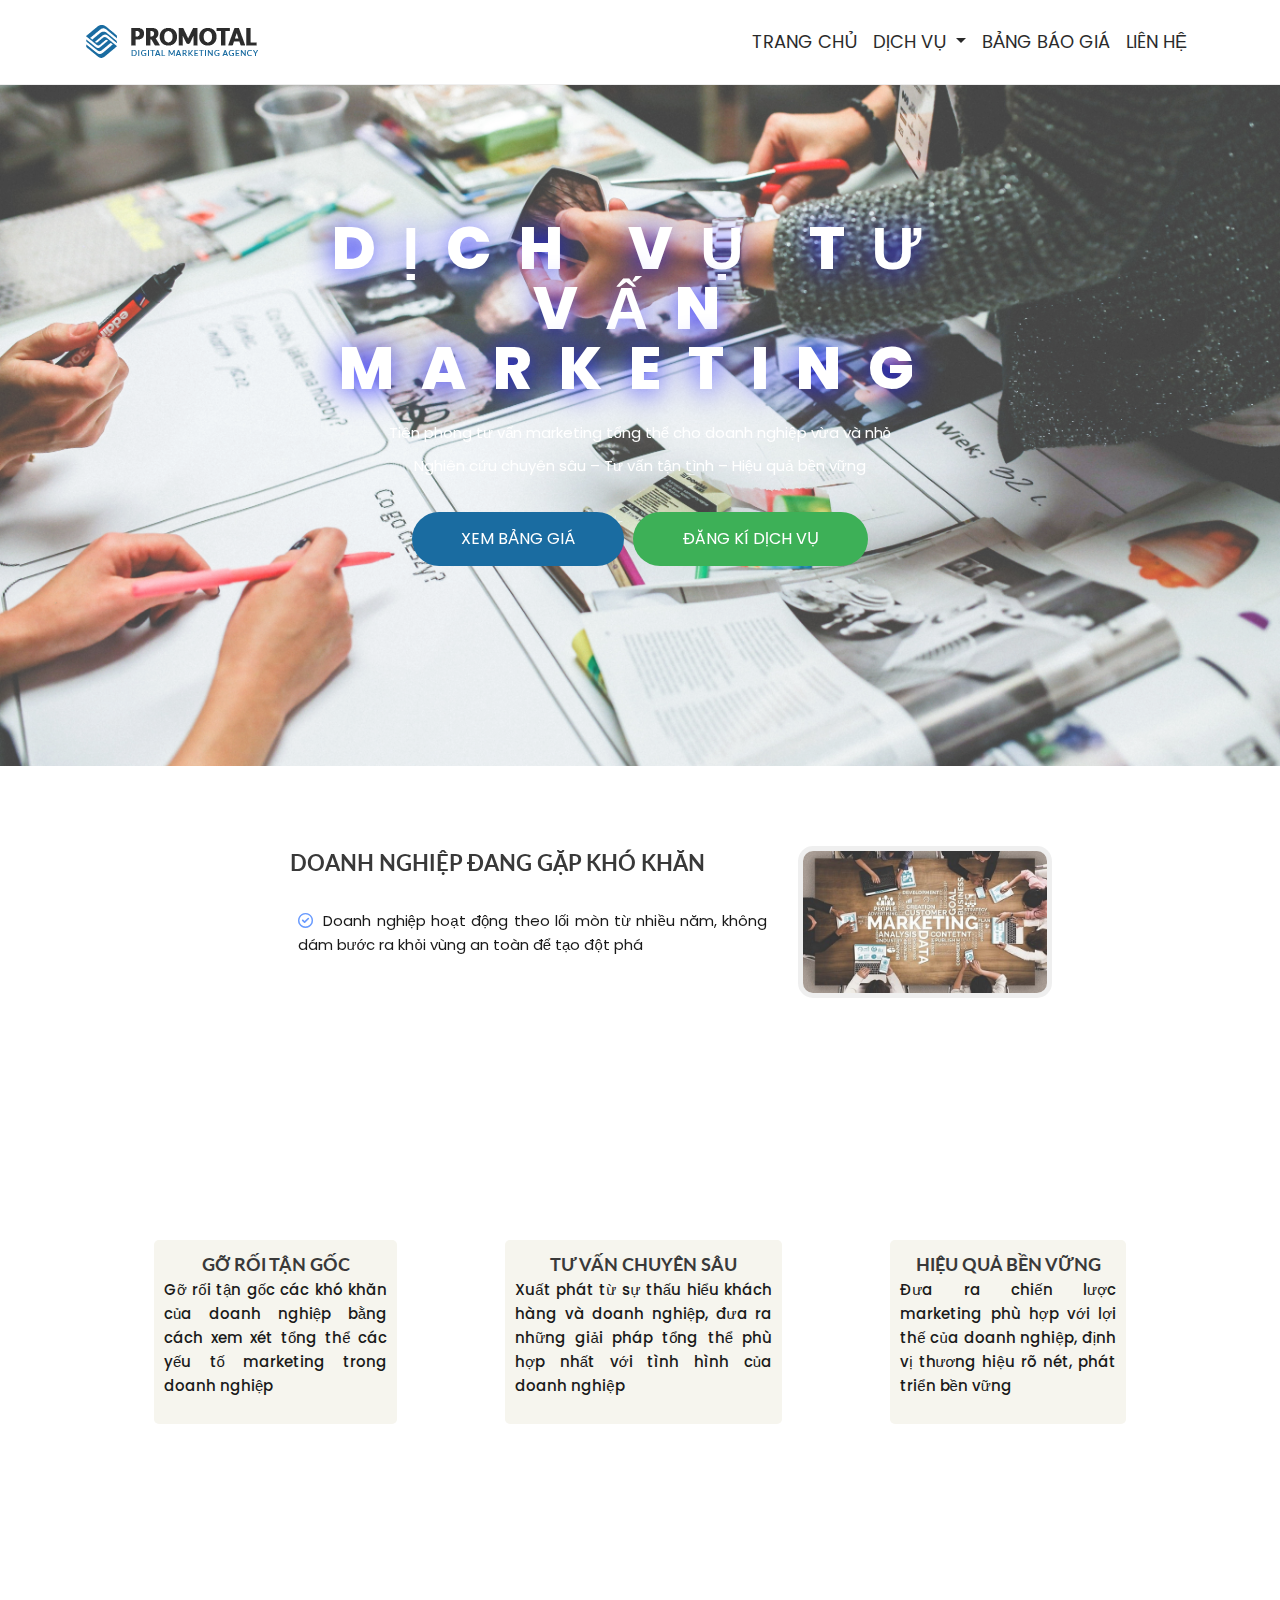
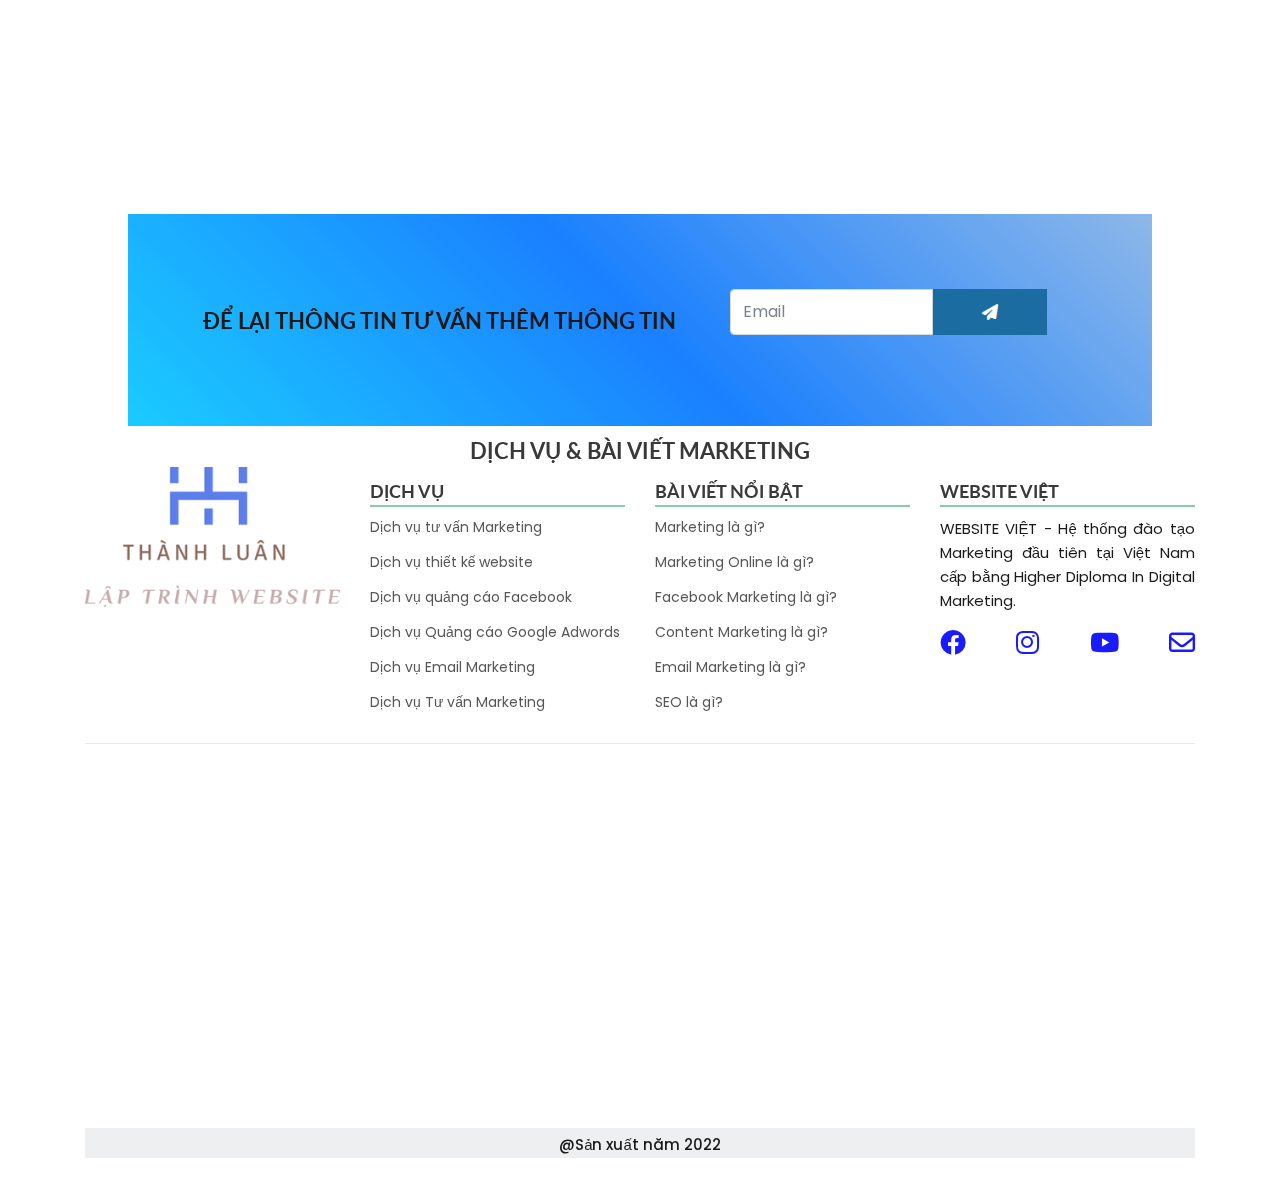
<file: themeturn.com/tf-db/promotal-intro/promotal/index.html>
<!doctype html>
<html lang="en">


<!-- Mirrored from themeturn.com/tf-db/promotal-intro/promotal/index.html by HTTrack Website Copier/3.x [XR&CO'2014], Fri, 09 Dec 2022 11:04:18 GMT -->
<head>
    <!-- Required meta tags -->
    <meta charset="utf-8">
    <meta name="viewport" content="width=device-width, initial-scale=1, shrink-to-fit=no">
    <meta name="keywords" content="seo,guide,agency,marketing,digital marketing ,bootstrap,creative, resume, cv, portfolio, personal, onepage, clean, modern">
    <meta name="description" content="Digital Marketing agency">
    <meta name="author" content="Dreambuzz">

    <link rel="preconnect" href="https://fonts.googleapis.com">
    <link rel="preconnect" href="https://fonts.gstatic.com" crossorigin>
    <!-- Bootstrap CSS -->
    <link rel="stylesheet" href="assets/bootstrap/css/bootstrap.css" type="text/css">
    <!--  Icofont css  -->
    <link rel="stylesheet" href="assets/css/icofont.css" type="text/css">
    <link rel="stylesheet" href="assets/css/font-awesome.css" type="text/css">
    <link rel="stylesheet" href="assets/css/owl.carousel.min.css" type="text/css">
    <link rel="stylesheet" href="assets/css/owl.theme.default.min.css" type="text/css">
    <link rel="stylesheet" href="assets/css/aos.css" type="text/css">
    <link rel="stylesheet" href="assets/css/animate.css" type="text/css">
    <link rel="stylesheet" href="./assets/fonts/fontawesome-free-6.2.1-web/css/all.min.css">
    <!--  CUSTOM STYLE  -->
    <link rel="stylesheet" href="assets/css/style.css" type="text/css">
    <link rel="stylesheet" href="assets/css/responsive.css" type="text/css">
    <link rel="stylesheet" href="./assets/css/about.css">
    <link rel="stylesheet" href="./assets/css/index.css">
    <link rel="stylesheet" href="./assets/css/style.css" class="">
    <title>Dịch vụ tư vấn marketing </title>


</head>

<body>
    <style>
      
    </style>

    <header>
        <nav class="navbar navbar-expand-lg site-navigation fixed-top">
            <div class="container">
                <a class="navbar-brand" href="./about.html" ><img src="assets/images/logo.png" alt="logo" class="img-fluid"></a>
                <button class="navbar-toggler" type="button" data-toggle="collapse" data-target="#navbar-collapse" aria-controls="navbar-collapse" aria-expanded="false" aria-label="Toggle navigation">
                    <span class="fa fa-bars"></span>
                </button>

                <div class="collapse navbar-collapse " id="navbar-collapse" style="text-transform: uppercase;">
                    <ul class="navbar-nav ml-auto">
                        <li class="nav-item" >
                            <a class="nav-link page-scroll" href="about.html">Trang chủ  </a>
                            <li class="nav-item dropdown">
                                <a class="nav-link dropdown-toggle" href="#" id="navbarDropdown" role="button" data-toggle="dropdown" aria-haspopup="true" aria-expanded="false">
                                  Dịch vụ 
                                </a>
                                <div class="dropdown-menu" aria-labelledby="navbarDropdown">
                                    <a class="dropdown-item" href="index.html">Dịch vụ tư vấn marketing</a>
                                    <a class="dropdown-item" href="./dvthietkewebsitedoanhnghiep.html"> Dịch vụ thiết kế website doanh nghiệp  </a>
                                    <a class="dropdown-item" href="./dichvufb.html"> Dịch vụ quảng cáo Facebook </a>
                                    <a class="dropdown-item" href="./googleads.html">Dịch vụ quảng cáo google adwords</a>
                                </div>
                            </li>
                           
                            <li class="nav-item">
                                <a class="nav-link page-scroll" href="./pricelist.html"> Bảng báo giá  </a>
                            </li>
    
                          
                            <li class="nav-item">
                                <a class="nav-link page-scroll" href="contact.html"> Liên Hệ </a>
                            </li>
                        </ul>
                    </div>
            </div>
        </nav>
    </header>
    <!-- MAin Navigation END    -->

    <!-- Banner STYLES  -->
    <div class="main-banner">
        <div class="dark-overlay"></div>
        <div class="container">
          
            <div class="row">
                <div class="col-lg-8 m-auto">
                    <div class="banner-content content-padding white">
                        
                        <h1 clas="h1__h1" class="data-aos" data-aos="fade-left" style="text-transform:uppercase;">Dịch Vụ Tư Vấn Marketing</h1>
                        <p class"data-aos" data-aos="fade-up" data-aos-delay="300" style="line-height:2.2;">Tiên phong tư vấn marketing tổng thể cho doanh nghiệp vừa và nhỏ
                            Nghiên cứu chuyên sâu – Tư vấn tận tình – Hiệu quả bền vững </p>
                        <a href="./dvmkt.html" class="btn btn-primary circled data-aos" data-aos="fade-up" data-aos-delay="400">XEM BẢNG GIÁ</a>
                        <a href="./contact.html" class="btn btn-success ml5 circled data-aos" data-aos="fade-up" data-aos-delay="400">ĐĂNG KÍ DỊCH VỤ  </a>
                    </div>
                </div>
            </div>
        </div>
    </div>
    <!-- Banner STYLES  -->
    <div class="clearfix"></div>
    <!-- ABOUT STYLES  -->
    <section id="about" >
        <div class="container" >
            <div class="row" style="color:black; justify-content: center;">
               
                <div class="col-lg-6 col-sm-6">
                    <h3 style="text-align:center; padding: 0;">DOANH NGHIỆP ĐANG GẶP KHÓ KHĂN</h3>
                    <ul class="about-list" style="text-align:justify;">
                        <li>
                           
                            <div class="about-icon">
                                
                            </div>
                           
                            
                            <p><i class="fa-regular fa-circle-check"></i>&nbsp; Doanh nghiệp hoạt động theo lối mòn từ nhiều năm, không dám bước ra khỏi vùng an toàn để tạo đột phá</p>
                            
                        </li>
                        <li class="data-aos" data-aos="fade-up" data-aos-delay="300">
                            <div class="about-icon">
                              
                            </div>
                            
                            <p> <i class="fa-regular fa-circle-check"></i>&nbsp; Sản phẩm và dịch vụ tốt nhưng thương hiệu yếu và mờ nhạt hơn các bên nhỏ ít năm kinh nghiệm khác, bán hàng phụ thuộc vào giảm giá.</p>
                            
                        </li>
                        <li class="data-aos" data-aos="fade-up" data-aos-delay="400">
                            <div class="about-icon">
                                
                            </div>
                            
                            <p> <i class="fa-regular fa-circle-check"></i>&nbsp;Bị cuốn vào vòng xoáy chạy theo công cụ truyền thông mà không biết các vận hành và tối ưu.</p>
                            
                        </li>
                        <li class="data-aos" data-aos="fade-up" data-aos-delay="400">
                            <div class="about-icon">
                                
                            </div>
                            
                            <p style="padding-bottom: 20px;"> <i class="fa-regular fa-circle-check"></i>&nbsp;Không có phòng marketing hoặc không biết cách tổ chức, vận hành phòng marketing hiệu quả.</p>
                            
                        </li>
                    </ul>
                </div>

                <div class="col-lg-3 col-sm-3">
                    <div class="row">
                        <div class="col-lg-12">
                            <div class="about-img data-aos" data-aos="fade-up">
                                <img src="assets/images/about/cong-ty-marketing10-min.jpg" alt=" Ảnh minh họa " class="img-fluid">
                            </div>
                        </div>
                        <div class="col-lg-12">
                            <div class="about-img data-aos" data-aos="fade-up" data-aos-delay="400">
                                <img src="assets/images/about/vss-corp-vss-corporation-348907.jpg" alt=" Ảnh minh họa " class="img-fluid">
                            </div>
                        </div>
                    </div>
                </div>

                
                    </div>
                </div>
                
            </div>
        </div>
    </section>
    <!-- Top Features STYLES  -->
    
    <section id="top-features">
        <div class="container">
            <div class="top-feature-bg">
                <div class="row">
                    <div class="menu__list" style="justify-content:space-around;">
                        <div class="list">
                            <h4 style="text-transform:uppercase; text-align:center;">Gỡ rối tận gốc</h4>
                            <p style="text-align:justify;">Gỡ rối tận gốc các khó khăn của doanh nghiệp bằng cách xem xét tổng thể các yếu tố marketing trong doanh nghiệp</p>
                        </div>
                        <div class="list">
                            <h4 style="text-transform:uppercase; text-align:center;">Tư vấn chuyên sâu</h4>
                            <p style="text-align:justify;">Xuất phát từ sự thấu hiểu khách hàng và doanh nghiệp, đưa ra những giải pháp tổng thể phù hợp nhất với tình hình của doanh nghiệp</p>
                        </div>
                        <div class="list">
                            <h4 style="text-transform:uppercase; text-align:center;">Hiệu quả bền vững</h4>
                            <p style="text-align:justify;">Đưa ra chiến lược marketing phù hợp với lợi thế của doanh nghiệp, định vị thương hiệu rõ nét, phát triển bền vững</p>
                        </div>
                    </div>
                   
                        </div> 
                    </div>
                </div>
            </div>
        </div>
    </section>
    <!-- Top Features STYLES  -->
    

    <!-- ABOUT STYLES END -->

    <!-- ABOUT STYLES2  -->
    <sectio style="margin: 10px auto;">
        <div class="container">
            <div class="row">
                <div class="col-lg-6 col-sm-6 data-aos" data-aos="fade-right">
                    <div class="about-img-2">
                        <img src="assets/images/about/client-g7ddcbe7bf_1920.jpg" alt=" Ảnh chuyên gia tư vấn marketing" class="img-fluid" style="width: 100%;height:320px; border-radius: 5px;">
                        <p style="text-transform:uppercase; text-align:center; text-align:center; color:black; font-weight:500;"> digital marketing </p>
                    </div>
                </div>
                <div class="col-lg-6 col-sm-6 data-aos" data-aos="fade-left" >
                    <div class="about-feature" style="color:black;">
                        <h3 style=" text-transform: uppercase; text-align: center; padding: 0 auto; margin: 0 auto;"> Chuyên gia tư vấn</h3>
                    
                        <ul style="text-align:justify; margin-top:10px;">
                            <li>
                               
                                <p > <i class="fa-solid fa-circle-check"></i> &nbsp;Hơn 10 năm kinh nghiệm Marketing thực chiến</p>
                            </li>
                            <li>
                                
                                <p> <i class="fa-solid fa-circle-check"></i> &nbsp;Chuyên gia tư vấn chiến lược cho hơn 20 doanh nghiệp lớn nhỏ: Hương Thu Hiền, HaLong Princess Day Cruise, Chăn ga gối đệm Forever, Accons Design, LAMASON 10K, Dược TST, Dồi Sụn DOSUN,..</p>
                            </li>
                            <li>
                               
                                <p> <i class="fa-solid fa-circle-check"></i> &nbsp;HLV đào tạo Marketing Inhouse cho hơn 20 doanh nghiệp: Đại Lý Ford Hà Thành, Cung Triển Lãm Quốc Gia, HyunDai Thành Công,…</p>
                            </li>
                        </ul>
                    </div>

                </div>
            </div>
        </div>

        
    </section>
    <div class="dlab-subscribe style-1 wow fadeInUp" data-wow-duration="2s" data-wow-delay="0.2s">
        <div class="row align-items-center" style="padding: 10px 10px;margin:0 10%;background: linear-gradient(45deg, rgb(0, 198, 255) 0%, rgb(0, 114, 255), rgb(129, 176, 230) 100%);padding: 75px 60px;">
          <div class="col-lg-7" >
            <h3 class="title text-uppercase" style="color:black;">Để lại thông tin tư vấn thêm thông tin </h3>
            
          </div>
          <div class="col-lg-5">
            <form class="dzSubscribe" action="#" method="post">
              <div class="dzSubscribeMsg"></div>
              <div class="form-group">
                <div class="input-group"><input type="email" name="dzEmail" required="" class="form-control" placeholder="Email">
                  <div class="input-group-addon">
                    <button name="submit" value="Submit" type="submit" class="btn btn-primary fa fa-paper-plane-o"></button>
                  
</div>
<section id="client" class="bg-liht" style="padding:8px 0;">
    <div class="container">
        <div class="row row__sp">
           
                      </div>
                    </form>
                  </div>
                </div>
              </div>
            </div>
        </div>
        
       
</section>

     <footer id="mainfooter" style="padding: 0 auto;">

        
        <h3 class="main__footer__h3" >DỊCH VỤ & BÀI VIẾT MARKETING</h3>

        <div class="container">
            <div class="row">
                <div class="col-lg-3 col-sm-6">
                    
                    <div class="footer-logo">
                        <img src="assets/images/about/logoluan.png" alt="logo" class="img-fluid" style="width:100%; height:auto;">
                    </div>
                </div>
                
                <div class="col-lg-3 col-sm-6">
                    <div class="footer-menu2">
                       
                        <ul>
                            <h4 class="bottom__footer" style="margin: 10px 0;"style="text-transform:uppercase;"> Dịch vụ </h4>
                            <li><a href="./index.html">Dịch vụ tư vấn Marketing</a></li>
                            <li><a href="./dvthietkewebsitedoanhnghiep.html">Dịch vụ thiết kế website</a></li>
                            <li><a href="#">Dịch vụ quảng cáo Facebook</a></li>
                            <li><a href="#">Dịch vụ Quảng cáo Google Adwords</a></li>
                            <li><a href="#">Dịch vụ Email Marketing</a></li>
                            <li><a href="#">Dịch vụ Tư vấn Marketing</a></li>
                        </ul>
                    </div>
                </div>
                <div class="col-lg-3 col-sm-6">
                    <div class="footer-menu2">
                        <ul>
                            <h4 class="bottom__footer" style="margin:10px 0;" style="text-transform:uppercase;"> Bài viết nổi bật  </h4>
                            <li><a href="#">Marketing là gì?</a></li>
                            <li><a href="#">Marketing Online là gì?</a></li>
                            <li><a href="#"> Facebook Marketing là gì?</a></li>
                            <li><a href="#">Content Marketing là gì?</a></li>
                            <li><a href="#">Email Marketing là gì?</a></li>
                            <li><a href="#">SEO là gì?</a></li>
                        </ul>
                    </div>
                </div>
                <div class="col-lg-3 col-sm-6">
                    
                    <div class="footer-menu2">
                        
                        <ul>
                            <h4 class="bottom__footer" style="margin: 10px 0;" style="text-transform:uppercase;"> WEBSITE VIỆT </h4>
                            <p style="text-align:justify; color:black;">WEBSITE VIỆT - Hệ thống đào tạo Marketing đầu tiên tại Việt Nam cấp bằng Higher Diploma In Digital Marketing.</p>
                            <ul style="display:flex; justify-content:space-between;">
                                <li style="font-size: 26px;"><a href="https://www.facebook.com/03666626069999.mbbank"><i class="fa-brands fa-facebook colu"></i></a></li>
                                <li  style="font-size: 26px;"><a href="https://www.instagram.com/thluan2303/"><i class="fa-brands fa-instagram colu"></i></a></li>
                                <li  style="font-size: 26px;"><a href="https://www.youtube.com/@thanhluanofficial7191/featured"><i class="fa-brands fa-youtube colu"></i></a></li>
                                <li  style="font-size: 26px;"><a href=""></a><i class="fa-regular fa-envelope colu"></i></li>
                            </ul>
                           
                        </ul>
                    </div>
                
                </div>
            </div>
            <hr>
            <div class="row">
                <div class="col-lg-6 col-sm-6">
                    <div class="footer-btm">
                       
                    </div>
                </div>
                <iframe src="https://www.google.com/maps/embed?pb=!1m18!1m12!1m3!1d15002.412847951296!2d105.94386772193631!3d19.941118785558345!2m3!1f0!2f0!3f0!3m2!1i1024!2i768!4f13.1!3m3!1m2!1s0x31365d247e3f6e8b%3A0x55329103b3dac6cd!2zSMawbmcgTOG7mWMsIEjhuq11IEzhu5ljLCBUaGFuaCBIb8OhLCBWaeG7h3QgTmFt!5e0!3m2!1svi!2s!4v1670767663820!5m2!1svi!2s" width="664" height="347" style="border:0; margin: 10px 25%;" allowfullscreen="" loading="lazy" referrerpolicy="no-referrer-when-downgrade"></iframe>
              
            </div>
            <div style="background-color:rgb(236, 238, 240); width: 100%; height:30px; color:black; text-align:center; padding: 5px 0;">
                <p style="font-weight:500; padding-bottom: 30px;"> @Sản xuất năm 2022</p>
            </div>
        </div>
    </footer>
        </footer>
    </section>
   
     <script src="assets/js/jquery.min.js"></script>
    <script src="assets/bootstrap/js/popper.min.js"></script>
    <script src="assets/bootstrap/js/bootstrap.min.js"></script>
    <script src="assets/js/aos.js"></script>
    <script src="assets/js/jquery.easing.min.js"></script>
    <script src="assets/js/owl.carousel.min.js"></script>
    <script src="assets/js/custom.js"></script>
</body>


<!-- Mirrored from themeturn.com/tf-db/promotal-intro/promotal/index.html by HTTrack Website Copier/3.x [XR&CO'2014], Fri, 09 Dec 2022 11:04:28 GMT -->
</html>
</file>
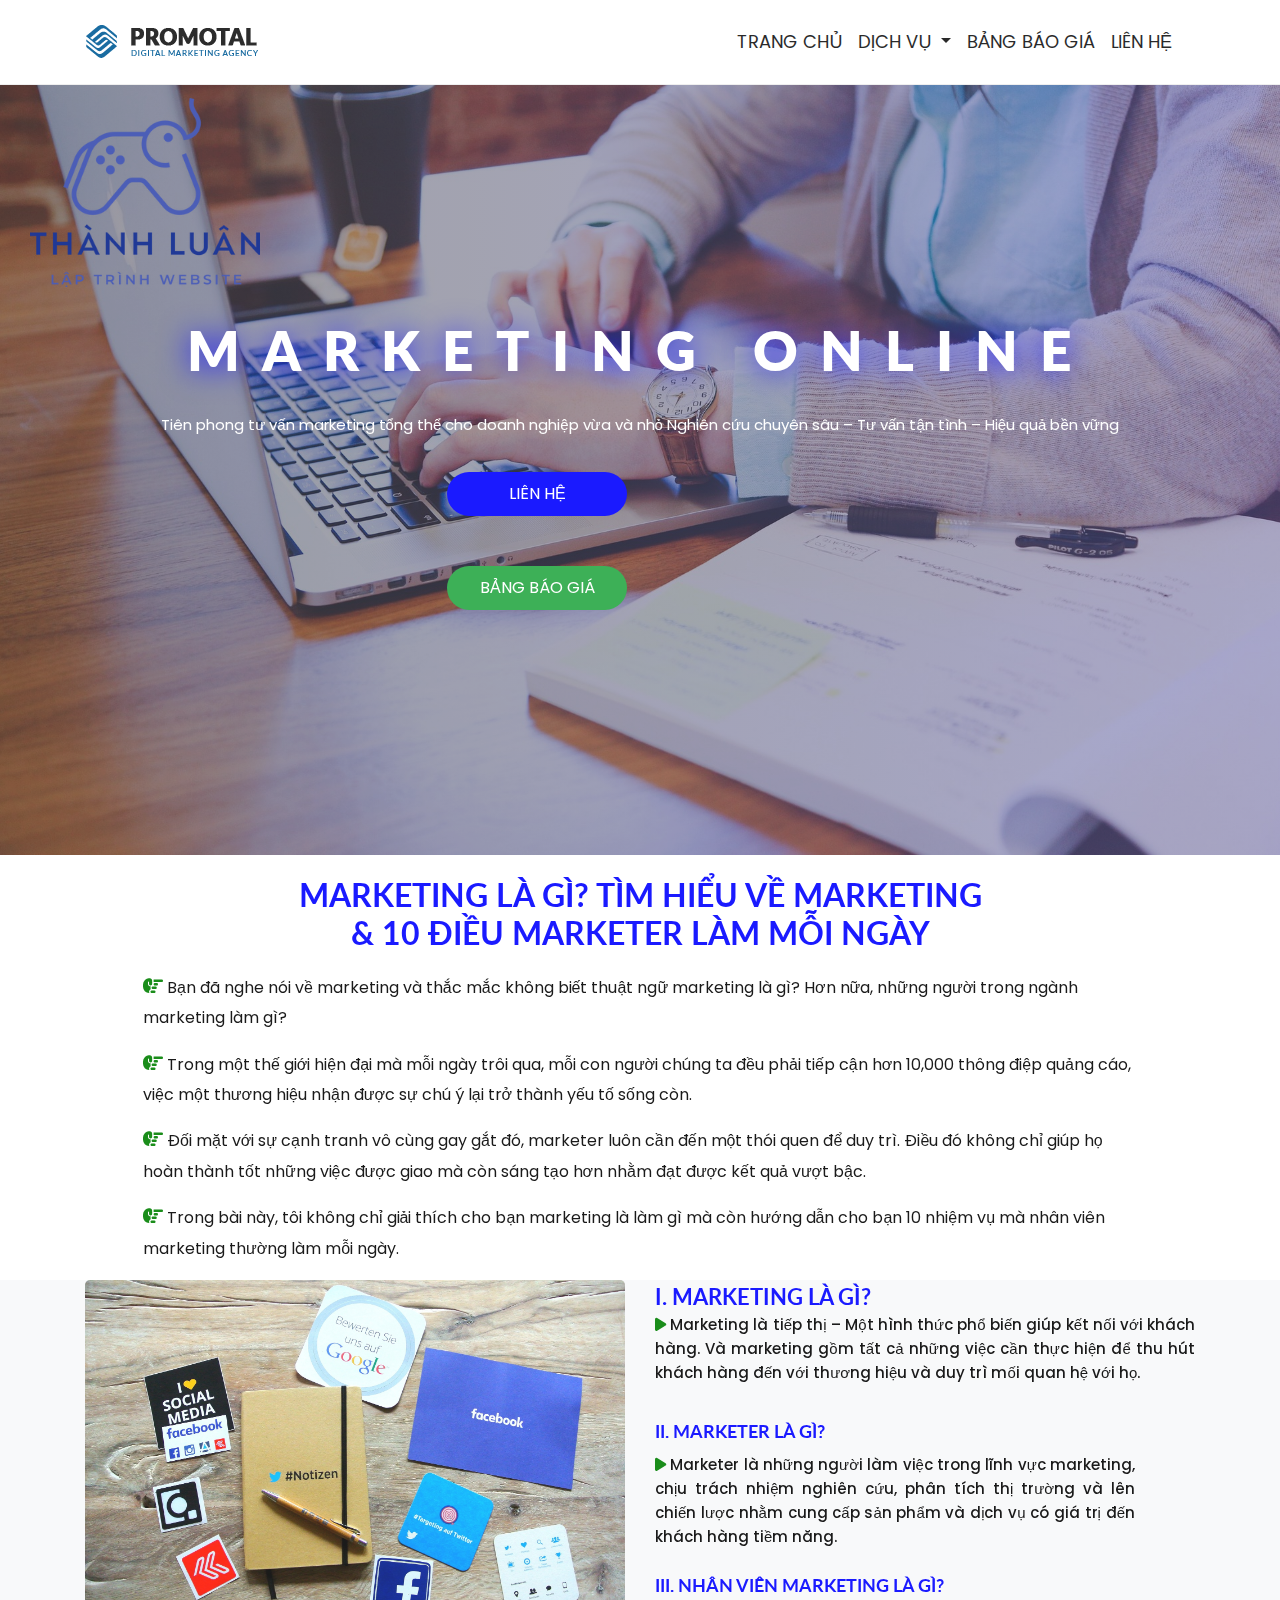
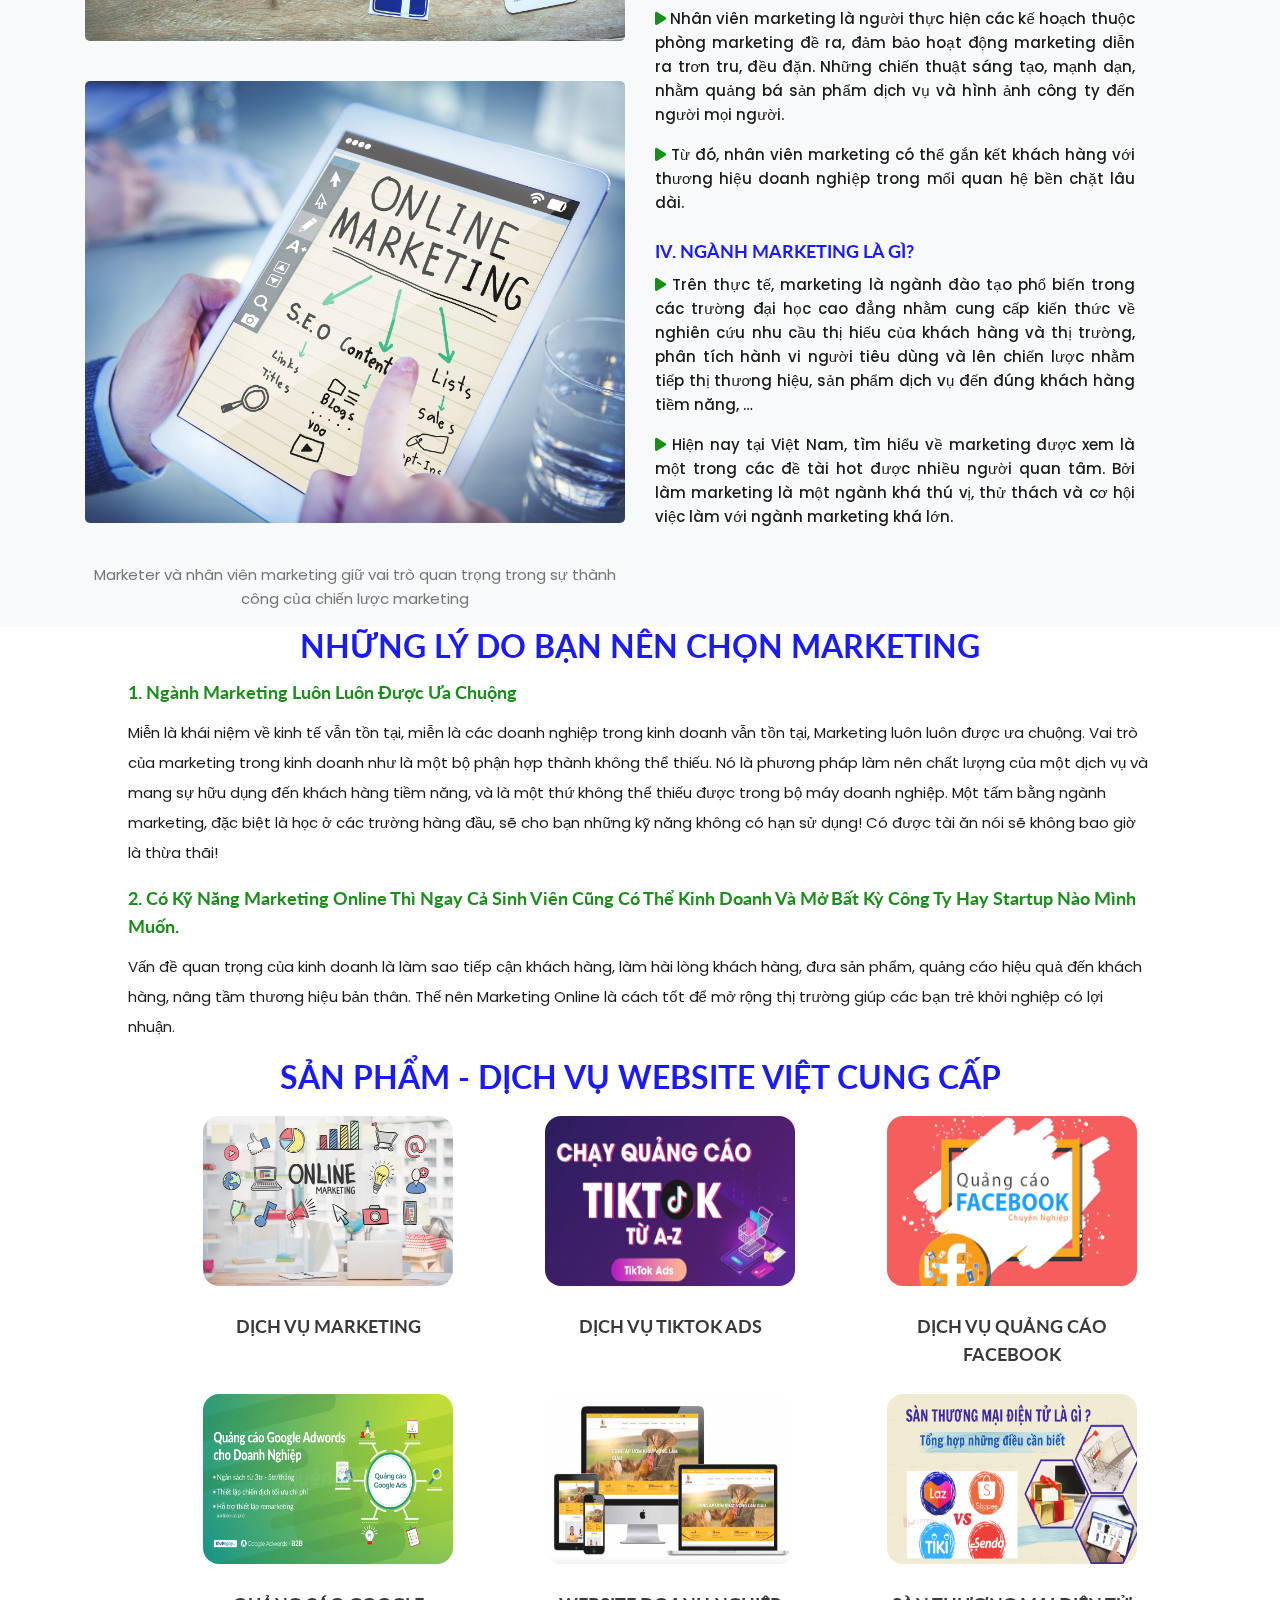
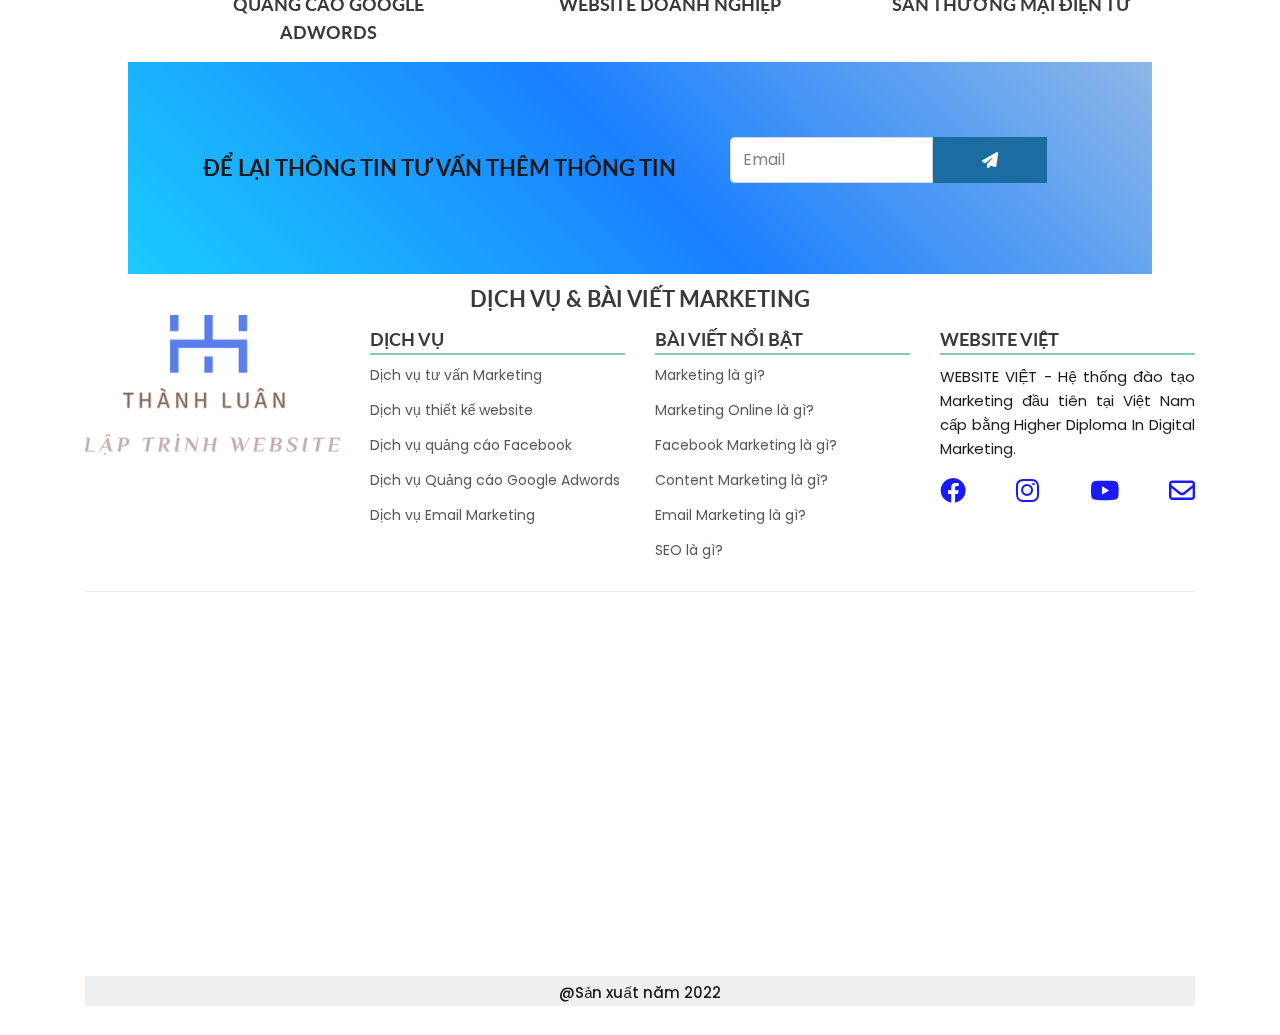
<file: themeturn.com/tf-db/promotal-intro/promotal/about.html>
<!doctype html>
<html lang="en">


<!-- Mirrored from themeturn.com/tf-db/promotal-intro/promotal/about.html by HTTrack Website Copier/3.x [XR&CO'2014], Fri, 09 Dec 2022 11:04:40 GMT -->
<head>
    <!-- Required meta tags -->
    <meta charset="utf-8">
    <meta name="viewport" content="width=device-width, initial-scale=1, shrink-to-fit=no">
    <meta name="keywords" content="seo,guide,agency,marketing,digital marketing ,bootstrap,creative, resume, cv, portfolio, personal, onepage, clean, modern">
    <meta name="description" content="Digital Marketing agency">
    <meta name="author" content="Dreambuzz">


    <!-- Bootstrap CSS -->
    <link rel="stylesheet" href="assets/bootstrap/css/bootstrap.css" type="text/css">
    <!--  Icofont css  -->
    <link rel="stylesheet" href="./assets/css/about.css">
    <link rel="stylesheet" href="assets/css/icofont.css" type="text/css">
    <link rel="stylesheet" href="assets/css/aos.css" type="text/css">
    <link rel="stylesheet" href="assets/css/font-awesome.css" type="text/css">
    <link rel="stylesheet" href="assets/css/animate.css" type="text/css">
    <link rel="stylesheet" href="assets/css/owl.carousel.min.css" type="text/css">
    <link rel="stylesheet" href="assets/css/owl.theme.default.min.css" type="text/css">
    <link rel="stylesheet" href="assets/css/animate.css" type="text/css">
    <link rel="stylesheet" href="./assets/fonts/fontawesome-free-6.2.1-web/css/all.min.css" class="">
    <!--  CUSTOM STYLE  -->
    <link rel="stylesheet" href="assets/css/style.css" type="text/css">
    <link rel="stylesheet" href="assets/css/responsive.css" type="text/css">

    <title>Dịch vụ Marketing </title>


</head>

<body style="margin: 0 auto;">
    
    </div>
    <header>

        <div class="items">
            <div class="items_text">
               
                <h1 style="text-align:center; text-transform: uppercase; color:blue;justify-items:center;">tìm hiểu về marketing</h1>
            </div>
            
       <div>
        <!--  -->
        <div class="img_logo">
            <div class="text__box">
                <img src="./assets/images/about/TH_NH LU_N_free-file.png" alt="logo" class="logobox">
                <h1 class="h1__h1" style="text-align:center; text-transform: uppercase; color:white; font-weight:800; font-size: 55px; margin: 30px;">  marketing online</h1>
                <p style="text-align:center; color: white; margin: 10px auto;">Tiên phong tư vấn marketing tổng thể cho doanh nghiệp vừa và nhỏ Nghiên cứu chuyên sâu – Tư vấn tận tình – Hiệu quả bền vững</p>
                <div class="contact_pr">
                     <a href="./contact.html" class="lh_1" style="color:white;" >LIÊN HỆ</a>
                <a href="./pricelist.html" class="lh_2" style="color:white;" >BẢNG BÁO GIÁ</a>
                </div>
               
               
                    
       </div>
       
        </div>
        
        <nav class="navbar navbar-expand-lg site-navigation fixed-top">
            <div class="container">
                <a class="navbar-brand" href="#"><img src="assets/images/logo.png" alt="logo" class="img-fluid"></a>
                <button class="navbar-toggler" type="button" data-toggle="collapse" data-target="#navbar-collapse" aria-controls="navbar-collapse" aria-expanded="false" aria-label="Toggle navigation">
                    <span class="fa fa-bars"></span>
                </button>

                <div class="collapse navbar-collapse " id="navbar-collapse" style="text-transform: uppercase;  padding: 0 15px;">
              
                    <ul class="navbar-nav ml-auto" >
                        <li class="nav-item">
                            <a class="nav-link page-scroll" href="about.html">Trang chủ  </a>
                        </li>
                        <li class="nav-item dropdown">
                            <a class="nav-link dropdown-toggle" href="#" id="navbarDropdown" role="button" data-toggle="dropdown" aria-haspopup="true" aria-expanded="false">
                              Dịch vụ 
                            </a>
                            <div class="dropdown-menu" aria-labelledby="navbarDropdown">
                                <a class="dropdown-item" href="index.html">Dịch vụ tư vấn marketing</a>
                                <a class="dropdown-item" href="./dvthietkewebsitedoanhnghiep.html"> Dịch vụ thiết kế website doanh nghiệp  </a>
                                <a class="dropdown-item" href="./dichvufb.html"> Dịch vụ quảng cáo Facebook </a>
                                <a class="dropdown-item" href="./googleads.html">Dịch vụ quảng cáo google adwords</a>
                            </div>
                        </li>
                       
                        <li class="nav-item">
                            <a class="nav-link page-scroll" href="./pricelist.html"> Bảng báo giá  </a>
                        </li>

                      
                        <li class="nav-item">
                            <a class="nav-link page-scroll" href="contact.html"> Liên Hệ </a>
                        </li>
                    </ul>
                </div>
            </div>
        </nav>
      
    </header>


    

     <div class="page-banner">
        <div class="dark-overlay"></div>
        <div class="container">
            <div class="row">
                <div class="col-lg-12">
                    
                </div>
            </div> 
        </div>
    </div>
  
    <style>
      
    </style>

    <div class="content_marketing_bg" >
        <h2 style="margin:20px; text-align:center; text-transform: uppercase; color:blue"> Marketing là gì? Tìm hiểu về marketing<br> & 10 điều marketer làm mỗi ngày</h2>
        <p class="content_marketing__p"><i class="fa-solid fa-hand-point-right"></i>&nbsp;Bạn đã nghe nói về marketing và thắc mắc không biết thuật ngữ marketing là gì? Hơn nữa, những người trong ngành marketing làm gì?</p>
        <p class="content_marketing__p"><i class="fa-solid fa-hand-point-right"></i>&nbsp;Trong một thế giới hiện đại mà mỗi ngày trôi qua, mỗi con người chúng ta đều phải tiếp cận hơn 10,000 thông điệp quảng cáo, việc một thương hiệu nhận được sự chú ý lại trở thành yếu tố sống còn.</p>
        <p class="content_marketing__p"><i class="fa-solid fa-hand-point-right"></i>&nbsp;Đối mặt với sự cạnh tranh vô cùng gay gắt đó, marketer luôn cần đến một thói quen để duy trì. Điều đó không chỉ giúp họ hoàn thành tốt những việc được giao mà còn sáng tạo hơn nhằm đạt được kết quả vượt bậc.</p>
        <p class="content_marketing__p"><i class="fa-solid fa-hand-point-right"></i>&nbsp;Trong bài này, tôi không chỉ giải thích cho bạn marketing là làm gì mà còn hướng dẫn cho bạn 10 nhiệm vụ mà nhân viên marketing thường làm mỗi ngày.</p>
    </div>
    <section id="about2" class="bg-light" style="padding: 0 0;">
        <div class="container" style="line-height: 2.0;">
            <div class="row row_cont">
                <div class="col-lg-6 col-sm-6">
                    
                    <div class="about-img-2">
                        <img src="assets/images/about/socialmedia-g5e123021c_1920.jpg" alt=" Ảnh marketing" class="img-fluid " style="border-radius:5px;">
                    </div>

                    <div class="about-img-2">
                        <img src="assets/images/about/online-marketing-g3e7d9dbcb_1920.jpg" alt=" Ảnh marketing" class="img-fluid " style="margin: 40px 0; border-radius: 5px; ">
                    <p style="text-align:center;">Marketer và nhân viên marketing giữ vai trò quan trọng trong sự thành công của chiến lược marketing</p>
                    </div>
                </div>
                <div class="col-lg-6 col-sm-6">
                    <div class="about-feature">
                        <h3 style="text-transform:uppercase; color:blue;">I. Marketing là gì?  </h3>
                        <p style="color:black; font-weight: 500; text-align:justify;"><i class="fa-solid fa-play"></i>&nbsp;Marketing là tiếp thị – Một hình thức phổ biến giúp kết nối với khách hàng. Và marketing gồm tất cả những việc cần thực hiện để thu hút khách hàng đến với thương hiệu và duy trì mối quan hệ với họ.</p>
                        <ul>
                            <li >
                                 <h3 style="text-transform:uppercase; color:blue;">II. Marketer là gì?</h3 > 
                                <p style="color:black; font-weight: 500; text-align:justify;"><i class="fa-solid fa-play"></i>&nbsp;Marketer là những người làm việc trong lĩnh vực marketing, chịu trách nhiệm nghiên cứu, phân tích thị trường và lên chiến lược nhằm cung cấp sản phẩm và dịch vụ có giá trị đến khách hàng tiềm năng.</p>
                            </li>
                            <li>
                                <h3 style="text-transform:uppercase; color:blue;">
                                III. Nhân viên marketing là gì?</h3>
                                <p style="color:black; font-weight: 500; text-align:justify;"><i class="fa-solid fa-play"></i>&nbsp;Nhân viên marketing là người thực hiện các kế hoạch thuộc phòng marketing đề ra, đảm bảo hoạt động marketing diễn ra trơn tru, đều đặn. Những chiến thuật sáng tạo, mạnh dạn, nhằm quảng bá sản phẩm dịch vụ và hình ảnh công ty đến người mọi người.</p>
                                <p style="color:black; font-weight: 500; text-align:justify;"><i class="fa-solid fa-play"></i>&nbsp;Từ đó, nhân viên marketing có thể gắn kết khách hàng với thương hiệu doanh nghiệp trong mối quan hệ bền chặt lâu dài.</p>
                            </li>
                            <li>
                                <h3 style="text-transform:uppercase; color:blue;">IV. Ngành marketing là gì?</h3>
                                <p style="color:black; font-weight: 500; text-align:justify;"><i class="fa-solid fa-play"></i>&nbsp;Trên thực tế, marketing là ngành đào tạo phổ biến trong các trường đại học cao đẳng nhằm cung cấp kiến thức về nghiên cứu nhu cầu thị hiếu của khách hàng và thị trường, phân tích hành vi người tiêu dùng và lên chiến lược nhằm tiếp thị thương hiệu, sản phẩm dịch vụ đến đúng khách hàng tiềm năng, …</p>
                                <p style="color:black; font-weight: 500; text-align:justify;"><i class="fa-solid fa-play"></i>&nbsp;Hiện nay tại Việt Nam, tìm hiểu về marketing được xem là một trong các đề tài hot được nhiều người quan tâm. Bởi làm marketing là một ngành khá thú vị, thử thách và cơ hội việc làm với ngành marketing khá lớn.</p>
                            </li>
                        </ul>
                    </div>
                </div>
            </div>
           
        </div>
        <div>

        <div class="container">
            
                 
                </div>
            </div>
        </div>
    </section>
    <!-- ABOUT STYLES2  -->

    <!-- ABOUT STYLES  -->
    <section id="about" class="pt0">
        <h2 style="text-align:center; text-transform: uppercase; color:blue;"> Những lý do bạn nên chọn Marketing </h2>
            <div class="content_row" style="margin: 0 10%;">
                <div class="content__text__1"><h4 style=" margin: 12px 0; color:green;">1. Ngành Marketing luôn luôn được ưa chuộng </h4>
                            <p style="line-height: 2.0; color:black;">Miễn là khái niệm về kinh tế vẫn tồn tại, miễn là các doanh nghiệp trong kinh doanh vẫn tồn tại, Marketing luôn luôn được ưa chuộng. Vai trò của marketing trong kinh doanh như là một bộ phận hợp thành không thể thiếu. Nó là phương pháp làm nên chất lượng của một dịch vụ và mang sự hữu dụng đến khách hàng tiềm năng, và là một thứ không thể thiếu được trong bộ máy doanh nghiệp. Một tấm bằng ngành marketing, đặc biệt là học ở các trường hàng đầu, sẽ cho bạn những kỹ năng không có hạn sử dụng! Có được tài ăn nói sẽ không bao giờ là thừa thãi!</p></div>
             <div class="content__text__2">
                             <h4 style=" margin: 12px 0; color:green;">2. Có kỹ năng Marketing Online thì ngay cả sinh viên cũng có thể kinh doanh và mở bất kỳ công ty hay startup nào mình muốn.</h4>
                            <p style="line-height: 2.0; color:black;"> Vấn đề quan trọng của kinh doanh là làm sao tiếp cận khách hàng, làm hài lòng khách hàng, đưa sản phẩm, quảng cáo hiệu quả đến khách hàng, nâng tầm thương hiệu bản thân. Thế nên Marketing Online là cách tốt để mở rộng thị trường giúp các bạn trẻ khởi nghiệp có lợi nhuận. </p>
                        </div>
                          
                        </div>
                            
                       
    
                        </div>
                    </div>
                </div>
            </div>
        </div>
    </section>

    <!-- ABOUT STYLES END -->

    <!-- CLIENT STYLES  -->
   
       
    <!-- CLIENT STYLES END -->

    <!-- Footer STYLES  -->
    <div class="content_item">
        <span style="text-align:center; " class="bottom__colorh3"><h2  style="color:blue; margin: 10px auto;"> SẢN PHẨM - DỊCH VỤ WEBSITE VIỆT CUNG CẤP</h2></span>
 
         <div class="content__img">
             <div class="content__img0">
                  <a href="./index.html"><img src="./assets/images/about/Marketingonline-la-gi.jpg" alt=" Dịch vụ marketing" class="img im1"></a>
                 <p> <h4 class="content__h3">Dịch vụ Marketing</h4></p>
             </div>
             <div class="content__img0">
                 <a href="./tiktokads.html"><img src="./assets/images/about/chi-phi-chay-quang-cao-tiktok (1).jpg" alt="Dịch vụ Chăm só fanpage" class="img im2"></a>
             
             <p> <h4 class="content__h3">Dịch vụ tiktok ads</h4></p>
             </div>
 
             <div class="content__img0">
                 <a href="./dichvufb.html"><img src="./assets/images/about/dvkmt03.png" alt="Dịch vụ quảng cáo facebook " class="img im3"></a>
                 
                 <p><h4 class="content__h3"> Dịch vụ quảng cáo Facebook</h4></p>
                 </div>
             
         </div>
 
         <div class="content_item">
             <div class="content__img">
                 <div class="content__img0">
                     <a href="./googleads.html">
                         <img src="./assets/images/about/f1b48ebc2796b04dff0e49a36b8e88707e1039ef0.jpg" alt=" Dịch vụ marketing" class="img im4">
                     </a>
                    
                     <p> <h4 class="content__h3">quảng cáo Google Adwords</h4></p>
                 </div>
                 <div class="content__img0">
                 <a href="./dvthietkewebsitedoanhnghiep.html">
                     <img src="./assets/images/about/thiet-ke-web-doanh-nghiep.jpg" alt="Dịch vụ Chăm só fanpage" class="img im5">
                 </a>
                     
                 <p> <h4 class="content__h3">website doanh nghiệp</h4></p>
                 </div>
     
                 <div class="content__img0">
                     <a href="./loading.html">
                         <img src="./assets/images/about/San-thuong-mai-dien-tu-1.png" alt="Sàn thương mại điện tử " class="img im6">
                     </a>
                    
                     <p><h4 class="content__h3"> sàn thương mại điện tử </h4></p>
                     
                     </div>
                 
             </div>
         </div>
     </div>

     <!-- 

      -->

      <div class="dlab-subscribe style-1 wow fadeInUp" data-wow-duration="2s" data-wow-delay="0.2s">
        <div class="row align-items-center" style="padding: 10px 10px;margin:0 10%;background: linear-gradient(45deg, rgb(0, 198, 255) 0%, rgb(0, 114, 255), rgb(129, 176, 230) 100%);padding: 75px 60px;">
          <div class="col-lg-7" >
            <h3 class="title text-uppercase" style="color:black;">Để lại thông tin tư vấn thêm thông tin </h3>
            
          </div>
          <div class="col-lg-5">
            <form class="dzSubscribe" action="#" method="post">
              <div class="dzSubscribeMsg"></div>
              <div class="form-group">
                <div class="input-group"><input type="email" name="dzEmail" required="" class="form-control" placeholder="Email">
                  <div class="input-group-addon">
                    <button name="submit" value="Submit" type="submit" class="btn btn-primary fa fa-paper-plane-o"></button>
                  
</div>
<section id="client" class="bg-liht" style="padding:8px 0;">
    <div class="container">
        <div class="row row__sp">
           
                      </div>
                    </form>
                  </div>
                </div>
              </div>
            </div>
        </div>
        
       
</section>

     <footer id="mainfooter" style="padding: 0 auto;">

        
        <h3 class="main__footer__h3" >DỊCH VỤ & BÀI VIẾT MARKETING</h3>

        <div class="container">
            <div class="row">
                <div class="col-lg-3 col-sm-6">
                    
                    <div class="footer-logo">
                        <img src="assets/images/about/logoluan.png" alt="logo" class="img-fluid" style="width:100%; height:auto;">
                    </div>
                </div>
                
                <div class="col-lg-3 col-sm-6">
                    <div class="footer-menu2">
                       
                        <ul>
                            <h4 class="bottom__footer" style="margin: 10px 0;"style="text-transform:uppercase;"> Dịch vụ </h4>
                            <li><a title=" Dịch vụ tư vấn marketing" href="./index.html">Dịch vụ tư vấn Marketing</a></li>
                            <li><a titel=" dịch vụ thiết kế website" href="./dvthietkewebsitedoanhnghiep.html">Dịch vụ thiết kế website</a></li>
                            <li><a title="dịch vụ quảng cáo Facebook " href="./dvfb.html">Dịch vụ quảng cáo Facebook</a></li>
                            <li><a titile=" dịch vụ quảng cáo google ads " href="./dvgoogleads.html">Dịch vụ Quảng cáo Google Adwords</a></li>
                            <li><a title="divhj vụ email marketing" href=".#">Dịch vụ Email Marketing</a></li>
                           
                        </ul>
                    </div>
                </div>
                <div class="col-lg-3 col-sm-6">
                    <div class="footer-menu2">
                        <ul>
                            <h4 class="bottom__footer" style="margin:10px 0;" style="text-transform:uppercase;"> Bài viết nổi bật  </h4>
                            <li><a href="#">Marketing là gì?</a></li>
                            <li><a href="#">Marketing Online là gì?</a></li>
                            <li><a href="#"> Facebook Marketing là gì?</a></li>
                            <li><a href="#">Content Marketing là gì?</a></li>
                            <li><a href="#">Email Marketing là gì?</a></li>
                            <li><a href="#">SEO là gì?</a></li>
                        </ul>
                    </div>
                </div>
                <div class="col-lg-3 col-sm-6">
                    
                    <div class="footer-menu2">
                        
                        <ul>
                            <h4 class="bottom__footer" style="margin: 10px 0;" style="text-transform:uppercase;"> WEBSITE VIỆT </h4>
                            <p style="text-align:justify; color:black;">WEBSITE VIỆT - Hệ thống đào tạo Marketing đầu tiên tại Việt Nam cấp bằng Higher Diploma In Digital Marketing.</p>
                            <ul style="display:flex; justify-content:space-between;">
                                <li style="font-size: 26px;"><a href="https://www.facebook.com/03666626069999.mbbank"><i class="fa-brands fa-facebook colu"></i></a></li>
                                <li  style="font-size: 26px;"><a href="https://www.instagram.com/thluan2303/"><i class="fa-brands fa-instagram colu"></i></a></li>
                                <li  style="font-size: 26px;"><a href="https://www.youtube.com/@thanhluanofficial7191/featured"><i class="fa-brands fa-youtube colu"></i></a></li>
                                <li  style="font-size: 26px;"><a href=""></a><i class="fa-regular fa-envelope colu"></i></li>
                            </ul>
                           
                        </ul>
                    </div>
                
                </div>
            </div>
            <hr>
            <div class="row">
                <div class="col-lg-6 col-sm-6">
                    <div class="footer-btm">
                       
                    </div>
                </div>
                <iframe src="https://www.google.com/maps/embed?pb=!1m18!1m12!1m3!1d15002.412847951296!2d105.94386772193631!3d19.941118785558345!2m3!1f0!2f0!3f0!3m2!1i1024!2i768!4f13.1!3m3!1m2!1s0x31365d247e3f6e8b%3A0x55329103b3dac6cd!2zSMawbmcgTOG7mWMsIEjhuq11IEzhu5ljLCBUaGFuaCBIb8OhLCBWaeG7h3QgTmFt!5e0!3m2!1svi!2s!4v1670767663820!5m2!1svi!2s" width="664" height="347" style="border:0; margin: 10px 25%;" allowfullscreen="" loading="lazy" referrerpolicy="no-referrer-when-downgrade"></iframe>
              
            </div>
            <div style="background-color:rgb(236, 238, 240); width: 100%; height:30px; color:black; text-align:center; padding: 5px 0;">
                <p style="font-weight:500; padding-bottom: 30px;"> @Sản xuất năm 2022</p>
            </div>
        </div>
    </footer>
    <!-- FOOTER STYLES END -->


    <!-- Optional JavaScript -->
    <!-- jQuery first, then Popper.js, then Bootstrap JS -->
    <script src="assets/js/jquery.min.js"></script>
    <script src="assets/bootstrap/js/popper.min.js"></script>
    <script src="assets/bootstrap/js/bootstrap.min.js"></script>
    <script src="assets/js/jquery.easing.min.js"></script>
    <script src="assets/js/owl.carousel.min.js"></script>
    <script src="assets/js/custom.js"></script>
</body>


<!-- Mirrored from themeturn.com/tf-db/promotal-intro/promotal/about.html by HTTrack Website Copier/3.x [XR&CO'2014], Fri, 09 Dec 2022 11:04:40 GMT -->
</html>
</file>
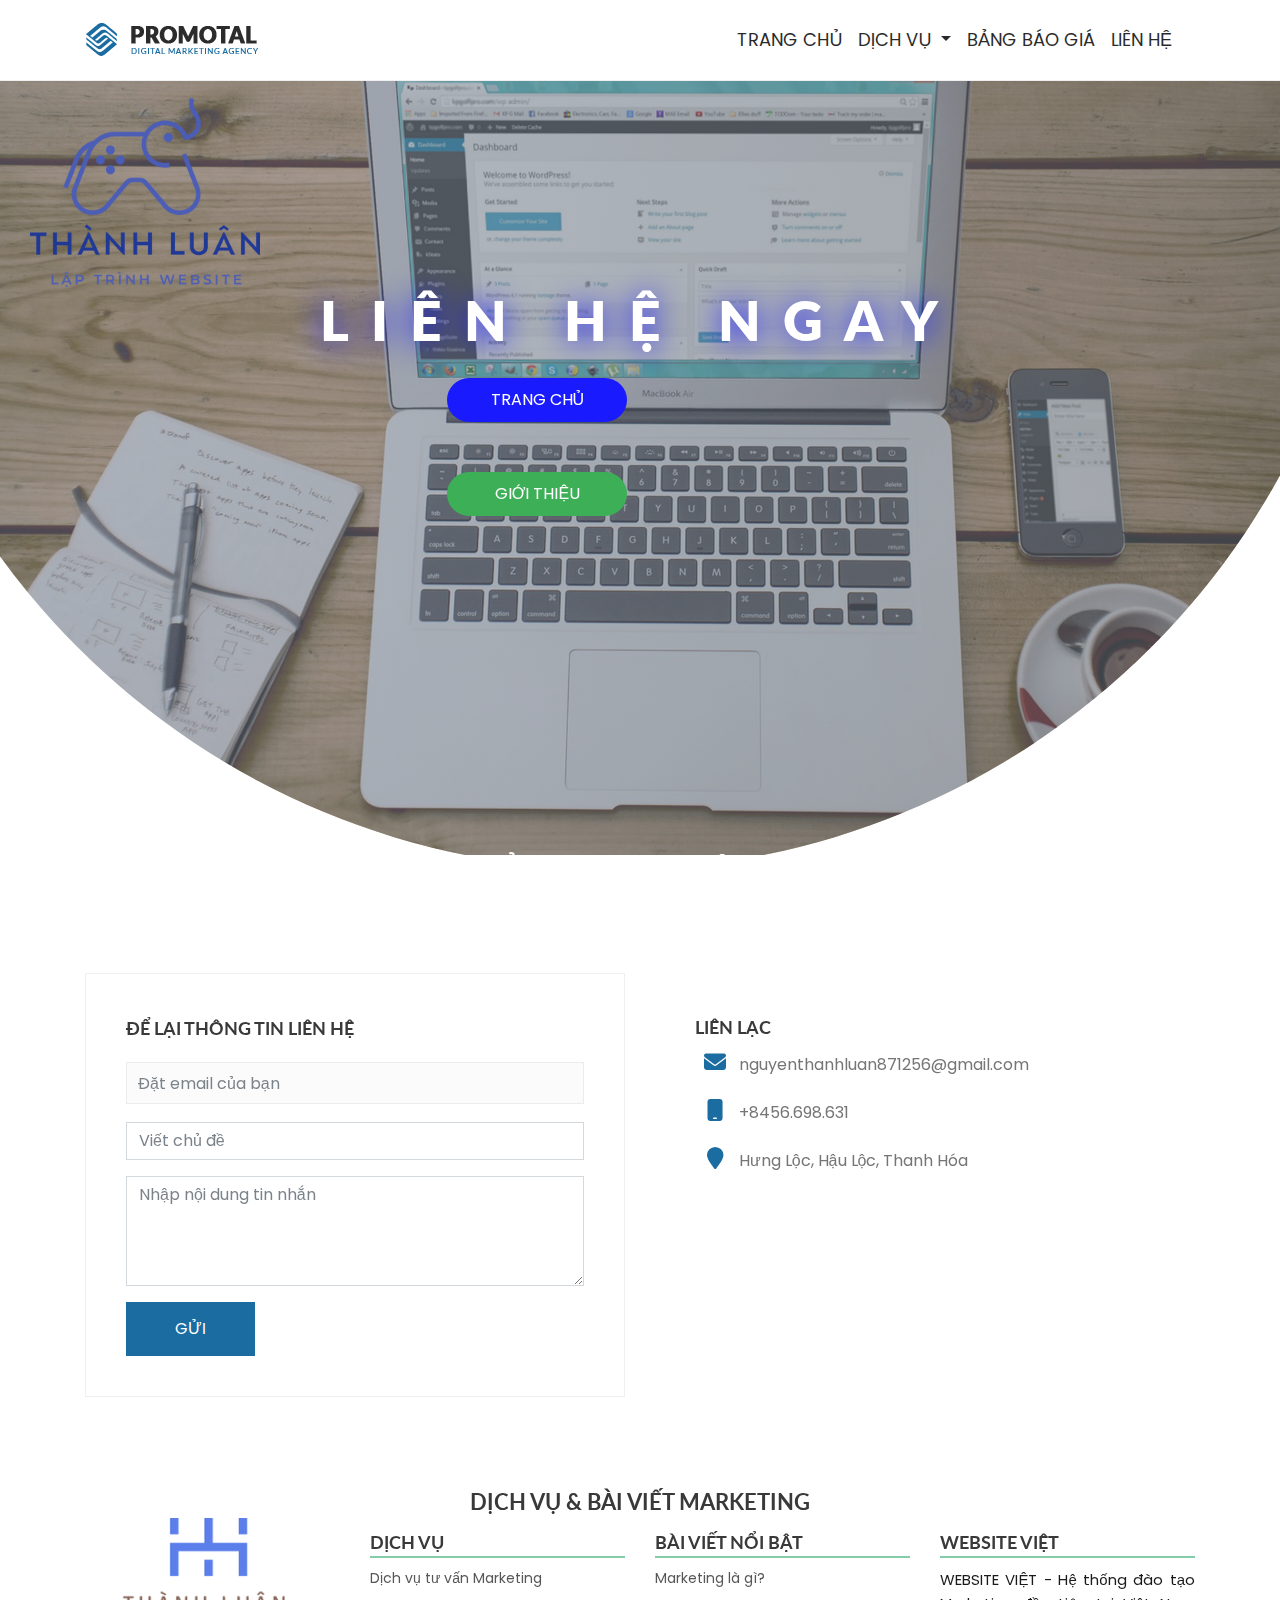
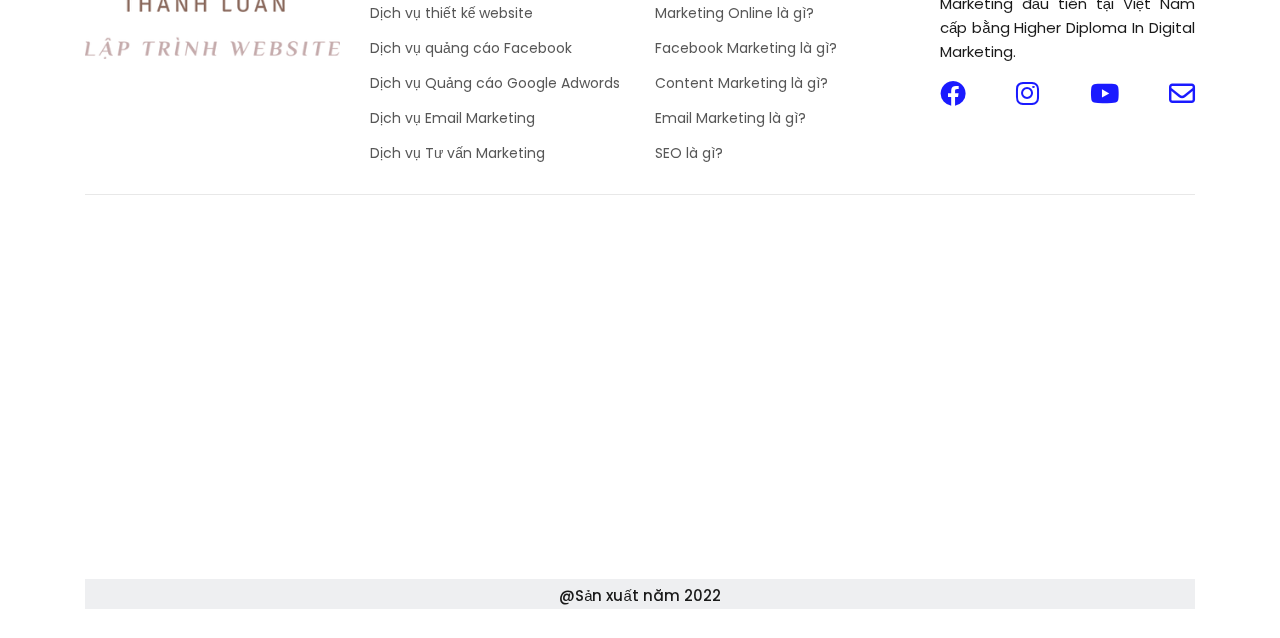
<file: themeturn.com/tf-db/promotal-intro/promotal/contact.html>
<!doctype html>
<html lang="en">


<!-- Mirrored from themeturn.com/tf-db/promotal-intro/promotal/contact.html by HTTrack Website Copier/3.x [XR&CO'2014], Fri, 09 Dec 2022 11:04:42 GMT -->
<head>
    <!-- Required meta tags -->
    <meta charset="utf-8">
    <meta name="viewport" content="width=device-width, initial-scale=1, shrink-to-fit=no">
    <meta name="keywords" content="seo,guide,agency,marketing,digital marketing ,bootstrap,creative, resume, cv, portfolio, personal, onepage, clean, modern">
    <meta name="description" content="Digital Marketing agency">
    <meta name="author" content="Dreambuzz">


    <!-- Bootstrap CSS -->
    <link rel="stylesheet" href="assets/bootstrap/css/bootstrap.css" type="text/css">
    <!--  Icofont css  -->
    <link rel="stylesheet" href="assets/css/icofont.css" type="text/css">
    <link rel="stylesheet" href="assets/css/aos.css" type="text/css">
    <link rel="stylesheet" href="assets/css/font-awesome.css" type="text/css">
    <link rel="stylesheet" href="assets/css/animate.css" type="text/css">
    <link rel="stylesheet" href="assets/css/owl.carousel.min.css" type="text/css">
    <link rel="stylesheet" href="assets/css/owl.theme.default.min.css" type="text/css">
    <link rel="stylesheet" href="assets/css/animate.css" type="text/css">
    <link rel="stylesheet" href="./assets/css/about.css">
    <link rel="stylesheet" href="./assets/fonts/fontawesome-free-6.2.1-web/css/all.min.css" class="">
    <link rel="stylesheet" href="./assets/css/style.css" class="">
   
    <!--  CUSTOM STYLE  -->
    <link rel="stylesheet" href="assets/css/style.css" type="text/css">
    <link rel="stylesheet" href="assets/css/responsive.css" type="text/css">

    <title>Liên hệ</title>


</head>

<body>
    

    <header>
        <div class="items2">
            <div class="items_text">
               
                <h1 style="text-align:center; text-transform: uppercase; color:blue;justify-items:center;">tìm hiểu về marketing</h1>
            </div>
            
       <div>
        <!--  -->
        <div class="img_logo">
            <div class="text__box">
                <img src="./assets/images/about/TH_NH LU_N_free-file.png" alt="logo" class="logobox">
                <h1 class="h1__h1" style="text-align:center; text-transform: uppercase; color:white; font-weight:800; font-size: 55px;"> liên hệ ngay </h1>
                <div class="contact_pr">
                    <a href="./about.html" class="lh_1" style="color:white;" >TRANG CHỦ </a>
               <a href="./dvmkt.html" class="lh_2" style="color:white;" > GIỚI THIỆU</a>
               </div>
               
       </div>
        <nav class="navbar navbar-expand-lg site-navigation fixed-top">
            <div class="container">
                <a class="navbar-brand" href="#" ><img src="assets/images/logo.png" alt="logo" class="img-fluid"></a>
                <button class="navbar-toggler" type="button" data-toggle="collapse" data-target="#navbar-collapse" aria-controls="navbar-collapse" aria-expanded="false" aria-label="Toggle navigation">
                    <span class="fa fa-bars"></span>
                </button>

                <div class="collapse navbar-collapse " id="navbar-collapse ">
                    <ul class="navbar-nav ml-auto" style="text-transform: uppercase; padding: 0 15px">
                        <li class="nav-item">
                            <a class="nav-link page-scroll" href="about.html">Trang chủ  </a>
                        </li>
                        <li class="nav-item dropdown">
                            <a class="nav-link dropdown-toggle" href="#" id="navbarDropdown" role="button" data-toggle="dropdown" aria-haspopup="true" aria-expanded="false">
                              Dịch vụ 
                            </a>
                            <div class="dropdown-menu" aria-labelledby="navbarDropdown">
                                <a class="dropdown-item" href="index.html">Dịch vụ tư vấn marketing</a>
                                <a class="dropdown-item" href="./dvthietkewebsitedoanhnghiep.html"> Dịch vụ thiết kế website doanh nghiệp  </a>
                                <a class="dropdown-item" href="./dichvufb.html"> Dịch vụ quảng cáo Facebook </a>
                                <a class="dropdown-item"href="./googleads.html">Dịch vụ quảng cáo google adwords</a>
                            </div>
                        </li>
                       
                        <li class="nav-item">
                            <a class="nav-link page-scroll" href="./pricelist.html"> Bảng báo giá  </a>
                        </li>

                      
                        <li class="nav-item">
                            <a class="nav-link page-scroll" href="contact.html"> Liên Hệ </a>
                        </li>
                    </ul>
                </div>
            </div>
        </nav>
    </header>
    <!-- MAin Navigation END    -->

    <!-- Banner STYLES  -->
    <div class="page-banner">
        <div class="dark-overlay"></div>
        <div class="container">
            <div class="row">
                <div class="col-lg-12">
                    <div class="page-content">
                        <h2>LIÊN HỆ NGAY ĐỂ ĐƯỢC TƯ VẤN THÊM THÔNG TIN </h2>
                       
                    </div>
                </div>
            </div>
        </div>
    </div>
    <!-- Banner STYLES  -->
    
    <!--  COntact FORM styles  -->
    <section id="contact">
        <div class="container">
           <div class="row">
                <div class="col-lg-6 col-sm-12">
                    <div class="contact-form2">
                       <h4 class="text-uppercase">ĐỂ LẠI THÔNG TIN LIÊN HỆ </h4>
                        <form action="https://themeturn.com/tf-db/promotal-intro/promotal/process.php" >
                            <div class="form-group">
                                <input type="email" placeholder="Đặt email của bạn " name="email" id="email" class="form-control">
                            </div>
                            <div class="form-group">
                                <input type="text" placeholder="Viết chủ đề  " name="subject" id="subject" class="form-control">
                            </div>
                            <div class="form-group">
                                <textarea name="message" id="message" cols="30" rows="4" placeholder="Nhập nội dung tin nhắn " class="form-control"></textarea>
                            </div>
                            <a href="#" class="btn btn-primary">GỬI </a>
                        </form>
                    </div>
                </div>
                <div class="col-lg-6 col-sm-12">
                    <div class="contact-info info-box">
                        <h4 class="text-uppercase">LIÊN LẠC </h4>
                       
                        
                        <ul>
                            <li>
                                <i class="fa fa-envelope"></i>
                                <span>nguyenthanhluan871256@gmail.com</span>
                            </li>
                            <li>
                                <i class="fa fa-mobile"></i>
                                <span> +8456.698.631</span>
                            </li>
                            <li>
                                <i class="fa fa-map-marker"></i>
                                <span>Hưng Lộc, Hậu Lộc, Thanh Hóa </span>
                            </li>
                            
                        </ul>
                    </div>
                </div>
            </div>
        </div>
    </section>
    <!--  CONTACT FORM styles END -->

    <!-- Footer STYLES  -->
    <footer id="mainfooter" style="padding: 0 auto;">

        
        <h3 class="main__footer__h3" >DỊCH VỤ & BÀI VIẾT MARKETING</h3>

        <div class="container">
            <div class="row">
                <div class="col-lg-3 col-sm-6">
                    
                    <div class="footer-logo">
                        <img src="assets/images/about/logoluan.png" alt="logo" class="img-fluid" style="width:100%; height:auto;">
                    </div>
                </div>
                
                <div class="col-lg-3 col-sm-6">
                    <div class="footer-menu2">
                       
                        <ul>
                            <h4 class="bottom__footer" style="margin: 10px 0;"style="text-transform:uppercase;"> Dịch vụ </h4>
                            <li><a href="./index.html">Dịch vụ tư vấn Marketing</a></li>
                            <li><a href="./dvthietkewebsitedoanhnghiep.html">Dịch vụ thiết kế website</a></li>
                            <li><a href="#">Dịch vụ quảng cáo Facebook</a></li>
                            <li><a href="#">Dịch vụ Quảng cáo Google Adwords</a></li>
                            <li><a href="#">Dịch vụ Email Marketing</a></li>
                            <li><a href="#">Dịch vụ Tư vấn Marketing</a></li>
                        </ul>
                    </div>
                </div>
                <div class="col-lg-3 col-sm-6">
                    <div class="footer-menu2">
                        <ul>
                            <h4 class="bottom__footer" style="margin:10px 0;" style="text-transform:uppercase;"> Bài viết nổi bật  </h4>
                            <li><a href="#">Marketing là gì?</a></li>
                            <li><a href="#">Marketing Online là gì?</a></li>
                            <li><a href="#"> Facebook Marketing là gì?</a></li>
                            <li><a href="#">Content Marketing là gì?</a></li>
                            <li><a href="#">Email Marketing là gì?</a></li>
                            <li><a href="#">SEO là gì?</a></li>
                        </ul>
                    </div>
                </div>
                <div class="col-lg-3 col-sm-6">
                    
                    <div class="footer-menu2">
                        
                        <ul>
                            <h4 class="bottom__footer" style="margin: 10px 0;" style="text-transform:uppercase;"> WEBSITE VIỆT </h4>
                            <p style="text-align:justify; color:black;">WEBSITE VIỆT - Hệ thống đào tạo Marketing đầu tiên tại Việt Nam cấp bằng Higher Diploma In Digital Marketing.</p>
                            <ul style="display:flex; justify-content:space-between;">
                                <li style="font-size: 26px;"><a href="https://www.facebook.com/03666626069999.mbbank"><i class="fa-brands fa-facebook colu"></i></a></li>
                                <li  style="font-size: 26px;"><a href="https://www.instagram.com/thluan2303/"><i class="fa-brands fa-instagram colu"></i></a></li>
                                <li  style="font-size: 26px;"><a href="https://www.youtube.com/@thanhluanofficial7191/featured"><i class="fa-brands fa-youtube colu"></i></a></li>
                                <li  style="font-size: 26px;"><a href=""></a><i class="fa-regular fa-envelope colu"></i></li>
                            </ul>
                    </div>
                
                </div>
            </div>
            <hr>
            <div class="row">
                <div class="col-lg-6 col-sm-6">
                    <div class="footer-btm">
                       
                    </div>
                </div>
                <iframe src="https://www.google.com/maps/embed?pb=!1m18!1m12!1m3!1d15002.412847951296!2d105.94386772193631!3d19.941118785558345!2m3!1f0!2f0!3f0!3m2!1i1024!2i768!4f13.1!3m3!1m2!1s0x31365d247e3f6e8b%3A0x55329103b3dac6cd!2zSMawbmcgTOG7mWMsIEjhuq11IEzhu5ljLCBUaGFuaCBIb8OhLCBWaeG7h3QgTmFt!5e0!3m2!1svi!2s!4v1670767663820!5m2!1svi!2s" width="664" height="347" style="border:0; margin: 10px 25%;" allowfullscreen="" loading="lazy" referrerpolicy="no-referrer-when-downgrade"></iframe>
              
            </div>
            <div style="background-color:rgb(236, 238, 240); width: 100%; height:30px; color:black; text-align:center; padding: 5px 0;">
                <p style="font-weight:500; padding-bottom: 30px;"> @Sản xuất năm 2022</p>
            </div>
        </div>
    </footer>
    <!-- FOOTER STYLES END -->


    <!-- Optional JavaScript -->
    <!-- jQuery first, then Popper.js, then Bootstrap JS -->
     <script src="assets/js/jquery.min.js"></script>
    <script src="assets/bootstrap/js/popper.min.js"></script>
    <script src="assets/bootstrap/js/bootstrap.min.js"></script>
    <script src="assets/js/jquery.easing.min.js"></script>
    <script src="assets/js/owl.carousel.min.js"></script>
    <script src="assets/js/custom.js"></script>
</body>


<!-- Mirrored from themeturn.com/tf-db/promotal-intro/promotal/contact.html by HTTrack Website Copier/3.x [XR&CO'2014], Fri, 09 Dec 2022 11:04:42 GMT -->
</html>
</file>
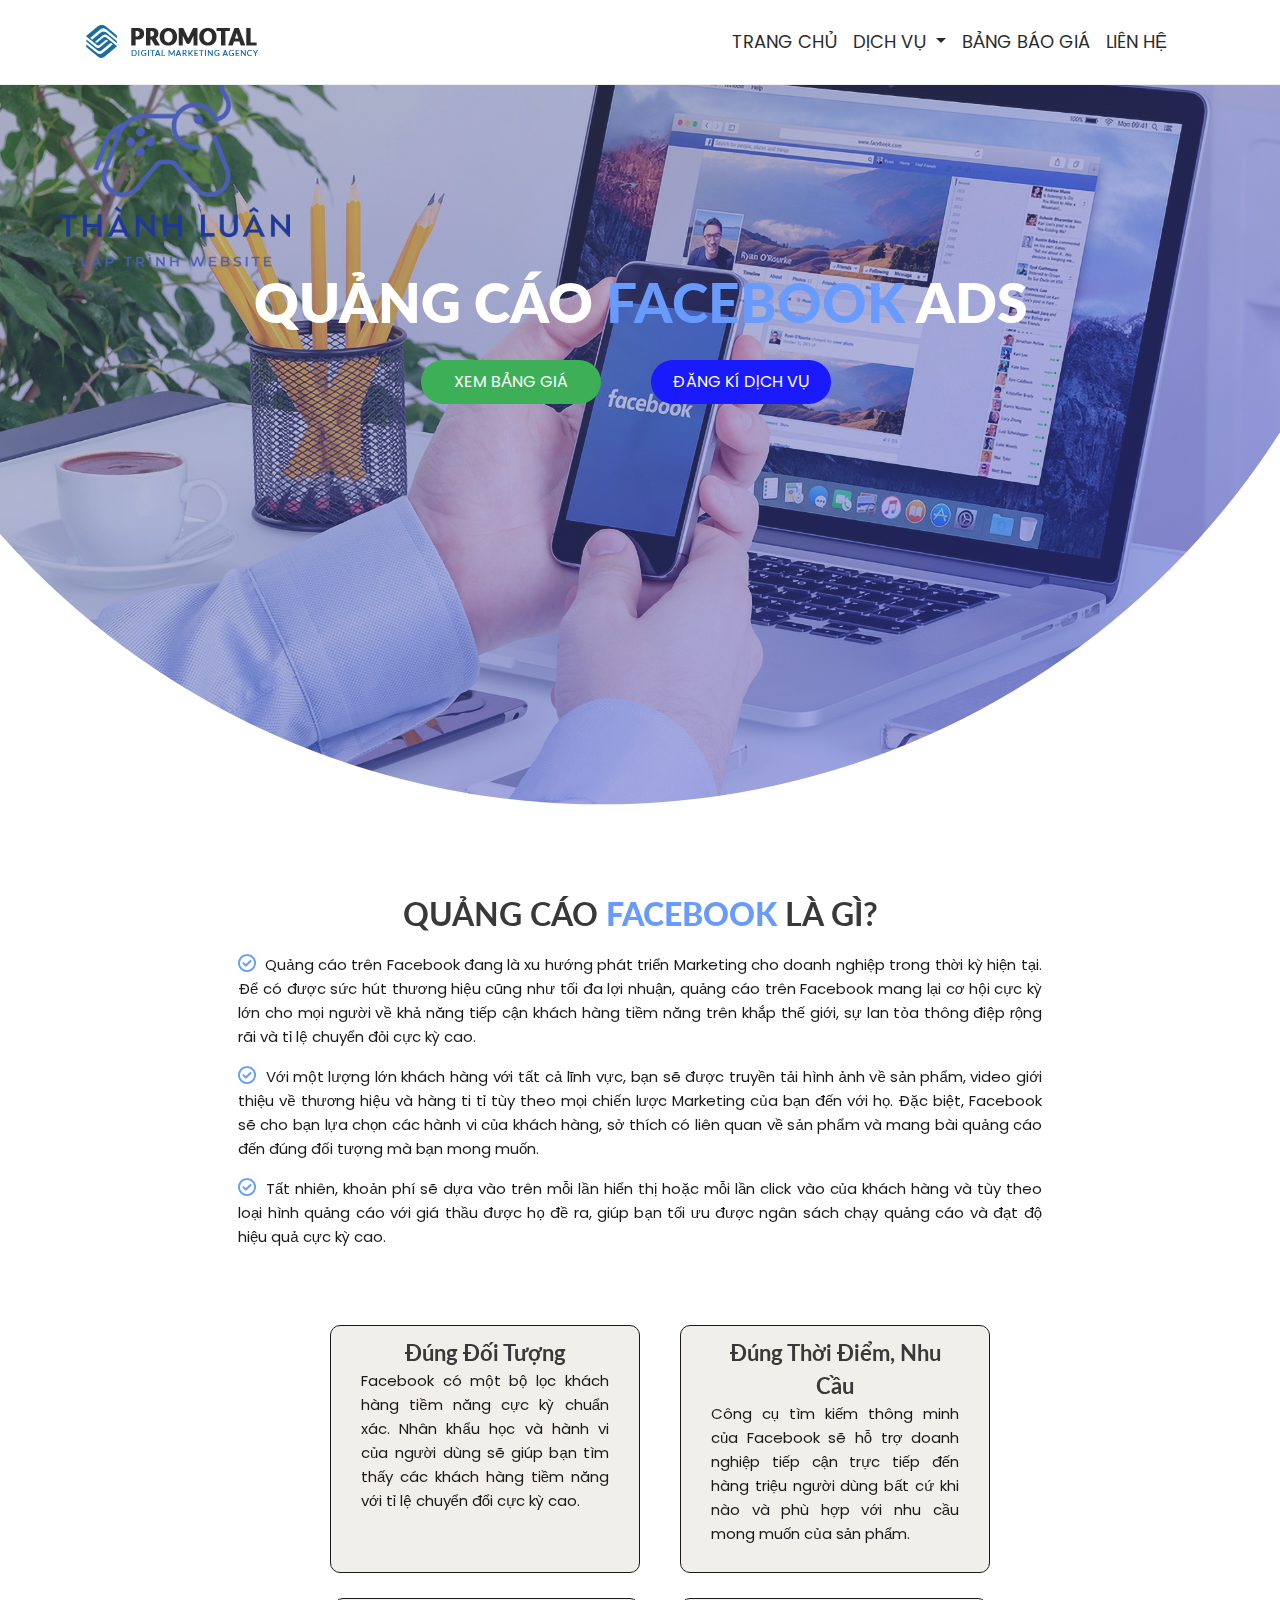
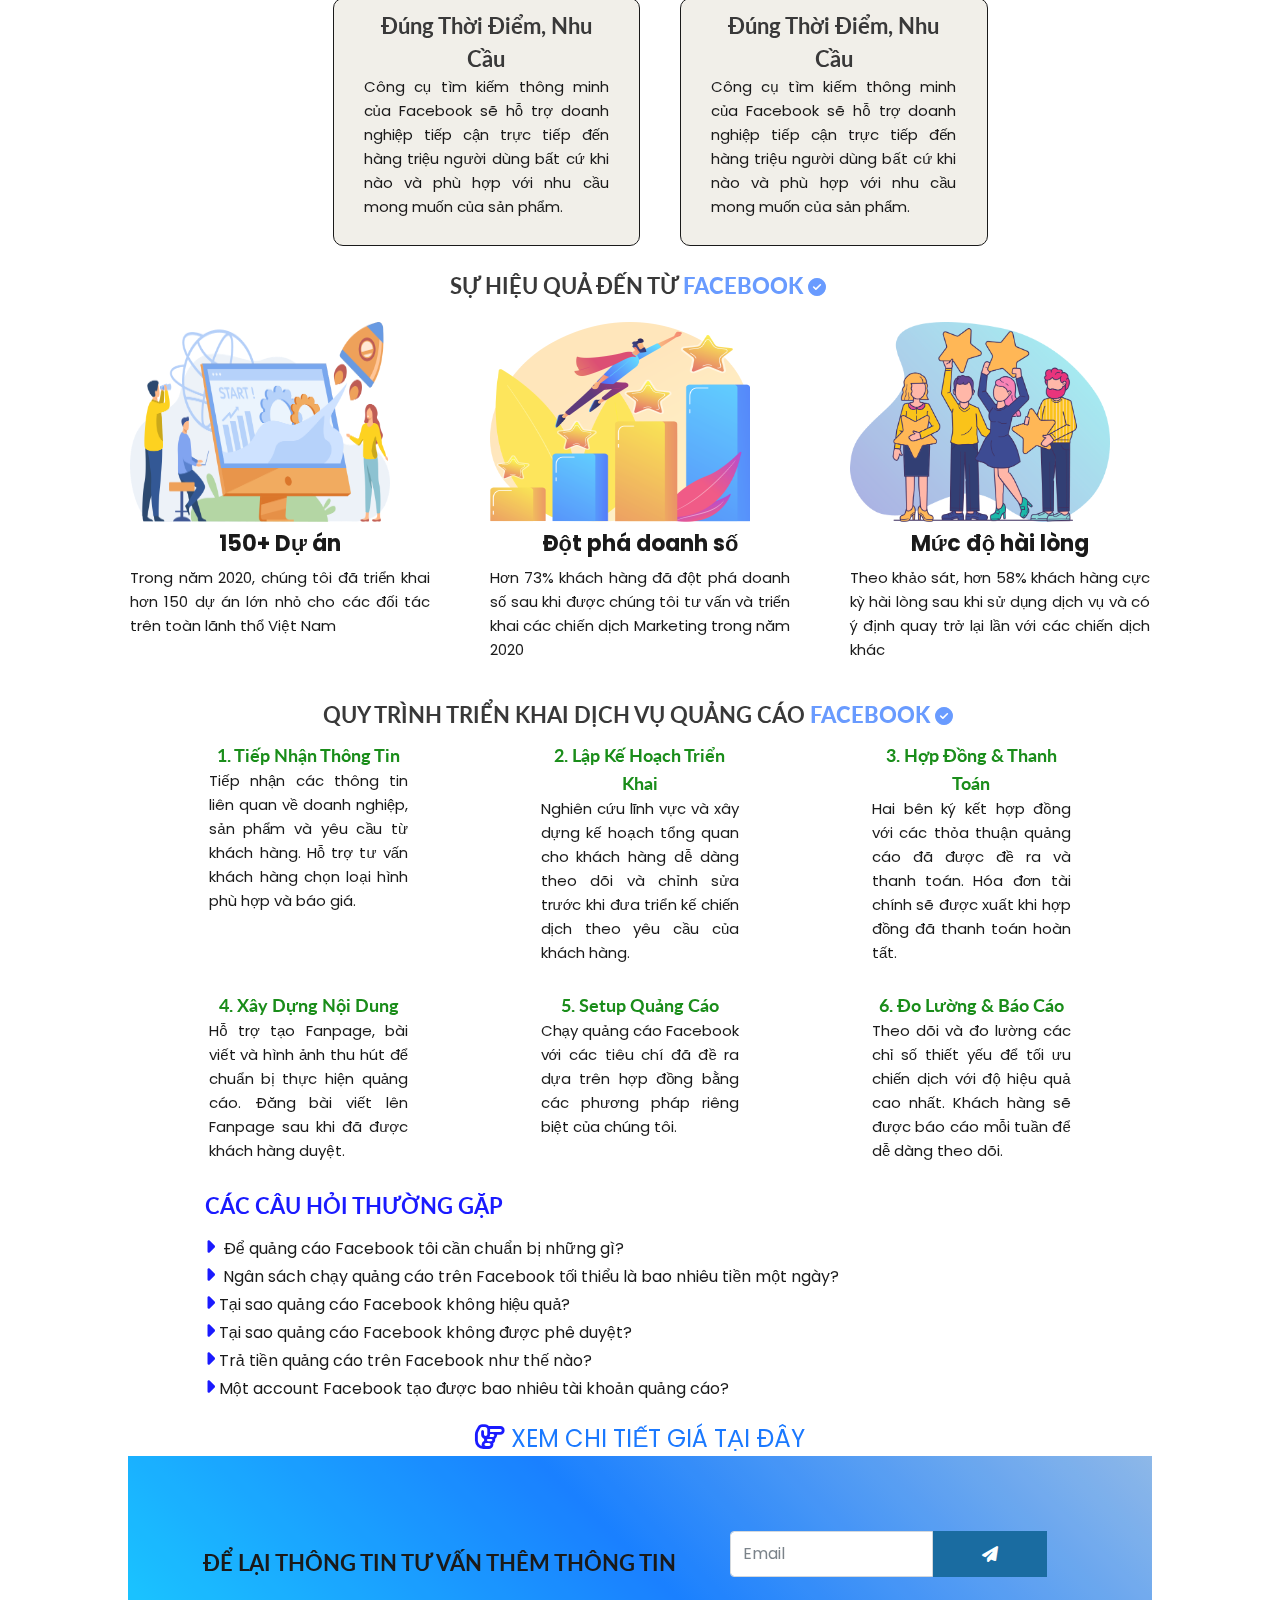
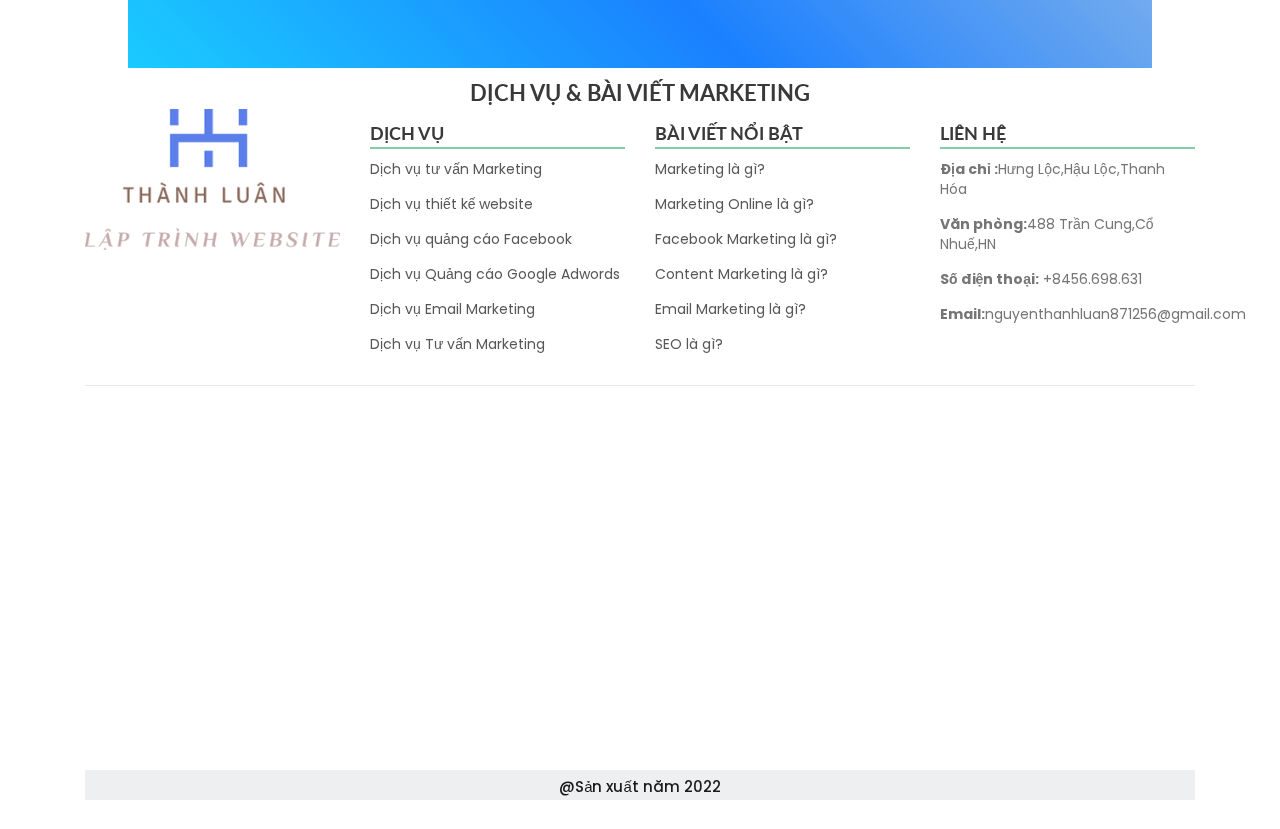
<file: themeturn.com/tf-db/promotal-intro/promotal/dichvufb.html>
<!doctype html>
<html lang="en">


<!-- Mirrored from themeturn.com/tf-db/promotal-intro/promotal/about.html by HTTrack Website Copier/3.x [XR&CO'2014], Fri, 09 Dec 2022 11:04:40 GMT -->
<head>
    <!-- Required meta tags -->
    <meta charset="utf-8">
    <meta name="viewport" content="width=device-width, initial-scale=1, shrink-to-fit=no">
    <meta name="keywords" content="seo,guide,agency,marketing,digital marketing ,bootstrap,creative, resume, cv, portfolio, personal, onepage, clean, modern">
    <meta name="description" content="Digital Marketing agency">
    <meta name="author" content="Dreambuzz">


    <!-- Bootstrap CSS -->
    <link rel="stylesheet" href="assets/bootstrap/css/bootstrap.css" type="text/css">
    <!--  Icofont css  -->
    <link rel="stylesheet" href="./assets/css/about.css">
    <link rel="stylesheet" href="./assets/css/fb.css">
    <link rel="stylesheet" href="assets/css/icofont.css" type="text/css">
    <link rel="stylesheet" href="assets/css/aos.css" type="text/css">
    <link rel="stylesheet" href="assets/css/font-awesome.css" type="text/css">
    <link rel="stylesheet" href="assets/css/animate.css" type="text/css">
    <link rel="stylesheet" href="assets/css/owl.carousel.min.css" type="text/css">
    <link rel="stylesheet" href="assets/css/owl.theme.default.min.css" type="text/css">
    <link rel="stylesheet" href="assets/css/animate.css" type="text/css">
    <link rel="stylesheet" href="./assets/fonts/fontawesome-free-6.2.1-web/css/all.min.css">
    
    <!--  CUSTOM STYLE  -->
    <link rel="stylesheet" href="assets/css/style.css" type="text/css">
    <link rel="stylesheet" href="assets/css/responsive.css" type="text/css">

    <title>Dịch vụ facebook </title>


</head>

<body>

    <header>
        <nav class="navbar navbar-expand-lg site-navigation fixed-top">
            <div class="container">
                <a class="navbar-brand" href="#"><img src="assets/images/logo.png" alt="logo" class="img-fluid"></a>
                <button class="navbar-toggler" type="button" data-toggle="collapse" data-target="#navbar-collapse" aria-controls="navbar-collapse" aria-expanded="false" aria-label="Toggle navigation">
                    <span class="fa fa-bars"></span>
                </button>

                <div class="collapse navbar-collapse " id="navbar-collapse" style="text-transform: uppercase;  padding: 0 20px;">
              
                    <ul class="navbar-nav ml-auto">
                        <li class="nav-item">
                            <a class="nav-link page-scroll" href="about.html">Trang chủ  </a>
                        </li>
                        <li class="nav-item dropdown">
                            <a class="nav-link dropdown-toggle" href="#" id="navbarDropdown" role="button" data-toggle="dropdown" aria-haspopup="true" aria-expanded="false">
                              Dịch vụ 
                            </a>
                            <div class="dropdown-menu" aria-labelledby="navbarDropdown">
                                <a class="dropdown-item" href="index.html">Dịch vụ tư vấn marketing</a>
                                <a class="dropdown-item" href="./dvthietkewebsitedoanhnghiep.html"> Dịch vụ thiết kế website doanh nghiệp  </a>
                                <a class="dropdown-item" href="./dichvufb.html"> Dịch vụ quảng cáo Facebook </a>
                                <a class="dropdown-item" href="./googleads.html">Dịch vụ quảng cáo google adwords</a>
                            </div>
                        </li>
                       
                        <li class="nav-item">
                            <a class="nav-link page-scroll" href="./pricelist.html"> Bảng báo giá  </a>
                        </li>

                      
                        <li class="nav-item">
                            <a class="nav-link page-scroll" href="contact.html"> Liên Hệ </a>
                        </li>
                    </ul>
                </div>
            </div>
        </nav>
      
    </header>
    <!-- MAin Navigation END    -->

    <!-- Banner STYLES  -->
    <div class="img_logo">
        <div class="text__box">
            <img src="./assets/images/about/TH_NH LU_N_free-file.png" alt="logo" class="logobox">
            <h1 style="text-align:center; text-transform: uppercase; color:white; font-weight:800; font-size: 55px;">Quảng Cáo <b style="color:#5890ff;">Facebook</b> ads</h1>
            <div class="cter">
                 <div class="content__header__1">
                 <a href="./dvfb.html" class="" style="color:white; justify-content:center;"> XEM BẢNG GIÁ </a>
                </div>
                <div class="content__header__2">
                    <a href="./contact.html" class=""style="color:white; justify-content:center;"> ĐĂNG KÍ DỊCH VỤ </a>
                   </div>
            </div>
           
               
            </div>
           
        </div>
        
    </div>
<div class="bgr__content">

    <div class="content__text">
        <div class="text__img" >
            <!-- <img src="./assets/images/about/fbad-la-gi-1.png" alt=" Ảnh minh họa" class="img"> -->
        </div>
        <div class="text__text" style="text-align:justify; color:black;">
            <h2 style="text-align:center; text-transform: uppercase;">Quảng Cáo <b style="color:#5890ff;">Facebook</b> Là Gì?</h2>
            <p style="margin-top: 20px;"><i class="fa-regular fa-circle-check"></i>&nbsp;Quảng cáo trên Facebook đang là xu hướng phát triển Marketing cho doanh nghiệp trong thời kỳ hiện tại. Để có được sức hút thương hiệu cũng như tối đa lợi nhuận, quảng cáo trên Facebook mang lại cơ hội cực kỳ lớn cho mọi người về khả năng tiếp cận khách hàng tiềm năng trên khắp thế giới, sự lan tỏa thông điệp rộng rãi và tỉ lệ chuyển đỏi cực kỳ cao.</p>
            <p> <i class="fa-regular fa-circle-check"></i>&nbsp;Với một lượng lớn khách hàng với tất cả lĩnh vực, bạn sẽ được truyền tải hình ảnh về sản phẩm, video giới thiệu về thương hiệu và hàng ti tỉ tùy theo mọi chiến lược Marketing của bạn đến với họ. Đặc biệt, Facebook sẽ cho bạn lựa chọn các hành vi của khách hàng, sở thích có liên quan về sản phẩm và mang bài quảng cáo đến đúng đối tượng mà bạn mong muốn.</p>
            <p> <i class="fa-regular fa-circle-check"></i>&nbsp;Tất nhiên, khoản phí sẽ dựa vào trên mỗi lần hiển thị hoặc mỗi lần click vào của khách hàng và tùy theo loại hình quảng cáo với giá thầu được họ đề ra, giúp bạn tối ưu được ngân sách chạy quảng cáo và đạt độ hiệu quả cực kỳ cao.</p>
        </div>
    </div>

    <div class="conten02">
        <div class="row01">
            <h3 style="text-align:center;">
                Đúng đối tượng
                
            </h3>
            <p style="text-align:justify; color:black;"> Facebook có một bộ lọc khách hàng tiềm năng cực kỳ chuẩn xác. Nhân khẩu học và hành vi của người dùng sẽ giúp bạn tìm thấy các khách hàng tiềm năng với tỉ lệ chuyển đổi cực kỳ cao.</p>
        </div>

        <div class="row02">
            <h3 style="text-align:center;">
                Đúng thời điểm, nhu cầu
            </h3>
            <p style="text-align:justify; color:black;">Công cụ tìm kiếm thông minh của Facebook sẽ hỗ trợ doanh nghiệp tiếp cận trực tiếp đến hàng triệu người dùng bất cứ khi nào và phù hợp với nhu cầu mong muốn của sản phẩm.</p>
        </div>
</div>
<div class="conten03">
    <div class="row03">
        <h3 style="text-align:center;">
            Đúng thời điểm, nhu cầu
        </h3>
        <p style="text-align:justify; color:black;">Công cụ tìm kiếm thông minh của Facebook sẽ hỗ trợ doanh nghiệp tiếp cận trực tiếp đến hàng triệu người dùng bất cứ khi nào và phù hợp với nhu cầu mong muốn của sản phẩm.</p>
    </div>

    <div class="row04">
        <h3 style="text-align:center;">
            Đúng thời điểm, nhu cầu
        </h3>
        <p style="text-align:justify; color:black;">Công cụ tìm kiếm thông minh của Facebook sẽ hỗ trợ doanh nghiệp tiếp cận trực tiếp đến hàng triệu người dùng bất cứ khi nào và phù hợp với nhu cầu mong muốn của sản phẩm.</p>
    </div>

</div>


</div>
<div class="menu">
    <h3 style="text-align:center;text-transform: uppercase;">Sự hiệu quả đến từ <b style="color:#5890ff;">FACEBOOK <i class="fa-solid fa-circle-check"> </i></b></h3>
    <div class="list__menu">
        <div class="menu01">
            <img src="./assets/images/about/hieu-qua-fcmedia-3-1.png" style=" height:200px; width:260px;">
            <div class="text">
                <p class="textitem">150+ Dự án</p>
                <p style="text-align:justify; color:black;">Trong năm 2020, chúng tôi đã triển khai hơn 150 dự án lớn nhỏ cho các đối tác trên toàn lãnh thổ Việt Nam</p>

            </div>

          
        </div>


        <div class="menu01">
            <img src="./assets/images/about/hieu-qua-fcmedia-2-1.png" style="height:200px; width:260px;">

            <div class="text">
                <p class="textitem">Đột phá doanh số</p>
                <p style="text-align:justify; color:black;">Hơn 73% khách hàng đã đột phá doanh số sau khi được chúng tôi tư vấn và triển khai các chiến dịch Marketing trong năm 2020</p>

            </div>

        </div>

        <div class="menu01">
            <img src="./assets/images/about/hieu-qua-fcmedia-1.png" style="height:200px; width:260px;">
            <div class="text">
                <p class="textitem">Mức độ hài lòng</p>
                <p style="text-align:justify; color:black;">Theo khảo sát, hơn 58% khách hàng cực kỳ hài lòng sau khi sử dụng dịch vụ và có ý định quay trở lại lần với các chiến dịch khác</p>
            </div>
        </div>
    </div>
</div>
<h3 style="text-align:center;text-transform: uppercase;">Quy trình triển khai dịch vụ quảng cáo <b style="color:#5890ff;">FACEBOOK <i class="fa-solid fa-circle-check"> </i></b></h3>
<div class="quy__trinhp1" style="justify-content:space-around; margin:10px 10% ;">
    
    <div class="quytrinh1" style="text-align: center; width:20%;">
        <h4 style="color:green; text-align:center;">1. Tiếp nhận thông tin</h4>
        <p style="text-align:justify; color:black;">Tiếp nhận các thông tin liên quan về doanh nghiệp, sản phẩm và yêu cầu từ khách hàng. Hỗ trợ tư vấn khách hàng chọn loại hình phù hợp và báo giá.</p>
    </div>

    <div class="quytrinh2" style="text-align: center; width:20%;">
        <h4 style="color:green; text-align:center;">2. Lập kế hoạch triển khai</h4>
        <p style="text-align:justify; color:black;">Nghiên cứu lĩnh vực và xây dựng kế hoạch tổng quan cho khách hàng dễ dàng theo dõi và chỉnh sửa trước khi đưa triển kế chiến dịch theo yêu cầu của khách hàng.</p>
    </div>

    <div class="quytrinh3" style="text-align: center; width:20%;">
        <h4 style="color:green; text-align:center;">3. Hợp đồng & Thanh toán</h4>
        <p style="text-align:justify; color:black;">Hai bên ký kết hợp đồng với các thỏa thuận quảng cáo đã được đề ra và thanh toán. Hóa đơn tài chính sẽ được xuất khi hợp đồng đã thanh toán hoàn tất.</p>
    </div>
</div>
<div class="quy__trinhp2" style="justify-content:space-around;margin:10px 10% ;">
    <div class="quytrinh4" style="text-align: center; width:20%;">
        <h4 style="color:green; text-align:center;">4. Xây dựng nội dung</h4>
        <p style="text-align:justify; color:black;">Hỗ trợ tạo Fanpage, bài viết và hình ảnh thu hút để chuẩn bị thực hiện quảng cáo. Đăng bài viết lên Fanpage sau khi đã được khách hàng duyệt.</p>
    </div>

    <div class="quytrinh5" style="text-align: center; width:20%;">
        <h4 style="color:green; text-align:center;">5. Setup quảng cáo</h4>
        <p style="text-align:justify; color:black;">Chạy quảng cáo Facebook với các tiêu chí đã đề ra dựa trên hợp đồng bằng các phương pháp riêng biệt của chúng tôi.</p>
    </div>

    <div class="quytrinh6" style="text-align: center; width:20%;">
        <h4 style="color:green; text-align:center;">6. Đo lường & Báo cáo</h4>
        <p style="text-align:justify; color:black;">Theo dõi và đo lường các chỉ số thiết yếu để tối ưu chiến dịch với độ hiệu quả cao nhất. Khách hàng sẽ được báo cáo mỗi tuần để dễ dàng theo dõi.</p>
    </div>
</div>
<div class="cauhoi" style="margin:0 16%;" >
    <h3 style="text-transform: uppercase; color:blue;">Các câu hỏi thường gặp</h3>
    <ul style="margin: 13px 0; color:black;">
        <li> <i class="fas fa-caret-right"></i> &nbsp;Để quảng cáo Facebook tôi cần chuẩn bị những gì?</li>
        <li> <i class="fas fa-caret-right"></i> &nbsp;Ngân sách chạy quảng cáo trên Facebook tối thiểu là bao nhiêu tiền một ngày?</li>
        <li> <i class="fas fa-caret-right"></i>&nbsp;Tại sao quảng cáo Facebook không hiệu quả?</li>
        <li> <i class="fas fa-caret-right"></i>&nbsp;Tại sao quảng cáo Facebook không được phê duyệt?</li>
        <li> <i class="fas fa-caret-right"></i>&nbsp;Trả tiền quảng cáo trên Facebook như thế nào?</li>
        <li> <i class="fas fa-caret-right"></i>&nbsp;Một account Facebook tạo được bao nhiêu tài khoản quảng cáo?</li>
    </ul>
</div>
                   <!-- end -->
                          <div class="contact" style="text-align:center;"> <i class="fa-regular fa-hand-point-right" style="font-size:30px; color:blue; margin: 5px 0;"></i><a href="./dvfb.html"  class="contact"> XEM CHI TIẾT GIÁ TẠI ĐÂY</a>  </div> 
            </div>
           
        </div>
    </div>
    
    <div class="dlab-subscribe style-1 wow fadeInUp" data-wow-duration="2s" data-wow-delay="0.2s">
        <div class="row align-items-center" style="padding: 10px 10px;margin:0 10%;background: linear-gradient(45deg, rgb(0, 198, 255) 0%, rgb(0, 114, 255), rgb(129, 176, 230) 100%);padding: 75px 60px;">
          <div class="col-lg-7" >
          <h3 class="title text-uppercase" style="color:black;">Để lại thông tin tư vấn thêm thông tin </h3>
          
        </div>
        <div class="col-lg-5">
          <form class="dzSubscribe" action="#" method="post">
            <div class="dzSubscribeMsg"></div>
            <div class="form-group">
              <div class="input-group"><input type="email" name="dzEmail" required="" class="form-control" placeholder="Email">
                <div class="input-group-addon">
                  <button name="submit" value="Submit" type="submit" class="btn btn-primary fa fa-paper-plane-o"></button >
                
</div>
<section id="client" class="bg-liht" style="padding:8px 0;">
  <div class="container">
      <div class="row row__sp">
         
                    </div>
                  
                </div>
              </section></div>
            </div></form>
          </div>
      </div>
   
    <!-- CLIENT STYLES END -->

   
    <footer id="mainfooter" style="padding: 0 auto;">

        
        <h3 class="main__footer__h3" >DỊCH VỤ & BÀI VIẾT MARKETING</h3>

        <div class="container">
            <div class="row">
                <div class="col-lg-3 col-sm-6">
                    
                    <div class="footer-logo">
                        <img src="assets/images/about/logoluan.png" alt="logo" class="img-fluid" style="width:100%; height:auto;">
                    </div>
                </div>
                
                <div class="col-lg-3 col-sm-6">
                    <div class="footer-menu2">
                       
                        <ul>
                            <h4 class="bottom__footer" style="margin: 10px 0;"style="text-transform:uppercase;"> Dịch vụ </h4>
                            <li><a href="./index.html">Dịch vụ tư vấn Marketing</a></li>
                            <li><a href="./dvthietkewebsitedoanhnghiep.html">Dịch vụ thiết kế website</a></li>
                            <li><a href="#">Dịch vụ quảng cáo Facebook</a></li>
                            <li><a href="#">Dịch vụ Quảng cáo Google Adwords</a></li>
                            <li><a href="#">Dịch vụ Email Marketing</a></li>
                            <li><a href="#">Dịch vụ Tư vấn Marketing</a></li>
                        </ul>
                    </div>
                </div>
                <div class="col-lg-3 col-sm-6">
                    <div class="footer-menu2">
                        <ul>
                            <h4 class="bottom__footer" style="margin:10px 0;" style="text-transform:uppercase;"> Bài viết nổi bật  </h4>
                            <li><a href="#">Marketing là gì?</a></li>
                            <li><a href="#">Marketing Online là gì?</a></li>
                            <li><a href="#"> Facebook Marketing là gì?</a></li>
                            <li><a href="#">Content Marketing là gì?</a></li>
                            <li><a href="#">Email Marketing là gì?</a></li>
                            <li><a href="#">SEO là gì?</a></li>
                        </ul>
                    </div>
                </div>
                <div class="col-lg-3 col-sm-6">
                    
                    <div class="footer-menu2">
                        
                        <ul>
                            <h4 class="bottom__footer" style="margin: 10px 0;" style="text-transform:uppercase;"> Liên hệ </h4>
                            <li> <b> Địa chỉ :</b>Hưng Lộc,Hậu Lộc,Thanh Hóa</li>
                            <li><b> Văn phòng:</b>488 Trần Cung,Cổ Nhuế,HN</li>
                            <li><b> Số điện thoại:</b> +8456.698.631</li>
                            <li> <b>Email:</b>nguyenthanhluan871256@gmail.com </li>
                           
                        </ul>
                    </div>
                
                </div>
            </div>
            <hr>
            <div class="row">
                <div class="col-lg-6 col-sm-6">
                    <div class="footer-btm">
                       
                    </div>
                </div>
                <iframe src="https://www.google.com/maps/embed?pb=!1m18!1m12!1m3!1d15002.412847951296!2d105.94386772193631!3d19.941118785558345!2m3!1f0!2f0!3f0!3m2!1i1024!2i768!4f13.1!3m3!1m2!1s0x31365d247e3f6e8b%3A0x55329103b3dac6cd!2zSMawbmcgTOG7mWMsIEjhuq11IEzhu5ljLCBUaGFuaCBIb8OhLCBWaeG7h3QgTmFt!5e0!3m2!1svi!2s!4v1670767663820!5m2!1svi!2s" width="664" height="347" style="border:0; margin: 10px 25%;" allowfullscreen="" loading="lazy" referrerpolicy="no-referrer-when-downgrade"></iframe>
              
            </div>
            <div style="background-color:rgb(236, 238, 240); width: 100%; height:30px; color:black; text-align:center; padding: 5px 0;">
                <p style="font-weight:500; padding-bottom: 30px; width:100%;"> @Sản xuất năm 2022</p>
            </div>
        </div>
    </footer>
    <!-- FOOTER STYLES END -->


    <!-- Optional JavaScript -->
    <!-- jQuery first, then Popper.js, then Bootstrap JS -->
    <script src="assets/js/jquery.min.js"></script>
    <script src="assets/bootstrap/js/popper.min.js"></script>
    <script src="assets/bootstrap/js/bootstrap.min.js"></script>
    <script src="assets/js/jquery.easing.min.js"></script>
    <script src="assets/js/owl.carousel.min.js"></script>
    <script src="assets/js/custom.js"></script>
</body>


<!-- Mirrored from themeturn.com/tf-db/promotal-intro/promotal/about.html by HTTrack Website Copier/3.x [XR&CO'2014], Fri, 09 Dec 2022 11:04:40 GMT -->
</html>
</file>
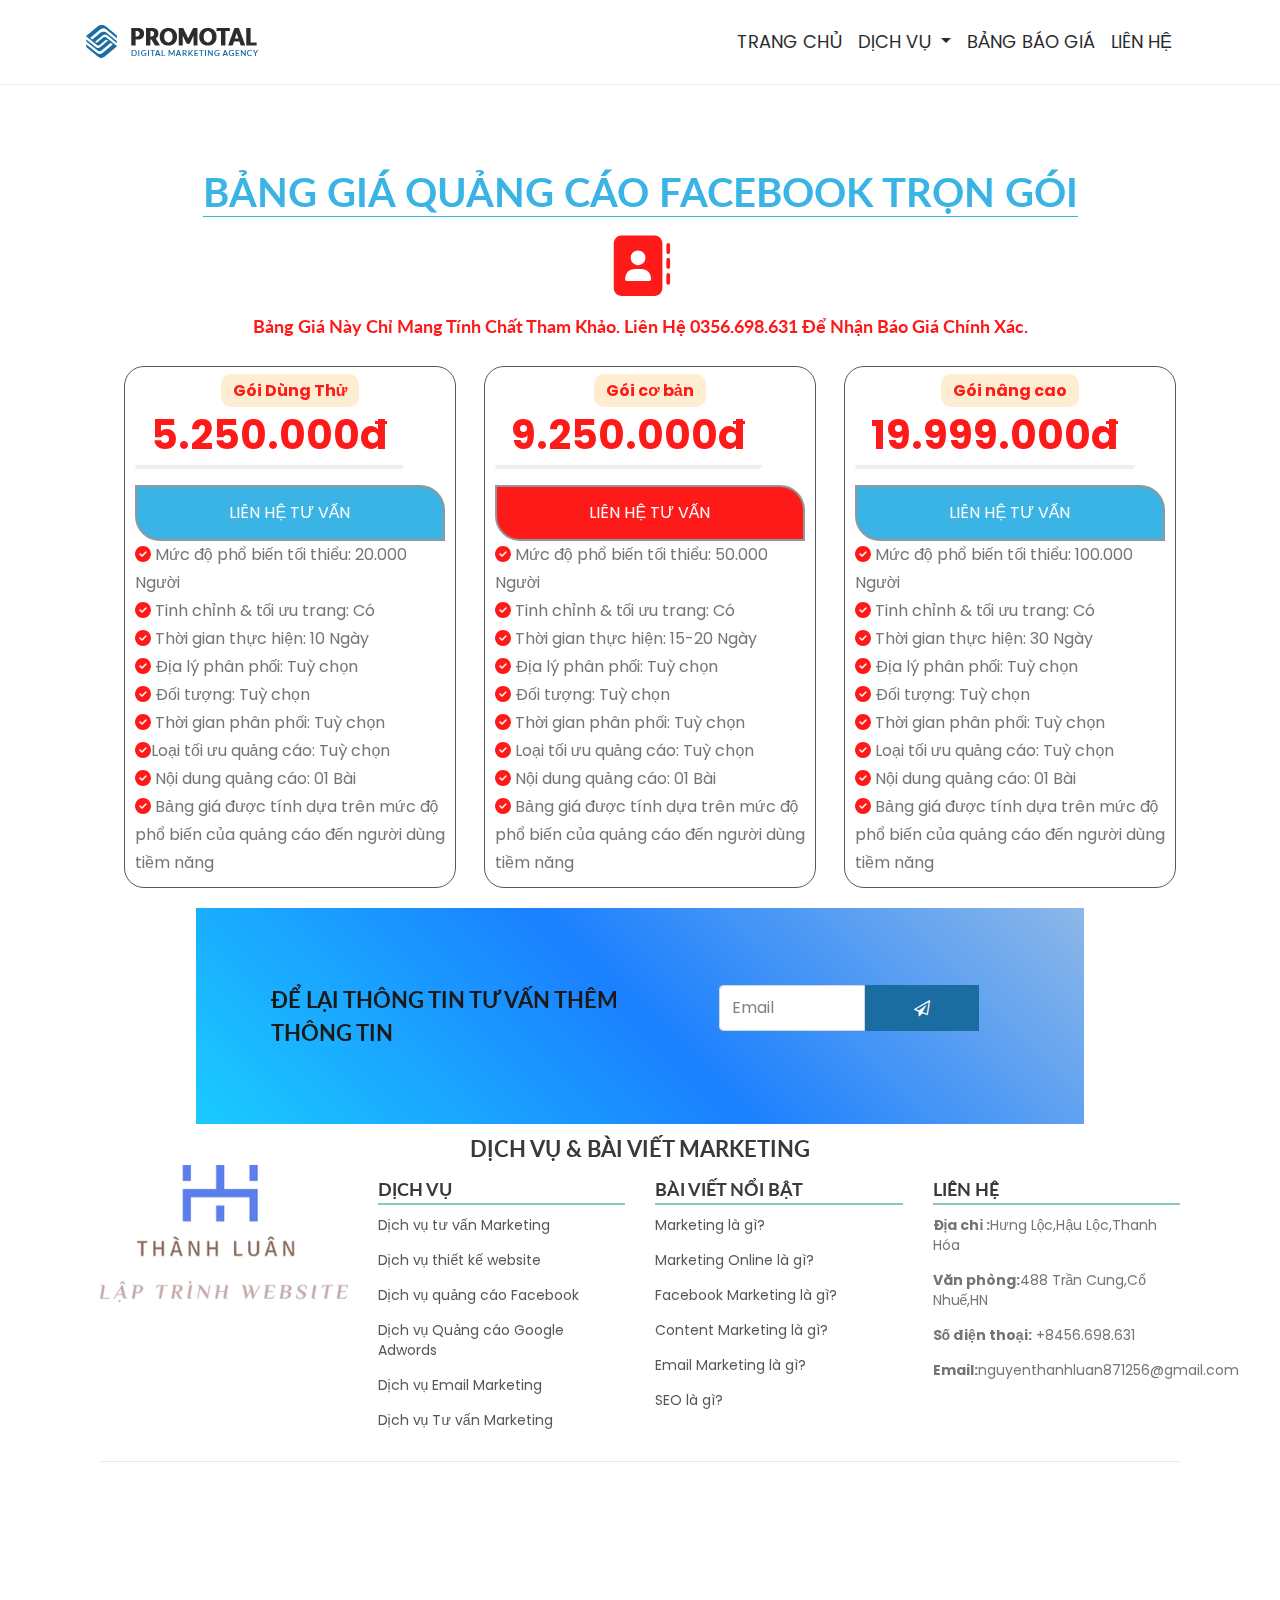
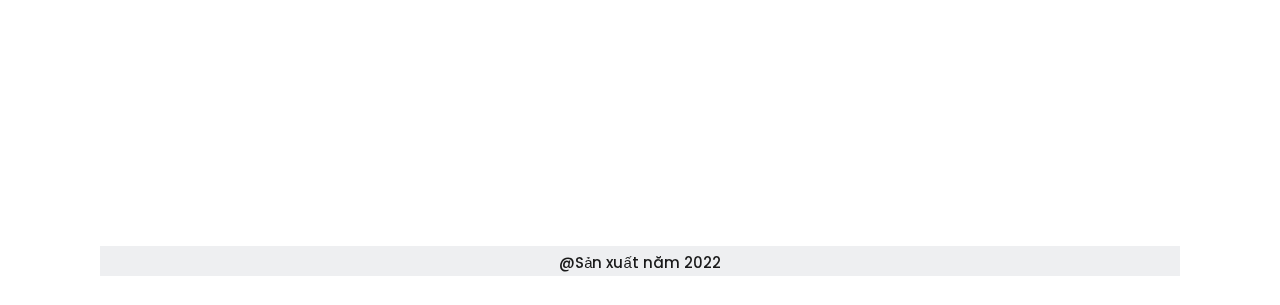
<file: themeturn.com/tf-db/promotal-intro/promotal/dvfb.html>
<!doctype html>
<html lang="en">


<!-- Mirrored from themeturn.com/tf-db/promotal-intro/promotal/service.html by HTTrack Website Copier/3.x [XR&CO'2014], Fri, 09 Dec 2022 11:04:40 GMT -->
<head>
    <!-- Required meta tags -->
    <meta charset="utf-8">
    <meta name="viewport" content="width=device-width, initial-scale=1, shrink-to-fit=no">
    <meta name="keywords" content="seo,guide,agency,marketing,digital marketing ,bootstrap,creative, resume, cv, portfolio, personal, onepage, clean, modern">
    <meta name="description" content="Digital Marketing agency">
    <meta name="author" content="Dreambuzz">


    <!-- Bootstrap CSS -->
    <link rel="stylesheet" href="assets/bootstrap/css/bootstrap.css" type="text/css">
    <!--  Icofont css  -->
    <link rel="stylesheet" href="./assets/fonts/fontawesome-free-6.2.1-web/css/all.min.css">
    <link rel="stylesheet" href="assets/css/icofont.css" type="text/css">
    <link rel="stylesheet" href="assets/css/aos.css" type="text/css">
    <link rel="stylesheet" href="assets/css/font-awesome.css" type="text/css">
    <link rel="stylesheet" href="assets/css/animate.css" type="text/css">
    <link rel="stylesheet" href="assets/css/owl.carousel.min.css" type="text/css">
    <link rel="stylesheet" href="assets/css/owl.theme.default.min.css" type="text/css">
    <link rel="stylesheet" href="assets/css/animate.css" type="text/css">
    <link rel="stylesheet" href="./assets/css/about.css">
    <!--  CUSTOM STYLE  -->
    <link rel="stylesheet" href="assets/css/style.css" type="text/css">
    <link rel="stylesheet" href="./assets/css/giadv.css">
    <title>Bảng giá dịch vụ quảng cáo Facebook </title>


</head>

<body>

    <header>
        <nav class="navbar navbar-expand-lg site-navigation fixed-top">
            <div class="container">
                <a class="navbar-brand" href="#"><img src="assets/images/logo.png" alt="logo" class="img-fluid"></a>
                <button class="navbar-toggler" type="button" data-toggle="collapse" data-target="#navbar-collapse" aria-controls="navbar-collapse" aria-expanded="false" aria-label="Toggle navigation">
                    <span class="navbar-toggler-icon"></span>
                </button>

                <div class="collapse navbar-collapse " id="navbar-collapse" style="text-transform: uppercase; padding: 0 15px;">
                    <ul class="navbar-nav ml-auto">
                        <li class="nav-item">
                            <a class="nav-link page-scroll" href="about.html">Trang chủ  </a>
                        </li>
                        <li class="nav-item dropdown">
                            <a class="nav-link dropdown-toggle" href="#" id="navbarDropdown" role="button" data-toggle="dropdown" aria-haspopup="true" aria-expanded="false">
                              Dịch vụ 
                            </a>
                            <div class="dropdown-menu" aria-labelledby="navbarDropdown">
                                <a class="dropdown-item" href="index.html">Dịch vụ tư vấn marketing</a>
                                <a class="dropdown-item" href="./dvthietkewebsitedoanhnghiep.html"> Dịch vụ thiết kế website doanh nghiệp  </a>
                                <a class="dropdown-item" href="./dichvufb.html"> Dịch vụ quảng cáo Facebook </a>
                                <a class="dropdown-item" href="./googleads.html">Dịch vụ quảng cáo google adwords</a>
                            </div>
                        </li>
                       
                        <li class="nav-item">
                            <a class="nav-link page-scroll" href="./pricelist.html"> Bảng báo giá  </a>
                        </li>

                      
                        <li class="nav-item">
                            <a class="nav-link page-scroll" href="contact.html"> Liên Hệ </a>
                        </li>
                    </ul>
                </div>
            </div>
        </nav>
    </header>
    <!-- MAin Navigation END    -->

    <!-- Banner STYLES  -->

    <div>
        <div>
        <div class="container">
            <div class="row">
                <div class="col-lg-12">
                    <div class="pge-content">
                        <h2>BẢNG GIÁ DỊCH VỤ MARKETING</h2>
                       
                    </div>
             </div>
             </div>
    <!-- Banner STYLES  -->
    <!-- BẢNG BÁO GIÁ  -->
  
    <section id="services">
    </section>
       
         <h1 style="text-transform: uppercase; color: #24ace1; "> <span style="border-bottom: 1px solid #24ace1; margin-top:10px;">Bảng giá quảng cáo Facebook trọn gói</span></h1>
         <p class="contact"> <a href="./contact.html" > <i class="fa-solid fa-address-book"></i></a> </p>
         <p> <h4 style="text-align:center; color:red;"> Bảng giá này chỉ mang tính chất tham khảo. Liên hệ 0356.698.631 để nhận báo giá chính xác.</h4></p>
   <div class="col">
   
    <div class="machine-item" >
        <div class="more"> <strong>Gói Dùng Thử</strong></div>

        <p class="badge">5.250.000đ </p>
        <a class="btn btn-dk" href="./contact.html">Liên hệ Tư Vấn</a>

        <ul>
            <li> <i class="fa-solid fa-circle-check"> </i> Mức độ phổ biến tối thiểu: 20.000 Người</li><li> <i class="fa-solid fa-circle-check"> </i> Tinh chỉnh &amp; tối ưu trang: Có</li><li> <i class="fa-solid fa-circle-check"> </i> Thời gian thực hiện: 10 Ngày</li><li> <i class="fa-solid fa-circle-check"> </i> Địa lý phân phối: Tuỳ chọn</li><li> <i class="fa-solid fa-circle-check"> </i> Đối tượng: Tuỳ chọn</li><li> <i class="fa-solid fa-circle-check"> </i> Thời gian phân phối: Tuỳ chọn </li><li> <i class="fa-solid fa-circle-check"> </i>Loại tối ưu quảng cáo: Tuỳ chọn</li><li><i class="fa-solid fa-circle-check"> </i> Nội dung quảng cáo: 01 Bài</li><li> <i class="fa-solid fa-circle-check"> </i> Bảng giá được tính dựa trên mức độ phổ biến của quảng cáo đến người dùng tiềm năng</li>                                                        </ul>
    </div>

    <!--  -->

    <div class="machine-item" >
        <div class="more"><strong>Gói cơ bản</strong> </div>

        <p><span class="badge">9.250.000đ </span></p>
        <a class="btn btn-dk red " href="./contact.html">Liên hệ Tư Vấn</a>

        <ul>
            <li> <i class="fa-solid fa-circle-check"> </i> Mức độ phổ biến tối thiểu: 50.000 Người</li><li> <i class="fa-solid fa-circle-check"> </i> Tinh chỉnh &amp; tối ưu trang: Có</li><li> <i class="fa-solid fa-circle-check"> </i> Thời gian thực hiện: 15-20 Ngày</li><li> <i class="fa-solid fa-circle-check"> </i> Địa lý phân phối: Tuỳ chọn</li><li> <i class="fa-solid fa-circle-check"> </i> Đối tượng: Tuỳ chọn</li><li> <i class="fa-solid fa-circle-check"> </i> Thời gian phân phối: Tuỳ chọn </li><li> <i class="fa-solid fa-circle-check"> </i> Loại tối ưu quảng cáo: Tuỳ chọn</li><li><i class="fa-solid fa-circle-check"> </i> Nội dung quảng cáo: 01 Bài</li><li> <i class="fa-solid fa-circle-check"> </i> Bảng giá được tính dựa trên mức độ phổ biến của quảng cáo đến người dùng tiềm năng</li>                                                          </ul>
    </div>
    <div class="machine-item" >
        <div class="more"> <strong>Gói nâng cao</strong> </div>
    
        <p><span class="badge">19.999.000đ </span></p>
        <a class="btn btn-dk" href="./contact.html">Liên hệ Tư Vấn</a>
    
        <ul>
            <li> <i class="fa-solid fa-circle-check"> </i> Mức độ phổ biến tối thiểu: 100.000 Người</li><li> <i class="fa-solid fa-circle-check"> </i> Tinh chỉnh &amp; tối ưu trang: Có</li><li> <i class="fa-solid fa-circle-check"> </i> Thời gian thực hiện: 30 Ngày</li><li> <i class="fa-solid fa-circle-check"> </i> Địa lý phân phối: Tuỳ chọn</li><li> <i class="fa-solid fa-circle-check"> </i> Đối tượng: Tuỳ chọn</li><li> <i class="fa-solid fa-circle-check"> </i> Thời gian phân phối: Tuỳ chọn </li><li> <i class="fa-solid fa-circle-check"> </i> Loại tối ưu quảng cáo: Tuỳ chọn</li><li><i class="fa-solid fa-circle-check"> </i> Nội dung quảng cáo: 01 Bài</li><li> <i class="fa-solid fa-circle-check"> </i> Bảng giá được tính dựa trên mức độ phổ biến của quảng cáo đến người dùng tiềm năng</li>                                                          </ul>
    </div>
   </div>
<!--  -->
<div class="dlab-subscribe style-1 wow fadeInUp" data-wow-duration="2s" data-wow-delay="0.2s">
    <div class="row align-items-center" style="padding: 10px 10px;margin:0 10%;background: linear-gradient(45deg, rgb(0, 198, 255) 0%, rgb(0, 114, 255), rgb(129, 176, 230) 100%);padding: 75px 60px;">
      <div class="col-lg-7" >
      <h3 class="title text-uppercase" style="color:black;">Để lại thông tin tư vấn thêm thông tin </h3>
      
    </div>
    <div class="col-lg-5">
      <form class="dzSubscribe" action="#" method="post">
        <div class="dzSubscribeMsg"></div>
        <div class="form-group">
          <div class="input-group"><input type="email" name="dzEmail" required="" class="form-control" placeholder="Email">
            <div class="input-group-addon">
              <button name="submit" value="Submit" type="submit" class="btn btn-primary fa fa-paper-plane-o"></button>
            
</div>
<section id="client" class="bg-liht" style="padding:8px 0;">
<div class="container">
  <div class="row row__sp">
     
                </div>
              
            </div>
          </section></div>
        </div></form>
      </div>
  </div>

<footer id="mainfooter" style="padding: 0 auto;">

        
    <h3 class="main__footer__h3" >DỊCH VỤ & BÀI VIẾT MARKETING</h3>

    <div class="container">
        <div class="row">
            <div class="col-lg-3 col-sm-6">
                
                <div class="footer-logo">
                    <img src="assets/images/about/logoluan.png" alt="logo" class="img-fluid" style="width:100%; height:auto;">
                </div>
            </div>
            
            <div class="col-lg-3 col-sm-6">
                <div class="footer-menu2">
                   
                    <ul>
                        <h4 class="bottom__footer" style="margin: 10px 0;"style="text-transform:uppercase;"> Dịch vụ </h4>
                        <li><a href="./index.html">Dịch vụ tư vấn Marketing</a></li>
                        <li><a href="./dvthietkewebsitedoanhnghiep.html">Dịch vụ thiết kế website</a></li>
                        <li><a href="#">Dịch vụ quảng cáo Facebook</a></li>
                        <li><a href="#">Dịch vụ Quảng cáo Google Adwords</a></li>
                        <li><a href="#">Dịch vụ Email Marketing</a></li>
                        <li><a href="#">Dịch vụ Tư vấn Marketing</a></li>
                    </ul>
                </div>
            </div>
            <div class="col-lg-3 col-sm-6">
                <div class="footer-menu2">
                    <ul>
                        <h4 class="bottom__footer" style="margin:10px 0;" style="text-transform:uppercase;"> Bài viết nổi bật  </h4>
                        <li><a href="#">Marketing là gì?</a></li>
                        <li><a href="#">Marketing Online là gì?</a></li>
                        <li><a href="#"> Facebook Marketing là gì?</a></li>
                        <li><a href="#">Content Marketing là gì?</a></li>
                        <li><a href="#">Email Marketing là gì?</a></li>
                        <li><a href="#">SEO là gì?</a></li>
                    </ul>
                </div>
            </div>
            <div class="col-lg-3 col-sm-6">
                
                <div class="footer-menu2">
                    
                    <ul>
                        <h4 class="bottom__footer" style="margin: 10px 0;" style="text-transform:uppercase;"> Liên hệ </h4>
                        <li> <b> Địa chỉ :</b>Hưng Lộc,Hậu Lộc,Thanh Hóa</li>
                        <li><b> Văn phòng:</b>488 Trần Cung,Cổ Nhuế,HN</li>
                        <li><b> Số điện thoại:</b> +8456.698.631</li>
                        <li> <b>Email:</b>nguyenthanhluan871256@gmail.com </li>
                       
                    </ul>
                </div>
            
            </div>
        </div>
        <hr>
        <div class="row">
            <div class="col-lg-6 col-sm-6">
                <div class="footer-btm">
                   
                </div>
            </div>
            <iframe src="https://www.google.com/maps/embed?pb=!1m18!1m12!1m3!1d15002.412847951296!2d105.94386772193631!3d19.941118785558345!2m3!1f0!2f0!3f0!3m2!1i1024!2i768!4f13.1!3m3!1m2!1s0x31365d247e3f6e8b%3A0x55329103b3dac6cd!2zSMawbmcgTOG7mWMsIEjhuq11IEzhu5ljLCBUaGFuaCBIb8OhLCBWaeG7h3QgTmFt!5e0!3m2!1svi!2s!4v1670767663820!5m2!1svi!2s" width="664" height="347" style="border:0; margin: 10px 25%;" allowfullscreen="" loading="lazy" referrerpolicy="no-referrer-when-downgrade"></iframe>
          
        </div>
        <div style="background-color:rgb(236, 238, 240); width: 100%; height:30px; color:black; text-align:center; padding: 5px 0;">
            <p style="font-weight:500; padding-bottom: 30px;"> @Sản xuất năm 2022</p>
        </div>
    </div>
</footer>
    </div>

    <script src="assets/js/jquery.min.js"></script>
    <script src="assets/bootstrap/js/popper.min.js"></script>
    <script src="assets/bootstrap/js/bootstrap.min.js"></script>
    <script src="assets/js/jquery.easing.min.js"></script>
    <script src="assets/js/owl.carousel.min.js"></script>
    <script src="assets/js/custom.js"></script>
</body>


<!-- Mirrored from themeturn.com/tf-db/promotal-intro/promotal/service.html by HTTrack Website Copier/3.x [XR&CO'2014], Fri, 09 Dec 2022 11:04:40 GMT -->
</html>
</file>
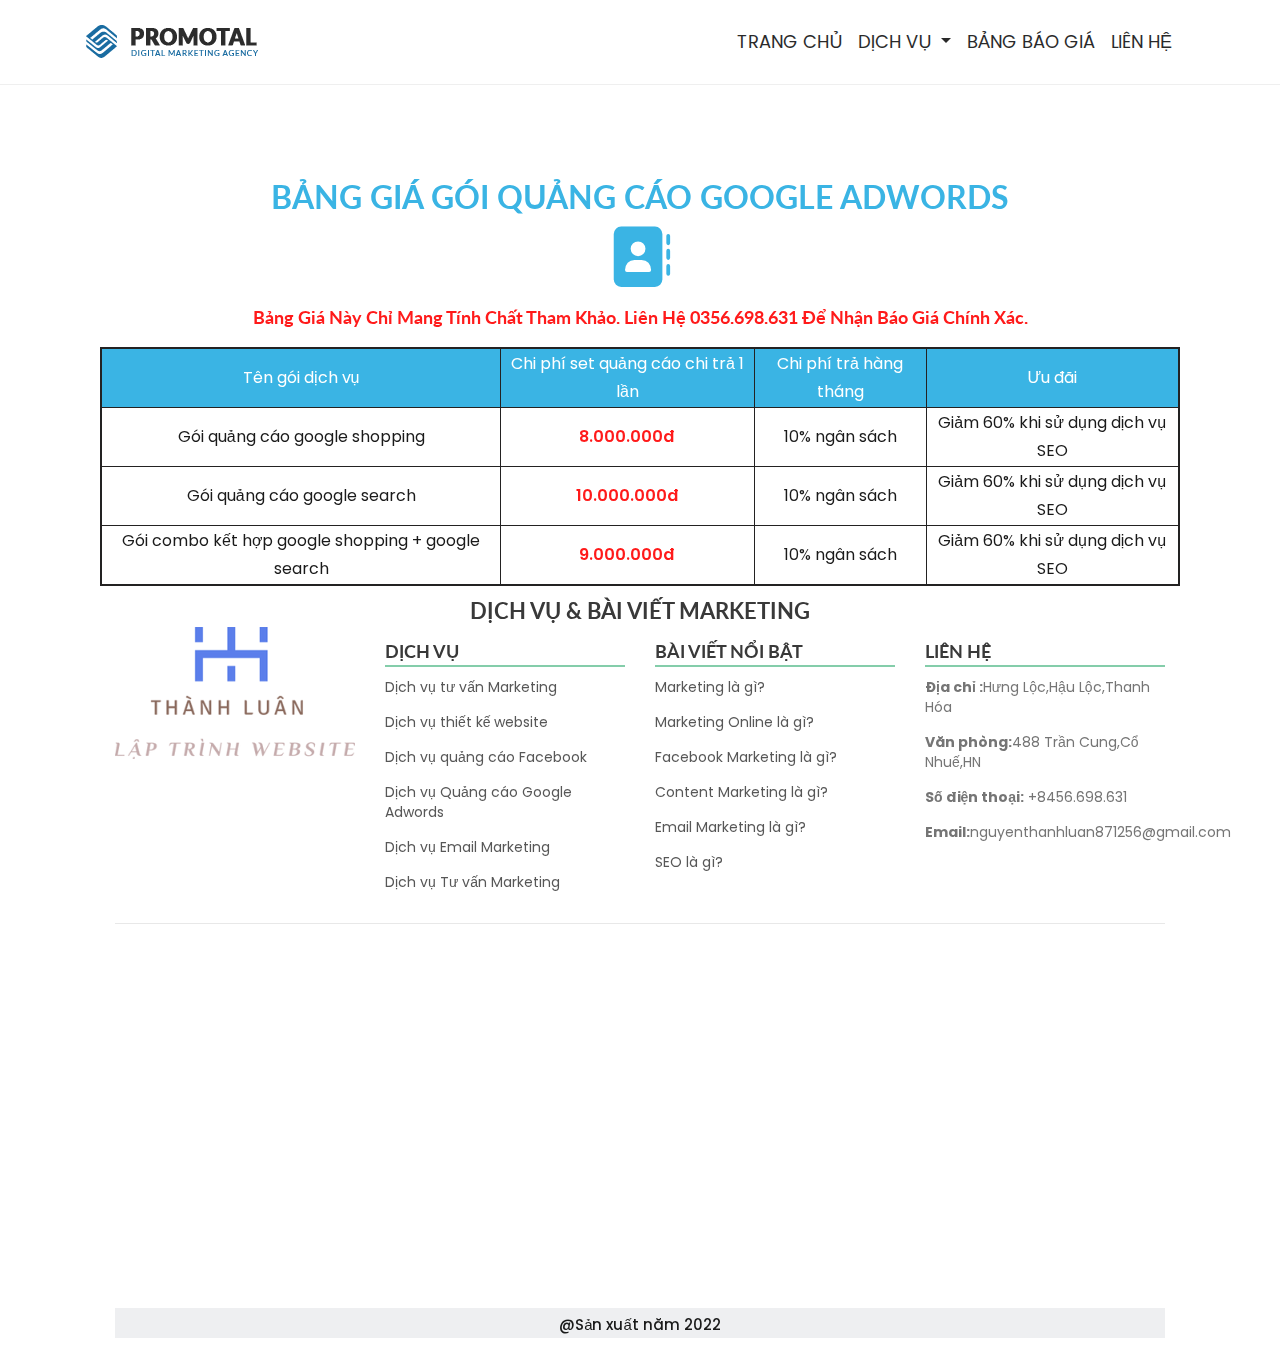
<file: themeturn.com/tf-db/promotal-intro/promotal/dvgoogleads.html>
<!doctype html>
<html lang="en">

<head>
    
    <meta charset="utf-8">
    <meta name="viewport" content="width=device-width, initial-scale=1, shrink-to-fit=no">
    <meta name="keywords" content="seo,guide,agency,marketing,digital marketing ,bootstrap,creative, resume, cv, portfolio, personal, onepage, clean, modern">
    <meta name="description" content="Digital Marketing agency">
    <meta name="author" content="Dreambuzz">


    <!-- Bootstrap CSS -->
    <link rel="stylesheet" href="assets/bootstrap/css/bootstrap.css" type="text/css">
    
    <link rel="stylesheet" href="./assets/fonts/fontawesome-free-6.2.1-web/css/all.min.css">
    <link rel="stylesheet" href="assets/css/icofont.css" type="text/css">
    <link rel="stylesheet" href="assets/css/aos.css" type="text/css">
    <link rel="stylesheet" href="assets/css/font-awesome.css" type="text/css">
    <link rel="stylesheet" href="assets/css/animate.css" type="text/css">
    <link rel="stylesheet" href="assets/css/owl.carousel.min.css" type="text/css">
    <link rel="stylesheet" href="assets/css/owl.theme.default.min.css" type="text/css">
    <link rel="stylesheet" href="assets/css/animate.css" type="text/css">
    <link rel="stylesheet" href="./assets/css/about.css">
    <link rel="stylesheet" href="./assets/css/dvgoogle.css">
    <!--  CUSTOM STYLE  -->
    <link rel="stylesheet" href="assets/css/style.css" type="text/css">

    <title>Bảng giá dịch vụ google ads  </title>


</head>

<body>

    <header>
        <nav class="navbar navbar-expand-lg site-navigation fixed-top">
            <div class="container">
                <a class="navbar-brand" href="#"><img src="assets/images/logo.png" alt="logo" class="img-fluid"></a>
                <button class="navbar-toggler" type="button" data-toggle="collapse" data-target="#navbar-collapse" aria-controls="navbar-collapse" aria-expanded="false" aria-label="Toggle navigation">
                    <span class="navbar-toggler-icon"></span>
                </button>

                <div class="collapse navbar-collapse " id="navbar-collapse" style="text-transform: uppercase; padding: 0 15px;">
                    <ul class="navbar-nav ml-auto">
                        <li class="nav-item">
                            <a class="nav-link page-scroll" href="about.html">Trang chủ  </a>
                        </li>
                        <li class="nav-item dropdown">
                            <a class="nav-link dropdown-toggle" href="#" id="navbarDropdown" role="button" data-toggle="dropdown" aria-haspopup="true" aria-expanded="false">
                              Dịch vụ 
                            </a>
                            <div class="dropdown-menu" aria-labelledby="navbarDropdown">
                                <a class="dropdown-item" href="index.html">Dịch vụ tư vấn marketing</a>
                                <a class="dropdown-item" href="./dvthietkewebsitedoanhnghiep.html"> Dịch vụ thiết kế website doanh nghiệp  </a>
                                <a class="dropdown-item" href="./dichvufb.html"> Dịch vụ quảng cáo Facebook </a>
                                <a class="dropdown-item" href="./googleads.html">Dịch vụ quảng cáo google adwords</a>
                            </div>
                        </li>
                       
                        <li class="nav-item">
                            <a class="nav-link page-scroll" href="./pricelist.html"> Bảng báo giá  </a>
                        </li>

                      
                        <li class="nav-item">
                            <a class="nav-link page-scroll" href="contact.html"> Liên Hệ </a>
                        </li>
                    </ul>
                </div>
            </div>
        </nav>
    </header>
    <!-- MAin Navigation END    -->

    <!-- Banner STYLES  -->

    <div>
        <div>
        <div class="container">
            <div class="row">
                <div class="col-lg-12">
                    <div class="pge-content">
                        <h2>BẢNG GIÁ DỊCH VỤ MARKETING</h2>
                       
                    </div>
             </div>
             </div>
    <!-- Banner STYLES  -->
    <!-- BẢNG BÁO GIÁ  -->
  
    <section id="services">
    </section>
      
       <div class="container">
        <table class="table_1" border="1">
            <h2 style="text-align:center; color:#24ace1; margin: 10px 0;">BẢNG GIÁ GÓI QUẢNG CÁO GOOGLE ADWORDS</h2>
            <p class="contact"> <a href="./contact.html" > <i class="fa-solid fa-address-book" style="color:#24ace1"></i></a> </p>
            <p> <h4 style="text-align:center; color:red;"> Bảng giá này chỉ mang tính chất tham khảo. Liên hệ 0356.698.631 để nhận báo giá chính xác.</h4></p>
            <tr class="col1">
                <td class="row1">Tên gói dịch vụ</td>
                <td class="row1">Chi phí set quảng cáo chi trả 1 lần</td>
                <td class="row1">Chi phí trả hàng tháng</td>
                <td class="row1">Ưu đãi</td>
                
            </tr>
            <tr class="col1">
               <td>Gói quảng cáo google shopping</td>
               <td class="row2">8.000.000đ</td>
               <td>10% ngân sách</td>
               <td>Giảm 60% khi sử dụng dịch vụ SEO</td>
            </tr>

            <tr class="col1">
                <td>Gói quảng cáo google search</td>
                <td class="row2">10.000.000đ</td>
                <td>10% ngân sách</td>
                <td>Giảm 60% khi sử dụng dịch vụ SEO</td>
             </tr>

             <tr class="col1">
                <td>Gói combo kết hợp google shopping + google search</td>
                <td class="row2">9.000.000đ</td>
                <td>10% ngân sách</td>
                <td>Giảm 60% khi sử dụng dịch vụ SEO</td>
               
             </tr>
        </table>

        <!--  -->



        <footer id="mainfooter" style="padding: 0 auto;">

        
            <h3 class="main__footer__h3" >DỊCH VỤ & BÀI VIẾT MARKETING</h3>
    
            <div class="container">
                <div class="row">
                    <div class="col-lg-3 col-sm-6">
                        
                        <div class="footer-logo">
                            <img src="assets/images/about/logoluan.png" alt="logo" class="img-fluid" style="width:100%; height:auto;">
                        </div>
                    </div>
                    
                    <div class="col-lg-3 col-sm-6">
                        <div class="footer-menu2">
                           
                            <ul>
                                <h4 class="bottom__footer" style="margin: 10px 0;"style="text-transform:uppercase;"> Dịch vụ </h4>
                                <li><a href="./index.html">Dịch vụ tư vấn Marketing</a></li>
                                <li><a href="./dvthietkewebsitedoanhnghiep.html">Dịch vụ thiết kế website</a></li>
                                <li><a href="#">Dịch vụ quảng cáo Facebook</a></li>
                                <li><a href="#">Dịch vụ Quảng cáo Google Adwords</a></li>
                                <li><a href="#">Dịch vụ Email Marketing</a></li>
                                <li><a href="#">Dịch vụ Tư vấn Marketing</a></li>
                            </ul>
                        </div>
                    </div>
                    <div class="col-lg-3 col-sm-6">
                        <div class="footer-menu2">
                            <ul>
                                <h4 class="bottom__footer" style="margin:10px 0;" style="text-transform:uppercase;"> Bài viết nổi bật  </h4>
                                <li><a href="#">Marketing là gì?</a></li>
                                <li><a href="#">Marketing Online là gì?</a></li>
                                <li><a href="#"> Facebook Marketing là gì?</a></li>
                                <li><a href="#">Content Marketing là gì?</a></li>
                                <li><a href="#">Email Marketing là gì?</a></li>
                                <li><a href="#">SEO là gì?</a></li>
                            </ul>
                        </div>
                    </div>
                    <div class="col-lg-3 col-sm-6">
                        
                        <div class="footer-menu2">
                            
                            <ul>
                                <h4 class="bottom__footer" style="margin: 10px 0;" style="text-transform:uppercase;"> Liên hệ </h4>
                                <li> <b> Địa chỉ :</b>Hưng Lộc,Hậu Lộc,Thanh Hóa</li>
                                <li><b> Văn phòng:</b>488 Trần Cung,Cổ Nhuế,HN</li>
                                <li><b> Số điện thoại:</b> +8456.698.631</li>
                                <li> <b>Email:</b>nguyenthanhluan871256@gmail.com </li>
                               
                            </ul>
                        </div>
                    
                    </div>
                </div>
                <hr>
                <div class="row">
                    <div class="col-lg-6 col-sm-6">
                        <div class="footer-btm">
                           
                        </div>
                    </div>
                    <iframe src="https://www.google.com/maps/embed?pb=!1m18!1m12!1m3!1d15002.412847951296!2d105.94386772193631!3d19.941118785558345!2m3!1f0!2f0!3f0!3m2!1i1024!2i768!4f13.1!3m3!1m2!1s0x31365d247e3f6e8b%3A0x55329103b3dac6cd!2zSMawbmcgTOG7mWMsIEjhuq11IEzhu5ljLCBUaGFuaCBIb8OhLCBWaeG7h3QgTmFt!5e0!3m2!1svi!2s!4v1670767663820!5m2!1svi!2s" width="664" height="347" style="border:0; margin: 10px 25%;" allowfullscreen="" loading="lazy" referrerpolicy="no-referrer-when-downgrade"></iframe>
                  
                </div>
                <div style="background-color:rgb(236, 238, 240); width: 100%; height:30px; color:black; text-align:center; padding: 5px 0;">
                    <p style="font-weight:500; padding-bottom: 30px;"> @Sản xuất năm 2022</p>
                </div>
            </div>
        </footer>
    </div>

    <script src="assets/js/jquery.min.js"></script>
    <script src="assets/bootstrap/js/popper.min.js"></script>
    <script src="assets/bootstrap/js/bootstrap.min.js"></script>
    <script src="assets/js/jquery.easing.min.js"></script>
    <script src="assets/js/owl.carousel.min.js"></script>
    <script src="assets/js/custom.js"></script>
</body>

</html>
</file>
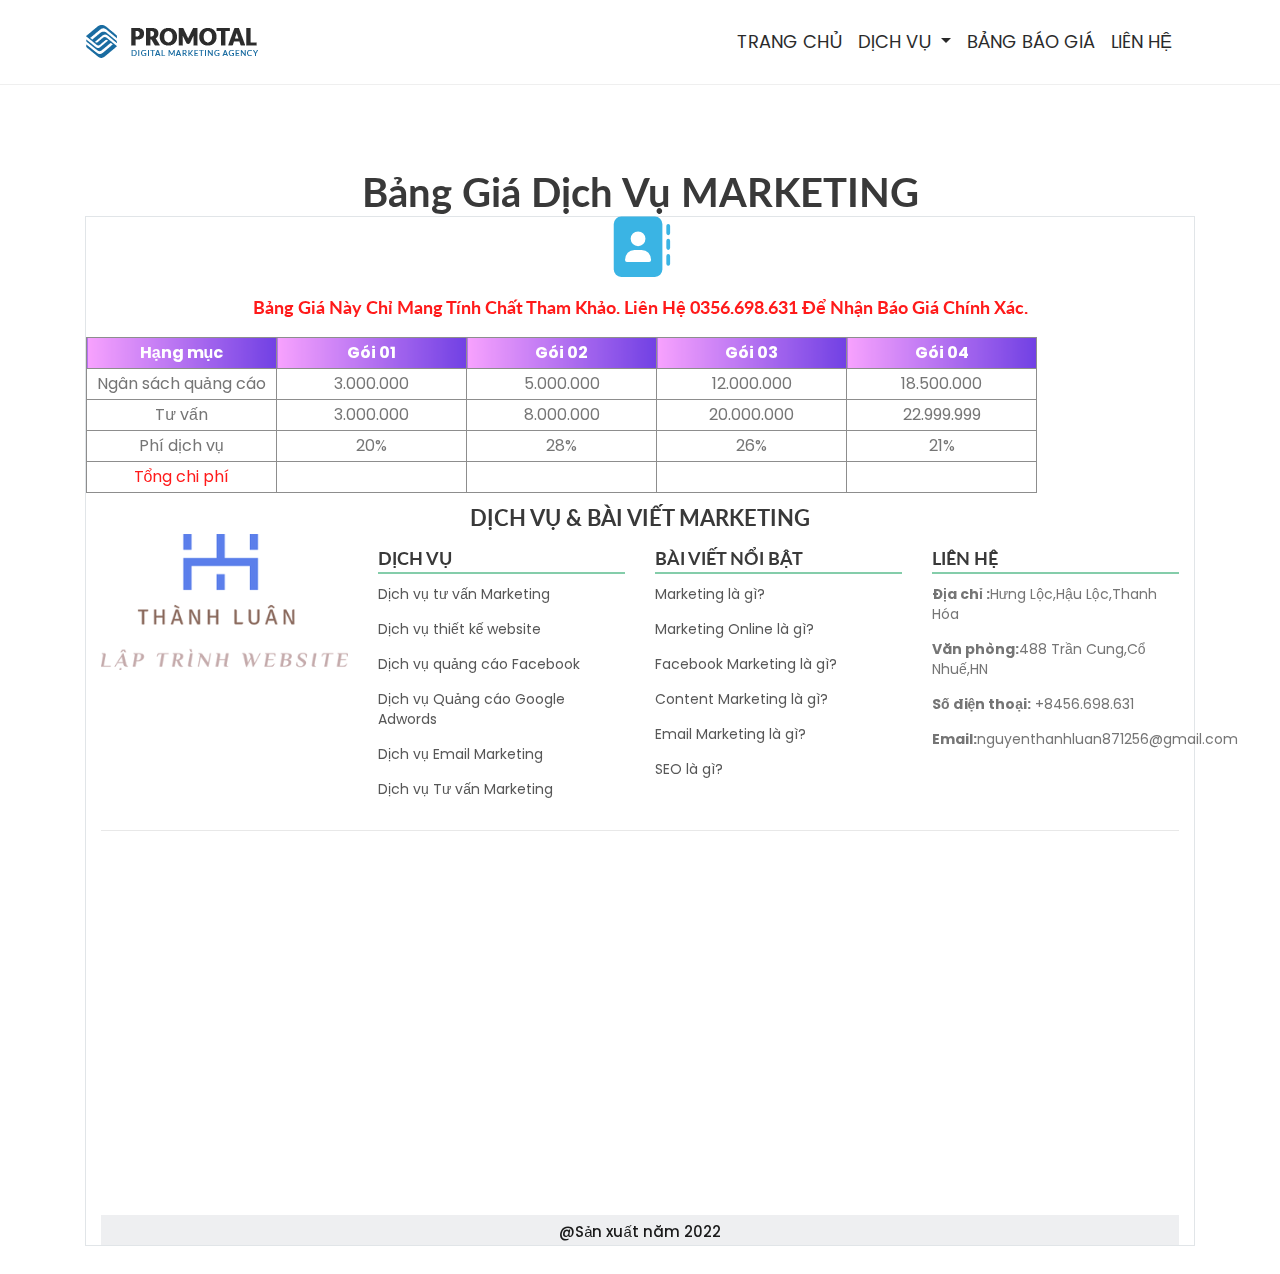
<file: themeturn.com/tf-db/promotal-intro/promotal/dvmkt.html>
<!doctype html>
<html lang="en">



<head>

    <meta charset="utf-8">
    <meta name="viewport" content="width=device-width, initial-scale=1, shrink-to-fit=no">
    <meta name="keywords" content="seo,guide,agency,marketing,digital marketing ,bootstrap,creative, resume, cv, portfolio, personal, onepage, clean, modern">
    <meta name="description" content="Digital Marketing agency">
    <meta name="author" content="Dreambuzz">


    <link rel="stylesheet" href="assets/bootstrap/css/bootstrap.css" type="text/css">
   
    <link rel="stylesheet" href="assets/css/icofont.css" type="text/css">
    <link rel="stylesheet" href="assets/css/aos.css" type="text/css">
    <link rel="stylesheet" href="assets/css/font-awesome.css" type="text/css">
    <link rel="stylesheet" href="assets/css/animate.css" type="text/css">
    <link rel="stylesheet" href="assets/css/owl.carousel.min.css" type="text/css">
    <link rel="stylesheet" href="assets/css/owl.theme.default.min.css" type="text/css">
    <link rel="stylesheet" href="assets/css/animate.css" type="text/css">
    <link rel="stylesheet" href="./assets/css/about.css">
    <link rel="stylesheet" href="./assets/css/dvmkt.css">
    <link rel="stylesheet" href="./assets/fonts/fontawesome-free-6.2.1-web/css/all.min.css">
    <!--  CUSTOM STYLE  -->
    <link rel="stylesheet" href="assets/css/style.css" type="text/css">

    <title>Bảng giá dịch vụ marketing  </title>


</head>

<body>

    <header>
        <nav class="navbar navbar-expand-lg site-navigation fixed-top">
            <div class="container">
                <a class="navbar-brand" href="#"><img src="assets/images/logo.png" alt="logo" class="img-fluid"></a>
                <button class="navbar-toggler" type="button" data-toggle="collapse" data-target="#navbar-collapse" aria-controls="navbar-collapse" aria-expanded="false" aria-label="Toggle navigation">
                    <span class="navbar-toggler-icon"></span>
                </button>

                <div class="collapse navbar-collapse " id="navbar-collapse" style="text-transform: uppercase;
                padding: 0 15px;">
                    <ul class="navbar-nav ml-auto">
                        <li class="nav-item">
                            <a class="nav-link page-scroll" href="about.html">Trang chủ  </a>
                        </li>
                        <li class="nav-item dropdown">
                            <a class="nav-link dropdown-toggle" href="#" id="navbarDropdown" role="button" data-toggle="dropdown" aria-haspopup="true" aria-expanded="false">
                              Dịch vụ 
                            </a>
                            <div class="dropdown-menu" aria-labelledby="navbarDropdown">
                                <a class="dropdown-item" href="index.html">Dịch vụ tư vấn marketing</a>
                                <a class="dropdown-item" href="./dvthietkewebsitedoanhnghiep.html"> Dịch vụ thiết kế website doanh nghiệp  </a>
                                <a class="dropdown-item" href="index-slider.html"> Dịch vụ quảng cáo Facebook </a>
                                <a class="dropdown-item" href="./googleads.html">Dịch vụ quảng cáo google adwords</a>
                            </div>
                        </li>
                       
                        <li class="nav-item">
                            <a class="nav-link page-scroll" href="./pricelist.html"> Bảng báo giá  </a>
                        </li>

                      
                        <li class="nav-item">
                            <a class="nav-link page-scroll" href="contact.html"> Liên Hệ </a>
                        </li>
                    </ul>
                </div>
            </div>
        </nav>
    </header>
    <!-- MAin Navigation END    -->

    <!-- Banner STYLES  -->

    <div>
        <div>
        <div class="container">
            <div class="row">
                <div class="col-lg-12">
                    <div class="pge-content">
                        <h2>BẢNG GIÁ DỊCH VỤ MARKETING</h2>
                       
                    </div>
             </div>
             </div>
    <!-- Banner STYLES  -->
    <!-- BẢNG BÁO GIÁ  -->
  
    <section id="services">
    </section>
      
         <h1>Bảng Giá Dịch Vụ MARKETING</h1>
    <div class="border">
        <div>
           
            <form class="form_gia">
                <table border="1" style="text-align:center;">
                    <p class="contact"> <a href="./contact.html" > <i class="fa-solid fa-address-book" style="color:#24ace1"></i></a> </p>
                    <p> <h4 style="text-align:center; color:red;"> Bảng giá này chỉ mang tính chất tham khảo. Liên hệ 0356.698.631 để nhận báo giá chính xác.</h4></p>
                    <tr>
                        <th class="table_menu0"> Hạng mục</th>
                        <th class="table_menu0"> Gói 01</th>
                        <th class="table_menu0"> Gói 02</th>
                        <th class="table_menu0"> Gói 03</th>
                        <th class="table_menu0"> Gói 04</th>
                    </tr>
                    <tr>
                        <td class="table_menu">
                            Ngân sách quảng cáo
                        </td>
                        <td class="table_menu"> 3.000.000 </td>

                        <td class="table_menu"> 5.000.000 </td>

                        <td class="table_menu"> 12.000.000 </td>

                        <td class="table_menu"> 18.500.000 </td>

                    </tr>

                    <tr>
                        <td class="table_menu">
                            Tư vấn 
                        </td>
                        <td class="table_menu"> 3.000.000 </td>

                        <td class="table_menu"> 8.000.000 </td>
                        
                        <td class="table_menu"> 20.000.000 </td>

                        <td class="table_menu"> 22.999.999 </td>
                    </tr>

                    <tr>
                        <td class="table_menu">
                            Phí dịch vụ 
                        </td>
                        <td class="table_menu"> 20% </td>

                        <td class="table_menu"> 28% </td>
                        
                        <td class="table_menu"> 26% </td>

                        <td class="table_menu"> 21% </td>
                    </tr>

                    <tr>
                        <td class="table_menu" style="color:red">
                            Tổng chi phí 
                        </td>
                        <td class="table_menu">  </td>

                        <td class="table_menu">  </td>
                        
                        <td class="table_menu">  </td>

                        <td class="table_menu">  </td>
                    </tr>
                   

                </table>
            </form>
        </div>
        

        
        <footer id="mainfooter" style="padding: 0 auto;">

        
            <h3 class="main__footer__h3" >DỊCH VỤ & BÀI VIẾT MARKETING</h3>
    
            <div class="container">
                <div class="row">
                    <div class="col-lg-3 col-sm-6">
                        
                        <div class="footer-logo">
                            <img src="assets/images/about/logoluan.png" alt="logo" class="img-fluid" style="width:100%; height:auto;">
                        </div>
                    </div>
                    
                    <div class="col-lg-3 col-sm-6">
                        <div class="footer-menu2">
                           
                            <ul>
                                <h4 class="bottom__footer" style="margin: 10px 0;"style="text-transform:uppercase;"> Dịch vụ </h4>
                                <li><a href="./index.html">Dịch vụ tư vấn Marketing</a></li>
                                <li><a href="./dvthietkewebsitedoanhnghiep.html">Dịch vụ thiết kế website</a></li>
                                <li><a href="#">Dịch vụ quảng cáo Facebook</a></li>
                                <li><a href="#">Dịch vụ Quảng cáo Google Adwords</a></li>
                                <li><a href="#">Dịch vụ Email Marketing</a></li>
                                <li><a href="#">Dịch vụ Tư vấn Marketing</a></li>
                            </ul>
                        </div>
                    </div>
                    <div class="col-lg-3 col-sm-6">
                        <div class="footer-menu2">
                            <ul>
                                <h4 class="bottom__footer" style="margin:10px 0;" style="text-transform:uppercase;"> Bài viết nổi bật  </h4>
                                <li><a href="#">Marketing là gì?</a></li>
                                <li><a href="#">Marketing Online là gì?</a></li>
                                <li><a href="#"> Facebook Marketing là gì?</a></li>
                                <li><a href="#">Content Marketing là gì?</a></li>
                                <li><a href="#">Email Marketing là gì?</a></li>
                                <li><a href="#">SEO là gì?</a></li>
                            </ul>
                        </div>
                    </div>
                    <div class="col-lg-3 col-sm-6">
                        
                        <div class="footer-menu2">
                            
                            <ul>
                                <h4 class="bottom__footer" style="margin: 10px 0;" style="text-transform:uppercase;"> Liên hệ </h4>
                                <li> <b> Địa chỉ :</b>Hưng Lộc,Hậu Lộc,Thanh Hóa</li>
                                <li><b> Văn phòng:</b>488 Trần Cung,Cổ Nhuế,HN</li>
                                <li><b> Số điện thoại:</b> +8456.698.631</li>
                                <li> <b>Email:</b>nguyenthanhluan871256@gmail.com </li>
                               
                            </ul>
                        </div>
                    
                    </div>
                </div>
                <hr>
                <div class="row">
                    <div class="col-lg-6 col-sm-6">
                        <div class="footer-btm">
                           
                        </div>
                    </div>
                    <iframe src="https://www.google.com/maps/embed?pb=!1m18!1m12!1m3!1d15002.412847951296!2d105.94386772193631!3d19.941118785558345!2m3!1f0!2f0!3f0!3m2!1i1024!2i768!4f13.1!3m3!1m2!1s0x31365d247e3f6e8b%3A0x55329103b3dac6cd!2zSMawbmcgTOG7mWMsIEjhuq11IEzhu5ljLCBUaGFuaCBIb8OhLCBWaeG7h3QgTmFt!5e0!3m2!1svi!2s!4v1670767663820!5m2!1svi!2s" width="664" height="347" style="border:0; margin: 10px 25%;" allowfullscreen="" loading="lazy" referrerpolicy="no-referrer-when-downgrade"></iframe>
                  
                </div>
                <div style="background-color:rgb(236, 238, 240); width: 100%; height:30px; color:black; text-align:center; padding: 5px 0;">
                    <p style="font-weight:500; padding-bottom: 30px;"> @Sản xuất năm 2022</p>
                </div>
            </div>
        </footer>
    </div>

    <script src="assets/js/jquery.min.js"></script>
    <script src="assets/bootstrap/js/popper.min.js"></script>
    <script src="assets/bootstrap/js/bootstrap.min.js"></script>
    <script src="assets/js/jquery.easing.min.js"></script>
    <script src="assets/js/owl.carousel.min.js"></script>
    <script src="assets/js/custom.js"></script>
</body>


<!-- Mirrored from themeturn.com/tf-db/promotal-intro/promotal/service.html by HTTrack Website Copier/3.x [XR&CO'2014], Fri, 09 Dec 2022 11:04:40 GMT -->
</html>
</file>
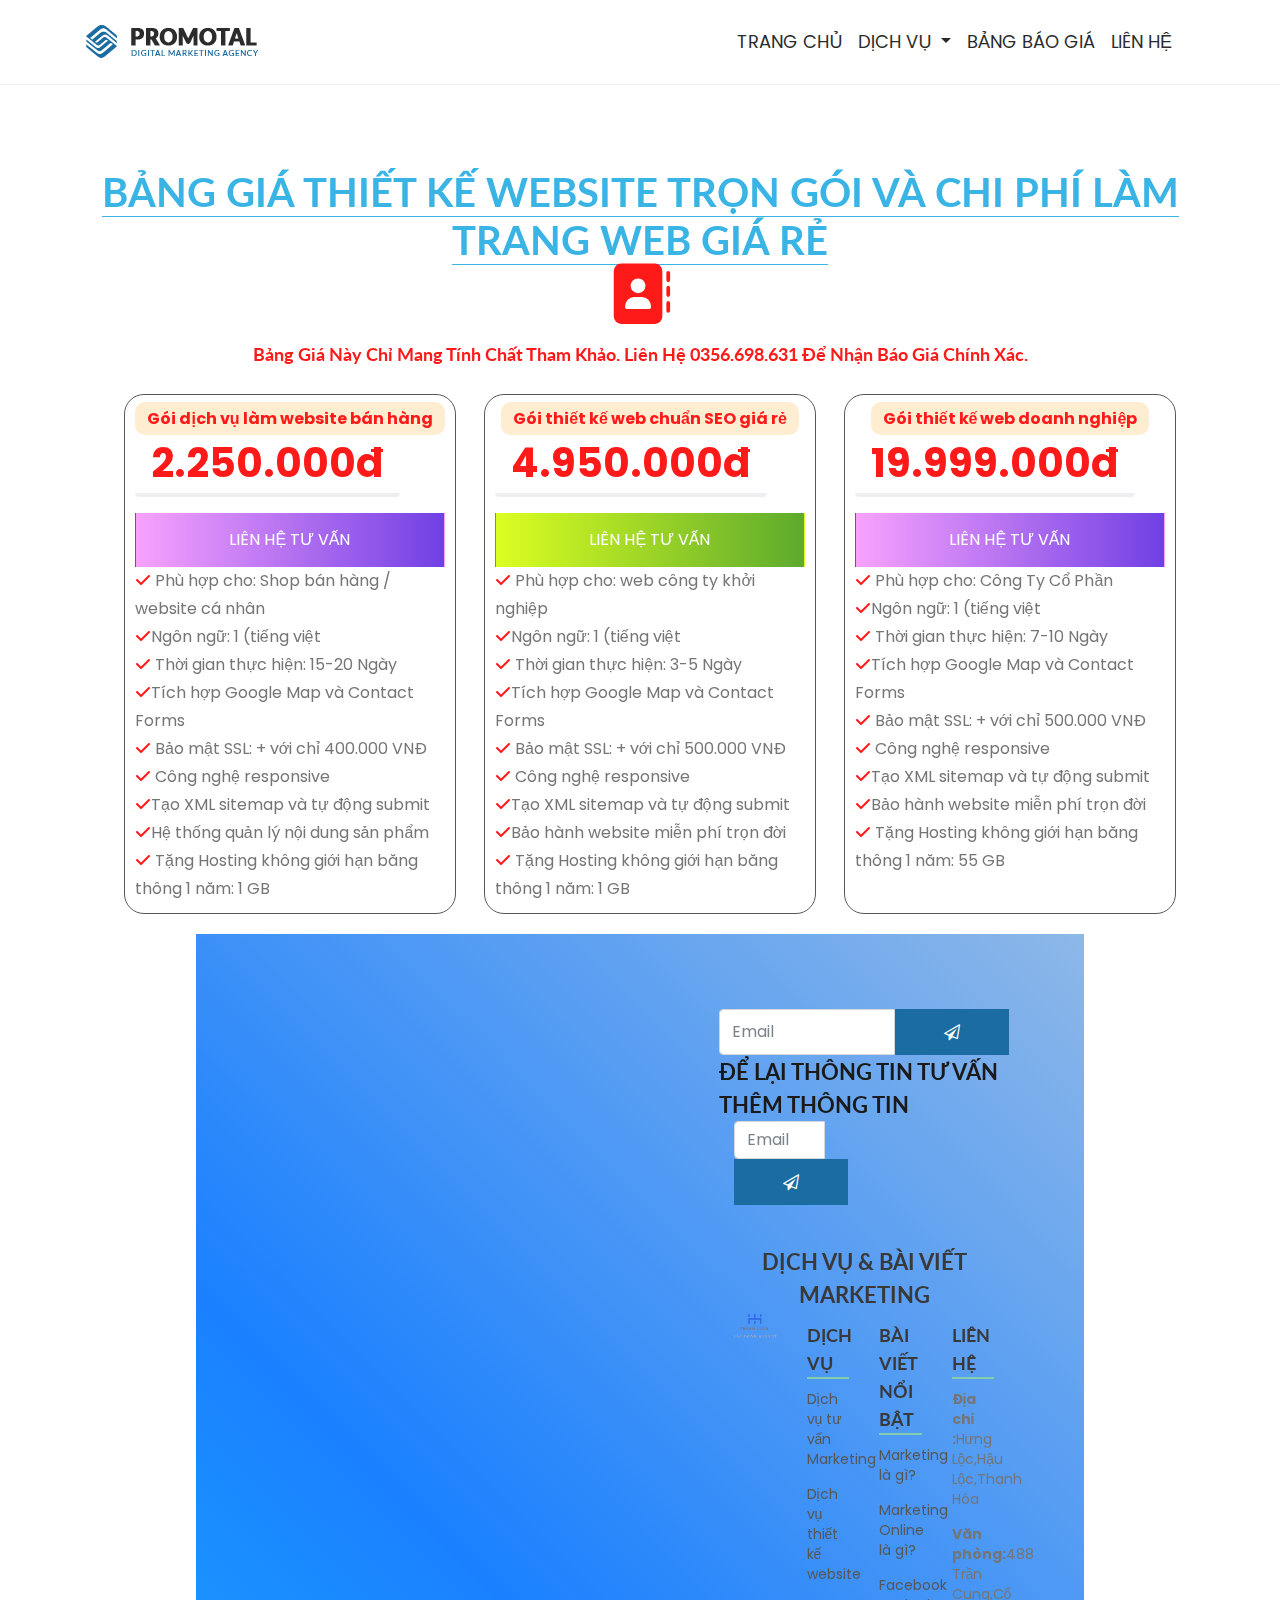
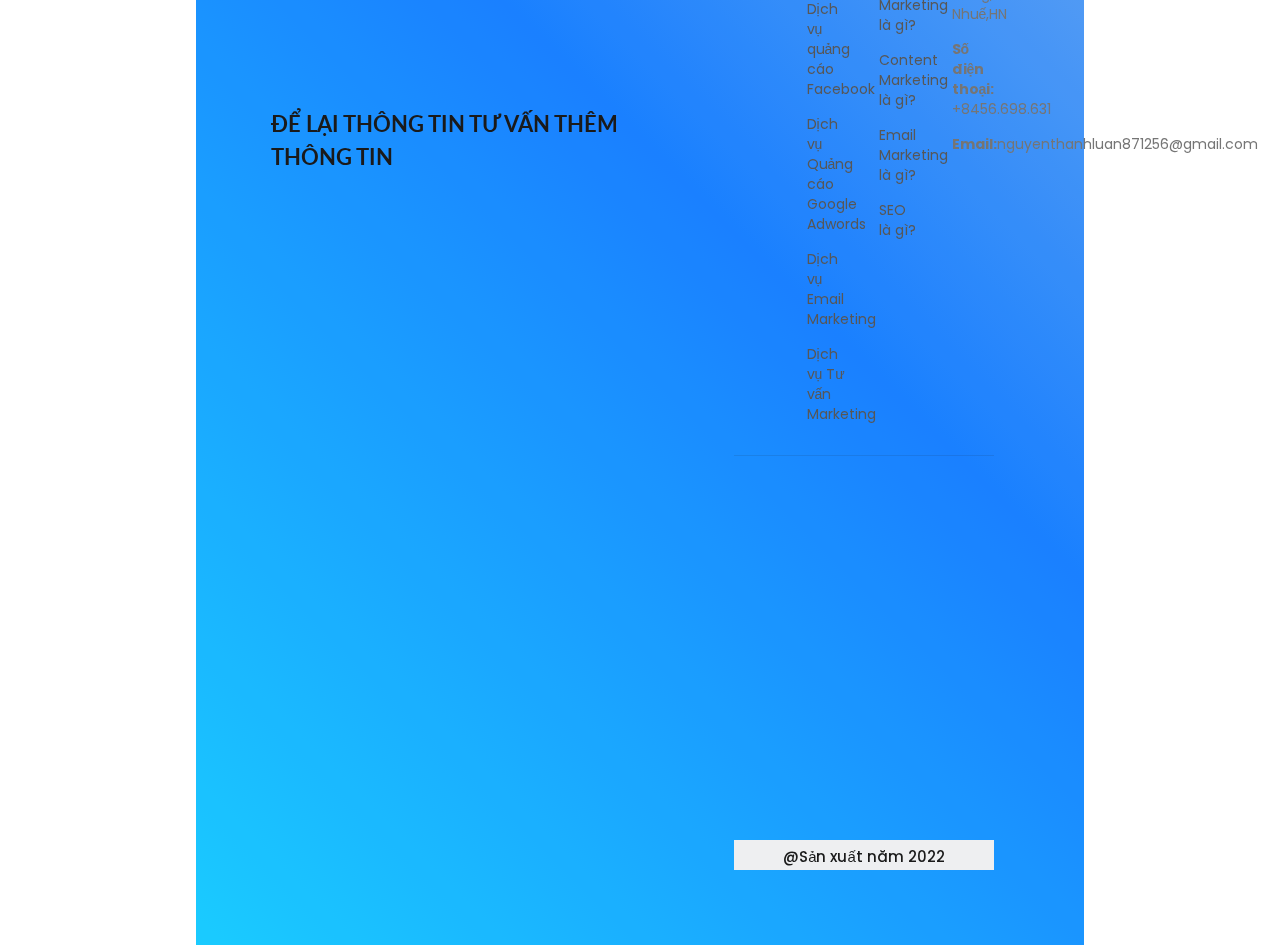
<file: themeturn.com/tf-db/promotal-intro/promotal/dvwwebsitedoanhnghiep.html>
<!doctype html>
<html lang="en">


<!-- Mirrored from themeturn.com/tf-db/promotal-intro/promotal/service.html by HTTrack Website Copier/3.x [XR&CO'2014], Fri, 09 Dec 2022 11:04:40 GMT -->
<head>
    <!-- Required meta tags -->
    <meta charset="utf-8">
    <meta name="viewport" content="width=device-width, initial-scale=1, shrink-to-fit=no">
    <meta name="keywords" content="seo,guide,agency,marketing,digital marketing ,bootstrap,creative, resume, cv, portfolio, personal, onepage, clean, modern">
    <meta name="description" content="Digital Marketing agency">
    <meta name="author" content="Dreambuzz">


    <!-- Bootstrap CSS -->
    <link rel="stylesheet" href="assets/bootstrap/css/bootstrap.css" type="text/css">
    <!--  Icofont css  -->
    <link rel="stylesheet" href="./assets/fonts/fontawesome-free-6.2.1-web/css/all.min.css">
    <link rel="stylesheet" href="assets/css/icofont.css" type="text/css">
    <link rel="stylesheet" href="assets/css/aos.css" type="text/css">
    <link rel="stylesheet" href="assets/css/font-awesome.css" type="text/css">
    <link rel="stylesheet" href="assets/css/animate.css" type="text/css">
    <link rel="stylesheet" href="assets/css/owl.carousel.min.css" type="text/css">
    <link rel="stylesheet" href="assets/css/owl.theme.default.min.css" type="text/css">
    <link rel="stylesheet" href="assets/css/animate.css" type="text/css">
    <link rel="stylesheet" href="./assets/css/about.css">
    <link rel="stylesheet" href="./assets/css/dvwebsite.css">
    <!--  CUSTOM STYLE  -->
    <link rel="stylesheet" href="assets/css/style.css" type="text/css">

    <title>Bảng giá dịch website daonh nghiệp  </title>


</head>

<body>

    <header>
        <nav class="navbar navbar-expand-lg site-navigation fixed-top">
            <div class="container">
                <a class="navbar-brand" href="#"><img src="assets/images/logo.png" alt="logo" class="img-fluid"></a>
                <button class="navbar-toggler" type="button" data-toggle="collapse" data-target="#navbar-collapse" aria-controls="navbar-collapse" aria-expanded="false" aria-label="Toggle navigation">
                    <span class="navbar-toggler-icon"></span>
                </button>

                <div class="collapse navbar-collapse " id="navbar-collapse" style="text-transform: uppercase; padding: 0 15px;">
                    <ul class="navbar-nav ml-auto">
                        <li class="nav-item">
                            <a class="nav-link page-scroll" href="about.html">Trang chủ  </a>
                        </li>
                        <li class="nav-item dropdown">
                            <a class="nav-link dropdown-toggle" href="#" id="navbarDropdown" role="button" data-toggle="dropdown" aria-haspopup="true" aria-expanded="false">
                              Dịch vụ 
                            </a>
                            <div class="dropdown-menu" aria-labelledby="navbarDropdown">
                                <a class="dropdown-item" href="index.html">Dịch vụ tư vấn marketing</a>
                                <a class="dropdown-item" href="./dvthietkewebsitedoanhnghiep.html"> Dịch vụ thiết kế website doanh nghiệp  </a>
                                <a class="dropdown-item" href="./dichvufb.html"> Dịch vụ quảng cáo Facebook </a>
                                <a class="dropdown-item" href="./googleads.html">Dịch vụ quảng cáo google adwords</a>
                            </div>
                        </li>
                       
                        <li class="nav-item">
                            <a class="nav-link page-scroll" href="./pricelist.html"> Bảng báo giá  </a>
                        </li>

                      
                        <li class="nav-item">
                            <a class="nav-link page-scroll" href="contact.html"> Liên Hệ </a>
                        </li>
                    </ul>
                </div>
            </div>
        </nav>
    </header>
    <!-- MAin Navigation END    -->

    <!-- Banner STYLES  -->

    <div>
        <div>
        <div class="container">
            <div class="row">
                <div class="col-lg-12">
                    <div class="pge-content">
                        <h2>BẢNG GIÁ DỊCH VỤ MARKETING</h2>
                       
                    </div>
             </div>
             </div>
    <!-- Banner STYLES  -->
    <!-- BẢNG BÁO GIÁ  -->
  
    <section id="services">
    </section>
     
     
         <h1 style="text-transform: uppercase; color: #24ace1; "> <span style="border-bottom: 1px solid #24ace1; margin-top:10px;">Bảng giá thiết kế website trọn gói và chi phí làm trang web giá rẻ</span></h1>
         <p class="contact"> <a href="./contact.html" > <i class="fa-solid fa-address-book"></i></a> </p>
         <p> <h4 style="text-align:center; color:red;"> Bảng giá này chỉ mang tính chất tham khảo. Liên hệ 0356.698.631 để nhận báo giá chính xác.</h4></p>
   <div class="col">
   
    <div class="machine-item" >
        <div class="more"> <strong>Gói dịch vụ làm website bán hàng</strong></div>

        <p class="badge">2.250.000đ </p>
        <a class="btn btn-dk hover" href="./contact.html">Liên hệ Tư Vấn</a>

        <ul>
            <li> <i class="fa-solid fa-check"></i> Phù hợp cho: Shop bán hàng / website cá nhân</li><li> <i class="fa-solid fa-check"></i>Ngôn ngữ: 1 (tiếng việt</li><li> <i class="fa-solid fa-check"></i> Thời gian thực hiện: 15-20 Ngày</li><li> <i class="fa-solid fa-check"></i>Tích hợp Google Map và Contact Forms</li><li> <i class="fa-solid fa-check"></i> Bảo mật SSL: + với chỉ 400.000 VNĐ</li><li> <i class="fa-solid fa-check"></i> Công nghệ responsive </li><li> <i class="fa-solid fa-check"></i>Tạo XML sitemap và tự động submit</li><li><i class="fa-solid fa-check"></i>Hệ thống quản lý nội dung sản phẩm</li><li> <i class="fa-solid fa-check"></i> Tặng Hosting không giới hạn băng thông 1 năm: 1 GB</li>                                                        </ul>
    </div>

    <!--  -->

    <div class="machine-item" >
        <div class="more"><strong>Gói thiết kế web chuẩn SEO giá rẻ</strong> </div>

        <p><span class="badge">4.950.000đ </span></p>
        <a class="btn btn-dk red hover " href="./contact.html">Liên hệ Tư Vấn</a>

        <ul>
            <li> <i class="fa-solid fa-check"></i> Phù hợp cho: web công ty khởi nghiệp</li><li> <i class="fa-solid fa-check"></i>Ngôn ngữ: 1 (tiếng việt</li><li> <i class="fa-solid fa-check"></i> Thời gian thực hiện: 3-5 Ngày</li><li> <i class="fa-solid fa-check"></i>Tích hợp Google Map và Contact Forms</li><li> <i class="fa-solid fa-check"></i> Bảo mật SSL: + với chỉ 500.000 VNĐ</li><li> <i class="fa-solid fa-check"></i> Công nghệ responsive </li><li> <i class="fa-solid fa-check"></i>Tạo XML sitemap và tự động submit</li><li><i class="fa-solid fa-check"></i>Bảo hành website miễn phí trọn đời</li><li> <i class="fa-solid fa-check"></i> Tặng Hosting không giới hạn băng thông 1 năm: 1 GB</li>                                                          </ul>
    </div>
    <div class="machine-item" >
        <div class="more"> <strong>Gói thiết kế web doanh nghiệp</strong> </div>
    
        <p><span class="badge">19.999.000đ </span></p>
        <a class="btn btn-dk hover" href="./contact.html">Liên hệ Tư Vấn</a>
    
        <ul>
            <li> <i class="fa-solid fa-check"></i> Phù hợp cho: 
                Công Ty Cổ Phần</li><li> <i class="fa-solid fa-check"></i>Ngôn ngữ: 1 (tiếng việt</li><li> <i class="fa-solid fa-check"></i> Thời gian thực hiện: 7-10 Ngày</li><li> <i class="fa-solid fa-check"></i>Tích hợp Google Map và Contact Forms</li><li> <i class="fa-solid fa-check"></i> Bảo mật SSL: + với chỉ 500.000 VNĐ</li><li> <i class="fa-solid fa-check"></i> Công nghệ responsive </li><li> <i class="fa-solid fa-check"></i>Tạo XML sitemap và tự động submit</li><li><i class="fa-solid fa-check"></i>Bảo hành website miễn phí trọn đời</li><li> <i class="fa-solid fa-check"></i> Tặng Hosting không giới hạn băng thông 1 năm: 55 GB</li>                                                         </ul>
    </div>
   </div>
<!--  -->
<div class="dlab-subscribe style-1 wow fadeInUp" data-wow-duration="2s" data-wow-delay="0.2s">
    <div class="row align-items-center" style="padding: 10px 10px;margin:0 10%;background: linear-gradient(45deg, rgb(0, 198, 255) 0%, rgb(0, 114, 255), rgb(129, 176, 230) 100%);padding: 75px 60px;">
      <div class="col-lg-7" >
        <h3 class="title text-uppercase" style="color:black;">Để lại thông tin tư vấn thêm thông tin </h3>
        
      </div>
      <div class="col-lg-5">
        <form class="dzSubscribe" action="#" method="post">
          <div class="dzSubscribeMsg"></div>
          <div class="form-group">
            <div class="input-group"><input type="email" name="dzEmail" required="" class="form-control" placeholder="Email">
              <div class="input-group-addon">
                <button name="submit" value="Submit" type="submit" class="btn btn-primary fa fa-paper-plane-o"></button>
              
</div>
      <h3 class="title text-uppercase" style="color:black;">Để lại thông tin tư vấn thêm thông tin </h3>
      
    </div>
    <div class="col-lg-5">
      <form class="dzSubscribe" action="#" method="post">
        <div class="dzSubscribeMsg"></div>
        <div class="form-group">
          <div class="input-group"><input type="email" name="dzEmail" required="" class="form-control" placeholder="Email">
            <div class="input-group-addon">
              <button name="submit" value="Submit" type="submit" class="btn btn-primary fa fa-paper-plane-o"></button>
            
</div>
<section id="client" class="bg-liht" style="padding:8px 0;">
<div class="container">
  <div class="row row__sp">
     
                </div>
              
            </div>
          </section></div>
        </div></form>
      </div>
  </div>

<footer id="mainfooter" style="padding: 0 auto;">

        
    <h3 class="main__footer__h3" >DỊCH VỤ & BÀI VIẾT MARKETING</h3>

    <div class="container">
        <div class="row">
            <div class="col-lg-3 col-sm-6">
                
                <div class="footer-logo">
                    <img src="assets/images/about/logoluan.png" alt="logo" class="img-fluid" style="width:100%; height:auto;">
                </div>
            </div>
            
            <div class="col-lg-3 col-sm-6">
                <div class="footer-menu2">
                   
                    <ul>
                        <h4 class="bottom__footer" style="margin: 10px 0;"style="text-transform:uppercase;"> Dịch vụ </h4>
                        <li><a href="./index.html">Dịch vụ tư vấn Marketing</a></li>
                        <li><a href="./dvthietkewebsitedoanhnghiep.html">Dịch vụ thiết kế website</a></li>
                        <li><a href="#">Dịch vụ quảng cáo Facebook</a></li>
                        <li><a href="#">Dịch vụ Quảng cáo Google Adwords</a></li>
                        <li><a href="#">Dịch vụ Email Marketing</a></li>
                        <li><a href="#">Dịch vụ Tư vấn Marketing</a></li>
                    </ul>
                </div>
            </div>
            <div class="col-lg-3 col-sm-6">
                <div class="footer-menu2">
                    <ul>
                        <h4 class="bottom__footer" style="margin:10px 0;" style="text-transform:uppercase;"> Bài viết nổi bật  </h4>
                        <li><a href="#">Marketing là gì?</a></li>
                        <li><a href="#">Marketing Online là gì?</a></li>
                        <li><a href="#"> Facebook Marketing là gì?</a></li>
                        <li><a href="#">Content Marketing là gì?</a></li>
                        <li><a href="#">Email Marketing là gì?</a></li>
                        <li><a href="#">SEO là gì?</a></li>
                    </ul>
                </div>
            </div>
            <div class="col-lg-3 col-sm-6">
                
                <div class="footer-menu2">
                    
                    <ul>
                        <h4 class="bottom__footer" style="margin: 10px 0;" style="text-transform:uppercase;"> Liên hệ </h4>
                        <li> <b> Địa chỉ :</b>Hưng Lộc,Hậu Lộc,Thanh Hóa</li>
                        <li><b> Văn phòng:</b>488 Trần Cung,Cổ Nhuế,HN</li>
                        <li><b> Số điện thoại:</b> +8456.698.631</li>
                        <li> <b>Email:</b>nguyenthanhluan871256@gmail.com </li>
                       
                    </ul>
                </div>
            
            </div>
        </div>
        <hr>
        <div class="row">
            <div class="col-lg-6 col-sm-6">
                <div class="footer-btm">
                   
                </div>
            </div>
            <iframe src="https://www.google.com/maps/embed?pb=!1m18!1m12!1m3!1d15002.412847951296!2d105.94386772193631!3d19.941118785558345!2m3!1f0!2f0!3f0!3m2!1i1024!2i768!4f13.1!3m3!1m2!1s0x31365d247e3f6e8b%3A0x55329103b3dac6cd!2zSMawbmcgTOG7mWMsIEjhuq11IEzhu5ljLCBUaGFuaCBIb8OhLCBWaeG7h3QgTmFt!5e0!3m2!1svi!2s!4v1670767663820!5m2!1svi!2s" width="664" height="347" style="border:0; margin: 10px 25%;" allowfullscreen="" loading="lazy" referrerpolicy="no-referrer-when-downgrade"></iframe>
          
        </div>
        <div style="background-color:rgb(236, 238, 240); width: 100%; height:30px; color:black; text-align:center; padding: 5px 0;">
            <p style="font-weight:500; padding-bottom: 30px;"> @Sản xuất năm 2022</p>
        </div>
    </div>
</footer>
    </div>

    <script src="assets/js/jquery.min.js"></script>
    <script src="assets/bootstrap/js/popper.min.js"></script>
    <script src="assets/bootstrap/js/bootstrap.min.js"></script>
    <script src="assets/js/jquery.easing.min.js"></script>
    <script src="assets/js/owl.carousel.min.js"></script>
    <script src="assets/js/custom.js"></script>
</body>


<!-- Mirrored from themeturn.com/tf-db/promotal-intro/promotal/service.html by HTTrack Website Copier/3.x [XR&CO'2014], Fri, 09 Dec 2022 11:04:40 GMT -->
</html>
</file>
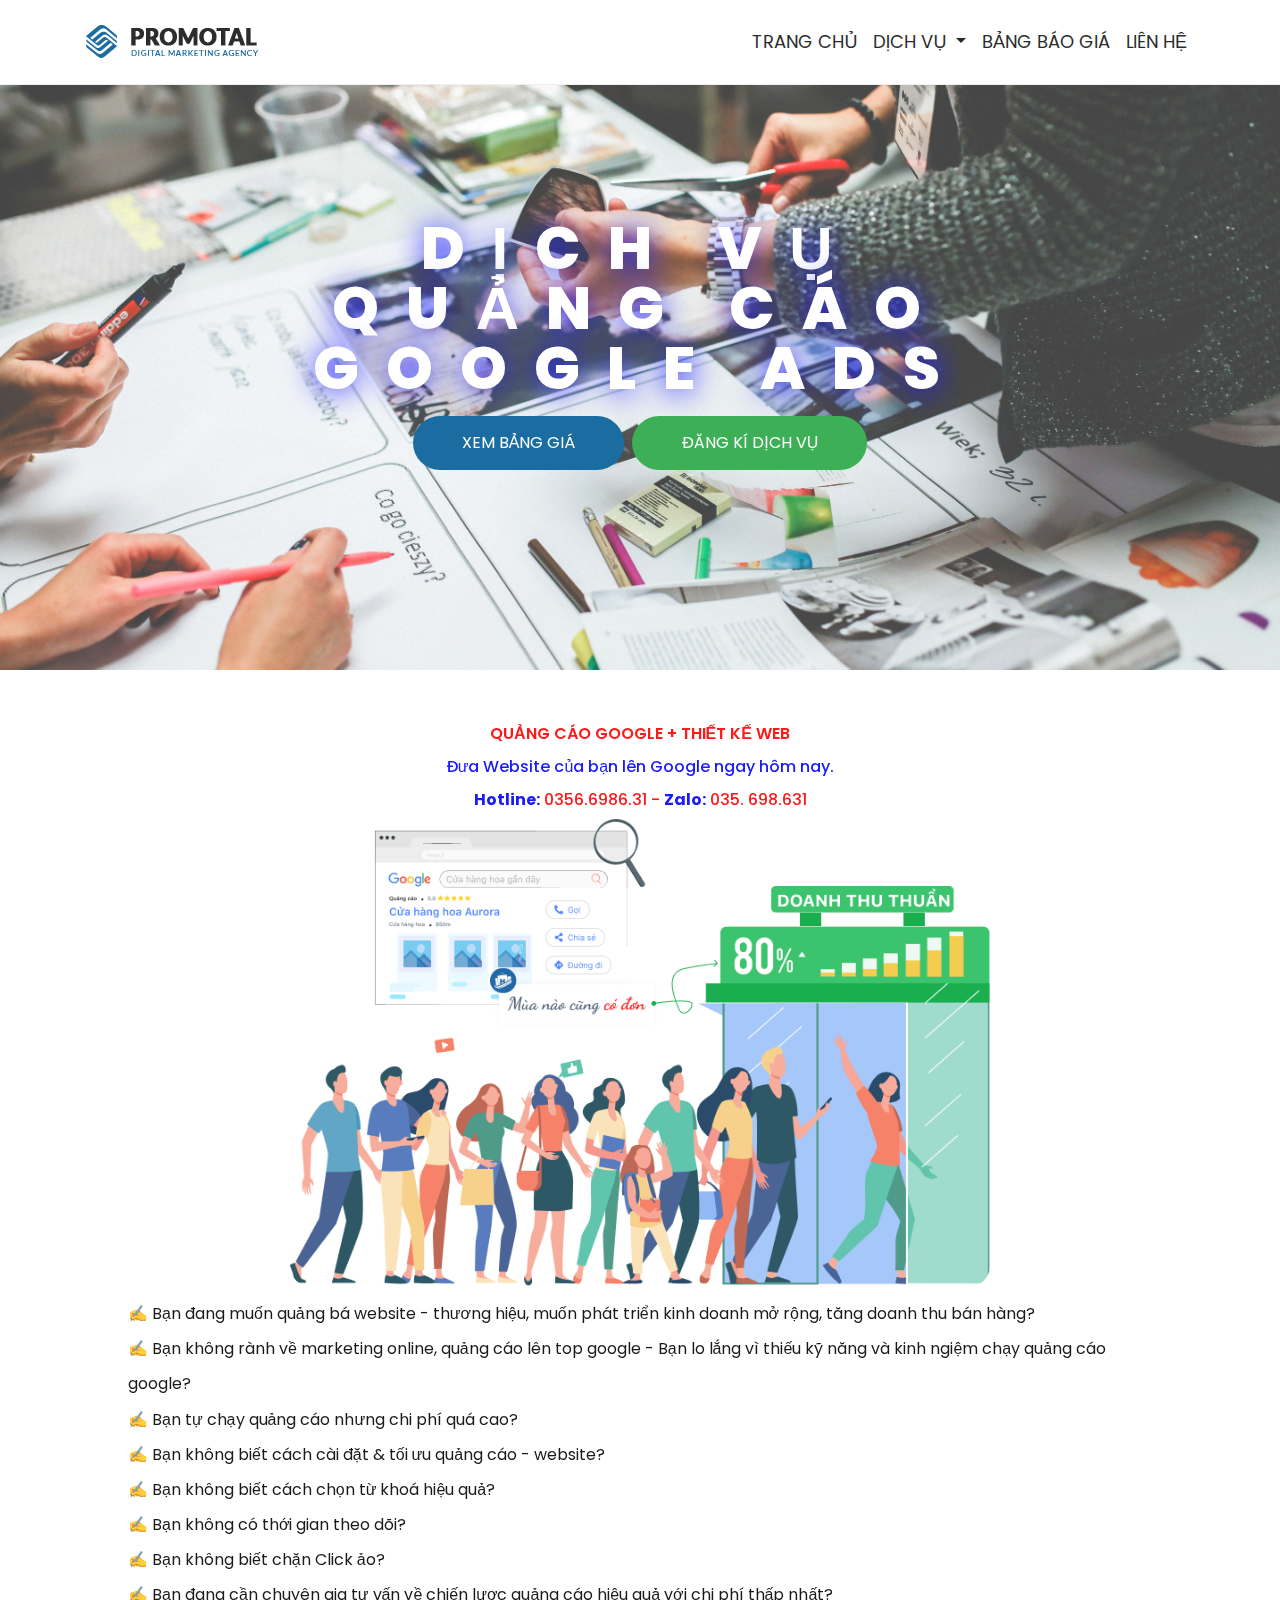
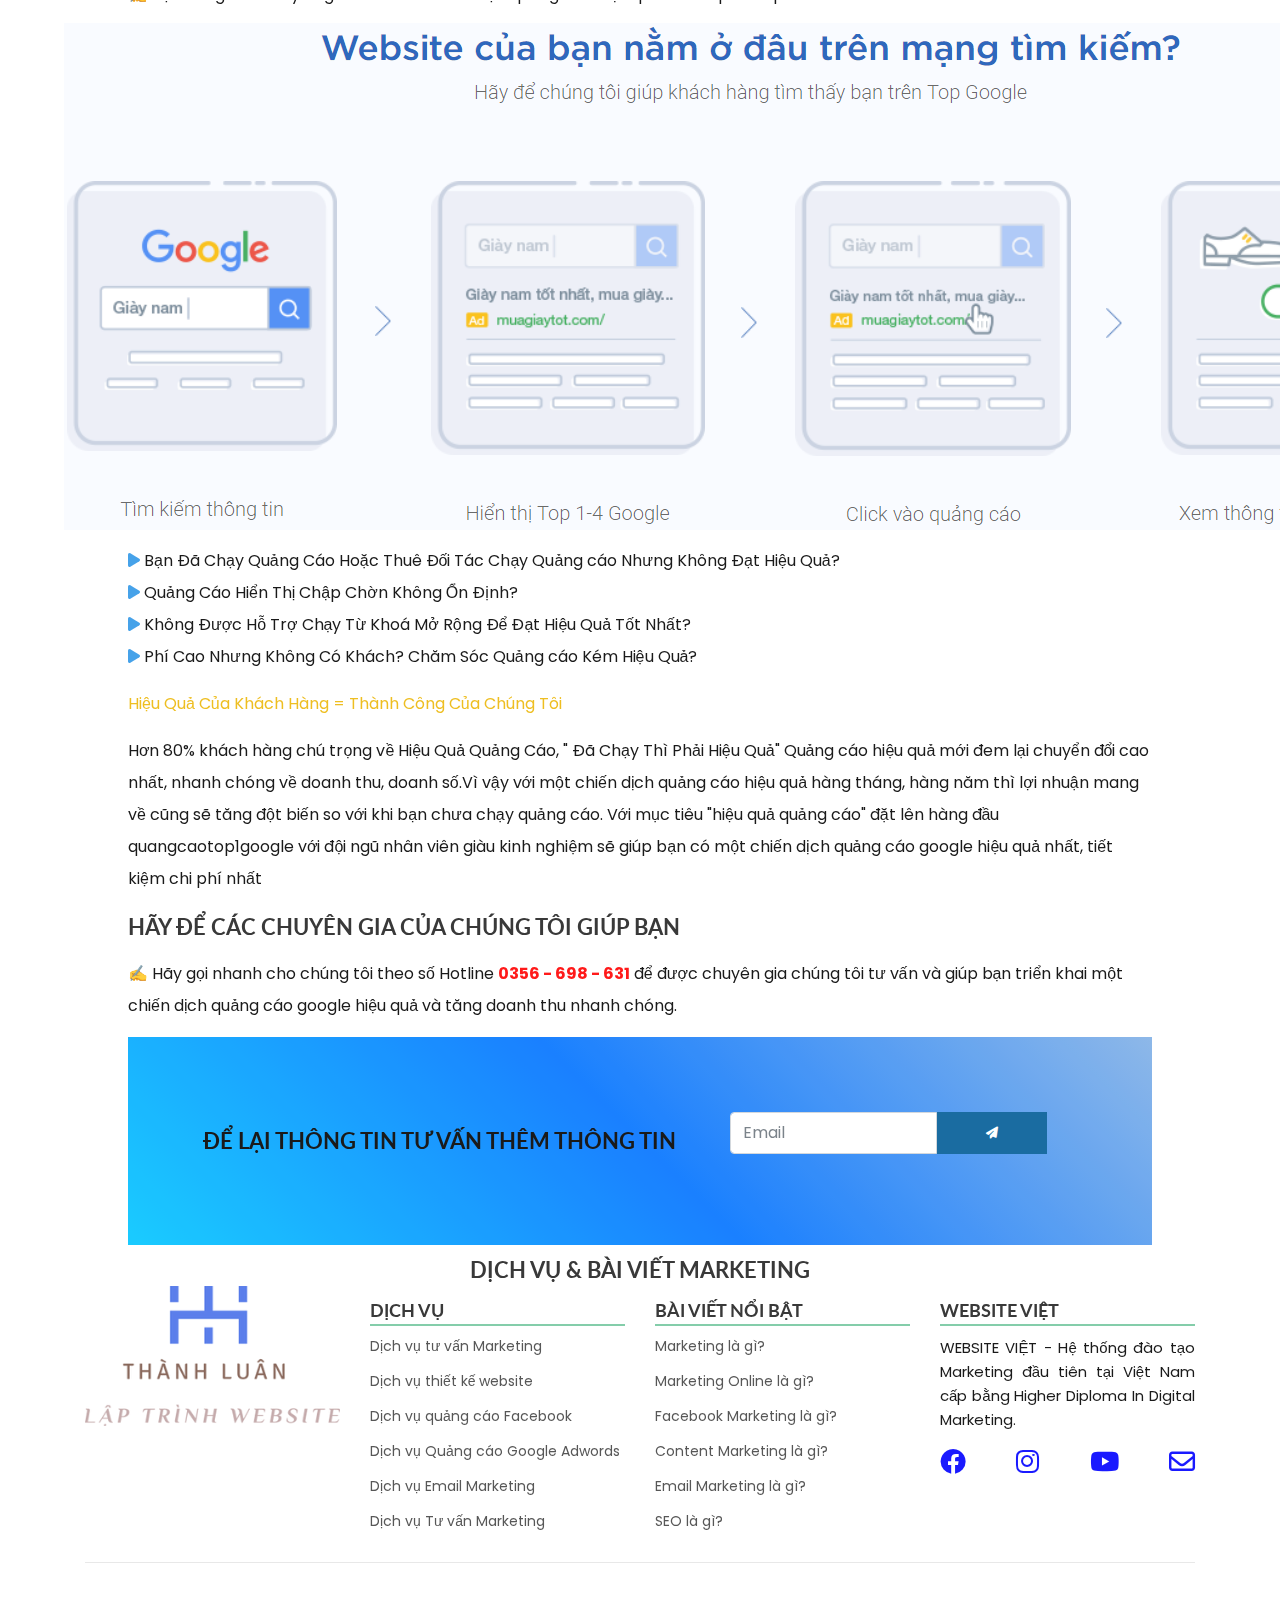
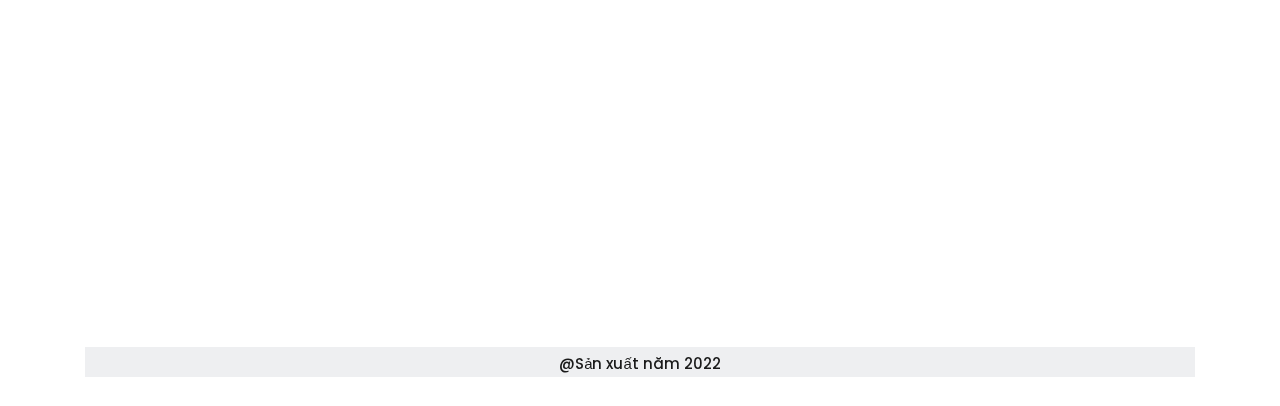
<file: themeturn.com/tf-db/promotal-intro/promotal/googleads.html>
<!doctype html>
<html lang="en">


<!-- Mirrored from themeturn.com/tf-db/promotal-intro/promotal/index.html by HTTrack Website Copier/3.x [XR&CO'2014], Fri, 09 Dec 2022 11:04:18 GMT -->
<head>
    <!-- Required meta tags -->
    <meta charset="utf-8">
    <meta name="viewport" content="width=device-width, initial-scale=1, shrink-to-fit=no">
    <meta name="keywords" content="seo,guide,agency,marketing,digital marketing ,bootstrap,creative, resume, cv, portfolio, personal, onepage, clean, modern">
    <meta name="description" content="Digital Marketing agency">
    <meta name="author" content="Dreambuzz">

    <link rel="preconnect" href="https://fonts.googleapis.com">
    <link rel="preconnect" href="https://fonts.gstatic.com" crossorigin>
    <!-- Bootstrap CSS -->
    <link rel="stylesheet" href="assets/bootstrap/css/bootstrap.css" type="text/css">
    <!--  Icofont css  -->
    <link rel="stylesheet" href="assets/css/icofont.css" type="text/css">
    <link rel="stylesheet" href="assets/css/font-awesome.css" type="text/css">
    <link rel="stylesheet" href="assets/css/owl.carousel.min.css" type="text/css">
    <link rel="stylesheet" href="assets/css/owl.theme.default.min.css" type="text/css">
    <link rel="stylesheet" href="assets/css/aos.css" type="text/css">
    <link rel="stylesheet" href="assets/css/animate.css" type="text/css">
    <link rel="stylesheet" href="./assets/fonts/fontawesome-free-6.2.1-web/css/all.min.css">
    <!--  CUSTOM STYLE  -->
    <link rel="stylesheet" href="assets/css/style.css" type="text/css">
    <link rel="stylesheet" href="assets/css/responsive.css" type="text/css">
    <link rel="stylesheet" href="./assets/css/about.css">
    <link rel="stylesheet" href="./assets/css/ggads.css" class="">
    <title> Dịch vụ google ads  </title>


</head>

<body>
    <style>
       
    </style>

    <header>
        <nav class="navbar navbar-expand-lg site-navigation fixed-top">
            <div class="container">
                <a class="navbar-brand" href="#" ><img src="assets/images/logo.png" alt="logo" class="img-fluid"></a>
                <button class="navbar-toggler" type="button" data-toggle="collapse" data-target="#navbar-collapse" aria-controls="navbar-collapse" aria-expanded="false" aria-label="Toggle navigation">
                    <span class="fa fa-bars"></span>
                </button>

                <div class="collapse navbar-collapse " id="navbar-collapse" style="text-transform: uppercase;">
                    <ul class="navbar-nav ml-auto">
                        <li class="nav-item" >
                            <a class="nav-link page-scroll" href="about.html">Trang chủ  </a>
                            <li class="nav-item dropdown">
                                <a class="nav-link dropdown-toggle" href="#" id="navbarDropdown" role="button" data-toggle="dropdown" aria-haspopup="true" aria-expanded="false">
                                  Dịch vụ 
                                </a>
                                <div class="dropdown-menu" aria-labelledby="navbarDropdown">
                                    <a class="dropdown-item" href="index.html">Dịch vụ tư vấn marketing</a>
                                    <a class="dropdown-item" href="./dvthietkewebsitedoanhnghiep.html"> Dịch vụ thiết kế website doanh nghiệp  </a>
                                    <a class="dropdown-item" href="./dichvufb.html"> Dịch vụ quảng cáo Facebook </a>
                                    <a class="dropdown-item" href="./googleads.html">Dịch vụ quảng cáo google adwords</a>
                                </div>
                            </li>
                           
                            <li class="nav-item">
                                <a class="nav-link page-scroll" href="./pricelist.html"> Bảng báo giá  </a>
                            </li>
    
                          
                            <li class="nav-item">
                                <a class="nav-link page-scroll" href="contact.html"> Liên Hệ </a>
                            </li>
                        </ul>
                    </div>
            </div>
        </nav>
    </header>
    <!-- MAin Navigation END    -->

    <!-- Banner STYLES  -->
    <div class="main-banner">
        <div class="dark-overlay"></div>
        <div class="container">
            <div class="row">
                <div class="col-lg-8 m-auto">
                    <div class="banner-content content-padding white">
                        <h1 class="data-aos" data-aos="fade-left" style="text-transform:uppercase;">Dịch Vụ quảng cáo google ads </h1>
                        
                        <a href="./dvgoogleads.html" class="btn btn-primary circled data-aos" data-aos="fade-up" data-aos-delay="400">XEM BẢNG GIÁ</a>
                        <a href="./contact.html" class="btn btn-success ml5 circled data-aos" data-aos="fade-up" data-aos-delay="400">ĐĂNG KÍ DỊCH VỤ  </a>
                    </div>
                </div>
            </div>
        </div>
    </div>
    <!-- Banner STYLES  -->
    
    </section>
    <!-- Top Features STYLES  -->
   
   <div class="content__ads">
    <div class="conten_text">
        <span class="conten_holine-- content__text1">QUẢNG CÁO GOOGLE + THIẾT KẾ WEB</span>
    <span class="conten_holine content__text2">Đưa Website của bạn lên Google ngay hôm nay.</span>
    <span class="conten_holine content__text3"><b style="color:blue;">Hotline:</b> 0356.6986.31 - <b style="color:blue;">Zalo:</b> 035. 698.631</span>
    </div>
    <div class="content__img">
        <img src="./assets/images/about/ggads-banner_b6d9494d11204a5cb16623e34c609a53.webp" alt="Ảnh google ads " class="" style="border: 2px; border-radius: 20px; width: 700px;">
    </div>
    <div class="content__img__text">
        <ul style="margin: 10px 10%; color:black; font-size:16px; line-height: 2.2;">
            <li>✍&nbsp;Bạn đang muốn quảng bá website - thương hiệu, muốn phát triển kinh doanh mở rộng, tăng doanh thu bán hàng?</li>
            <li> ✍&nbsp;Bạn không rành về marketing online, quảng cáo lên top google -  Bạn lo lắng vì thiếu kỹ năng và kinh ngiệm chạy quảng cáo google?</li>
            <li> ✍&nbsp;Bạn tự chạy quảng cáo nhưng chi phí quá cao?</li>
            <li> ✍&nbsp;Bạn không biết cách cài đặt & tối ưu quảng cáo - website?</li>
            <li> ✍&nbsp;Bạn không biết cách chọn từ khoá hiệu quả?</li>
            <li> ✍&nbsp;Bạn không có thới gian theo dõi?</li>
            <li> ✍&nbsp;Bạn không biết chặn Click ảo?</li>
            <li> ✍&nbsp;Bạn đang cần chuyên gia tư vấn về chiến lược quảng cáo hiệu quả với chi phí thấp nhất?</li>
        </ul>
    </div>
    <img src="./assets/images/about/gg112.png" alt=" Ảnh tìm kiếm trang web trên google" class="" style="margin: 0 5%;">
    <div class="list menu__item">
        <ul style="margin: 15px 10%; font-size: 16px; color:black; line-height: 2;">
            <li><i class="fa-solid fa-play"></i>&nbsp;Bạn Đã Chạy Quảng Cáo Hoặc Thuê Đối Tác Chạy Quảng cáo Nhưng Không Đạt Hiệu Quả?</li>
            <li><i class="fa-solid fa-play"></i>&nbsp;Quảng Cáo Hiển Thị Chập Chờn Không Ổn Định?</li>
            <li><i class="fa-solid fa-play"></i>&nbsp;Không Được Hỗ Trợ Chạy Từ Khoá Mở Rộng Để Đạt Hiệu Quả Tốt Nhất?</li>
            <li><i class="fa-solid fa-play"></i>&nbsp;Phí Cao Nhưng Không Có Khách? Chăm Sóc Quảng cáo Kém Hiệu Quả?</li>
        </ul>
            <span style="margin: 15px 10%; font-size: 16px; color:rgb(236, 183, 8); line-height: 2;" > Hiệu Quả Của Khách Hàng = Thành Công Của Chúng Tôi</span>
            <p style="margin: 15px 10%; font-size: 16px; color:black; line-height: 2;" >Hơn 80% khách hàng chú trọng về Hiệu Quả Quảng Cáo, " Đã Chạy Thì Phải Hiệu Quả" Quảng cáo hiệu quả mới đem lại chuyển đổi cao nhất, nhanh chóng về doanh thu, doanh số.Vì vậy với một chiến dịch quảng cáo hiệu quả hàng tháng, hàng năm thì lợi nhuận mang về cũng sẽ tăng đột biến so với khi bạn chưa chạy quảng cáo. Với mục tiêu "hiệu quả quảng cáo" đặt lên hàng đầu quangcaotop1google với đội ngũ nhân viên giàu kinh nghiệm sẽ giúp bạn có một chiến dịch quảng cáo google hiệu quả nhất, tiết kiệm chi phí nhất</p>
            <h3 style="margin: 15px 10%;">HÃY ĐỂ CÁC CHUYÊN GIA CỦA CHÚNG TÔI GIÚP BẠN</h3>
            <p style="margin: 15px 10%; font-size: 16px; color:black; line-height: 2;" >✍ Hãy gọi nhanh cho chúng tôi theo số Hotline <b style="color:red;">0356 - 698 - 631</b> để được chuyên gia chúng tôi tư vấn và giúp bạn triển khai một chiến dịch quảng cáo google hiệu quả và tăng doanh thu nhanh chóng.</p>
    </div>
   </div>

  
        
    </section>
    <div class="dlab-subscribe style-1 wow fadeInUp" data-wow-duration="2s" data-wow-delay="0.2s">
        <div class="row align-items-center" style="padding: 10px 10px;margin:0 10%;background: linear-gradient(45deg, rgb(0, 198, 255) 0%, rgb(0, 114, 255), rgb(129, 176, 230) 100%);padding: 75px 60px;">
          <div class="col-lg-7" >
            <h3 class="title text-uppercase" style="color:black;">Để lại thông tin tư vấn thêm thông tin </h3>
            
          </div>
          <div class="col-lg-5">
            <form class="dzSubscribe" action="#" method="post">
              <div class="dzSubscribeMsg"></div>
              <div class="form-group">
                <div class="input-group"><input type="email" name="dzEmail" required="" class="form-control" placeholder="Email">
                  <div class="input-group-addon">
                    <button name="submit" value="Submit" type="submit" class="btn btn-primary fa fa-paper-plane-o"></button>
                  
</div>
<section id="client" class="bg-liht" style="padding:8px 0;">
    <div class="container">
        <div class="row row__sp">
           
                      </div>
                    </form>
                  </div>
                </div>
              </div>
            </div>
        </div>
        
       
</section>

     <footer id="mainfooter" style="padding: 0 auto;">

        
        <h3 class="main__footer__h3" >DỊCH VỤ & BÀI VIẾT MARKETING</h3>

        <div class="container">
            <div class="row">
                <div class="col-lg-3 col-sm-6">
                    
                    <div class="footer-logo">
                        <img src="assets/images/about/logoluan.png" alt="logo" class="img-fluid" style="width:100%; height:auto;">
                    </div>
                </div>
                
                <div class="col-lg-3 col-sm-6">
                    <div class="footer-menu2">
                       
                        <ul>
                            <h4 class="bottom__footer" style="margin: 10px 0;"style="text-transform:uppercase;"> Dịch vụ </h4>
                            <li><a href="./index.html">Dịch vụ tư vấn Marketing</a></li>
                            <li><a href="./dvthietkewebsitedoanhnghiep.html">Dịch vụ thiết kế website</a></li>
                            <li><a href="#">Dịch vụ quảng cáo Facebook</a></li>
                            <li><a href="#">Dịch vụ Quảng cáo Google Adwords</a></li>
                            <li><a href="#">Dịch vụ Email Marketing</a></li>
                            <li><a href="#">Dịch vụ Tư vấn Marketing</a></li>
                        </ul>
                    </div>
                </div>
                <div class="col-lg-3 col-sm-6">
                    <div class="footer-menu2">
                        <ul>
                            <h4 class="bottom__footer" style="margin:10px 0;" style="text-transform:uppercase;"> Bài viết nổi bật  </h4>
                            <li><a href="#">Marketing là gì?</a></li>
                            <li><a href="#">Marketing Online là gì?</a></li>
                            <li><a href="#"> Facebook Marketing là gì?</a></li>
                            <li><a href="#">Content Marketing là gì?</a></li>
                            <li><a href="#">Email Marketing là gì?</a></li>
                            <li><a href="#">SEO là gì?</a></li>
                        </ul>
                    </div>
                </div>
                <div class="col-lg-3 col-sm-6">
                    
                    <div class="footer-menu2">
                        
                        <ul>
                            <h4 class="bottom__footer" style="margin: 10px 0;" style="text-transform:uppercase;"> WEBSITE VIỆT </h4>
                            <p style="text-align:justify; color:black;">WEBSITE VIỆT - Hệ thống đào tạo Marketing đầu tiên tại Việt Nam cấp bằng Higher Diploma In Digital Marketing.</p>
                            <ul style="display:flex; justify-content:space-between;">
                                <li style="font-size: 26px;"><a href="https://www.facebook.com/03666626069999.mbbank"><i class="fa-brands fa-facebook colu"></i></a></li>
                                <li  style="font-size: 26px;"><a href="https://www.instagram.com/thluan2303/"><i class="fa-brands fa-instagram colu"></i></a></li>
                                <li  style="font-size: 26px;"><a href="https://www.youtube.com/@thanhluanofficial7191/featured"><i class="fa-brands fa-youtube colu"></i></a></li>
                                <li  style="font-size: 26px;"><a href=""></a><i class="fa-regular fa-envelope colu"></i></li>
                            </ul>
                           
                        </ul>
                    </div>
                
                </div>
            </div>
            <hr>
            <div class="row">
                <div class="col-lg-6 col-sm-6">
                    <div class="footer-btm">
                       
                    </div>
                </div>
                <iframe src="https://www.google.com/maps/embed?pb=!1m18!1m12!1m3!1d15002.412847951296!2d105.94386772193631!3d19.941118785558345!2m3!1f0!2f0!3f0!3m2!1i1024!2i768!4f13.1!3m3!1m2!1s0x31365d247e3f6e8b%3A0x55329103b3dac6cd!2zSMawbmcgTOG7mWMsIEjhuq11IEzhu5ljLCBUaGFuaCBIb8OhLCBWaeG7h3QgTmFt!5e0!3m2!1svi!2s!4v1670767663820!5m2!1svi!2s" width="664" height="347" style="border:0; margin: 10px 25%;" allowfullscreen="" loading="lazy" referrerpolicy="no-referrer-when-downgrade"></iframe>
              
            </div>
            <div style="background-color:rgb(236, 238, 240); width: 100%; height:30px; color:black; text-align:center; padding: 5px 0;">
                <p style="font-weight:500; padding-bottom: 30px;"> @Sản xuất năm 2022</p>
            </div>
        </div>
    </footer>
    </footer>
    </section>
   
     <script src="assets/js/jquery.min.js"></script>
    <script src="assets/bootstrap/js/popper.min.js"></script>
    <script src="assets/bootstrap/js/bootstrap.min.js"></script>
    <script src="assets/js/aos.js"></script>
    <script src="assets/js/jquery.easing.min.js"></script>
    <script src="assets/js/owl.carousel.min.js"></script>
    <script src="assets/js/custom.js"></script>
</body>


<!-- Mirrored from themeturn.com/tf-db/promotal-intro/promotal/index.html by HTTrack Website Copier/3.x [XR&CO'2014], Fri, 09 Dec 2022 11:04:28 GMT -->
</html>
</file>
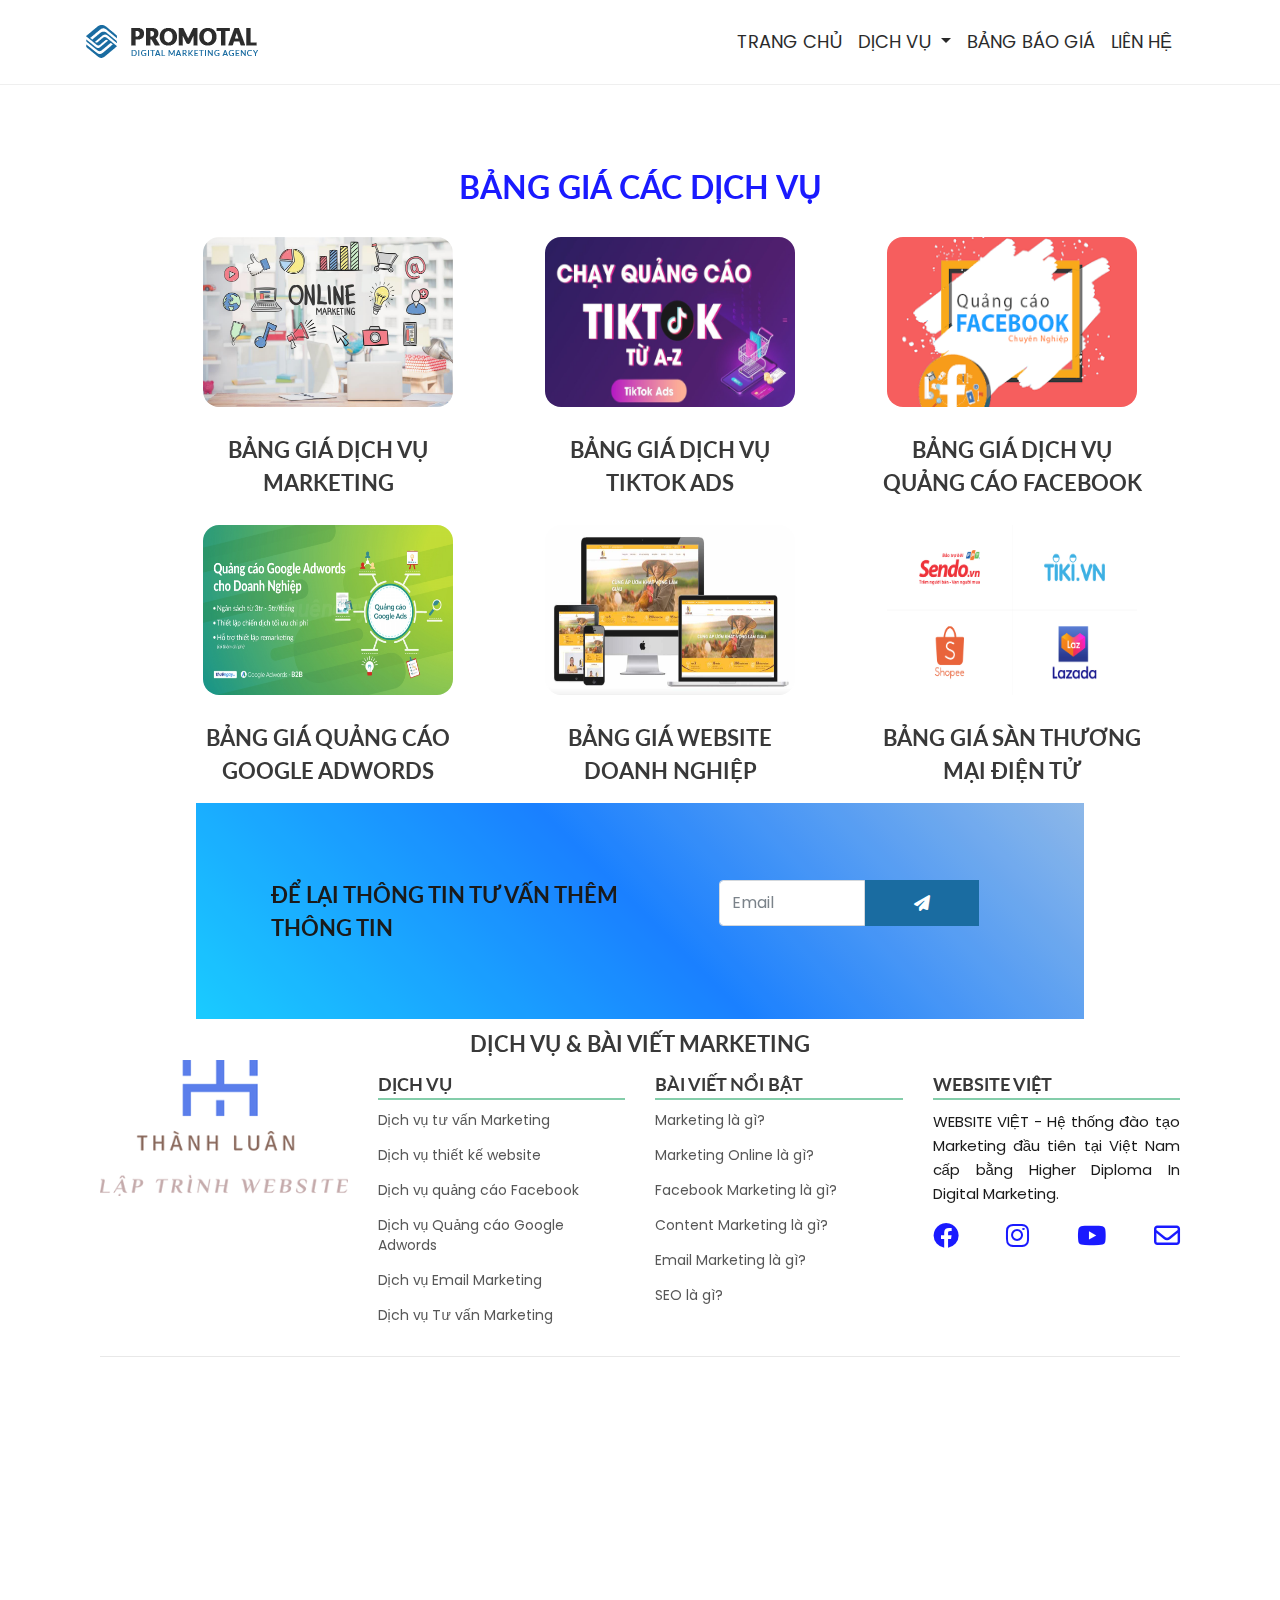
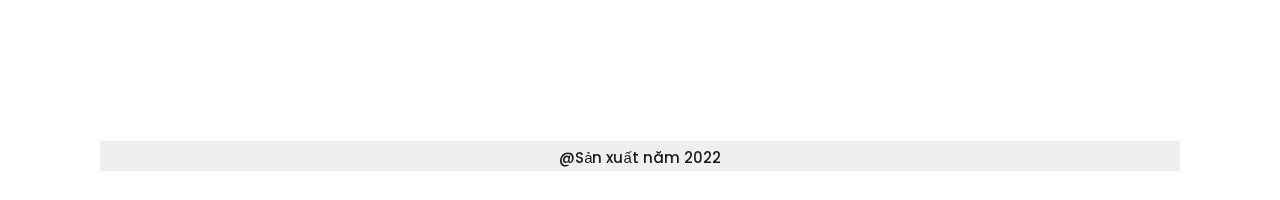
<file: themeturn.com/tf-db/promotal-intro/promotal/pricelist.html>
<!doctype html>
<html lang="en">


<!-- Mirrored from themeturn.com/tf-db/promotal-intro/promotal/service.html by HTTrack Website Copier/3.x [XR&CO'2014], Fri, 09 Dec 2022 11:04:40 GMT -->
<head>
    <!-- Required meta tags -->
    <meta charset="utf-8">
    <meta name="viewport" content="width=device-width, initial-scale=1, shrink-to-fit=no">
    <meta name="keywords" content="seo,guide,agency,marketing,digital marketing ,bootstrap,creative, resume, cv, portfolio, personal, onepage, clean, modern">
    <meta name="description" content="Digital Marketing agency">
    <meta name="author" content="Dreambuzz">


    <!-- Bootstrap CSS -->
    <link rel="stylesheet" href="assets/bootstrap/css/bootstrap.css" type="text/css">
    <!--  Icofont css  -->
    <link rel="stylesheet" href="assets/css/icofont.css" type="text/css">
    <link rel="stylesheet" href="assets/css/aos.css" type="text/css">
    <link rel="stylesheet" href="assets/css/font-awesome.css" type="text/css">
    <link rel="stylesheet" href="assets/css/animate.css" type="text/css">
    <link rel="stylesheet" href="assets/css/owl.carousel.min.css" type="text/css">
    <link rel="stylesheet" href="assets/css/owl.theme.default.min.css" type="text/css">
    <link rel="stylesheet" href="assets/css/animate.css" type="text/css">
    <link rel="stylesheet" href="./assets/css/about.css">
    <link rel="stylesheet" href="./assets/fonts/fontawesome-free-6.2.1-web/css/all.min.css" class="">
    <!--  CUSTOM STYLE  -->
    <link rel="stylesheet" href="assets/css/style.css" type="text/css">

    <title>Bảng giá dịch vụ </title>


</head>

<body>
  
    <header>
        <nav class="navbar navbar-expand-lg site-navigation fixed-top">
            <div class="container">
                <a class="navbar-brand" href="#"><img src="assets/images/logo.png" alt="logo" class="img-fluid"></a>
                <button class="navbar-toggler" type="button" data-toggle="collapse" data-target="#navbar-collapse" aria-controls="navbar-collapse" aria-expanded="false" aria-label="Toggle navigation">
                    <span class="navbar-toggler-icon"></span>
                </button>

                <div class="collapse navbar-collapse " id="navbar-collapse" style="text-transform: uppercase;
                padding: 0 15px;">
                    <ul class="navbar-nav ml-auto">
                        <li class="nav-item">
                            <a class="nav-link page-scroll" href="about.html">Trang chủ  </a>
                        </li>
                        <li class="nav-item dropdown">
                            <a class="nav-link dropdown-toggle" href="#" id="navbarDropdown" role="button" data-toggle="dropdown" aria-haspopup="true" aria-expanded="false">
                              Dịch vụ 
                            </a>
                            <div class="dropdown-menu" aria-labelledby="navbarDropdown">
                                <a class="dropdown-item" href="index.html">Dịch vụ tư vấn marketing</a>
                                <a class="dropdown-item" href="./dvthietkewebsitedoanhnghiep.html"> Dịch vụ thiết kế website doanh nghiệp  </a>
                                <a class="dropdown-item" href="./dichvufb.html"> Dịch vụ quảng cáo Facebook </a>
                                <a class="dropdown-item" href="./googleads.html">Dịch vụ quảng cáo google adwords</a>
                            </div>
                        </li>
                        
                        <li class="nav-item">
                            <a class="nav-link page-scroll" href="./pricelist.html"> Bảng báo giá  </a>
                        </li>

                      
                        <li class="nav-item">
                            <a class="nav-link page-scroll" href="contact.html"> Liên Hệ </a>
                        </li>
                    </ul>
                </div>
            </div>
        </nav>
    </header>
    <!-- MAin Navigation END    -->

    <!-- Banner STYLES  -->

    <div>
        <div>
        <div class="container">
            <div class="row">
                <div class="col-lg-12">
                    <div class="pge-content">
                        <h2>BẢNG GIÁ DỊCH VỤ MARKETING</h2>
                       
                    </div>
             </div>
             </div>
    <!-- Banner STYLES  -->
    <!-- BẢNG BÁO GIÁ  -->
  
    <section id="services">
    </section>
        
    <div class="content_item">
        <span style="text-align:center;" class="bottom__colorh3"><h2 style="margin-bottom:20px; color: blue;"> BẢNG GIÁ CÁC DỊCH VỤ </h2></span>
 
         <div class="content__img">
             <div class="content__img0">
                  <a href="./dvmkt.html"><img src="./assets/images/about/Marketingonline-la-gi.jpg" alt=" Dịch vụ marketing" class="img im1"></a>
                 <p> <h3 class="content__h3 cth1"> BẢNG GIÁ Dịch vụ Marketing</h3></p>
             </div>
             <div class="content__img0">
                 <a href="./tiktokads.html"><img src="./assets/images/about/chi-phi-chay-quang-cao-tiktok.jpg" alt="Dịch vụ Chăm só fanpage" class="img im2"></a>
             
             <p> <h3 class="content__h3 cth2"> BẢNG GIÁ Dịch vụ tiktok ads</h3></p>
             </div>
 
             <div class="content__img0">
                 <a href="./dvfb.html"><img src="./assets/images/about/dvkmt03.png" alt="Dịch vụ Chăm só fanpage" class="img im3"></a>
                 
                 <p><h3 class="content__h3 cth3">  BẢNG GIÁ Dịch vụ quảng cáo Facebook</h3></p>
                 </div>
             
         </div>
 
         <div class="content_item">
             <div class="content__img">
                 <div class="content__img0">
                     <a href="./dvgoogleads.html">
                         <img src="./assets/images/about/f1b48ebc2796b04dff0e49a36b8e88707e1039ef0.jpg" alt=" Dịch vụ marketing" class="img im4">
                     </a>
                    
                     <p> <h3 class="content__h3 cth4"> BẢNG GIÁ quảng cáo Google Adwords</h3></p>
                 </div>
                 <div class="content__img0">
                 <a href="./dvwwebsitedoanhnghiep.html">
                     <img src="./assets/images/about/thiet-ke-web-doanh-nghiep.jpg" alt="Dịch vụ Chăm só fanpage" class="img im5">
                 </a>
                     
                 <p> <h3 class="content__h3 cth5"> BẢNG GIÁ website doanh nghiệp</h3></p>
                 </div>
     
                 <div class="content__img0">
                  
                     <a href="./loading.html">
                         <img src="./assets/images/about/Logo-thuong-hieu-thuong-mai-dien-tu-vector-01.jpg" alt="Dịch vụ Chăm só fanpage" class="img im6">
                     </a>
                    
                     <p><h3 class="content__h3 cth6"> BẢNG GIÁ sàn thương mại điện tử </h3></p>
                     
                     </div>
                 
             </div>
             <div class="dlab-subscribe style-1 wow fadeInUp" data-wow-duration="2s" data-wow-delay="0.2s">
                <div class="dlab-subscribe style-1 wow fadeInUp" data-wow-duration="2s" data-wow-delay="0.2s">
                    <div class="row align-items-center" style="padding: 10px 10px;margin:0 10%;background: linear-gradient(45deg, rgb(0, 198, 255) 0%, rgb(0, 114, 255), rgb(129, 176, 230) 100%);padding: 75px 60px;">
                      <div class="col-lg-7" >
                        <h3 class="title text-uppercase" style="color:black;">Để lại thông tin tư vấn thêm thông tin </h3>
                        
                      </div>
                      <div class="col-lg-5">
                        <form class="dzSubscribe" action="#" method="post">
                          <div class="dzSubscribeMsg"></div>
                          <div class="form-group">
                            <div class="input-group"><input type="email" name="dzEmail" required="" class="form-control" placeholder="Email">
                              <div class="input-group-addon">
                                <button name="submit" value="Submit" type="submit" class="btn btn-primary fa fa-paper-plane-o"></button>
                              
            </div>
            <section id="client" class="bg-liht" style="padding:8px 0;">
                <div class="container">
                    <div class="row row__sp">
                       
                                  </div>
                                </form>
                              </div>
                            </div>
                          </div>
                        </div>
                    </div>
                    
                   
            </section>
            
                 <footer id="mainfooter" style="padding: 0 auto;">
            
                    
                    <h3 class="main__footer__h3" >DỊCH VỤ & BÀI VIẾT MARKETING</h3>
            
                    <div class="container">
                        <div class="row">
                            <div class="col-lg-3 col-sm-6">
                                
                                <div class="footer-logo">
                                    <img src="assets/images/about/logoluan.png" alt="logo" class="img-fluid" style="width:100%; height:auto;">
                                </div>
                            </div>
                            
                            <div class="col-lg-3 col-sm-6">
                                <div class="footer-menu2">
                                   
                                    <ul>
                                        <h4 class="bottom__footer" style="margin: 10px 0;"style="text-transform:uppercase;"> Dịch vụ </h4>
                                        <li><a href="./index.html">Dịch vụ tư vấn Marketing</a></li>
                                        <li><a href="./dvthietkewebsitedoanhnghiep.html">Dịch vụ thiết kế website</a></li>
                                        <li><a href="#">Dịch vụ quảng cáo Facebook</a></li>
                                        <li><a href="#">Dịch vụ Quảng cáo Google Adwords</a></li>
                                        <li><a href="#">Dịch vụ Email Marketing</a></li>
                                        <li><a href="#">Dịch vụ Tư vấn Marketing</a></li>
                                    </ul>
                                </div>
                            </div>
                            <div class="col-lg-3 col-sm-6">
                                <div class="footer-menu2">
                                    <ul>
                                        <h4 class="bottom__footer" style="margin:10px 0;" style="text-transform:uppercase;"> Bài viết nổi bật  </h4>
                                        <li><a href="#">Marketing là gì?</a></li>
                                        <li><a href="#">Marketing Online là gì?</a></li>
                                        <li><a href="#"> Facebook Marketing là gì?</a></li>
                                        <li><a href="#">Content Marketing là gì?</a></li>
                                        <li><a href="#">Email Marketing là gì?</a></li>
                                        <li><a href="#">SEO là gì?</a></li>
                                    </ul>
                                </div>
                            </div>
                            <div class="col-lg-3 col-sm-6">
                                
                                <div class="footer-menu2">
                                    
                                    <ul>
                                        <h4 class="bottom__footer" style="margin: 10px 0;" style="text-transform:uppercase;"> WEBSITE VIỆT </h4>
                                        <p style="text-align:justify; color:black;">WEBSITE VIỆT - Hệ thống đào tạo Marketing đầu tiên tại Việt Nam cấp bằng Higher Diploma In Digital Marketing.</p>
                                        <ul style="display:flex; justify-content:space-between;">
                                            <li style="font-size: 26px;"><a href="https://www.facebook.com/03666626069999.mbbank"><i class="fa-brands fa-facebook colu"></i></a></li>
                                            <li  style="font-size: 26px;"><a href="https://www.instagram.com/thluan2303/"><i class="fa-brands fa-instagram colu"></i></a></li>
                                            <li  style="font-size: 26px;"><a href="https://www.youtube.com/@thanhluanofficial7191/featured"><i class="fa-brands fa-youtube colu"></i></a></li>
                                            <li  style="font-size: 26px;"><a href=""></a><i class="fa-regular fa-envelope colu"></i></li>
                                        </ul>
                                       
                                    </ul>
                                </div>
                            
                            </div>
                        </div>
                        <hr>
                        <div class="row">
                            <div class="col-lg-6 col-sm-6">
                                <div class="footer-btm">
                                   
                                </div>
                            </div>
                            <iframe src="https://www.google.com/maps/embed?pb=!1m18!1m12!1m3!1d15002.412847951296!2d105.94386772193631!3d19.941118785558345!2m3!1f0!2f0!3f0!3m2!1i1024!2i768!4f13.1!3m3!1m2!1s0x31365d247e3f6e8b%3A0x55329103b3dac6cd!2zSMawbmcgTOG7mWMsIEjhuq11IEzhu5ljLCBUaGFuaCBIb8OhLCBWaeG7h3QgTmFt!5e0!3m2!1svi!2s!4v1670767663820!5m2!1svi!2s" width="664" height="347" style="border:0; margin: 10px 25%;" allowfullscreen="" loading="lazy" referrerpolicy="no-referrer-when-downgrade"></iframe>
                          
                        </div>
                        <div style="background-color:rgb(236, 238, 240); width: 100%; height:30px; color:black; text-align:center; padding: 5px 0;">
                            <p style="font-weight:500; padding-bottom: 30px;"> @Sản xuất năm 2022</p>
                        </div>
                    </div>
                </footer>
            </footer>
    <script src="assets/js/jquery.min.js"></script>
    <script src="assets/bootstrap/js/popper.min.js"></script>
    <script src="assets/bootstrap/js/bootstrap.min.js"></script>
    <script src="assets/js/jquery.easing.min.js"></script>
    <script src="assets/js/owl.carousel.min.js"></script>
    <script src="assets/js/custom.js"></script>
</body>


<!-- Mirrored from themeturn.com/tf-db/promotal-intro/promotal/service.html by HTTrack Website Copier/3.x [XR&CO'2014], Fri, 09 Dec 2022 11:04:40 GMT -->
</html>
</file>
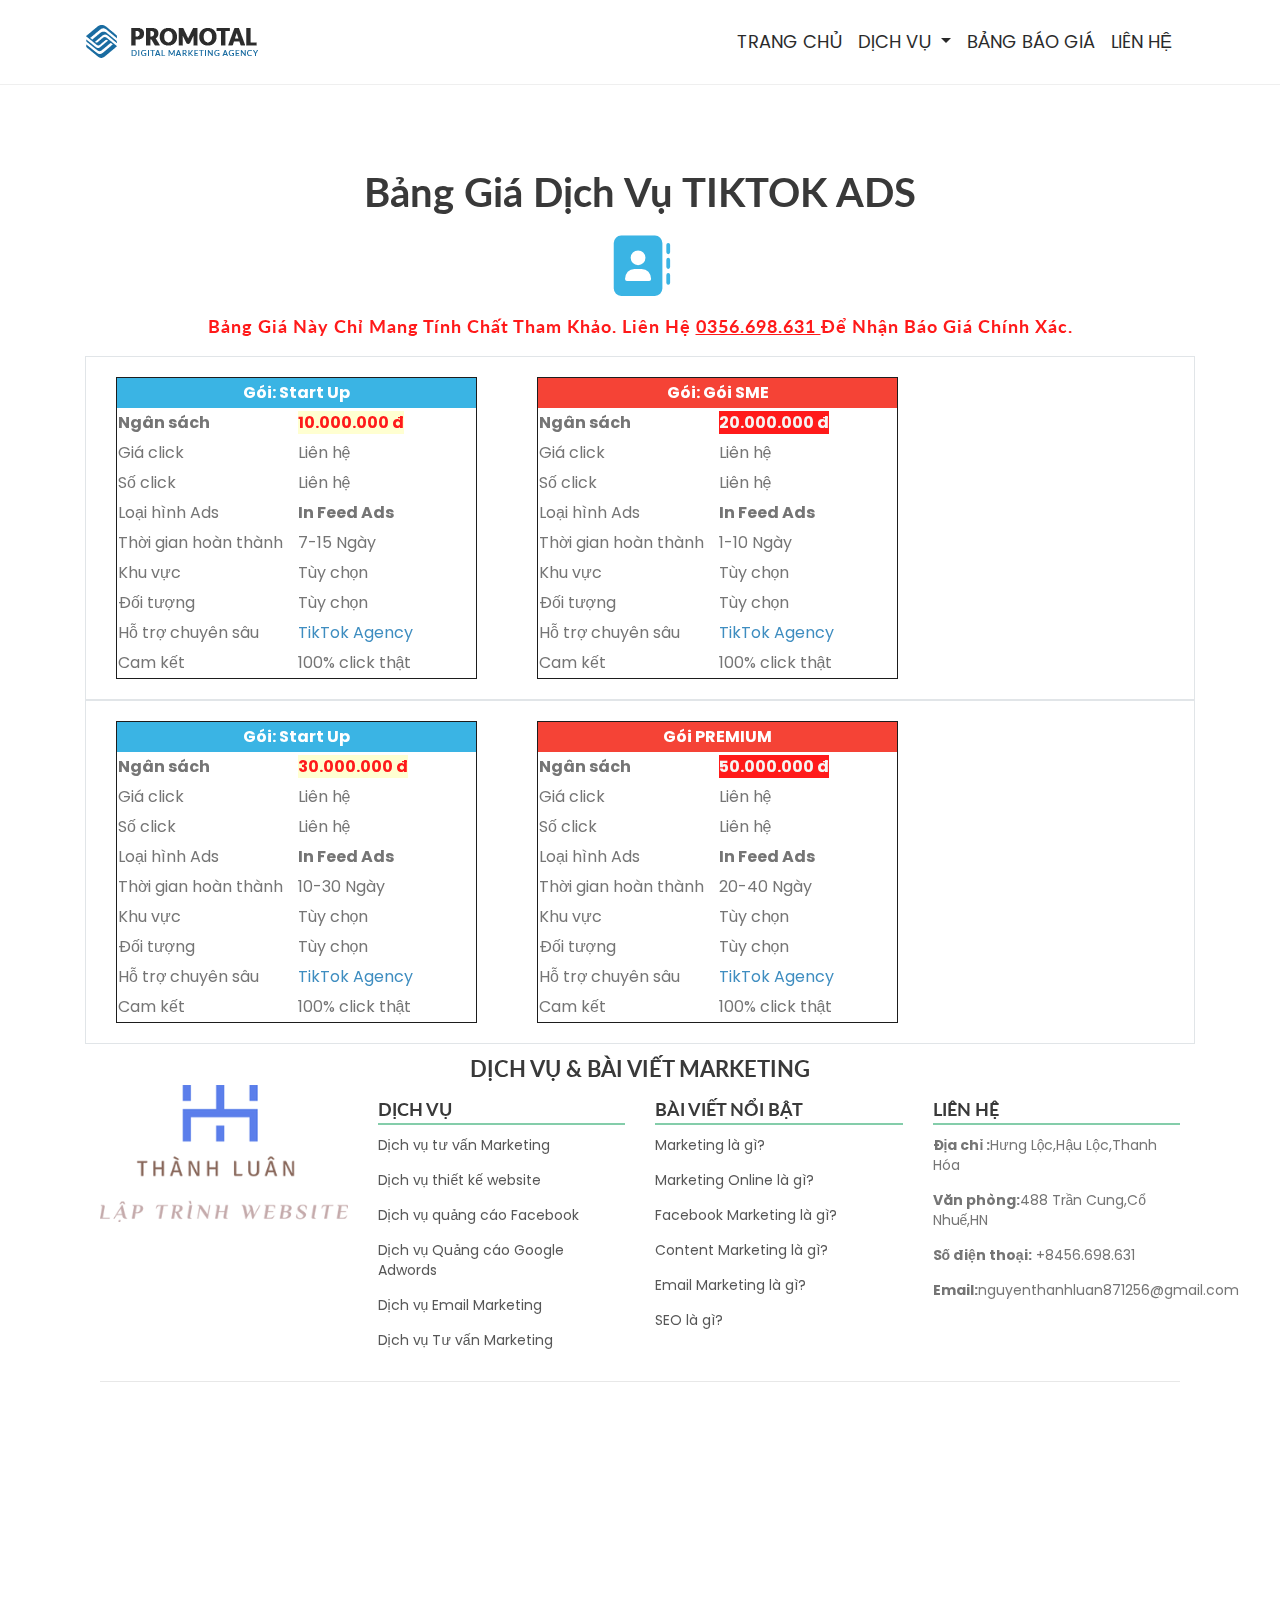
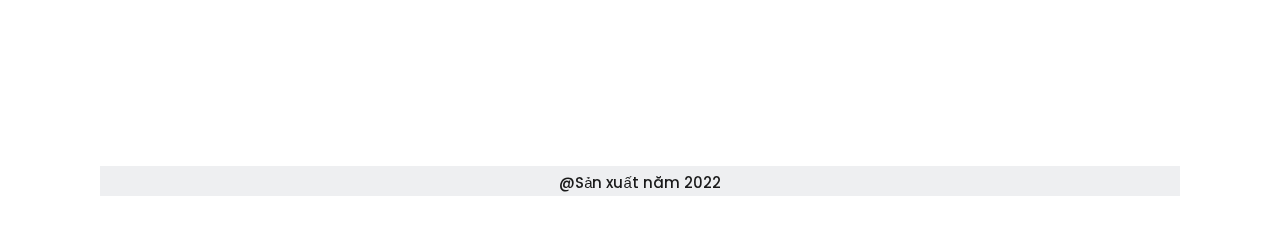
<file: themeturn.com/tf-db/promotal-intro/promotal/tiktokads.html>
<!doctype html>
<html lang="en">


<!-- Mirrored from themeturn.com/tf-db/promotal-intro/promotal/service.html by HTTrack Website Copier/3.x [XR&CO'2014], Fri, 09 Dec 2022 11:04:40 GMT -->
<head>
    <!-- Required meta tags -->
    <meta charset="utf-8">
    <meta name="viewport" content="width=device-width, initial-scale=1, shrink-to-fit=no">
    <meta name="keywords" content="seo,guide,agency,marketing,digital marketing ,bootstrap,creative, resume, cv, portfolio, personal, onepage, clean, modern">
    <meta name="description" content="Digital Marketing agency">
    <meta name="author" content="Dreambuzz">


    <!-- Bootstrap CSS -->
    <link rel="stylesheet" href="assets/bootstrap/css/bootstrap.css" type="text/css">
    <!--  Icofont css  -->
    <link rel="stylesheet" href="assets/css/icofont.css" type="text/css">
    <link rel="stylesheet" href="assets/css/aos.css" type="text/css">
    <link rel="stylesheet" href="assets/css/font-awesome.css" type="text/css">
    <link rel="stylesheet" href="assets/css/animate.css" type="text/css">
    <link rel="stylesheet" href="assets/css/owl.carousel.min.css" type="text/css">
    <link rel="stylesheet" href="assets/css/owl.theme.default.min.css" type="text/css">
    <link rel="stylesheet" href="assets/css/animate.css" type="text/css">
    <link rel="stylesheet" href="./assets/css/about.css">
    <link rel="stylesheet" href="assets/css/style.css">
    <link rel="stylesheet" href="assets/fonts/fontawesome-free-6.2.1-web/css/all.min.css">
   

    <title>Bảng giá dịch vụ tiktok ads</title>


</head>

<body>

    <header>
        <nav class="navbar navbar-expand-lg site-navigation fixed-top">
            <div class="container">
                <a class="navbar-brand" href="#"><img src="assets/images/logo.png" alt="logo" class="img-fluid"></a>
                <button class="navbar-toggler" type="button" data-toggle="collapse" data-target="#navbar-collapse" aria-controls="navbar-collapse" aria-expanded="false" aria-label="Toggle navigation">
                    <span class="fa fa-bars"></span>
                </button>

                <div class="collapse navbar-collapse " id="navbar-collapse" style="text-transform: uppercase;  padding: 0 15px;">
              
                    <ul class="navbar-nav ml-auto">
                        <li class="nav-item">
                            <a class="nav-link page-scroll" href="about.html">Trang chủ  </a>
                        </li>
                        <li class="nav-item dropdown">
                            <a class="nav-link dropdown-toggle" href="#" id="navbarDropdown" role="button" data-toggle="dropdown" aria-haspopup="true" aria-expanded="false">
                              Dịch vụ 
                            </a>
                            <div class="dropdown-menu" aria-labelledby="navbarDropdown">
                                <a class="dropdown-item" href="index.html">Dịch vụ tư vấn marketing</a>
                                <a class="dropdown-item" href="./dvthietkewebsitedoanhnghiep.html"> Dịch vụ thiết kế website doanh nghiệp  </a>
                                <a class="dropdown-item" href="./dichvufb.html"> Dịch vụ quảng cáo Facebook </a>
                                <a class="dropdown-item" href="./googleads.html">Dịch vụ quảng cáo google adwords</a>
                            </div>
                        </li>
                       
                        <li class="nav-item">
                            <a class="nav-link page-scroll" href="./pricelist.html"> Bảng báo giá  </a>
                        </li>

                      
                        <li class="nav-item">
                            <a class="nav-link page-scroll" href="contact.html"> Liên Hệ </a>
                        </li>
                    </ul>
                </div>
            </div>
        </nav>
      
    </header>
    <!-- MAin Navigation END    -->

    <!-- Banner STYLES  -->

    <div>
        <div>
        <div class="container">
            <div class="row">
                <div class="col-lg-12">
                    <div class="pge-content">
                        <h2>BẢNG GIÁ DỊCH VỤ TIKTOK ADS </h2>
                       
                    </div>
             </div>
             </div>
    <!-- Banner STYLES  -->
    <!-- BẢNG BÁO GIÁ  -->
  
    <section id="services">
    </section>
        <style>
                .contact{

    font-size: 60px;
    text-align: center;
    }
        .table_menu{

                width: 190px;
            }
            .table_menu0{

                background-color: rgb(244, 236, 123);
            }
            h1{
                text-align: center;
                margin-bottom: 20px;
            }
            .tr3{

                width: 190px;
            }

.ads{

    width:180px;
}
.border{

    display:flex;
    border:#fff;
    
}
.flex{

            margin: 20px 30px;
             border: 1px solid rgb(4, 4, 4);
            border-radius: 30px;
}
        </style>
         <h1>Bảng Giá Dịch Vụ TIKTOK ADS </h1>
         <p class="contact"> <a href="./contact.html" > <i class="fa-solid fa-address-book" style="color:#24ace1"></i></a> </p>
         <p> <h4 style="text-align:center; color:red; letter-spacing: 1px;"> Bảng giá này chỉ mang tính chất tham khảo. Liên hệ <u>  0356.698.631  </u> để nhận báo giá chính xác.</h4></p>
    <div class="border">
        <table  class="flex">
            <div class="form__ads">
                <div class="form_ads_01">
                  
                        <tbody>
                         <tr>
                          <th colspan="2" style="text-align:center;  background-color: #24ace1;; color:#fff">Gói: Start Up</th>
                         </tr>
                         <tr class="tr1">
                          <td class="ads"> <b>Ngân sách</b></td>
                          <td class="ads"><b><span style="background-color:#ffffcc; color:red">10.000.000 đ</span></b></td>
                         </tr>
                         <tr class="tr1">
                          <td class="ads">Giá click</td>
                          <td class="ads">Liên hệ</td>
                         </tr>
                         <tr class="tr3">
                          <td class="ads">Số click</td>
                          <td class="ads">Liên hệ</td>
                         </tr>
                         <tr class="tr3">
                          <td class="ads">Loại hình Ads</td>
                          <td class="ads"><b>In Feed Ads</b></td>
                         </tr>
                         <tr class="tr3">
                          <td class="ads">Thời gian hoàn thành</td>
                          <td class="ads">7-15 Ngày</td>
                         </tr>
                         <tr>
                          <td class="ads">Khu vực</td>
                          <td class="ads">Tùy chọn</td>
                         </tr>
                         <tr>
                          <td class="ads">Đối tượng</td>
                          <td class="ads">Tùy chọn</td>
                         </tr>
                         <tr>
                          <td class="ads">Hỗ trợ chuyên sâu</td>
                          <td class="ads"><span style="color:#2980b9;">TikTok Agency</span></td>
                         </tr>
                         <tr>
                          <td class="ads">Cam kết</td>
                          <td class="ads">100% click thật</td>
                         </tr>
                        </tbody>
                      
        
        
            </div>

            <!--  -->
           
            <div class="form__ads">
                <div class="form_ads_01">
                  <table class="flex">

                
                        <tbody>
                         <tr>
                          <th colspan="2" style="text-align:center;  background-color:rgba(242, 30, 15, 0.934); color:#fff">Gói: Gói SME</th>
                         </tr>
                         <tr class="tr1">
                          <td class="ads"> <b>Ngân sách</b></td>
                          <td class="ads"><b><span style="background-color: red; color:rgb(245, 243, 241)">20.000.000 đ</span></b></td>
                         </tr>
                         <tr class="tr1">
                          <td class="ads">Giá click</td>
                          <td class="ads">Liên hệ</td>
                         </tr>
                         <tr class="tr3">
                          <td class="ads">Số click</td>
                          <td class="ads">Liên hệ</td>
                         </tr>
                         <tr class="tr3">
                          <td class="ads">Loại hình Ads</td>
                          <td class="ads"><b>In Feed Ads</b></td>
                         </tr>
                         <tr class="tr3">
                          <td class="ads">Thời gian hoàn thành</td>
                          <td class="ads">1-10 Ngày</td>
                         </tr>
                         <tr>
                          <td class="ads">Khu vực</td>
                          <td class="ads">Tùy chọn</td>
                         </tr>
                         <tr>
                          <td class="ads">Đối tượng</td>
                          <td class="ads">Tùy chọn</td>
                         </tr>
                         <tr>
                          <td class="ads">Hỗ trợ chuyên sâu</td>
                          <td class="ads"><span style="color:#2980b9;">TikTok Agency</span></td>
                         </tr>
                         <tr>
                          <td class="ads">Cam kết</td>
                          <td class="ads">100% click thật</td>
                         </tr>
                        </tbody>
                      
        
                    </table>
        </table>
        </div>

        <!--  -->

        <div class="border">
            <table  class="flex">
                <div class="form__ads">
                    <div class="form_ads_01">
                      
                            <tbody>
                             <tr>
                              <th colspan="2" style="text-align:center;      background-color: #24ace1; color:#fff">Gói: Start Up</th>
                             </tr>
                             <tr class="tr1">
                              <td class="ads"> <b>Ngân sách</b></td>
                              <td class="ads"><b><span style="background-color:#ffffcc; color:red">30.000.000 đ</span></b></td>
                             </tr>
                             <tr class="tr1">
                              <td class="ads">Giá click</td>
                              <td class="ads">Liên hệ</td>
                             </tr>
                             <tr class="tr3">
                              <td class="ads">Số click</td>
                              <td class="ads">Liên hệ</td>
                             </tr>
                             <tr class="tr3">
                              <td class="ads">Loại hình Ads</td>
                              <td class="ads"><b>In Feed Ads</b></td>
                             </tr>
                             <tr class="tr3">
                              <td class="ads">Thời gian hoàn thành</td>
                              <td class="ads">10-30 Ngày</td>
                             </tr>
                             <tr>
                              <td class="ads">Khu vực</td>
                              <td class="ads">Tùy chọn</td>
                             </tr>
                             <tr>
                              <td class="ads">Đối tượng</td>
                              <td class="ads">Tùy chọn</td>
                             </tr>
                             <tr>
                              <td class="ads">Hỗ trợ chuyên sâu</td>
                              <td class="ads"><span style="color:#2980b9;">TikTok Agency</span></td>
                             </tr>
                             <tr>
                              <td class="ads">Cam kết</td>
                              <td class="ads">100% click thật</td>
                             </tr>
                            </tbody>
                          
            
            
                </div>
    
                <!--  -->
               
                <div class="form__ads">
                    <div class="form_ads_01">
                      <table class="flex">
    
                    
                            <tbody>
                             <tr>
                              <th colspan="2" style="text-align:center;  background-color:rgba(242, 30, 15, 0.934); color:#fff">Gói PREMIUM</th>
                             </tr>
                             <tr class="tr1">
                              <td class="ads"> <b>Ngân sách</b></td>
                              <td class="ads"><b><span style="background-color: red; color:rgb(245, 243, 241)">50.000.000 đ</span></b></td>
                             </tr>
                             <tr class="tr1">
                              <td class="ads">Giá click</td>
                              <td class="ads">Liên hệ</td>
                             </tr>
                             <tr class="tr3">
                              <td class="ads">Số click</td>
                              <td class="ads">Liên hệ</td>
                             </tr>
                             <tr class="tr3">
                              <td class="ads">Loại hình Ads</td>
                              <td class="ads"><b>In Feed Ads</b></td>
                             </tr>
                             <tr class="tr3">
                              <td class="ads">Thời gian hoàn thành</td>
                              <td class="ads">20-40 Ngày</td>
                             </tr>
                             <tr>
                              <td class="ads">Khu vực</td>
                              <td class="ads">Tùy chọn</td>
                             </tr>
                             <tr>
                              <td class="ads">Đối tượng</td>
                              <td class="ads">Tùy chọn</td>
                             </tr>
                             <tr>
                              <td class="ads">Hỗ trợ chuyên sâu</td>
                              <td class="ads"><span style="color:#2980b9;">TikTok Agency</span></td>
                             </tr>
                             <tr>
                              <td class="ads">Cam kết</td>
                              <td class="ads">100% click thật</td>
                             </tr>
                            </tbody>
                          
            
                        </table>
            </table>
            </div>
            <footer id="mainfooter" style="padding: 0 auto;">

        
                <h3 class="main__footer__h3" >DỊCH VỤ & BÀI VIẾT MARKETING</h3>
        
                <div class="container">
                    <div class="row">
                        <div class="col-lg-3 col-sm-6">
                            
                            <div class="footer-logo">
                                <img src="assets/images/about/logoluan.png" alt="logo" class="img-fluid" style="width:100%; height:auto;">
                            </div>
                        </div>
                        
                        <div class="col-lg-3 col-sm-6">
                            <div class="footer-menu2">
                               
                                <ul>
                                    <h4 class="bottom__footer" style="margin: 10px 0;"style="text-transform:uppercase;"> Dịch vụ </h4>
                                    <li><a href="./index.html">Dịch vụ tư vấn Marketing</a></li>
                                    <li><a href="./dvthietkewebsitedoanhnghiep.html">Dịch vụ thiết kế website</a></li>
                                    <li><a href="#">Dịch vụ quảng cáo Facebook</a></li>
                                    <li><a href="#">Dịch vụ Quảng cáo Google Adwords</a></li>
                                    <li><a href="#">Dịch vụ Email Marketing</a></li>
                                    <li><a href="#">Dịch vụ Tư vấn Marketing</a></li>
                                </ul>
                            </div>
                        </div>
                        <div class="col-lg-3 col-sm-6">
                            <div class="footer-menu2">
                                <ul>
                                    <h4 class="bottom__footer" style="margin:10px 0;" style="text-transform:uppercase;"> Bài viết nổi bật  </h4>
                                    <li><a href="#">Marketing là gì?</a></li>
                                    <li><a href="#">Marketing Online là gì?</a></li>
                                    <li><a href="#"> Facebook Marketing là gì?</a></li>
                                    <li><a href="#">Content Marketing là gì?</a></li>
                                    <li><a href="#">Email Marketing là gì?</a></li>
                                    <li><a href="#">SEO là gì?</a></li>
                                </ul>
                            </div>
                        </div>
                        <div class="col-lg-3 col-sm-6">
                            
                            <div class="footer-menu2">
                                
                                <ul>
                                    <h4 class="bottom__footer" style="margin: 10px 0;" style="text-transform:uppercase;"> Liên hệ </h4>
                                    <li> <b> Địa chỉ :</b>Hưng Lộc,Hậu Lộc,Thanh Hóa</li>
                                    <li><b> Văn phòng:</b>488 Trần Cung,Cổ Nhuế,HN</li>
                                    <li><b> Số điện thoại:</b> +8456.698.631</li>
                                    <li> <b>Email:</b>nguyenthanhluan871256@gmail.com </li>
                                   
                                </ul>
                            </div>
                        
                        </div>
                    </div>
                    <hr>
                    <div class="row">
                        <div class="col-lg-6 col-sm-6">
                            <div class="footer-btm">
                               
                            </div>
                        </div>
                        <iframe src="https://www.google.com/maps/embed?pb=!1m18!1m12!1m3!1d15002.412847951296!2d105.94386772193631!3d19.941118785558345!2m3!1f0!2f0!3f0!3m2!1i1024!2i768!4f13.1!3m3!1m2!1s0x31365d247e3f6e8b%3A0x55329103b3dac6cd!2zSMawbmcgTOG7mWMsIEjhuq11IEzhu5ljLCBUaGFuaCBIb8OhLCBWaeG7h3QgTmFt!5e0!3m2!1svi!2s!4v1670767663820!5m2!1svi!2s" width="664" height="347" style="border:0; margin: 10px 25%;" allowfullscreen="" loading="lazy" referrerpolicy="no-referrer-when-downgrade"></iframe>
                      
                    </div>
                    <div style="background-color:rgb(236, 238, 240); width: 100%; height:30px; color:black; text-align:center; padding: 5px 0;">
                        <p style="font-weight:500; padding-bottom: 30px;"> @Sản xuất năm 2022</p>
                    </div>
                </div>
            </footer>
    </div>

    <script src="assets/js/jquery.min.js"></script>
    <script src="assets/bootstrap/js/popper.min.js"></script>
    <script src="assets/bootstrap/js/bootstrap.min.js"></script>
    <script src="assets/js/jquery.easing.min.js"></script>
    <script src="assets/js/owl.carousel.min.js"></script>
    <script src="assets/js/custom.js"></script>
</body>


<!-- Mirrored from themeturn.com/tf-db/promotal-intro/promotal/service.html by HTTrack Website Copier/3.x [XR&CO'2014], Fri, 09 Dec 2022 11:04:40 GMT -->
</html>
</file>
<file: themeturn.com/tf-db/promotal-intro/promotal/assets/css/icofont.css>
/**
 * @package IcoFont by ThemeHunt - https://themehunt.com
 * @version 1.0.0 Beta
 * @author IcoFont http://icofont.com
 * @copyright Copyright (c) 2018 IcoFont
 * @license - http://icofont.com/license/
*/

@font-face {
    font-family: 'icofont';
    src: url('../fonts/icofont7858.eot?v=1.0.0-beta');
    src: url('../fonts/icofont7858.eot?v=1.0.0-beta#iefix') format('embedded-opentype'),
    url('../fonts/icofont7858.ttf?v=1.0.0-beta') format('truetype'),
    url('../fonts/icofont7858.woff?v=1.0.0-beta') format('woff'),
    url('../fonts/icofont7858.svg?v=1.0.0-beta#icofont') format('svg');
    font-weight: normal;
    font-style: normal;
}

.icofont {
    font-family: 'IcoFont' !important;
    speak: none;
    font-style: normal;
    font-weight: normal;
    font-variant: normal;
    text-transform: none;
    line-height: 1;

    /* Better Font Rendering =========== */
    -webkit-font-smoothing: antialiased;
    -moz-osx-font-smoothing: grayscale;
}

.icofont-angry-monster:before {
	content: "\e901";
}
.icofont-bathtub:before {
	content: "\e902";
}
.icofont-bird-wings:before {
	content: "\e903";
}
.icofont-bow:before {
	content: "\e904";
}
.icofont-brain-alt:before {
	content: "\e905";
}
.icofont-butterfly-alt:before {
	content: "\e906";
}
.icofont-castle:before {
	content: "\e907";
}
.icofont-circuit:before {
	content: "\e908";
}
.icofont-dart:before {
	content: "\e909";
}
.icofont-dice-alt:before {
	content: "\e90a";
}
.icofont-disability-race:before {
	content: "\e90b";
}
.icofont-diving-goggle:before {
	content: "\e90c";
}
.icofont-fire-alt:before {
	content: "\e90d";
}
.icofont-flame-torch:before {
	content: "\e90e";
}
.icofont-flora-flower:before {
	content: "\e90f";
}
.icofont-flora:before {
	content: "\e910";
}
.icofont-gift-box:before {
	content: "\e911";
}
.icofont-halloween-pumpkin:before {
	content: "\e912";
}
.icofont-hand-power:before {
	content: "\e913";
}
.icofont-hand-thunder:before {
	content: "\e914";
}
.icofont-king-crown:before {
	content: "\e915";
}
.icofont-king-monster:before {
	content: "\e916";
}
.icofont-love:before {
	content: "\e917";
}
.icofont-magician-hat:before {
	content: "\e918";
}
.icofont-native-american:before {
	content: "\e919";
}
.icofont-open-eye:before {
	content: "\e91a";
}
.icofont-owl-look:before {
	content: "\e91b";
}
.icofont-phoenix:before {
	content: "\e91c";
}
.icofont-queen-crown:before {
	content: "\e91d";
}
.icofont-robot-face:before {
	content: "\e91e";
}
.icofont-sand-clock:before {
	content: "\e91f";
}
.icofont-shield-alt:before {
	content: "\e920";
}
.icofont-ship-wheel:before {
	content: "\e921";
}
.icofont-skull-danger:before {
	content: "\e922";
}
.icofont-skull-face:before {
	content: "\e923";
}
.icofont-snail:before {
	content: "\e924";
}
.icofont-snow-alt:before {
	content: "\e925";
}
.icofont-snow-flake:before {
	content: "\e926";
}
.icofont-snowmobile:before {
	content: "\e927";
}
.icofont-space-shuttle:before {
	content: "\e928";
}
.icofont-star-shape:before {
	content: "\e929";
}
.icofont-swirl:before {
	content: "\e92a";
}
.icofont-tattoo-wing:before {
	content: "\e92b";
}
.icofont-throne:before {
	content: "\e92c";
}
.icofont-touch:before {
	content: "\e92d";
}
.icofont-tree-alt:before {
	content: "\e92e";
}
.icofont-triangle:before {
	content: "\e92f";
}
.icofont-unity-hand:before {
	content: "\e930";
}
.icofont-weed:before {
	content: "\e931";
}
.icofont-woman-bird:before {
	content: "\e932";
}
.icofont-animal-bat:before {
	content: "\e933";
}
.icofont-animal-bear-tracks:before {
	content: "\e934";
}
.icofont-animal-bear:before {
	content: "\e935";
}
.icofont-animal-bird-alt:before {
	content: "\e936";
}
.icofont-animal-bird:before {
	content: "\e937";
}
.icofont-animal-bone:before {
	content: "\e938";
}
.icofont-animal-bull:before {
	content: "\e939";
}
.icofont-animal-camel-alt:before {
	content: "\e93a";
}
.icofont-animal-camel-head:before {
	content: "\e93b";
}
.icofont-animal-camel:before {
	content: "\e93c";
}
.icofont-animal-cat-alt-1:before {
	content: "\e93d";
}
.icofont-animal-cat-alt-2:before {
	content: "\e93e";
}
.icofont-animal-cat-alt-3:before {
	content: "\e93f";
}
.icofont-animal-cat-alt-4:before {
	content: "\e940";
}
.icofont-animal-cat-with-dog:before {
	content: "\e941";
}
.icofont-animal-cat:before {
	content: "\e942";
}
.icofont-animal-cow-head:before {
	content: "\e943";
}
.icofont-animal-cow:before {
	content: "\e944";
}
.icofont-animal-crab:before {
	content: "\e945";
}
.icofont-animal-crocodile:before {
	content: "\e946";
}
.icofont-animal-deer-head:before {
	content: "\e947";
}
.icofont-animal-dog-alt:before {
	content: "\e948";
}
.icofont-animal-dog-barking:before {
	content: "\e949";
}
.icofont-animal-dog:before {
	content: "\e94a";
}
.icofont-animal-dolphin:before {
	content: "\e94b";
}
.icofont-animal-duck-tracks:before {
	content: "\e94c";
}
.icofont-animal-eagle-head:before {
	content: "\e94d";
}
.icofont-animal-eaten-fish:before {
	content: "\e94e";
}
.icofont-animal-elephant-alt:before {
	content: "\e94f";
}
.icofont-animal-elephant-head-alt:before {
	content: "\e950";
}
.icofont-animal-elephant-head:before {
	content: "\e951";
}
.icofont-animal-elephant:before {
	content: "\e952";
}
.icofont-animal-elk:before {
	content: "\e953";
}
.icofont-animal-fish-alt-1:before {
	content: "\e954";
}
.icofont-animal-fish-alt-2:before {
	content: "\e955";
}
.icofont-animal-fish-alt-3:before {
	content: "\e956";
}
.icofont-animal-fish-alt-4:before {
	content: "\e957";
}
.icofont-animal-fish:before {
	content: "\e958";
}
.icofont-animal-fox-alt:before {
	content: "\e959";
}
.icofont-animal-fox:before {
	content: "\e95a";
}
.icofont-animal-frog-tracks:before {
	content: "\e95b";
}
.icofont-animal-frog:before {
	content: "\e95c";
}
.icofont-animal-froggy:before {
	content: "\e95d";
}
.icofont-animal-giraffe-alt:before {
	content: "\e95e";
}
.icofont-animal-giraffe:before {
	content: "\e95f";
}
.icofont-animal-goat-head-alt-1:before {
	content: "\e960";
}
.icofont-animal-goat-head-alt-2:before {
	content: "\e961";
}
.icofont-animal-goat-head:before {
	content: "\e962";
}
.icofont-animal-gorilla:before {
	content: "\e963";
}
.icofont-animal-hen-tracks:before {
	content: "\e964";
}
.icofont-animal-horse-head-alt-1:before {
	content: "\e965";
}
.icofont-animal-horse-head-alt-2:before {
	content: "\e966";
}
.icofont-animal-horse-head:before {
	content: "\e967";
}
.icofont-animal-horse-tracks:before {
	content: "\e968";
}
.icofont-animal-jellyfish:before {
	content: "\e969";
}
.icofont-animal-kangaroo:before {
	content: "\e96a";
}
.icofont-animal-lemur:before {
	content: "\e96b";
}
.icofont-animal-lion-alt:before {
	content: "\e96c";
}
.icofont-animal-lion-head-alt:before {
	content: "\e96d";
}
.icofont-animal-lion-head:before {
	content: "\e96e";
}
.icofont-animal-lion:before {
	content: "\e96f";
}
.icofont-animal-monkey-alt-1:before {
	content: "\e970";
}
.icofont-animal-monkey-alt-2:before {
	content: "\e971";
}
.icofont-animal-monkey-alt-3:before {
	content: "\e972";
}
.icofont-animal-monkey:before {
	content: "\e973";
}
.icofont-animal-octopus-alt:before {
	content: "\e974";
}
.icofont-animal-octopus:before {
	content: "\e975";
}
.icofont-animal-owl:before {
	content: "\e976";
}
.icofont-animal-panda-alt:before {
	content: "\e977";
}
.icofont-animal-panda:before {
	content: "\e978";
}
.icofont-animal-panther:before {
	content: "\e979";
}
.icofont-animal-parrot-lip:before {
	content: "\e97a";
}
.icofont-animal-parrot:before {
	content: "\e97b";
}
.icofont-animal-paw:before {
	content: "\e97c";
}
.icofont-animal-pelican:before {
	content: "\e97d";
}
.icofont-animal-penguin:before {
	content: "\e97e";
}
.icofont-animal-pig-alt:before {
	content: "\e97f";
}
.icofont-animal-pig:before {
	content: "\e980";
}
.icofont-animal-pigeon-alt:before {
	content: "\e981";
}
.icofont-animal-pigeon:before {
	content: "\e982";
}
.icofont-animal-pigeons:before {
	content: "\e983";
}
.icofont-animal-rabbit-running:before {
	content: "\e984";
}
.icofont-animal-rat-alt:before {
	content: "\e985";
}
.icofont-animal-rhino-head:before {
	content: "\e986";
}
.icofont-animal-rhino:before {
	content: "\e987";
}
.icofont-animal-rooster:before {
	content: "\e988";
}
.icofont-animal-seahorse:before {
	content: "\e989";
}
.icofont-animal-seal:before {
	content: "\e98a";
}
.icofont-animal-shrimp:before {
	content: "\e98b";
}
.icofont-animal-snail-alt-1:before {
	content: "\e98c";
}
.icofont-animal-snail-alt-2:before {
	content: "\e98d";
}
.icofont-animal-snail:before {
	content: "\e98e";
}
.icofont-animal-snake:before {
	content: "\e98f";
}
.icofont-animal-squid:before {
	content: "\e990";
}
.icofont-animal-squirrel:before {
	content: "\e991";
}
.icofont-animal-tiger-alt:before {
	content: "\e992";
}
.icofont-animal-tiger:before {
	content: "\e993";
}
.icofont-animal-turtle:before {
	content: "\e994";
}
.icofont-animal-whale:before {
	content: "\e995";
}
.icofont-animal-woodpecker:before {
	content: "\e996";
}
.icofont-animal-zebra:before {
	content: "\e997";
}
.icofont-brand-acer:before {
	content: "\e998";
}
.icofont-brand-adidas:before {
	content: "\e999";
}
.icofont-brand-adobe:before {
	content: "\e99a";
}
.icofont-brand-air-new-zealand:before {
	content: "\e99b";
}
.icofont-brand-airbnb:before {
	content: "\e99c";
}
.icofont-brand-aircell:before {
	content: "\e99d";
}
.icofont-brand-airtel:before {
	content: "\e99e";
}
.icofont-brand-alcatel:before {
	content: "\e99f";
}
.icofont-brand-alibaba:before {
	content: "\e9a0";
}
.icofont-brand-aliexpress:before {
	content: "\e9a1";
}
.icofont-brand-alipay:before {
	content: "\e9a2";
}
.icofont-brand-amazon:before {
	content: "\e9a3";
}
.icofont-brand-amd:before {
	content: "\e9a4";
}
.icofont-brand-american-airlines:before {
	content: "\e9a5";
}
.icofont-brand-android-robot:before {
	content: "\e9a6";
}
.icofont-brand-android:before {
	content: "\e9a7";
}
.icofont-brand-aol:before {
	content: "\e9a8";
}
.icofont-brand-apple:before {
	content: "\e9a9";
}
.icofont-brand-appstore:before {
	content: "\e9aa";
}
.icofont-brand-asus:before {
	content: "\e9ab";
}
.icofont-brand-ati:before {
	content: "\e9ac";
}
.icofont-brand-att:before {
	content: "\e9ad";
}
.icofont-brand-audi:before {
	content: "\e9ae";
}
.icofont-brand-axiata:before {
	content: "\e9af";
}
.icofont-brand-bada:before {
	content: "\e9b0";
}
.icofont-brand-bbc:before {
	content: "\e9b1";
}
.icofont-brand-bing:before {
	content: "\e9b2";
}
.icofont-brand-blackberry:before {
	content: "\e9b3";
}
.icofont-brand-bmw:before {
	content: "\e9b4";
}
.icofont-brand-box:before {
	content: "\e9b5";
}
.icofont-brand-burger-king:before {
	content: "\e9b6";
}
.icofont-brand-business-insider:before {
	content: "\e9b7";
}
.icofont-brand-buzzfeed:before {
	content: "\e9b8";
}
.icofont-brand-cannon:before {
	content: "\e9b9";
}
.icofont-brand-casio:before {
	content: "\e9ba";
}
.icofont-brand-china-mobile:before {
	content: "\e9bb";
}
.icofont-brand-china-telecom:before {
	content: "\e9bc";
}
.icofont-brand-china-unicom:before {
	content: "\e9bd";
}
.icofont-brand-cisco:before {
	content: "\e9be";
}
.icofont-brand-citibank:before {
	content: "\e9bf";
}
.icofont-brand-cnet:before {
	content: "\e9c0";
}
.icofont-brand-cnn:before {
	content: "\e9c1";
}
.icofont-brand-cocal-cola:before {
	content: "\e9c2";
}
.icofont-brand-compaq:before {
	content: "\e9c3";
}
.icofont-brand-copy:before {
	content: "\e9c4";
}
.icofont-brand-debian:before {
	content: "\e9c5";
}
.icofont-brand-delicious:before {
	content: "\e9c6";
}
.icofont-brand-dell:before {
	content: "\e9c7";
}
.icofont-brand-designbump:before {
	content: "\e9c8";
}
.icofont-brand-designfloat:before {
	content: "\e9c9";
}
.icofont-brand-disney:before {
	content: "\e9ca";
}
.icofont-brand-dodge:before {
	content: "\e9cb";
}
.icofont-brand-dove:before {
	content: "\e9cc";
}
.icofont-brand-ebay:before {
	content: "\e9cd";
}
.icofont-brand-eleven:before {
	content: "\e9ce";
}
.icofont-brand-emirates:before {
	content: "\e9cf";
}
.icofont-brand-espn:before {
	content: "\e9d0";
}
.icofont-brand-etihad-airways:before {
	content: "\e9d1";
}
.icofont-brand-etisalat:before {
	content: "\e9d2";
}
.icofont-brand-etsy:before {
	content: "\e9d3";
}
.icofont-brand-facebook:before {
	content: "\e9d4";
}
.icofont-brand-fastrack:before {
	content: "\e9d5";
}
.icofont-brand-fedex:before {
	content: "\e9d6";
}
.icofont-brand-ferrari:before {
	content: "\e9d7";
}
.icofont-brand-fitbit:before {
	content: "\e9d8";
}
.icofont-brand-flikr:before {
	content: "\e9d9";
}
.icofont-brand-forbes:before {
	content: "\e9da";
}
.icofont-brand-foursquare:before {
	content: "\e9db";
}
.icofont-brand-fox:before {
	content: "\e9dc";
}
.icofont-brand-foxconn:before {
	content: "\e9dd";
}
.icofont-brand-fujitsu:before {
	content: "\e9de";
}
.icofont-brand-general-electric:before {
	content: "\e9df";
}
.icofont-brand-gillette:before {
	content: "\e9e0";
}
.icofont-brand-gizmodo:before {
	content: "\e9e1";
}
.icofont-brand-gnome:before {
	content: "\e9e2";
}
.icofont-brand-google:before {
	content: "\e9e3";
}
.icofont-brand-gopro:before {
	content: "\e9e4";
}
.icofont-brand-gucci:before {
	content: "\e9e5";
}
.icofont-brand-hallmark:before {
	content: "\e9e6";
}
.icofont-brand-hi5:before {
	content: "\e9e7";
}
.icofont-brand-honda:before {
	content: "\e9e8";
}
.icofont-brand-hp:before {
	content: "\e9e9";
}
.icofont-brand-hsbc:before {
	content: "\e9ea";
}
.icofont-brand-htc:before {
	content: "\e9eb";
}
.icofont-brand-huawei:before {
	content: "\e9ec";
}
.icofont-brand-hulu:before {
	content: "\e9ed";
}
.icofont-brand-hyundai:before {
	content: "\e9ee";
}
.icofont-brand-ibm:before {
	content: "\e9ef";
}
.icofont-brand-icofont:before {
	content: "\e9f0";
}
.icofont-brand-icq:before {
	content: "\e9f1";
}
.icofont-brand-ikea:before {
	content: "\e9f2";
}
.icofont-brand-imdb:before {
	content: "\e9f3";
}
.icofont-brand-indiegogo:before {
	content: "\e9f4";
}
.icofont-brand-intel:before {
	content: "\e9f5";
}
.icofont-brand-ipair:before {
	content: "\e9f6";
}
.icofont-brand-jaguar:before {
	content: "\e9f7";
}
.icofont-brand-java:before {
	content: "\e9f8";
}
.icofont-brand-joomshaper:before {
	content: "\e9f9";
}
.icofont-brand-kickstarter:before {
	content: "\e9fa";
}
.icofont-brand-kik:before {
	content: "\e9fb";
}
.icofont-brand-lastfm:before {
	content: "\e9fc";
}
.icofont-brand-lego:before {
	content: "\e9fd";
}
.icofont-brand-lenovo:before {
	content: "\e9fe";
}
.icofont-brand-levis:before {
	content: "\e9ff";
}
.icofont-brand-lexus:before {
	content: "\ea00";
}
.icofont-brand-lg:before {
	content: "\ea01";
}
.icofont-brand-life-hacker:before {
	content: "\ea02";
}
.icofont-brand-line-messenger:before {
	content: "\ea03";
}
.icofont-brand-linkedin:before {
	content: "\ea04";
}
.icofont-brand-linux-mint:before {
	content: "\ea05";
}
.icofont-brand-linux:before {
	content: "\ea06";
}
.icofont-brand-lionix:before {
	content: "\ea07";
}
.icofont-brand-live-messenger:before {
	content: "\ea08";
}
.icofont-brand-loreal:before {
	content: "\ea09";
}
.icofont-brand-louis-vuitton:before {
	content: "\ea0a";
}
.icofont-brand-mac-os:before {
	content: "\ea0b";
}
.icofont-brand-marvel-app:before {
	content: "\ea0c";
}
.icofont-brand-mashable:before {
	content: "\ea0d";
}
.icofont-brand-mazda:before {
	content: "\ea0e";
}
.icofont-brand-mcdonals:before {
	content: "\ea0f";
}
.icofont-brand-mercedes:before {
	content: "\ea10";
}
.icofont-brand-micromax:before {
	content: "\ea11";
}
.icofont-brand-microsoft:before {
	content: "\ea12";
}
.icofont-brand-mobileme:before {
	content: "\ea13";
}
.icofont-brand-mobily:before {
	content: "\ea14";
}
.icofont-brand-motorola:before {
	content: "\ea15";
}
.icofont-brand-msi:before {
	content: "\ea16";
}
.icofont-brand-mts:before {
	content: "\ea17";
}
.icofont-brand-myspace:before {
	content: "\ea18";
}
.icofont-brand-mytv:before {
	content: "\ea19";
}
.icofont-brand-nasa:before {
	content: "\ea1a";
}
.icofont-brand-natgeo:before {
	content: "\ea1b";
}
.icofont-brand-nbc:before {
	content: "\ea1c";
}
.icofont-brand-nescafe:before {
	content: "\ea1d";
}
.icofont-brand-nestle:before {
	content: "\ea1e";
}
.icofont-brand-netflix:before {
	content: "\ea1f";
}
.icofont-brand-nexus:before {
	content: "\ea20";
}
.icofont-brand-nike:before {
	content: "\ea21";
}
.icofont-brand-nokia:before {
	content: "\ea22";
}
.icofont-brand-nvidia:before {
	content: "\ea23";
}
.icofont-brand-omega:before {
	content: "\ea24";
}
.icofont-brand-opensuse:before {
	content: "\ea25";
}
.icofont-brand-oracle:before {
	content: "\ea26";
}
.icofont-brand-panasonic:before {
	content: "\ea27";
}
.icofont-brand-paypal:before {
	content: "\ea28";
}
.icofont-brand-pepsi:before {
	content: "\ea29";
}
.icofont-brand-philips:before {
	content: "\ea2a";
}
.icofont-brand-pizza-hut:before {
	content: "\ea2b";
}
.icofont-brand-playstation:before {
	content: "\ea2c";
}
.icofont-brand-puma:before {
	content: "\ea2d";
}
.icofont-brand-qatar-air:before {
	content: "\ea2e";
}
.icofont-brand-qvc:before {
	content: "\ea2f";
}
.icofont-brand-readernaut:before {
	content: "\ea30";
}
.icofont-brand-redbull:before {
	content: "\ea31";
}
.icofont-brand-reebok:before {
	content: "\ea32";
}
.icofont-brand-reuters:before {
	content: "\ea33";
}
.icofont-brand-samsung:before {
	content: "\ea34";
}
.icofont-brand-sap:before {
	content: "\ea35";
}
.icofont-brand-saudia-airlines:before {
	content: "\ea36";
}
.icofont-brand-scribd:before {
	content: "\ea37";
}
.icofont-brand-shell:before {
	content: "\ea38";
}
.icofont-brand-siemens:before {
	content: "\ea39";
}
.icofont-brand-sk-telecom:before {
	content: "\ea3a";
}
.icofont-brand-slideshare:before {
	content: "\ea3b";
}
.icofont-brand-smashing-magazine:before {
	content: "\ea3c";
}
.icofont-brand-snapchat:before {
	content: "\ea3d";
}
.icofont-brand-sony-ericsson:before {
	content: "\ea3e";
}
.icofont-brand-sony:before {
	content: "\ea3f";
}
.icofont-brand-soundcloud:before {
	content: "\ea40";
}
.icofont-brand-sprint:before {
	content: "\ea41";
}
.icofont-brand-squidoo:before {
	content: "\ea42";
}
.icofont-brand-starbucks:before {
	content: "\ea43";
}
.icofont-brand-stc:before {
	content: "\ea44";
}
.icofont-brand-steam:before {
	content: "\ea45";
}
.icofont-brand-suzuki:before {
	content: "\ea46";
}
.icofont-brand-symbian:before {
	content: "\ea47";
}
.icofont-brand-t-mobile:before {
	content: "\ea48";
}
.icofont-brand-tango:before {
	content: "\ea49";
}
.icofont-brand-target:before {
	content: "\ea4a";
}
.icofont-brand-tata-indicom:before {
	content: "\ea4b";
}
.icofont-brand-techcrunch:before {
	content: "\ea4c";
}
.icofont-brand-telenor:before {
	content: "\ea4d";
}
.icofont-brand-teliasonera:before {
	content: "\ea4e";
}
.icofont-brand-tesla:before {
	content: "\ea4f";
}
.icofont-brand-the-verge:before {
	content: "\ea50";
}
.icofont-brand-thenextweb:before {
	content: "\ea51";
}
.icofont-brand-toshiba:before {
	content: "\ea52";
}
.icofont-brand-toyota:before {
	content: "\ea53";
}
.icofont-brand-tribenet:before {
	content: "\ea54";
}
.icofont-brand-ubuntu:before {
	content: "\ea55";
}
.icofont-brand-unilever:before {
	content: "\ea56";
}
.icofont-brand-vaio:before {
	content: "\ea57";
}
.icofont-brand-verizon:before {
	content: "\ea58";
}
.icofont-brand-viber:before {
	content: "\ea59";
}
.icofont-brand-vodafone:before {
	content: "\ea5a";
}
.icofont-brand-volkswagen:before {
	content: "\ea5b";
}
.icofont-brand-walmart:before {
	content: "\ea5c";
}
.icofont-brand-warnerbros:before {
	content: "\ea5d";
}
.icofont-brand-whatsapp:before {
	content: "\ea5e";
}
.icofont-brand-wikipedia:before {
	content: "\ea5f";
}
.icofont-brand-windows:before {
	content: "\ea60";
}
.icofont-brand-wire:before {
	content: "\ea61";
}
.icofont-brand-yahoobuzz:before {
	content: "\ea62";
}
.icofont-brand-yamaha:before {
	content: "\ea63";
}
.icofont-brand-youtube:before {
	content: "\ea64";
}
.icofont-brand-zain:before {
	content: "\ea65";
}
.icofont-bank-alt:before {
	content: "\ea66";
}
.icofont-barcode:before {
	content: "\ea67";
}
.icofont-basket:before {
	content: "\ea68";
}
.icofont-bill-alt:before {
	content: "\ea69";
}
.icofont-billboard:before {
	content: "\ea6a";
}
.icofont-briefcase-alt-1:before {
	content: "\ea6b";
}
.icofont-briefcase-alt-2:before {
	content: "\ea6c";
}
.icofont-building-alt:before {
	content: "\ea6d";
}
.icofont-businessman:before {
	content: "\ea6e";
}
.icofont-businesswoman:before {
	content: "\ea6f";
}
.icofont-cart-alt:before {
	content: "\ea70";
}
.icofont-chair:before {
	content: "\ea71";
}
.icofont-clip:before {
	content: "\ea72";
}
.icofont-coins:before {
	content: "\ea73";
}
.icofont-company:before {
	content: "\ea74";
}
.icofont-contact-add:before {
	content: "\ea75";
}
.icofont-deal:before {
	content: "\ea76";
}
.icofont-files:before {
	content: "\ea77";
}
.icofont-growth:before {
	content: "\ea78";
}
.icofont-id-card:before {
	content: "\ea79";
}
.icofont-idea:before {
	content: "\ea7a";
}
.icofont-list:before {
	content: "\ea7b";
}
.icofont-meeting-add:before {
	content: "\ea7c";
}
.icofont-money-bag:before {
	content: "\ea7d";
}
.icofont-people:before {
	content: "\ea7e";
}
.icofont-pie-chart:before {
	content: "\ea7f";
}
.icofont-presentation-alt:before {
	content: "\ea80";
}
.icofont-stamp:before {
	content: "\ea81";
}
.icofont-stock-mobile:before {
	content: "\ea82";
}
.icofont-support:before {
	content: "\ea83";
}
.icofont-tasks-alt:before {
	content: "\ea84";
}
.icofont-wheel:before {
	content: "\ea85";
}
.icofont-chart-arrows-axis:before {
	content: "\ea86";
}
.icofont-chart-bar-graph:before {
	content: "\ea87";
}
.icofont-chart-flow-alt-1:before {
	content: "\ea88";
}
.icofont-chart-flow-alt-2:before {
	content: "\ea89";
}
.icofont-chart-flow:before {
	content: "\ea8a";
}
.icofont-chart-histogram-alt:before {
	content: "\ea8b";
}
.icofont-chart-histogram:before {
	content: "\ea8c";
}
.icofont-chart-line-alt:before {
	content: "\ea8d";
}
.icofont-chart-line:before {
	content: "\ea8e";
}
.icofont-chart-pie-alt:before {
	content: "\ea8f";
}
.icofont-chart-pie:before {
	content: "\ea90";
}
.icofont-chart-radar-graph:before {
	content: "\ea91";
}
.icofont-cur-afghani-false:before {
	content: "\ea92";
}
.icofont-cur-afghani-minus:before {
	content: "\ea93";
}
.icofont-cur-afghani-plus:before {
	content: "\ea94";
}
.icofont-cur-afghani-true:before {
	content: "\ea95";
}
.icofont-cur-afghani:before {
	content: "\ea96";
}
.icofont-cur-baht-false:before {
	content: "\ea97";
}
.icofont-cur-baht-minus:before {
	content: "\ea98";
}
.icofont-cur-baht-plus:before {
	content: "\ea99";
}
.icofont-cur-baht-true:before {
	content: "\ea9a";
}
.icofont-cur-baht:before {
	content: "\ea9b";
}
.icofont-cur-bitcoin-false:before {
	content: "\ea9c";
}
.icofont-cur-bitcoin-minus:before {
	content: "\ea9d";
}
.icofont-cur-bitcoin-plus:before {
	content: "\ea9e";
}
.icofont-cur-bitcoin-true:before {
	content: "\ea9f";
}
.icofont-cur-bitcoin:before {
	content: "\eaa0";
}
.icofont-cur-dollar-flase:before {
	content: "\eaa1";
}
.icofont-cur-dollar-minus:before {
	content: "\eaa2";
}
.icofont-cur-dollar-plus:before {
	content: "\eaa3";
}
.icofont-cur-dollar-true:before {
	content: "\eaa4";
}
.icofont-cur-dollar:before {
	content: "\eaa5";
}
.icofont-cur-dong-false:before {
	content: "\eaa6";
}
.icofont-cur-dong-minus:before {
	content: "\eaa7";
}
.icofont-cur-dong-plus:before {
	content: "\eaa8";
}
.icofont-cur-dong-true:before {
	content: "\eaa9";
}
.icofont-cur-dong:before {
	content: "\eaaa";
}
.icofont-cur-euro-false:before {
	content: "\eaab";
}
.icofont-cur-euro-minus:before {
	content: "\eaac";
}
.icofont-cur-euro-plus:before {
	content: "\eaad";
}
.icofont-cur-euro-true:before {
	content: "\eaae";
}
.icofont-cur-euro:before {
	content: "\eaaf";
}
.icofont-cur-frank-false:before {
	content: "\eab0";
}
.icofont-cur-frank-minus:before {
	content: "\eab1";
}
.icofont-cur-frank-plus:before {
	content: "\eab2";
}
.icofont-cur-frank-true:before {
	content: "\eab3";
}
.icofont-cur-frank:before {
	content: "\eab4";
}
.icofont-cur-hryvnia-false:before {
	content: "\eab5";
}
.icofont-cur-hryvnia-minus:before {
	content: "\eab6";
}
.icofont-cur-hryvnia-plus:before {
	content: "\eab7";
}
.icofont-cur-hryvnia-true:before {
	content: "\eab8";
}
.icofont-cur-hryvnia:before {
	content: "\eab9";
}
.icofont-cur-lira-false:before {
	content: "\eaba";
}
.icofont-cur-lira-minus:before {
	content: "\eabb";
}
.icofont-cur-lira-plus:before {
	content: "\eabc";
}
.icofont-cur-lira-true:before {
	content: "\eabd";
}
.icofont-cur-lira:before {
	content: "\eabe";
}
.icofont-cur-peseta-false:before {
	content: "\eabf";
}
.icofont-cur-peseta-minus:before {
	content: "\eac0";
}
.icofont-cur-peseta-plus:before {
	content: "\eac1";
}
.icofont-cur-peseta-true:before {
	content: "\eac2";
}
.icofont-cur-peseta:before {
	content: "\eac3";
}
.icofont-cur-peso-false:before {
	content: "\eac4";
}
.icofont-cur-peso-minus:before {
	content: "\eac5";
}
.icofont-cur-peso-plus:before {
	content: "\eac6";
}
.icofont-cur-peso-true:before {
	content: "\eac7";
}
.icofont-cur-peso:before {
	content: "\eac8";
}
.icofont-cur-pound-false:before {
	content: "\eac9";
}
.icofont-cur-pound-minus:before {
	content: "\eaca";
}
.icofont-cur-pound-plus:before {
	content: "\eacb";
}
.icofont-cur-pound-true:before {
	content: "\eacc";
}
.icofont-cur-pound:before {
	content: "\eacd";
}
.icofont-cur-renminbi-false:before {
	content: "\eace";
}
.icofont-cur-renminbi-minus:before {
	content: "\eacf";
}
.icofont-cur-renminbi-plus:before {
	content: "\ead0";
}
.icofont-cur-renminbi-true:before {
	content: "\ead1";
}
.icofont-cur-renminbi:before {
	content: "\ead2";
}
.icofont-cur-riyal-false:before {
	content: "\ead3";
}
.icofont-cur-riyal-minus:before {
	content: "\ead4";
}
.icofont-cur-riyal-plus:before {
	content: "\ead5";
}
.icofont-cur-riyal-true:before {
	content: "\ead6";
}
.icofont-cur-riyal:before {
	content: "\ead7";
}
.icofont-cur-rouble-false:before {
	content: "\ead8";
}
.icofont-cur-rouble-minus:before {
	content: "\ead9";
}
.icofont-cur-rouble-plus:before {
	content: "\eada";
}
.icofont-cur-rouble-true:before {
	content: "\eadb";
}
.icofont-cur-rouble:before {
	content: "\eadc";
}
.icofont-cur-rupee-false:before {
	content: "\eadd";
}
.icofont-cur-rupee-minus:before {
	content: "\eade";
}
.icofont-cur-rupee-plus:before {
	content: "\eadf";
}
.icofont-cur-rupee-true:before {
	content: "\eae0";
}
.icofont-cur-rupee:before {
	content: "\eae1";
}
.icofont-cur-taka-false:before {
	content: "\eae2";
}
.icofont-cur-taka-minus:before {
	content: "\eae3";
}
.icofont-cur-taka-plus:before {
	content: "\eae4";
}
.icofont-cur-taka-true:before {
	content: "\eae5";
}
.icofont-cur-taka:before {
	content: "\eae6";
}
.icofont-cur-turkish-lira-false:before {
	content: "\eae7";
}
.icofont-cur-turkish-lira-minus:before {
	content: "\eae8";
}
.icofont-cur-turkish-lira-plus:before {
	content: "\eae9";
}
.icofont-cur-turkish-lira-true:before {
	content: "\eaea";
}
.icofont-cur-turkish-lira:before {
	content: "\eaeb";
}
.icofont-cur-won-false:before {
	content: "\eaec";
}
.icofont-cur-won-minus:before {
	content: "\eaed";
}
.icofont-cur-won-plus:before {
	content: "\eaee";
}
.icofont-cur-won-true:before {
	content: "\eaef";
}
.icofont-cur-won:before {
	content: "\eaf0";
}
.icofont-cur-yen-false:before {
	content: "\eaf1";
}
.icofont-cur-yen-minus:before {
	content: "\eaf2";
}
.icofont-cur-yen-plus:before {
	content: "\eaf3";
}
.icofont-cur-yen-true:before {
	content: "\eaf4";
}
.icofont-cur-yen:before {
	content: "\eaf5";
}
.icofont-android-nexus:before {
	content: "\eaf6";
}
.icofont-android-tablet:before {
	content: "\eaf7";
}
.icofont-apple-watch:before {
	content: "\eaf8";
}
.icofont-drwaing-tablet:before {
	content: "\eaf9";
}
.icofont-earphone:before {
	content: "\eafa";
}
.icofont-flash-drive:before {
	content: "\eafb";
}
.icofont-game-control:before {
	content: "\eafc";
}
.icofont-headphone-alt:before {
	content: "\eafd";
}
.icofont-htc-one:before {
	content: "\eafe";
}
.icofont-imac:before {
	content: "\eaff";
}
.icofont-ipad-touch:before {
	content: "\eb00";
}
.icofont-iphone:before {
	content: "\eb01";
}
.icofont-ipod-nano:before {
	content: "\eb02";
}
.icofont-ipod-touch:before {
	content: "\eb03";
}
.icofont-keyboard-alt:before {
	content: "\eb04";
}
.icofont-keyboard-wireless:before {
	content: "\eb05";
}
.icofont-laptop-alt:before {
	content: "\eb06";
}
.icofont-macbook:before {
	content: "\eb07";
}
.icofont-magic-mouse:before {
	content: "\eb08";
}
.icofont-microphone-alt:before {
	content: "\eb09";
}
.icofont-monitor:before {
	content: "\eb0a";
}
.icofont-mouse:before {
	content: "\eb0b";
}
.icofont-nintendo:before {
	content: "\eb0c";
}
.icofont-playstation:before {
	content: "\eb0d";
}
.icofont-psvita:before {
	content: "\eb0e";
}
.icofont-radio-mic:before {
	content: "\eb0f";
}
.icofont-refrigerator:before {
	content: "\eb10";
}
.icofont-samsung-galaxy:before {
	content: "\eb11";
}
.icofont-surface-tablet:before {
	content: "\eb12";
}
.icofont-washing-machine:before {
	content: "\eb13";
}
.icofont-wifi-router:before {
	content: "\eb14";
}
.icofont-wii-u:before {
	content: "\eb15";
}
.icofont-windows-lumia:before {
	content: "\eb16";
}
.icofont-wireless-mouse:before {
	content: "\eb17";
}
.icofont-xbox-360:before {
	content: "\eb18";
}
.icofont-arrow-down:before {
	content: "\eb19";
}
.icofont-arrow-left:before {
	content: "\eb1a";
}
.icofont-arrow-right:before {
	content: "\eb1b";
}
.icofont-arrow-up:before {
	content: "\eb1c";
}
.icofont-block-down:before {
	content: "\eb1d";
}
.icofont-block-left:before {
	content: "\eb1e";
}
.icofont-block-right:before {
	content: "\eb1f";
}
.icofont-block-up:before {
	content: "\eb20";
}
.icofont-bubble-down:before {
	content: "\eb21";
}
.icofont-bubble-left:before {
	content: "\eb22";
}
.icofont-bubble-right:before {
	content: "\eb23";
}
.icofont-bubble-up:before {
	content: "\eb24";
}
.icofont-caret-down:before {
	content: "\eb25";
}
.icofont-caret-left:before {
	content: "\eb26";
}
.icofont-caret-right:before {
	content: "\eb27";
}
.icofont-caret-up:before {
	content: "\eb28";
}
.icofont-circled-down:before {
	content: "\eb29";
}
.icofont-circled-left:before {
	content: "\eb2a";
}
.icofont-circled-right:before {
	content: "\eb2b";
}
.icofont-circled-up:before {
	content: "\eb2c";
}
.icofont-collapse:before {
	content: "\eb2d";
}
.icofont-cursor-drag:before {
	content: "\eb2e";
}
.icofont-curved-double-left:before {
	content: "\eb2f";
}
.icofont-curved-double-right:before {
	content: "\eb30";
}
.icofont-curved-down:before {
	content: "\eb31";
}
.icofont-curved-left:before {
	content: "\eb32";
}
.icofont-curved-right:before {
	content: "\eb33";
}
.icofont-curved-up:before {
	content: "\eb34";
}
.icofont-dotted-down:before {
	content: "\eb35";
}
.icofont-dotted-left:before {
	content: "\eb36";
}
.icofont-dotted-right:before {
	content: "\eb37";
}
.icofont-dotted-up:before {
	content: "\eb38";
}
.icofont-double-left:before {
	content: "\eb39";
}
.icofont-double-right:before {
	content: "\eb3a";
}
.icofont-drag:before {
	content: "\eb3b";
}
.icofont-drag1:before {
	content: "\eb3c";
}
.icofont-drag2:before {
	content: "\eb3d";
}
.icofont-drag3:before {
	content: "\eb3e";
}
.icofont-expand-alt:before {
	content: "\eb3f";
}
.icofont-hand-down:before {
	content: "\eb40";
}
.icofont-hand-drag:before {
	content: "\eb41";
}
.icofont-hand-drag1:before {
	content: "\eb42";
}
.icofont-hand-drag2:before {
	content: "\eb43";
}
.icofont-hand-drawn-alt-down:before {
	content: "\eb44";
}
.icofont-hand-drawn-alt-left:before {
	content: "\eb45";
}
.icofont-hand-drawn-alt-right:before {
	content: "\eb46";
}
.icofont-hand-drawn-alt-up:before {
	content: "\eb47";
}
.icofont-hand-drawn-down:before {
	content: "\eb48";
}
.icofont-hand-drawn-left:before {
	content: "\eb49";
}
.icofont-hand-drawn-right:before {
	content: "\eb4a";
}
.icofont-hand-drawn-up:before {
	content: "\eb4b";
}
.icofont-hand-left:before {
	content: "\eb4c";
}
.icofont-hand-right:before {
	content: "\eb4d";
}
.icofont-hand-up:before {
	content: "\eb4e";
}
.icofont-line-block-down:before {
	content: "\eb4f";
}
.icofont-line-block-left:before {
	content: "\eb50";
}
.icofont-line-block-right:before {
	content: "\eb51";
}
.icofont-line-block-up:before {
	content: "\eb52";
}
.icofont-long-arrow-down:before {
	content: "\eb53";
}
.icofont-long-arrow-left:before {
	content: "\eb54";
}
.icofont-long-arrow-right:before {
	content: "\eb55";
}
.icofont-long-arrow-up:before {
	content: "\eb56";
}
.icofont-rounded-collapse:before {
	content: "\eb57";
}
.icofont-rounded-double-left:before {
	content: "\eb58";
}
.icofont-rounded-double-right:before {
	content: "\eb59";
}
.icofont-rounded-down:before {
	content: "\eb5a";
}
.icofont-rounded-expand:before {
	content: "\eb5b";
}
.icofont-rounded-left-down:before {
	content: "\eb5c";
}
.icofont-rounded-left-up:before {
	content: "\eb5d";
}
.icofont-rounded-left:before {
	content: "\eb5e";
}
.icofont-rounded-right-down:before {
	content: "\eb5f";
}
.icofont-rounded-right-up:before {
	content: "\eb60";
}
.icofont-rounded-right:before {
	content: "\eb61";
}
.icofont-rounded-up:before {
	content: "\eb62";
}
.icofont-scroll-bubble-down:before {
	content: "\eb63";
}
.icofont-scroll-bubble-left:before {
	content: "\eb64";
}
.icofont-scroll-bubble-right:before {
	content: "\eb65";
}
.icofont-scroll-bubble-up:before {
	content: "\eb66";
}
.icofont-scroll-double-down:before {
	content: "\eb67";
}
.icofont-scroll-double-left:before {
	content: "\eb68";
}
.icofont-scroll-double-right:before {
	content: "\eb69";
}
.icofont-scroll-double-up:before {
	content: "\eb6a";
}
.icofont-scroll-down:before {
	content: "\eb6b";
}
.icofont-scroll-left:before {
	content: "\eb6c";
}
.icofont-scroll-long-down:before {
	content: "\eb6d";
}
.icofont-scroll-long-left:before {
	content: "\eb6e";
}
.icofont-scroll-long-right:before {
	content: "\eb6f";
}
.icofont-scroll-long-up:before {
	content: "\eb70";
}
.icofont-scroll-right:before {
	content: "\eb71";
}
.icofont-scroll-up:before {
	content: "\eb72";
}
.icofont-simple-down:before {
	content: "\eb73";
}
.icofont-simple-left-down:before {
	content: "\eb74";
}
.icofont-simple-left-up:before {
	content: "\eb75";
}
.icofont-simple-left:before {
	content: "\eb76";
}
.icofont-simple-right-down:before {
	content: "\eb77";
}
.icofont-simple-right-up:before {
	content: "\eb78";
}
.icofont-simple-right:before {
	content: "\eb79";
}
.icofont-simple-up:before {
	content: "\eb7a";
}
.icofont-square-down:before {
	content: "\eb7b";
}
.icofont-square-left:before {
	content: "\eb7c";
}
.icofont-square-right:before {
	content: "\eb7d";
}
.icofont-square-up:before {
	content: "\eb7e";
}
.icofont-stylish-down:before {
	content: "\eb7f";
}
.icofont-stylish-left:before {
	content: "\eb80";
}
.icofont-stylish-right:before {
	content: "\eb81";
}
.icofont-stylish-up:before {
	content: "\eb82";
}
.icofont-swoosh-down:before {
	content: "\eb83";
}
.icofont-swoosh-left:before {
	content: "\eb84";
}
.icofont-swoosh-right:before {
	content: "\eb85";
}
.icofont-swoosh-up:before {
	content: "\eb86";
}
.icofont-thin-double-left:before {
	content: "\eb87";
}
.icofont-thin-double-right:before {
	content: "\eb88";
}
.icofont-thin-down:before {
	content: "\eb89";
}
.icofont-thin-left:before {
	content: "\eb8a";
}
.icofont-thin-right:before {
	content: "\eb8b";
}
.icofont-thin-up:before {
	content: "\eb8c";
}
.icofont-atom:before {
	content: "\eb8d";
}
.icofont-award:before {
	content: "\eb8e";
}
.icofont-bell-alt:before {
	content: "\eb8f";
}
.icofont-book-alt:before {
	content: "\eb90";
}
.icofont-brainstorming:before {
	content: "\eb91";
}
.icofont-certificate-alt-1:before {
	content: "\eb92";
}
.icofont-certificate-alt-2:before {
	content: "\eb93";
}
.icofont-dna-alt-2:before {
	content: "\eb94";
}
.icofont-education:before {
	content: "\eb95";
}
.icofont-electron:before {
	content: "\eb96";
}
.icofont-fountain-pen:before {
	content: "\eb97";
}
.icofont-globe-alt:before {
	content: "\eb98";
}
.icofont-graduate-alt:before {
	content: "\eb99";
}
.icofont-group-students:before {
	content: "\eb9a";
}
.icofont-hat-alt:before {
	content: "\eb9b";
}
.icofont-hat:before {
	content: "\eb9c";
}
.icofont-instrument:before {
	content: "\eb9d";
}
.icofont-lamp-light:before {
	content: "\eb9e";
}
.icofont-microscope-alt:before {
	content: "\eb9f";
}
.icofont-paper:before {
	content: "\eba0";
}
.icofont-pen-alt-4:before {
	content: "\eba1";
}
.icofont-pen-nib:before {
	content: "\eba2";
}
.icofont-pencil-alt-5:before {
	content: "\eba3";
}
.icofont-quill-pen:before {
	content: "\eba4";
}
.icofont-read-book-alt:before {
	content: "\eba5";
}
.icofont-read-book:before {
	content: "\eba6";
}
.icofont-school-bag:before {
	content: "\eba7";
}
.icofont-school-bus:before {
	content: "\eba8";
}
.icofont-student-alt:before {
	content: "\eba9";
}
.icofont-student:before {
	content: "\ebaa";
}
.icofont-teacher:before {
	content: "\ebab";
}
.icofont-test-bulb:before {
	content: "\ebac";
}
.icofont-test-tube-alt:before {
	content: "\ebad";
}
.icofont-university:before {
	content: "\ebae";
}
.icofont-emo-angry:before {
	content: "\ebaf";
}
.icofont-emo-astonished:before {
	content: "\ebb0";
}
.icofont-emo-confounded:before {
	content: "\ebb1";
}
.icofont-emo-confused:before {
	content: "\ebb2";
}
.icofont-emo-crying:before {
	content: "\ebb3";
}
.icofont-emo-dizzy:before {
	content: "\ebb4";
}
.icofont-emo-expressionless:before {
	content: "\ebb5";
}
.icofont-emo-heart-eyes:before {
	content: "\ebb6";
}
.icofont-emo-laughing:before {
	content: "\ebb7";
}
.icofont-emo-nerd-smile:before {
	content: "\ebb8";
}
.icofont-emo-open-mouth:before {
	content: "\ebb9";
}
.icofont-emo-rage:before {
	content: "\ebba";
}
.icofont-emo-rolling-eyes:before {
	content: "\ebbb";
}
.icofont-emo-sad:before {
	content: "\ebbc";
}
.icofont-emo-simple-smile:before {
	content: "\ebbd";
}
.icofont-emo-slightly-smile:before {
	content: "\ebbe";
}
.icofont-emo-smirk:before {
	content: "\ebbf";
}
.icofont-emo-stuck-out-tongue:before {
	content: "\ebc0";
}
.icofont-emo-wink-smile:before {
	content: "\ebc1";
}
.icofont-emo-worried:before {
	content: "\ebc2";
}
.icofont-architecture-alt:before {
	content: "\ebc3";
}
.icofont-architecture:before {
	content: "\ebc4";
}
.icofont-barricade:before {
	content: "\ebc5";
}
.icofont-bricks:before {
	content: "\ebc6";
}
.icofont-calculations:before {
	content: "\ebc7";
}
.icofont-cement-mix:before {
	content: "\ebc8";
}
.icofont-cement-mixer:before {
	content: "\ebc9";
}
.icofont-danger-zone:before {
	content: "\ebca";
}
.icofont-drill:before {
	content: "\ebcb";
}
.icofont-eco-energy:before {
	content: "\ebcc";
}
.icofont-eco-environmen:before {
	content: "\ebcd";
}
.icofont-energy-air:before {
	content: "\ebce";
}
.icofont-energy-oil:before {
	content: "\ebcf";
}
.icofont-energy-savings:before {
	content: "\ebd0";
}
.icofont-energy-solar:before {
	content: "\ebd1";
}
.icofont-energy-water:before {
	content: "\ebd2";
}
.icofont-engineer:before {
	content: "\ebd3";
}
.icofont-fire-extinguisher-alt:before {
	content: "\ebd4";
}
.icofont-fix-tools:before {
	content: "\ebd5";
}
.icofont-glue-oil:before {
	content: "\ebd6";
}
.icofont-hammer-alt:before {
	content: "\ebd7";
}
.icofont-help-robot:before {
	content: "\ebd8";
}
.icofont-industries-alt-1:before {
	content: "\ebd9";
}
.icofont-industries-alt-2:before {
	content: "\ebda";
}
.icofont-industries-alt-3:before {
	content: "\ebdb";
}
.icofont-industries-alt-4:before {
	content: "\ebdc";
}
.icofont-industries-alt-5:before {
	content: "\ebdd";
}
.icofont-industries:before {
	content: "\ebde";
}
.icofont-labour:before {
	content: "\ebdf";
}
.icofont-mining:before {
	content: "\ebe0";
}
.icofont-paint-brush:before {
	content: "\ebe1";
}
.icofont-pollution:before {
	content: "\ebe2";
}
.icofont-power-zone:before {
	content: "\ebe3";
}
.icofont-radio-active:before {
	content: "\ebe4";
}
.icofont-recycle-alt:before {
	content: "\ebe5";
}
.icofont-recycling-man:before {
	content: "\ebe6";
}
.icofont-safety-hat-light:before {
	content: "\ebe7";
}
.icofont-safety-hat:before {
	content: "\ebe8";
}
.icofont-saw:before {
	content: "\ebe9";
}
.icofont-screw-driver:before {
	content: "\ebea";
}
.icofont-settings-alt:before {
	content: "\ebeb";
}
.icofont-tools-alt-1:before {
	content: "\ebec";
}
.icofont-tools-alt-2:before {
	content: "\ebed";
}
.icofont-tools-bag:before {
	content: "\ebee";
}
.icofont-trolley:before {
	content: "\ebef";
}
.icofont-trowel:before {
	content: "\ebf0";
}
.icofont-under-construction-alt:before {
	content: "\ebf1";
}
.icofont-under-construction:before {
	content: "\ebf2";
}
.icofont-vehicle-cement:before {
	content: "\ebf3";
}
.icofont-vehicle-crane:before {
	content: "\ebf4";
}
.icofont-vehicle-delivery-van:before {
	content: "\ebf5";
}
.icofont-vehicle-dozer:before {
	content: "\ebf6";
}
.icofont-vehicle-excavator:before {
	content: "\ebf7";
}
.icofont-vehicle-trucktor:before {
	content: "\ebf8";
}
.icofont-vehicle-wrecking:before {
	content: "\ebf9";
}
.icofont-worker-group:before {
	content: "\ebfa";
}
.icofont-worker:before {
	content: "\ebfb";
}
.icofont-wrench:before {
	content: "\ebfc";
}
.icofont-file-audio:before {
	content: "\ebfd";
}
.icofont-file-avi-mp4:before {
	content: "\ebfe";
}
.icofont-file-bmp:before {
	content: "\ebff";
}
.icofont-file-code:before {
	content: "\ec00";
}
.icofont-file-css:before {
	content: "\ec01";
}
.icofont-file-document:before {
	content: "\ec02";
}
.icofont-file-eps:before {
	content: "\ec03";
}
.icofont-file-excel:before {
	content: "\ec04";
}
.icofont-file-exe:before {
	content: "\ec05";
}
.icofont-file-file:before {
	content: "\ec06";
}
.icofont-file-flv:before {
	content: "\ec07";
}
.icofont-file-gif:before {
	content: "\ec08";
}
.icofont-file-html5:before {
	content: "\ec09";
}
.icofont-file-image:before {
	content: "\ec0a";
}
.icofont-file-iso:before {
	content: "\ec0b";
}
.icofont-file-java:before {
	content: "\ec0c";
}
.icofont-file-javascript:before {
	content: "\ec0d";
}
.icofont-file-jpg:before {
	content: "\ec0e";
}
.icofont-file-midi:before {
	content: "\ec0f";
}
.icofont-file-mov:before {
	content: "\ec10";
}
.icofont-file-mp3:before {
	content: "\ec11";
}
.icofont-file-pdf:before {
	content: "\ec12";
}
.icofont-file-php:before {
	content: "\ec13";
}
.icofont-file-png:before {
	content: "\ec14";
}
.icofont-file-powerpoint:before {
	content: "\ec15";
}
.icofont-file-presentation:before {
	content: "\ec16";
}
.icofont-file-psb:before {
	content: "\ec17";
}
.icofont-file-psd:before {
	content: "\ec18";
}
.icofont-file-python:before {
	content: "\ec19";
}
.icofont-file-ruby:before {
	content: "\ec1a";
}
.icofont-file-spreadsheet:before {
	content: "\ec1b";
}
.icofont-file-sql:before {
	content: "\ec1c";
}
.icofont-file-svg:before {
	content: "\ec1d";
}
.icofont-file-text:before {
	content: "\ec1e";
}
.icofont-file-tiff:before {
	content: "\ec1f";
}
.icofont-file-video:before {
	content: "\ec20";
}
.icofont-file-wave:before {
	content: "\ec21";
}
.icofont-file-wmv:before {
	content: "\ec22";
}
.icofont-file-word:before {
	content: "\ec23";
}
.icofont-file-zip:before {
	content: "\ec24";
}
.icofont-apple:before {
	content: "\ec25";
}
.icofont-arabian-coffee:before {
	content: "\ec26";
}
.icofont-artichoke:before {
	content: "\ec27";
}
.icofont-asparagus:before {
	content: "\ec28";
}
.icofont-avocado:before {
	content: "\ec29";
}
.icofont-baby-food:before {
	content: "\ec2a";
}
.icofont-banana:before {
	content: "\ec2b";
}
.icofont-bbq:before {
	content: "\ec2c";
}
.icofont-beans:before {
	content: "\ec2d";
}
.icofont-beer:before {
	content: "\ec2e";
}
.icofont-bell-pepper-capsicum:before {
	content: "\ec2f";
}
.icofont-birthday-cake:before {
	content: "\ec30";
}
.icofont-bread:before {
	content: "\ec31";
}
.icofont-broccoli:before {
	content: "\ec32";
}
.icofont-burger:before {
	content: "\ec33";
}
.icofont-cabbage:before {
	content: "\ec34";
}
.icofont-carrot:before {
	content: "\ec35";
}
.icofont-cauli-flower:before {
	content: "\ec36";
}
.icofont-cheese:before {
	content: "\ec37";
}
.icofont-chef:before {
	content: "\ec38";
}
.icofont-cherry:before {
	content: "\ec39";
}
.icofont-chicken-fry:before {
	content: "\ec3a";
}
.icofont-chicken:before {
	content: "\ec3b";
}
.icofont-cocktail:before {
	content: "\ec3c";
}
.icofont-coconut:before {
	content: "\ec3d";
}
.icofont-coffee-alt:before {
	content: "\ec3e";
}
.icofont-coffee-mug:before {
	content: "\ec3f";
}
.icofont-coffee-pot:before {
	content: "\ec40";
}
.icofont-cola:before {
	content: "\ec41";
}
.icofont-corn:before {
	content: "\ec42";
}
.icofont-croissant:before {
	content: "\ec43";
}
.icofont-crop-plant:before {
	content: "\ec44";
}
.icofont-cucumber:before {
	content: "\ec45";
}
.icofont-cup-cake:before {
	content: "\ec46";
}
.icofont-dining-table:before {
	content: "\ec47";
}
.icofont-donut:before {
	content: "\ec48";
}
.icofont-egg-plant:before {
	content: "\ec49";
}
.icofont-egg-poached:before {
	content: "\ec4a";
}
.icofont-farmer:before {
	content: "\ec4b";
}
.icofont-farmer1:before {
	content: "\ec4c";
}
.icofont-fast-food:before {
	content: "\ec4d";
}
.icofont-fish:before {
	content: "\ec4e";
}
.icofont-food-basket:before {
	content: "\ec4f";
}
.icofont-food-cart:before {
	content: "\ec50";
}
.icofont-fork-and-knife:before {
	content: "\ec51";
}
.icofont-french-fries:before {
	content: "\ec52";
}
.icofont-fresh-juice:before {
	content: "\ec53";
}
.icofont-fruits:before {
	content: "\ec54";
}
.icofont-grapes:before {
	content: "\ec55";
}
.icofont-honey:before {
	content: "\ec56";
}
.icofont-hot-dog:before {
	content: "\ec57";
}
.icofont-hotel-alt:before {
	content: "\ec58";
}
.icofont-ice-cream-alt:before {
	content: "\ec59";
}
.icofont-ice-cream:before {
	content: "\ec5a";
}
.icofont-ketchup:before {
	content: "\ec5b";
}
.icofont-kiwi:before {
	content: "\ec5c";
}
.icofont-layered-cake:before {
	content: "\ec5d";
}
.icofont-lemon-alt:before {
	content: "\ec5e";
}
.icofont-lobster:before {
	content: "\ec5f";
}
.icofont-mango:before {
	content: "\ec60";
}
.icofont-milk:before {
	content: "\ec61";
}
.icofont-mushroom:before {
	content: "\ec62";
}
.icofont-noodles:before {
	content: "\ec63";
}
.icofont-onion:before {
	content: "\ec64";
}
.icofont-orange:before {
	content: "\ec65";
}
.icofont-pear:before {
	content: "\ec66";
}
.icofont-peas:before {
	content: "\ec67";
}
.icofont-pepper:before {
	content: "\ec68";
}
.icofont-pie-alt:before {
	content: "\ec69";
}
.icofont-pineapple:before {
	content: "\ec6a";
}
.icofont-pizza-slice:before {
	content: "\ec6b";
}
.icofont-pizza:before {
	content: "\ec6c";
}
.icofont-plant:before {
	content: "\ec6d";
}
.icofont-popcorn:before {
	content: "\ec6e";
}
.icofont-potato:before {
	content: "\ec6f";
}
.icofont-pumpkin:before {
	content: "\ec70";
}
.icofont-raddish:before {
	content: "\ec71";
}
.icofont-restaurant-menu:before {
	content: "\ec72";
}
.icofont-restaurant:before {
	content: "\ec73";
}
.icofont-salt-and-pepper:before {
	content: "\ec74";
}
.icofont-sandwich:before {
	content: "\ec75";
}
.icofont-sausage:before {
	content: "\ec76";
}
.icofont-shrimp:before {
	content: "\ec77";
}
.icofont-sof-drinks:before {
	content: "\ec78";
}
.icofont-soup-bowl:before {
	content: "\ec79";
}
.icofont-spoon-and-fork:before {
	content: "\ec7a";
}
.icofont-steak:before {
	content: "\ec7b";
}
.icofont-strawberry:before {
	content: "\ec7c";
}
.icofont-sub-sandwich:before {
	content: "\ec7d";
}
.icofont-sushi:before {
	content: "\ec7e";
}
.icofont-taco:before {
	content: "\ec7f";
}
.icofont-tea-pot:before {
	content: "\ec80";
}
.icofont-tea:before {
	content: "\ec81";
}
.icofont-tomato:before {
	content: "\ec82";
}
.icofont-waiter-alt:before {
	content: "\ec83";
}
.icofont-watermelon:before {
	content: "\ec84";
}
.icofont-wheat:before {
	content: "\ec85";
}
.icofont-abc:before {
	content: "\ec86";
}
.icofont-baby-cloth:before {
	content: "\ec87";
}
.icofont-baby-milk-bottle:before {
	content: "\ec88";
}
.icofont-baby-trolley:before {
	content: "\ec89";
}
.icofont-back-pack:before {
	content: "\ec8a";
}
.icofont-candy:before {
	content: "\ec8b";
}
.icofont-cycling:before {
	content: "\ec8c";
}
.icofont-holding-hands:before {
	content: "\ec8d";
}
.icofont-infant-nipple:before {
	content: "\ec8e";
}
.icofont-kids-scooter:before {
	content: "\ec8f";
}
.icofont-safety-pin:before {
	content: "\ec90";
}
.icofont-teddy-bear:before {
	content: "\ec91";
}
.icofont-toy-ball:before {
	content: "\ec92";
}
.icofont-toy-cat:before {
	content: "\ec93";
}
.icofont-toy-duck:before {
	content: "\ec94";
}
.icofont-toy-elephant:before {
	content: "\ec95";
}
.icofont-toy-hand:before {
	content: "\ec96";
}
.icofont-toy-horse:before {
	content: "\ec97";
}
.icofont-toy-lattu:before {
	content: "\ec98";
}
.icofont-toy-train:before {
	content: "\ec99";
}
.icofont-unique-idea:before {
	content: "\ec9a";
}
.icofont-bag-alt:before {
	content: "\ec9b";
}
.icofont-burglar:before {
	content: "\ec9c";
}
.icofont-cannon-firing:before {
	content: "\ec9d";
}
.icofont-cc-camera:before {
	content: "\ec9e";
}
.icofont-cop-badge:before {
	content: "\ec9f";
}
.icofont-cop:before {
	content: "\eca0";
}
.icofont-court-hammer:before {
	content: "\eca1";
}
.icofont-court:before {
	content: "\eca2";
}
.icofont-finger-print:before {
	content: "\eca3";
}
.icofont-handcuff-alt:before {
	content: "\eca4";
}
.icofont-handcuff:before {
	content: "\eca5";
}
.icofont-investigation:before {
	content: "\eca6";
}
.icofont-investigator:before {
	content: "\eca7";
}
.icofont-jail:before {
	content: "\eca8";
}
.icofont-judge:before {
	content: "\eca9";
}
.icofont-law-alt-1:before {
	content: "\ecaa";
}
.icofont-law-alt-2:before {
	content: "\ecab";
}
.icofont-law-alt-3:before {
	content: "\ecac";
}
.icofont-law-book:before {
	content: "\ecad";
}
.icofont-law-document:before {
	content: "\ecae";
}
.icofont-law:before {
	content: "\ecaf";
}
.icofont-lawyer-alt-1:before {
	content: "\ecb0";
}
.icofont-lawyer-alt-2:before {
	content: "\ecb1";
}
.icofont-lawyer:before {
	content: "\ecb2";
}
.icofont-order:before {
	content: "\ecb3";
}
.icofont-pistol:before {
	content: "\ecb4";
}
.icofont-police-badge:before {
	content: "\ecb5";
}
.icofont-police-cap:before {
	content: "\ecb6";
}
.icofont-police-car-alt-1:before {
	content: "\ecb7";
}
.icofont-police-car-alt-2:before {
	content: "\ecb8";
}
.icofont-police-hat:before {
	content: "\ecb9";
}
.icofont-police-van:before {
	content: "\ecba";
}
.icofont-police:before {
	content: "\ecbb";
}
.icofont-protect:before {
	content: "\ecbc";
}
.icofont-scales:before {
	content: "\ecbd";
}
.icofont-thief-alt:before {
	content: "\ecbe";
}
.icofont-thief:before {
	content: "\ecbf";
}
.icofont-abacus-alt:before {
	content: "\ecc0";
}
.icofont-abacus:before {
	content: "\ecc1";
}
.icofont-angle:before {
	content: "\ecc2";
}
.icofont-calculator-alt-1:before {
	content: "\ecc3";
}
.icofont-calculator-alt-2:before {
	content: "\ecc4";
}
.icofont-circle-ruler-alt:before {
	content: "\ecc5";
}
.icofont-circle-ruler:before {
	content: "\ecc6";
}
.icofont-compass-alt-1:before {
	content: "\ecc7";
}
.icofont-compass-alt-2:before {
	content: "\ecc8";
}
.icofont-compass-alt-3:before {
	content: "\ecc9";
}
.icofont-compass-alt-4:before {
	content: "\ecca";
}
.icofont-degrees-alt-1:before {
	content: "\eccb";
}
.icofont-degrees-alt-2:before {
	content: "\eccc";
}
.icofont-degrees:before {
	content: "\eccd";
}
.icofont-golden-ratio:before {
	content: "\ecce";
}
.icofont-marker-alt-1:before {
	content: "\eccf";
}
.icofont-marker-alt-2:before {
	content: "\ecd0";
}
.icofont-marker-alt-3:before {
	content: "\ecd1";
}
.icofont-mathematical-alt-1:before {
	content: "\ecd2";
}
.icofont-mathematical-alt-2:before {
	content: "\ecd3";
}
.icofont-mathematical:before {
	content: "\ecd4";
}
.icofont-pen-alt-1:before {
	content: "\ecd5";
}
.icofont-pen-alt-2:before {
	content: "\ecd6";
}
.icofont-pen-alt-3:before {
	content: "\ecd7";
}
.icofont-pen-holder-alt-1:before {
	content: "\ecd8";
}
.icofont-pen-holder:before {
	content: "\ecd9";
}
.icofont-pencil-alt-1:before {
	content: "\ecda";
}
.icofont-pencil-alt-2:before {
	content: "\ecdb";
}
.icofont-pencil-alt-3:before {
	content: "\ecdc";
}
.icofont-pencil-alt-4:before {
	content: "\ecdd";
}
.icofont-ruler-alt-1:before {
	content: "\ecde";
}
.icofont-ruler-alt-2:before {
	content: "\ecdf";
}
.icofont-ruler-compass-alt:before {
	content: "\ece0";
}
.icofont-ruler-compass:before {
	content: "\ece1";
}
.icofont-ruler-pencil-alt-1:before {
	content: "\ece2";
}
.icofont-ruler-pencil-alt-2:before {
	content: "\ece3";
}
.icofont-ruler-pencil:before {
	content: "\ece4";
}
.icofont-ruler:before {
	content: "\ece5";
}
.icofont-rulers-alt:before {
	content: "\ece6";
}
.icofont-rulers:before {
	content: "\ece7";
}
.icofont-square-root:before {
	content: "\ece8";
}
.icofont-aids:before {
	content: "\ece9";
}
.icofont-ambulance:before {
	content: "\ecea";
}
.icofont-autism:before {
	content: "\eceb";
}
.icofont-bandage:before {
	content: "\ecec";
}
.icofont-bed-patient:before {
	content: "\eced";
}
.icofont-blind:before {
	content: "\ecee";
}
.icofont-blood-drop:before {
	content: "\ecef";
}
.icofont-blood-test:before {
	content: "\ecf0";
}
.icofont-blood:before {
	content: "\ecf1";
}
.icofont-capsule:before {
	content: "\ecf2";
}
.icofont-crutches:before {
	content: "\ecf3";
}
.icofont-dna-alt-1:before {
	content: "\ecf4";
}
.icofont-dna:before {
	content: "\ecf5";
}
.icofont-doctor-alt:before {
	content: "\ecf6";
}
.icofont-doctor:before {
	content: "\ecf7";
}
.icofont-drug-pack:before {
	content: "\ecf8";
}
.icofont-drug:before {
	content: "\ecf9";
}
.icofont-eye-alt:before {
	content: "\ecfa";
}
.icofont-first-aid-alt:before {
	content: "\ecfb";
}
.icofont-garbage:before {
	content: "\ecfc";
}
.icofont-heart-alt:before {
	content: "\ecfd";
}
.icofont-heartbeat:before {
	content: "\ecfe";
}
.icofont-herbal:before {
	content: "\ecff";
}
.icofont-hospital:before {
	content: "\ed00";
}
.icofont-icu:before {
	content: "\ed01";
}
.icofont-injection-syringe:before {
	content: "\ed02";
}
.icofont-laboratory:before {
	content: "\ed03";
}
.icofont-medical-sign-alt:before {
	content: "\ed04";
}
.icofont-medical-sign:before {
	content: "\ed05";
}
.icofont-nurse-alt:before {
	content: "\ed06";
}
.icofont-nurse:before {
	content: "\ed07";
}
.icofont-nursing-home:before {
	content: "\ed08";
}
.icofont-operation-theater:before {
	content: "\ed09";
}
.icofont-paralysis-disability:before {
	content: "\ed0a";
}
.icofont-pills:before {
	content: "\ed0b";
}
.icofont-prescription:before {
	content: "\ed0c";
}
.icofont-pulse:before {
	content: "\ed0d";
}
.icofont-stethoscope-alt:before {
	content: "\ed0e";
}
.icofont-stethoscope:before {
	content: "\ed0f";
}
.icofont-stretcher:before {
	content: "\ed10";
}
.icofont-surgeon-alt:before {
	content: "\ed11";
}
.icofont-surgeon:before {
	content: "\ed12";
}
.icofont-tablets:before {
	content: "\ed13";
}
.icofont-test-bottle:before {
	content: "\ed14";
}
.icofont-test-tube:before {
	content: "\ed15";
}
.icofont-thermometer-alt:before {
	content: "\ed16";
}
.icofont-tooth:before {
	content: "\ed17";
}
.icofont-xray:before {
	content: "\ed18";
}
.icofont-ui-add:before {
	content: "\ed19";
}
.icofont-ui-alarm:before {
	content: "\ed1a";
}
.icofont-ui-battery:before {
	content: "\ed1b";
}
.icofont-ui-block:before {
	content: "\ed1c";
}
.icofont-ui-bluetooth:before {
	content: "\ed1d";
}
.icofont-ui-brightness:before {
	content: "\ed1e";
}
.icofont-ui-browser:before {
	content: "\ed1f";
}
.icofont-ui-calculator:before {
	content: "\ed20";
}
.icofont-ui-calendar:before {
	content: "\ed21";
}
.icofont-ui-call:before {
	content: "\ed22";
}
.icofont-ui-camera:before {
	content: "\ed23";
}
.icofont-ui-cart:before {
	content: "\ed24";
}
.icofont-ui-cell-phone:before {
	content: "\ed25";
}
.icofont-ui-chat:before {
	content: "\ed26";
}
.icofont-ui-check:before {
	content: "\ed27";
}
.icofont-ui-clip-board:before {
	content: "\ed28";
}
.icofont-ui-clip:before {
	content: "\ed29";
}
.icofont-ui-clock:before {
	content: "\ed2a";
}
.icofont-ui-close:before {
	content: "\ed2b";
}
.icofont-ui-contact-list:before {
	content: "\ed2c";
}
.icofont-ui-copy:before {
	content: "\ed2d";
}
.icofont-ui-cut:before {
	content: "\ed2e";
}
.icofont-ui-delete:before {
	content: "\ed2f";
}
.icofont-ui-dial-phone:before {
	content: "\ed30";
}
.icofont-ui-edit:before {
	content: "\ed31";
}
.icofont-ui-email:before {
	content: "\ed32";
}
.icofont-ui-file:before {
	content: "\ed33";
}
.icofont-ui-fire-wall:before {
	content: "\ed34";
}
.icofont-ui-flash-light:before {
	content: "\ed35";
}
.icofont-ui-flight:before {
	content: "\ed36";
}
.icofont-ui-folder:before {
	content: "\ed37";
}
.icofont-ui-game:before {
	content: "\ed38";
}
.icofont-ui-handicapped:before {
	content: "\ed39";
}
.icofont-ui-head-phone:before {
	content: "\ed3a";
}
.icofont-ui-home:before {
	content: "\ed3b";
}
.icofont-ui-image:before {
	content: "\ed3c";
}
.icofont-ui-keyboard:before {
	content: "\ed3d";
}
.icofont-ui-laoding:before {
	content: "\ed3e";
}
.icofont-ui-lock:before {
	content: "\ed3f";
}
.icofont-ui-love-add:before {
	content: "\ed40";
}
.icofont-ui-love-broken:before {
	content: "\ed41";
}
.icofont-ui-love-remove:before {
	content: "\ed42";
}
.icofont-ui-love:before {
	content: "\ed43";
}
.icofont-ui-map:before {
	content: "\ed44";
}
.icofont-ui-message:before {
	content: "\ed45";
}
.icofont-ui-messaging:before {
	content: "\ed46";
}
.icofont-ui-movie:before {
	content: "\ed47";
}
.icofont-ui-music-player:before {
	content: "\ed48";
}
.icofont-ui-music:before {
	content: "\ed49";
}
.icofont-ui-mute:before {
	content: "\ed4a";
}
.icofont-ui-network:before {
	content: "\ed4b";
}
.icofont-ui-next:before {
	content: "\ed4c";
}
.icofont-ui-note:before {
	content: "\ed4d";
}
.icofont-ui-office:before {
	content: "\ed4e";
}
.icofont-ui-password:before {
	content: "\ed4f";
}
.icofont-ui-pause:before {
	content: "\ed50";
}
.icofont-ui-play-stop:before {
	content: "\ed51";
}
.icofont-ui-play:before {
	content: "\ed52";
}
.icofont-ui-pointer:before {
	content: "\ed53";
}
.icofont-ui-power:before {
	content: "\ed54";
}
.icofont-ui-press:before {
	content: "\ed55";
}
.icofont-ui-previous:before {
	content: "\ed56";
}
.icofont-ui-rate-add:before {
	content: "\ed57";
}
.icofont-ui-rate-blank:before {
	content: "\ed58";
}
.icofont-ui-rate-remove:before {
	content: "\ed59";
}
.icofont-ui-rating:before {
	content: "\ed5a";
}
.icofont-ui-record:before {
	content: "\ed5b";
}
.icofont-ui-remove:before {
	content: "\ed5c";
}
.icofont-ui-reply:before {
	content: "\ed5d";
}
.icofont-ui-rotation:before {
	content: "\ed5e";
}
.icofont-ui-rss:before {
	content: "\ed5f";
}
.icofont-ui-search:before {
	content: "\ed60";
}
.icofont-ui-settings:before {
	content: "\ed61";
}
.icofont-ui-social-link:before {
	content: "\ed62";
}
.icofont-ui-tag:before {
	content: "\ed63";
}
.icofont-ui-text-chat:before {
	content: "\ed64";
}
.icofont-ui-text-loading:before {
	content: "\ed65";
}
.icofont-ui-theme:before {
	content: "\ed66";
}
.icofont-ui-timer:before {
	content: "\ed67";
}
.icofont-ui-touch-phone:before {
	content: "\ed68";
}
.icofont-ui-travel:before {
	content: "\ed69";
}
.icofont-ui-unlock:before {
	content: "\ed6a";
}
.icofont-ui-user-group:before {
	content: "\ed6b";
}
.icofont-ui-user:before {
	content: "\ed6c";
}
.icofont-ui-v-card:before {
	content: "\ed6d";
}
.icofont-ui-video-chat:before {
	content: "\ed6e";
}
.icofont-ui-video-message:before {
	content: "\ed6f";
}
.icofont-ui-video-play:before {
	content: "\ed70";
}
.icofont-ui-video:before {
	content: "\ed71";
}
.icofont-ui-volume:before {
	content: "\ed72";
}
.icofont-ui-weather:before {
	content: "\ed73";
}
.icofont-ui-wifi:before {
	content: "\ed74";
}
.icofont-ui-zoom-in:before {
	content: "\ed75";
}
.icofont-ui-zoom-out:before {
	content: "\ed76";
}
.icofont-cassette-player:before {
	content: "\ed77";
}
.icofont-cassette:before {
	content: "\ed78";
}
.icofont-forward:before {
	content: "\ed79";
}
.icofont-game:before {
	content: "\ed7a";
}
.icofont-guiter:before {
	content: "\ed7b";
}
.icofont-headphone-alt-1:before {
	content: "\ed7c";
}
.icofont-headphone-alt-2:before {
	content: "\ed7d";
}
.icofont-headphone-alt-3:before {
	content: "\ed7e";
}
.icofont-listening:before {
	content: "\ed7f";
}
.icofont-megaphone-alt:before {
	content: "\ed80";
}
.icofont-megaphone:before {
	content: "\ed81";
}
.icofont-movie:before {
	content: "\ed82";
}
.icofont-mp3-player:before {
	content: "\ed83";
}
.icofont-multimedia:before {
	content: "\ed84";
}
.icofont-music-disk:before {
	content: "\ed85";
}
.icofont-music-note:before {
	content: "\ed86";
}
.icofont-pause:before {
	content: "\ed87";
}
.icofont-play-alt-1:before {
	content: "\ed88";
}
.icofont-play-alt-2:before {
	content: "\ed89";
}
.icofont-play-alt-3:before {
	content: "\ed8a";
}
.icofont-play-pause:before {
	content: "\ed8b";
}
.icofont-record:before {
	content: "\ed8c";
}
.icofont-retro-music-disk:before {
	content: "\ed8d";
}
.icofont-rewind:before {
	content: "\ed8e";
}
.icofont-song-notes:before {
	content: "\ed8f";
}
.icofont-sound-wave-alt:before {
	content: "\ed90";
}
.icofont-sound-wave:before {
	content: "\ed91";
}
.icofont-stop:before {
	content: "\ed92";
}
.icofont-video-alt:before {
	content: "\ed93";
}
.icofont-video-cam:before {
	content: "\ed94";
}
.icofont-volume-bar:before {
	content: "\ed95";
}
.icofont-volume-mute:before {
	content: "\ed96";
}
.icofont-youtube-play:before {
	content: "\ed97";
}
.icofont-amazon-alt:before {
	content: "\ed98";
}
.icofont-amazon:before {
	content: "\ed99";
}
.icofont-american-express-alt:before {
	content: "\ed9a";
}
.icofont-american-express:before {
	content: "\ed9b";
}
.icofont-apple-pay-alt:before {
	content: "\ed9c";
}
.icofont-apple-pay:before {
	content: "\ed9d";
}
.icofont-bank-transfer-alt:before {
	content: "\ed9e";
}
.icofont-bank-transfer:before {
	content: "\ed9f";
}
.icofont-braintree-alt:before {
	content: "\eda0";
}
.icofont-braintree:before {
	content: "\eda1";
}
.icofont-cash-on-delivery-alt:before {
	content: "\eda2";
}
.icofont-cash-on-delivery:before {
	content: "\eda3";
}
.icofont-checkout-alt:before {
	content: "\eda4";
}
.icofont-checkout:before {
	content: "\eda5";
}
.icofont-diners-club-alt-1:before {
	content: "\eda6";
}
.icofont-diners-club-alt-2:before {
	content: "\eda7";
}
.icofont-diners-club-alt-3:before {
	content: "\eda8";
}
.icofont-diners-club:before {
	content: "\eda9";
}
.icofont-discover-alt:before {
	content: "\edaa";
}
.icofont-discover:before {
	content: "\edab";
}
.icofont-eway-alt:before {
	content: "\edac";
}
.icofont-eway:before {
	content: "\edad";
}
.icofont-google-wallet-alt-1:before {
	content: "\edae";
}
.icofont-google-wallet-alt-2:before {
	content: "\edaf";
}
.icofont-google-wallet-alt-3:before {
	content: "\edb0";
}
.icofont-google-wallet:before {
	content: "\edb1";
}
.icofont-jcb-alt:before {
	content: "\edb2";
}
.icofont-jcb:before {
	content: "\edb3";
}
.icofont-maestro-alt:before {
	content: "\edb4";
}
.icofont-maestro:before {
	content: "\edb5";
}
.icofont-mastercard-alt:before {
	content: "\edb6";
}
.icofont-mastercard:before {
	content: "\edb7";
}
.icofont-payoneer-alt:before {
	content: "\edb8";
}
.icofont-payoneer:before {
	content: "\edb9";
}
.icofont-paypal-alt:before {
	content: "\edba";
}
.icofont-paypal:before {
	content: "\edbb";
}
.icofont-sage-alt:before {
	content: "\edbc";
}
.icofont-sage:before {
	content: "\edbd";
}
.icofont-skrill-alt:before {
	content: "\edbe";
}
.icofont-skrill:before {
	content: "\edbf";
}
.icofont-stripe-alt:before {
	content: "\edc0";
}
.icofont-stripe:before {
	content: "\edc1";
}
.icofont-visa-alt:before {
	content: "\edc2";
}
.icofont-visa-electron:before {
	content: "\edc3";
}
.icofont-visa:before {
	content: "\edc4";
}
.icofont-western-union-alt:before {
	content: "\edc5";
}
.icofont-western-union:before {
	content: "\edc6";
}
.icofont-boy:before {
	content: "\edc7";
}
.icofont-business-man-alt-1:before {
	content: "\edc8";
}
.icofont-business-man-alt-2:before {
	content: "\edc9";
}
.icofont-business-man-alt-3:before {
	content: "\edca";
}
.icofont-business-man:before {
	content: "\edcb";
}
.icofont-funky-man:before {
	content: "\edcc";
}
.icofont-girl-alt:before {
	content: "\edcd";
}
.icofont-girl:before {
	content: "\edce";
}
.icofont-hotel-boy-alt:before {
	content: "\edcf";
}
.icofont-hotel-boy:before {
	content: "\edd0";
}
.icofont-man-in-glasses:before {
	content: "\edd1";
}
.icofont-user-alt-1:before {
	content: "\edd2";
}
.icofont-user-alt-2:before {
	content: "\edd3";
}
.icofont-user-alt-3:before {
	content: "\edd4";
}
.icofont-user-alt-4:before {
	content: "\edd5";
}
.icofont-user-alt-5:before {
	content: "\edd6";
}
.icofont-user-alt-6:before {
	content: "\edd7";
}
.icofont-user-alt-7:before {
	content: "\edd8";
}
.icofont-user-female:before {
	content: "\edd9";
}
.icofont-user-male:before {
	content: "\edda";
}
.icofont-user-suited:before {
	content: "\eddb";
}
.icofont-user:before {
	content: "\eddc";
}
.icofont-users-alt-1:before {
	content: "\eddd";
}
.icofont-users-alt-2:before {
	content: "\edde";
}
.icofont-users-alt-3:before {
	content: "\eddf";
}
.icofont-users-alt-4:before {
	content: "\ede0";
}
.icofont-users-alt-5:before {
	content: "\ede1";
}
.icofont-users-alt-6:before {
	content: "\ede2";
}
.icofont-users-social:before {
	content: "\ede3";
}
.icofont-users:before {
	content: "\ede4";
}
.icofont-waiter:before {
	content: "\ede5";
}
.icofont-woman-in-glasses:before {
	content: "\ede6";
}
.icofont-document-search:before {
	content: "\ede7";
}
.icofont-folder-search:before {
	content: "\ede8";
}
.icofont-home-search:before {
	content: "\ede9";
}
.icofont-job-search:before {
	content: "\edea";
}
.icofont-map-search:before {
	content: "\edeb";
}
.icofont-restaurant-search:before {
	content: "\edec";
}
.icofont-search-alt-1:before {
	content: "\eded";
}
.icofont-search-alt-2:before {
	content: "\edee";
}
.icofont-search:before {
	content: "\edef";
}
.icofont-stock-search:before {
	content: "\edf0";
}
.icofont-user-search:before {
	content: "\edf1";
}
.icofont-social-aim:before {
	content: "\edf2";
}
.icofont-social-badoo:before {
	content: "\edf3";
}
.icofont-social-bebo:before {
	content: "\edf4";
}
.icofont-social-behance:before {
	content: "\edf5";
}
.icofont-social-blogger:before {
	content: "\edf6";
}
.icofont-social-bootstrap:before {
	content: "\edf7";
}
.icofont-social-brightkite:before {
	content: "\edf8";
}
.icofont-social-cloudapp:before {
	content: "\edf9";
}
.icofont-social-concrete5:before {
	content: "\edfa";
}
.icofont-social-designbump:before {
	content: "\edfb";
}
.icofont-social-designfloat:before {
	content: "\edfc";
}
.icofont-social-deviantart:before {
	content: "\edfd";
}
.icofont-social-digg:before {
	content: "\edfe";
}
.icofont-social-dotcms:before {
	content: "\edff";
}
.icofont-social-dribble:before {
	content: "\ee00";
}
.icofont-social-dropbox:before {
	content: "\ee01";
}
.icofont-brand-drupal:before {
	content: "\ee02";
}
.icofont-social-ebuddy:before {
	content: "\ee03";
}
.icofont-social-ello:before {
	content: "\ee04";
}
.icofont-social-ember:before {
	content: "\ee05";
}
.icofont-social-envato:before {
	content: "\ee06";
}
.icofont-social-evernote:before {
	content: "\ee07";
}
.icofont-social-facebook:before {
	content: "\ee08";
}
.icofont-social-feedburner:before {
	content: "\ee09";
}
.icofont-social-folkd:before {
	content: "\ee0a";
}
.icofont-social-friendfeed:before {
	content: "\ee0b";
}
.icofont-social-ghost:before {
	content: "\ee0c";
}
.icofont-social-github:before {
	content: "\ee0d";
}
.icofont-social-gnome:before {
	content: "\ee0e";
}
.icofont-social-google-buzz:before {
	content: "\ee0f";
}
.icofont-social-google-map:before {
	content: "\ee10";
}
.icofont-social-google-plus:before {
	content: "\ee11";
}
.icofont-social-google-talk:before {
	content: "\ee12";
}
.icofont-social-hype-machine:before {
	content: "\ee13";
}
.icofont-social-instagram:before {
	content: "\ee14";
}
.icofont-brand-joomla:before {
	content: "\ee15";
}
.icofont-social-kickstarter:before {
	content: "\ee16";
}
.icofont-social-line:before {
	content: "\ee17";
}
.icofont-social-linux-mint:before {
	content: "\ee18";
}
.icofont-social-livejournal:before {
	content: "\ee19";
}
.icofont-social-magento:before {
	content: "\ee1a";
}
.icofont-social-meetup:before {
	content: "\ee1b";
}
.icofont-social-mixx:before {
	content: "\ee1c";
}
.icofont-social-newsvine:before {
	content: "\ee1d";
}
.icofont-social-nimbuss:before {
	content: "\ee1e";
}
.icofont-social-opencart:before {
	content: "\ee1f";
}
.icofont-social-oscommerce:before {
	content: "\ee20";
}
.icofont-social-pandora:before {
	content: "\ee21";
}
.icofont-social-picasa:before {
	content: "\ee22";
}
.icofont-social-pinterest:before {
	content: "\ee23";
}
.icofont-social-prestashop:before {
	content: "\ee24";
}
.icofont-social-qik:before {
	content: "\ee25";
}
.icofont-social-readernaut:before {
	content: "\ee26";
}
.icofont-social-reddit:before {
	content: "\ee27";
}
.icofont-social-rss:before {
	content: "\ee28";
}
.icofont-social-shopify:before {
	content: "\ee29";
}
.icofont-social-silverstripe:before {
	content: "\ee2a";
}
.icofont-social-skype:before {
	content: "\ee2b";
}
.icofont-social-slashdot:before {
	content: "\ee2c";
}
.icofont-social-smugmug:before {
	content: "\ee2d";
}
.icofont-social-steam:before {
	content: "\ee2e";
}
.icofont-social-stumbleupon:before {
	content: "\ee2f";
}
.icofont-social-technorati:before {
	content: "\ee30";
}
.icofont-social-telegram:before {
	content: "\ee31";
}
.icofont-social-tinder:before {
	content: "\ee32";
}
.icofont-social-tumblr:before {
	content: "\ee33";
}
.icofont-social-twitter:before {
	content: "\ee34";
}
.icofont-social-typo3:before {
	content: "\ee35";
}
.icofont-social-ubercart:before {
	content: "\ee36";
}
.icofont-social-viber:before {
	content: "\ee37";
}
.icofont-social-viddler:before {
	content: "\ee38";
}
.icofont-social-vimeo:before {
	content: "\ee39";
}
.icofont-social-vine:before {
	content: "\ee3a";
}
.icofont-social-virb:before {
	content: "\ee3b";
}
.icofont-social-virtuemart:before {
	content: "\ee3c";
}
.icofont-social-wechat:before {
	content: "\ee3d";
}
.icofont-brand-wordpress:before {
	content: "\ee3e";
}
.icofont-social-xing:before {
	content: "\ee3f";
}
.icofont-social-yahoo:before {
	content: "\ee40";
}
.icofont-social-yelp:before {
	content: "\ee41";
}
.icofont-social-zencart:before {
	content: "\ee42";
}
.icofont-badminton-birdie:before {
	content: "\ee43";
}
.icofont-baseball:before {
	content: "\ee44";
}
.icofont-baseballer:before {
	content: "\ee45";
}
.icofont-basketball-hoop:before {
	content: "\ee46";
}
.icofont-basketball:before {
	content: "\ee47";
}
.icofont-billiard-ball:before {
	content: "\ee48";
}
.icofont-boot-alt-1:before {
	content: "\ee49";
}
.icofont-boot-alt-2:before {
	content: "\ee4a";
}
.icofont-bowling-alt:before {
	content: "\ee4b";
}
.icofont-bowling:before {
	content: "\ee4c";
}
.icofont-canoe:before {
	content: "\ee4d";
}
.icofont-cheer-leader:before {
	content: "\ee4e";
}
.icofont-climbing:before {
	content: "\ee4f";
}
.icofont-corner:before {
	content: "\ee50";
}
.icofont-cyclist:before {
	content: "\ee51";
}
.icofont-dumbbell-alt:before {
	content: "\ee52";
}
.icofont-dumbbell:before {
	content: "\ee53";
}
.icofont-field-alt:before {
	content: "\ee54";
}
.icofont-field:before {
	content: "\ee55";
}
.icofont-football-alt:before {
	content: "\ee56";
}
.icofont-foul:before {
	content: "\ee57";
}
.icofont-goal-keeper:before {
	content: "\ee58";
}
.icofont-goal:before {
	content: "\ee59";
}
.icofont-golf-alt:before {
	content: "\ee5a";
}
.icofont-golf-bag:before {
	content: "\ee5b";
}
.icofont-golf-field:before {
	content: "\ee5c";
}
.icofont-golf:before {
	content: "\ee5d";
}
.icofont-golfer:before {
	content: "\ee5e";
}
.icofont-gym-alt-1:before {
	content: "\ee5f";
}
.icofont-gym-alt-2:before {
	content: "\ee60";
}
.icofont-gym-alt-3:before {
	content: "\ee61";
}
.icofont-gym:before {
	content: "\ee62";
}
.icofont-hand-grippers:before {
	content: "\ee63";
}
.icofont-heart-beat-alt:before {
	content: "\ee64";
}
.icofont-helmet:before {
	content: "\ee65";
}
.icofont-hockey-alt:before {
	content: "\ee66";
}
.icofont-hockey:before {
	content: "\ee67";
}
.icofont-ice-skate:before {
	content: "\ee68";
}
.icofont-jersey-alt:before {
	content: "\ee69";
}
.icofont-jersey:before {
	content: "\ee6a";
}
.icofont-jumping:before {
	content: "\ee6b";
}
.icofont-kick:before {
	content: "\ee6c";
}
.icofont-leg:before {
	content: "\ee6d";
}
.icofont-match-review:before {
	content: "\ee6e";
}
.icofont-medal-alt:before {
	content: "\ee6f";
}
.icofont-muscle-alt:before {
	content: "\ee70";
}
.icofont-muscle:before {
	content: "\ee71";
}
.icofont-offside:before {
	content: "\ee72";
}
.icofont-olympic-logo:before {
	content: "\ee73";
}
.icofont-olympic:before {
	content: "\ee74";
}
.icofont-padding:before {
	content: "\ee75";
}
.icofont-penalty-card:before {
	content: "\ee76";
}
.icofont-racer:before {
	content: "\ee77";
}
.icofont-racing-car:before {
	content: "\ee78";
}
.icofont-racing-flag-alt:before {
	content: "\ee79";
}
.icofont-racing-flag:before {
	content: "\ee7a";
}
.icofont-racings-wheel:before {
	content: "\ee7b";
}
.icofont-referee:before {
	content: "\ee7c";
}
.icofont-refree-jersey:before {
	content: "\ee7d";
}
.icofont-result:before {
	content: "\ee7e";
}
.icofont-rugby-ball:before {
	content: "\ee7f";
}
.icofont-rugby-player:before {
	content: "\ee80";
}
.icofont-rugby:before {
	content: "\ee81";
}
.icofont-runner-alt-1:before {
	content: "\ee82";
}
.icofont-runner-alt-2:before {
	content: "\ee83";
}
.icofont-runner:before {
	content: "\ee84";
}
.icofont-score-board:before {
	content: "\ee85";
}
.icofont-skiing-man:before {
	content: "\ee86";
}
.icofont-skydiving-goggles:before {
	content: "\ee87";
}
.icofont-snow-mobile:before {
	content: "\ee88";
}
.icofont-steering:before {
	content: "\ee89";
}
.icofont-substitute:before {
	content: "\ee8a";
}
.icofont-swimmer:before {
	content: "\ee8b";
}
.icofont-table-tennis:before {
	content: "\ee8c";
}
.icofont-team-alt:before {
	content: "\ee8d";
}
.icofont-team:before {
	content: "\ee8e";
}
.icofont-tennis-player:before {
	content: "\ee8f";
}
.icofont-tennis:before {
	content: "\ee90";
}
.icofont-time:before {
	content: "\ee91";
}
.icofont-track:before {
	content: "\ee92";
}
.icofont-tracking:before {
	content: "\ee93";
}
.icofont-trophy-alt:before {
	content: "\ee94";
}
.icofont-trophy:before {
	content: "\ee95";
}
.icofont-volleyball-alt:before {
	content: "\ee96";
}
.icofont-volleyball-fire:before {
	content: "\ee97";
}
.icofont-volleyball:before {
	content: "\ee98";
}
.icofont-water-bottle:before {
	content: "\ee99";
}
.icofont-whisle:before {
	content: "\ee9a";
}
.icofont-win-trophy:before {
	content: "\ee9b";
}
.icofont-align-center:before {
	content: "\ee9c";
}
.icofont-align-left:before {
	content: "\ee9d";
}
.icofont-align-right:before {
	content: "\ee9e";
}
.icofont-all-caps:before {
	content: "\ee9f";
}
.icofont-bold:before {
	content: "\eea0";
}
.icofont-brush:before {
	content: "\eea1";
}
.icofont-clip-board:before {
	content: "\eea2";
}
.icofont-code-alt:before {
	content: "\eea3";
}
.icofont-color-bucket:before {
	content: "\eea4";
}
.icofont-color-picker:before {
	content: "\eea5";
}
.icofont-copy-alt:before {
	content: "\eea6";
}
.icofont-copy-black:before {
	content: "\eea7";
}
.icofont-cut:before {
	content: "\eea8";
}
.icofont-delete-alt:before {
	content: "\eea9";
}
.icofont-edit-alt:before {
	content: "\eeaa";
}
.icofont-eraser-alt:before {
	content: "\eeab";
}
.icofont-file-alt:before {
	content: "\eeac";
}
.icofont-font:before {
	content: "\eead";
}
.icofont-header:before {
	content: "\eeae";
}
.icofont-indent:before {
	content: "\eeaf";
}
.icofont-italic-alt:before {
	content: "\eeb0";
}
.icofont-justify-all:before {
	content: "\eeb1";
}
.icofont-justify-center:before {
	content: "\eeb2";
}
.icofont-justify-left:before {
	content: "\eeb3";
}
.icofont-justify-right:before {
	content: "\eeb4";
}
.icofont-line-height:before {
	content: "\eeb5";
}
.icofont-link-alt:before {
	content: "\eeb6";
}
.icofont-listine-dots:before {
	content: "\eeb7";
}
.icofont-listing-box:before {
	content: "\eeb8";
}
.icofont-listing-number:before {
	content: "\eeb9";
}
.icofont-marker:before {
	content: "\eeba";
}
.icofont-outdent:before {
	content: "\eebb";
}
.icofont-paper-clip:before {
	content: "\eebc";
}
.icofont-paragraph:before {
	content: "\eebd";
}
.icofont-pin:before {
	content: "\eebe";
}
.icofont-printer:before {
	content: "\eebf";
}
.icofont-redo:before {
	content: "\eec0";
}
.icofont-rotation:before {
	content: "\eec1";
}
.icofont-save:before {
	content: "\eec2";
}
.icofont-small-cap:before {
	content: "\eec3";
}
.icofont-strike-through:before {
	content: "\eec4";
}
.icofont-sub-listing:before {
	content: "\eec5";
}
.icofont-subscript:before {
	content: "\eec6";
}
.icofont-superscript:before {
	content: "\eec7";
}
.icofont-table:before {
	content: "\eec8";
}
.icofont-text-height:before {
	content: "\eec9";
}
.icofont-text-width:before {
	content: "\eeca";
}
.icofont-trash:before {
	content: "\eecb";
}
.icofont-underline:before {
	content: "\eecc";
}
.icofont-undo:before {
	content: "\eecd";
}
.icofont-unlink:before {
	content: "\eece";
}
.icofont-air-balloon:before {
	content: "\eecf";
}
.icofont-airplane-alt:before {
	content: "\eed0";
}
.icofont-airplane:before {
	content: "\eed1";
}
.icofont-ambulance-crescent:before {
	content: "\eed2";
}
.icofont-ambulance-cross:before {
	content: "\eed3";
}
.icofont-articulated-truck:before {
	content: "\eed4";
}
.icofont-auto-rickshaw:before {
	content: "\eed5";
}
.icofont-bicycle-alt-1:before {
	content: "\eed6";
}
.icofont-bicycle-alt-2:before {
	content: "\eed7";
}
.icofont-bull-dozer:before {
	content: "\eed8";
}
.icofont-bus-alt-1:before {
	content: "\eed9";
}
.icofont-bus-alt-2:before {
	content: "\eeda";
}
.icofont-bus-alt-3:before {
	content: "\eedb";
}
.icofont-cable-car:before {
	content: "\eedc";
}
.icofont-car-alt-1:before {
	content: "\eedd";
}
.icofont-car-alt-2:before {
	content: "\eede";
}
.icofont-car-alt-3:before {
	content: "\eedf";
}
.icofont-car-alt-4:before {
	content: "\eee0";
}
.icofont-concrete-mixer:before {
	content: "\eee1";
}
.icofont-delivery-time:before {
	content: "\eee2";
}
.icofont-excavator:before {
	content: "\eee3";
}
.icofont-fast-delivery:before {
	content: "\eee4";
}
.icofont-fire-truck-alt:before {
	content: "\eee5";
}
.icofont-fire-truck:before {
	content: "\eee6";
}
.icofont-fork-lift:before {
	content: "\eee7";
}
.icofont-free-delivery:before {
	content: "\eee8";
}
.icofont-golf-cart:before {
	content: "\eee9";
}
.icofont-helicopter:before {
	content: "\eeea";
}
.icofont-motor-bike-alt:before {
	content: "\eeeb";
}
.icofont-motor-bike:before {
	content: "\eeec";
}
.icofont-motor-biker:before {
	content: "\eeed";
}
.icofont-oil-truck:before {
	content: "\eeee";
}
.icofont-police-car:before {
	content: "\eeef";
}
.icofont-rickshaw:before {
	content: "\eef0";
}
.icofont-rocket-alt-1:before {
	content: "\eef1";
}
.icofont-rocket-alt-2:before {
	content: "\eef2";
}
.icofont-sail-boat:before {
	content: "\eef3";
}
.icofont-scooter:before {
	content: "\eef4";
}
.icofont-sea-plane:before {
	content: "\eef5";
}
.icofont-ship-alt:before {
	content: "\eef6";
}
.icofont-speed-boat:before {
	content: "\eef7";
}
.icofont-taxi:before {
	content: "\eef8";
}
.icofont-tow-truck:before {
	content: "\eef9";
}
.icofont-tractor:before {
	content: "\eefa";
}
.icofont-traffic-light:before {
	content: "\eefb";
}
.icofont-train-line:before {
	content: "\eefc";
}
.icofont-train-steam:before {
	content: "\eefd";
}
.icofont-tram:before {
	content: "\eefe";
}
.icofont-truck-alt:before {
	content: "\eeff";
}
.icofont-truck-loaded:before {
	content: "\ef00";
}
.icofont-truck:before {
	content: "\ef01";
}
.icofont-van-alt:before {
	content: "\ef02";
}
.icofont-van:before {
	content: "\ef03";
}
.icofont-yacht:before {
	content: "\ef04";
}
.icofont-5-star-hotel:before {
	content: "\ef05";
}
.icofont-anchor-alt:before {
	content: "\ef06";
}
.icofont-beach-bed:before {
	content: "\ef07";
}
.icofont-camping-vest:before {
	content: "\ef08";
}
.icofont-coconut-alt:before {
	content: "\ef09";
}
.icofont-direction-sign:before {
	content: "\ef0a";
}
.icofont-hill-side:before {
	content: "\ef0b";
}
.icofont-island-alt:before {
	content: "\ef0c";
}
.icofont-long-drive:before {
	content: "\ef0d";
}
.icofont-map-pins:before {
	content: "\ef0e";
}
.icofont-plane-ticket:before {
	content: "\ef0f";
}
.icofont-sail-boat-alt-1:before {
	content: "\ef10";
}
.icofont-sail-boat-alt-2:before {
	content: "\ef11";
}
.icofont-sandals-female:before {
	content: "\ef12";
}
.icofont-sandals-male:before {
	content: "\ef13";
}
.icofont-travelling:before {
	content: "\ef14";
}
.icofont-breakdown:before {
	content: "\ef15";
}
.icofont-celsius:before {
	content: "\ef16";
}
.icofont-clouds:before {
	content: "\ef17";
}
.icofont-cloudy:before {
	content: "\ef18";
}
.icofont-compass-alt:before {
	content: "\ef19";
}
.icofont-dust:before {
	content: "\ef1a";
}
.icofont-eclipse:before {
	content: "\ef1b";
}
.icofont-fahrenheit:before {
	content: "\ef1c";
}
.icofont-forest-fire:before {
	content: "\ef1d";
}
.icofont-full-night:before {
	content: "\ef1e";
}
.icofont-full-sunny:before {
	content: "\ef1f";
}
.icofont-hail-night:before {
	content: "\ef20";
}
.icofont-hail-rainy-night:before {
	content: "\ef21";
}
.icofont-hail-rainy-sunny:before {
	content: "\ef22";
}
.icofont-hail-rainy:before {
	content: "\ef23";
}
.icofont-hail-sunny:before {
	content: "\ef24";
}
.icofont-hail-thunder-night:before {
	content: "\ef25";
}
.icofont-hail-thunder-sunny:before {
	content: "\ef26";
}
.icofont-hail-thunder:before {
	content: "\ef27";
}
.icofont-hail:before {
	content: "\ef28";
}
.icofont-hill-night:before {
	content: "\ef29";
}
.icofont-hill-sunny:before {
	content: "\ef2a";
}
.icofont-hill:before {
	content: "\ef2b";
}
.icofont-hurricane:before {
	content: "\ef2c";
}
.icofont-island:before {
	content: "\ef2d";
}
.icofont-meteor:before {
	content: "\ef2e";
}
.icofont-night:before {
	content: "\ef2f";
}
.icofont-rainy-night:before {
	content: "\ef30";
}
.icofont-rainy-sunny:before {
	content: "\ef31";
}
.icofont-rainy-thunder:before {
	content: "\ef32";
}
.icofont-rainy:before {
	content: "\ef33";
}
.icofont-showy-night-hail:before {
	content: "\ef34";
}
.icofont-snow-temp:before {
	content: "\ef35";
}
.icofont-snow:before {
	content: "\ef36";
}
.icofont-snowy-hail:before {
	content: "\ef37";
}
.icofont-snowy-night-rainy:before {
	content: "\ef38";
}
.icofont-snowy-night:before {
	content: "\ef39";
}
.icofont-snowy-rainy:before {
	content: "\ef3a";
}
.icofont-snowy-sunny-hail:before {
	content: "\ef3b";
}
.icofont-snowy-sunny-rainy:before {
	content: "\ef3c";
}
.icofont-snowy-sunny:before {
	content: "\ef3d";
}
.icofont-snowy-thunder-night:before {
	content: "\ef3e";
}
.icofont-snowy-thunder-sunny:before {
	content: "\ef3f";
}
.icofont-snowy-thunder:before {
	content: "\ef40";
}
.icofont-snowy-windy-night:before {
	content: "\ef41";
}
.icofont-snowy-windy-sunny:before {
	content: "\ef42";
}
.icofont-snowy-windy:before {
	content: "\ef43";
}
.icofont-snowy:before {
	content: "\ef44";
}
.icofont-sun-alt:before {
	content: "\ef45";
}
.icofont-sun-rise:before {
	content: "\ef46";
}
.icofont-sun-set:before {
	content: "\ef47";
}
.icofont-sunny-day-temp:before {
	content: "\ef48";
}
.icofont-sunny:before {
	content: "\ef49";
}
.icofont-thermometer:before {
	content: "\ef4a";
}
.icofont-thinder-light:before {
	content: "\ef4b";
}
.icofont-tornado:before {
	content: "\ef4c";
}
.icofont-umbrella-alt:before {
	content: "\ef4d";
}
.icofont-volcano:before {
	content: "\ef4e";
}
.icofont-wave:before {
	content: "\ef4f";
}
.icofont-wind-scale-0:before {
	content: "\ef50";
}
.icofont-wind-scale-1:before {
	content: "\ef51";
}
.icofont-wind-scale-2:before {
	content: "\ef52";
}
.icofont-wind-scale-3:before {
	content: "\ef53";
}
.icofont-wind-scale-4:before {
	content: "\ef54";
}
.icofont-wind-scale-5:before {
	content: "\ef55";
}
.icofont-wind-scale-6:before {
	content: "\ef56";
}
.icofont-wind-scale-7:before {
	content: "\ef57";
}
.icofont-wind-scale-8:before {
	content: "\ef58";
}
.icofont-wind-scale-9:before {
	content: "\ef59";
}
.icofont-wind-scale-10:before {
	content: "\ef5a";
}
.icofont-wind-scale-11:before {
	content: "\ef5b";
}
.icofont-wind-scale-12:before {
	content: "\ef5c";
}
.icofont-wind-waves:before {
	content: "\ef5d";
}
.icofont-wind:before {
	content: "\ef5e";
}
.icofont-windy-hail:before {
	content: "\ef5f";
}
.icofont-windy-night:before {
	content: "\ef60";
}
.icofont-windy-raining:before {
	content: "\ef61";
}
.icofont-windy-sunny:before {
	content: "\ef62";
}
.icofont-windy-thunder-raining:before {
	content: "\ef63";
}
.icofont-windy-thunder:before {
	content: "\ef64";
}
.icofont-windy:before {
	content: "\ef65";
}
.icofont-addons:before {
	content: "\ef66";
}
.icofont-address-book:before {
	content: "\ef67";
}
.icofont-adjust:before {
	content: "\ef68";
}
.icofont-alarm:before {
	content: "\ef69";
}
.icofont-anchor:before {
	content: "\ef6a";
}
.icofont-archive:before {
	content: "\ef6b";
}
.icofont-at:before {
	content: "\ef6c";
}
.icofont-attachment:before {
	content: "\ef6d";
}
.icofont-audio:before {
	content: "\ef6e";
}
.icofont-auto-mobile:before {
	content: "\ef6f";
}
.icofont-automation:before {
	content: "\ef70";
}
.icofont-baby:before {
	content: "\ef71";
}
.icofont-badge:before {
	content: "\ef72";
}
.icofont-bag:before {
	content: "\ef73";
}
.icofont-ban:before {
	content: "\ef74";
}
.icofont-bank:before {
	content: "\ef75";
}
.icofont-bar-code:before {
	content: "\ef76";
}
.icofont-bars:before {
	content: "\ef77";
}
.icofont-battery-empty:before {
	content: "\ef78";
}
.icofont-battery-full:before {
	content: "\ef79";
}
.icofont-battery-half:before {
	content: "\ef7a";
}
.icofont-battery-low:before {
	content: "\ef7b";
}
.icofont-beach:before {
	content: "\ef7c";
}
.icofont-beaker:before {
	content: "\ef7d";
}
.icofont-bear:before {
	content: "\ef7e";
}
.icofont-beard:before {
	content: "\ef7f";
}
.icofont-bed:before {
	content: "\ef80";
}
.icofont-bell:before {
	content: "\ef81";
}
.icofont-beverage:before {
	content: "\ef82";
}
.icofont-bicycle:before {
	content: "\ef83";
}
.icofont-bill:before {
	content: "\ef84";
}
.icofont-bin:before {
	content: "\ef85";
}
.icofont-binary:before {
	content: "\ef86";
}
.icofont-binoculars:before {
	content: "\ef87";
}
.icofont-bird:before {
	content: "\ef88";
}
.icofont-birds:before {
	content: "\ef89";
}
.icofont-black-board:before {
	content: "\ef8a";
}
.icofont-bluetooth:before {
	content: "\ef8b";
}
.icofont-bolt:before {
	content: "\ef8c";
}
.icofont-bomb:before {
	content: "\ef8d";
}
.icofont-book-mark:before {
	content: "\ef8e";
}
.icofont-book:before {
	content: "\ef8f";
}
.icofont-boot:before {
	content: "\ef90";
}
.icofont-box:before {
	content: "\ef91";
}
.icofont-brain:before {
	content: "\ef92";
}
.icofont-briefcase:before {
	content: "\ef93";
}
.icofont-broken:before {
	content: "\ef94";
}
.icofont-bucket:before {
	content: "\ef95";
}
.icofont-bucket1:before {
	content: "\ef96";
}
.icofont-bucket2:before {
	content: "\ef97";
}
.icofont-bug:before {
	content: "\ef98";
}
.icofont-building:before {
	content: "\ef99";
}
.icofont-bullet:before {
	content: "\ef9a";
}
.icofont-bullhorn:before {
	content: "\ef9b";
}
.icofont-bullseye:before {
	content: "\ef9c";
}
.icofont-bus:before {
	content: "\ef9d";
}
.icofont-butterfly:before {
	content: "\ef9e";
}
.icofont-cab:before {
	content: "\ef9f";
}
.icofont-calculator:before {
	content: "\efa0";
}
.icofont-calendar:before {
	content: "\efa1";
}
.icofont-camera-alt:before {
	content: "\efa2";
}
.icofont-camera:before {
	content: "\efa3";
}
.icofont-car:before {
	content: "\efa4";
}
.icofont-card:before {
	content: "\efa5";
}
.icofont-cart:before {
	content: "\efa6";
}
.icofont-cc:before {
	content: "\efa7";
}
.icofont-certificate:before {
	content: "\efa8";
}
.icofont-charging:before {
	content: "\efa9";
}
.icofont-chat:before {
	content: "\efaa";
}
.icofont-check-alt:before {
	content: "\efab";
}
.icofont-check-circled:before {
	content: "\efac";
}
.icofont-check:before {
	content: "\efad";
}
.icofont-checked:before {
	content: "\efae";
}
.icofont-children-care:before {
	content: "\efaf";
}
.icofont-clock-time:before {
	content: "\efb0";
}
.icofont-close-circled:before {
	content: "\efb1";
}
.icofont-close-line-circled:before {
	content: "\efb2";
}
.icofont-close-line-squared-alt:before {
	content: "\efb3";
}
.icofont-close-line-squared:before {
	content: "\efb4";
}
.icofont-close-line:before {
	content: "\efb5";
}
.icofont-close-squared-alt:before {
	content: "\efb6";
}
.icofont-close-squared:before {
	content: "\efb7";
}
.icofont-close:before {
	content: "\efb8";
}
.icofont-cloud-download:before {
	content: "\efb9";
}
.icofont-cloud-refresh:before {
	content: "\efba";
}
.icofont-cloud-upload:before {
	content: "\efbb";
}
.icofont-cloud:before {
	content: "\efbc";
}
.icofont-code-not-allowed:before {
	content: "\efbd";
}
.icofont-code:before {
	content: "\efbe";
}
.icofont-coffee-cup:before {
	content: "\efbf";
}
.icofont-comment:before {
	content: "\efc0";
}
.icofont-compass:before {
	content: "\efc1";
}
.icofont-computer:before {
	content: "\efc2";
}
.icofont-connection:before {
	content: "\efc3";
}
.icofont-console:before {
	content: "\efc4";
}
.icofont-contacts:before {
	content: "\efc5";
}
.icofont-contrast:before {
	content: "\efc6";
}
.icofont-copy:before {
	content: "\efc7";
}
.icofont-copyright:before {
	content: "\efc8";
}
.icofont-credit-card:before {
	content: "\efc9";
}
.icofont-crop:before {
	content: "\efca";
}
.icofont-crown:before {
	content: "\efcb";
}
.icofont-cube:before {
	content: "\efcc";
}
.icofont-cubes:before {
	content: "\efcd";
}
.icofont-culinary:before {
	content: "\efce";
}
.icofont-dashboard-web:before {
	content: "\efcf";
}
.icofont-dashboard:before {
	content: "\efd0";
}
.icofont-data:before {
	content: "\efd1";
}
.icofont-database-add:before {
	content: "\efd2";
}
.icofont-database-locked:before {
	content: "\efd3";
}
.icofont-database-remove:before {
	content: "\efd4";
}
.icofont-database:before {
	content: "\efd5";
}
.icofont-delete:before {
	content: "\efd6";
}
.icofont-diamond:before {
	content: "\efd7";
}
.icofont-dice:before {
	content: "\efd8";
}
.icofont-disabled:before {
	content: "\efd9";
}
.icofont-disc:before {
	content: "\efda";
}
.icofont-diskette:before {
	content: "\efdb";
}
.icofont-document-folder:before {
	content: "\efdc";
}
.icofont-download-alt:before {
	content: "\efdd";
}
.icofont-download:before {
	content: "\efde";
}
.icofont-downloaded:before {
	content: "\efdf";
}
.icofont-earth:before {
	content: "\efe0";
}
.icofont-ebook:before {
	content: "\efe1";
}
.icofont-edit:before {
	content: "\efe2";
}
.icofont-eject:before {
	content: "\efe3";
}
.icofont-email:before {
	content: "\efe4";
}
.icofont-envelope-open:before {
	content: "\efe5";
}
.icofont-envelope:before {
	content: "\efe6";
}
.icofont-eraser:before {
	content: "\efe7";
}
.icofont-error:before {
	content: "\efe8";
}
.icofont-exchange:before {
	content: "\efe9";
}
.icofont-exclamation-circle:before {
	content: "\efea";
}
.icofont-exclamation-square:before {
	content: "\efeb";
}
.icofont-exclamation-tringle:before {
	content: "\efec";
}
.icofont-exclamation:before {
	content: "\efed";
}
.icofont-exit:before {
	content: "\efee";
}
.icofont-expand:before {
	content: "\efef";
}
.icofont-external-link:before {
	content: "\eff0";
}
.icofont-external:before {
	content: "\eff1";
}
.icofont-eye-blocked:before {
	content: "\eff2";
}
.icofont-eye-dropper:before {
	content: "\eff3";
}
.icofont-eye:before {
	content: "\eff4";
}
.icofont-favourite:before {
	content: "\eff5";
}
.icofont-fax:before {
	content: "\eff6";
}
.icofont-female:before {
	content: "\eff7";
}
.icofont-file:before {
	content: "\eff8";
}
.icofont-film:before {
	content: "\eff9";
}
.icofont-filter:before {
	content: "\effa";
}
.icofont-fire-burn:before {
	content: "\effb";
}
.icofont-fire-extinguisher:before {
	content: "\effc";
}
.icofont-fire:before {
	content: "\effd";
}
.icofont-first-aid:before {
	content: "\effe";
}
.icofont-flag-alt-1:before {
	content: "\efff";
}
.icofont-flag-alt-2:before {
	content: "\f000";
}
.icofont-flag:before {
	content: "\f001";
}
.icofont-flash-light:before {
	content: "\f002";
}
.icofont-flash:before {
	content: "\f003";
}
.icofont-flask:before {
	content: "\f004";
}
.icofont-focus:before {
	content: "\f005";
}
.icofont-folder-open:before {
	content: "\f006";
}
.icofont-folder:before {
	content: "\f007";
}
.icofont-foot-print:before {
	content: "\f008";
}
.icofont-football-american:before {
	content: "\f009";
}
.icofont-football:before {
	content: "\f00a";
}
.icofont-game-console:before {
	content: "\f00b";
}
.icofont-game-pad:before {
	content: "\f00c";
}
.icofont-gavel:before {
	content: "\f00d";
}
.icofont-gear:before {
	content: "\f00e";
}
.icofont-gears:before {
	content: "\f00f";
}
.icofont-gift:before {
	content: "\f010";
}
.icofont-glass:before {
	content: "\f011";
}
.icofont-globe:before {
	content: "\f012";
}
.icofont-graduate:before {
	content: "\f013";
}
.icofont-graffiti:before {
	content: "\f014";
}
.icofont-grocery:before {
	content: "\f015";
}
.icofont-group:before {
	content: "\f016";
}
.icofont-hammer:before {
	content: "\f017";
}
.icofont-hand:before {
	content: "\f018";
}
.icofont-hanger:before {
	content: "\f019";
}
.icofont-hard-disk:before {
	content: "\f01a";
}
.icofont-headphone:before {
	content: "\f01b";
}
.icofont-heart-beat:before {
	content: "\f01c";
}
.icofont-heart:before {
	content: "\f01d";
}
.icofont-history:before {
	content: "\f01e";
}
.icofont-home:before {
	content: "\f01f";
}
.icofont-horn:before {
	content: "\f020";
}
.icofont-hotel:before {
	content: "\f021";
}
.icofont-hour-glass:before {
	content: "\f022";
}
.icofont-id:before {
	content: "\f023";
}
.icofont-image:before {
	content: "\f024";
}
.icofont-inbox:before {
	content: "\f025";
}
.icofont-infinite:before {
	content: "\f026";
}
.icofont-info-circle:before {
	content: "\f027";
}
.icofont-info-square:before {
	content: "\f028";
}
.icofont-info:before {
	content: "\f029";
}
.icofont-institution:before {
	content: "\f02a";
}
.icofont-interface:before {
	content: "\f02b";
}
.icofont-invisible:before {
	content: "\f02c";
}
.icofont-italic:before {
	content: "\f02d";
}
.icofont-jacket:before {
	content: "\f02e";
}
.icofont-jar:before {
	content: "\f02f";
}
.icofont-jewlery:before {
	content: "\f030";
}
.icofont-karate:before {
	content: "\f031";
}
.icofont-key-hole:before {
	content: "\f032";
}
.icofont-key:before {
	content: "\f033";
}
.icofont-keyboard:before {
	content: "\f034";
}
.icofont-kid:before {
	content: "\f035";
}
.icofont-label:before {
	content: "\f036";
}
.icofont-lamp:before {
	content: "\f037";
}
.icofont-laptop:before {
	content: "\f038";
}
.icofont-layers:before {
	content: "\f039";
}
.icofont-layout:before {
	content: "\f03a";
}
.icofont-leaf:before {
	content: "\f03b";
}
.icofont-leaflet:before {
	content: "\f03c";
}
.icofont-learn:before {
	content: "\f03d";
}
.icofont-legal:before {
	content: "\f03e";
}
.icofont-lego:before {
	content: "\f03f";
}
.icofont-lemon:before {
	content: "\f040";
}
.icofont-lens:before {
	content: "\f041";
}
.icofont-letter:before {
	content: "\f042";
}
.icofont-letterbox:before {
	content: "\f043";
}
.icofont-library:before {
	content: "\f044";
}
.icofont-license:before {
	content: "\f045";
}
.icofont-life-bouy:before {
	content: "\f046";
}
.icofont-life-buoy:before {
	content: "\f047";
}
.icofont-life-jacket:before {
	content: "\f048";
}
.icofont-life-ring:before {
	content: "\f049";
}
.icofont-light-bulb:before {
	content: "\f04a";
}
.icofont-lighter:before {
	content: "\f04b";
}
.icofont-lightning-ray:before {
	content: "\f04c";
}
.icofont-like:before {
	content: "\f04d";
}
.icofont-link:before {
	content: "\f04e";
}
.icofont-live-support:before {
	content: "\f04f";
}
.icofont-location-arrow:before {
	content: "\f050";
}
.icofont-location-pin:before {
	content: "\f051";
}
.icofont-lock:before {
	content: "\f052";
}
.icofont-login:before {
	content: "\f053";
}
.icofont-logout:before {
	content: "\f054";
}
.icofont-lollipop:before {
	content: "\f055";
}
.icofont-look:before {
	content: "\f056";
}
.icofont-loop:before {
	content: "\f057";
}
.icofont-luggage:before {
	content: "\f058";
}
.icofont-lunch:before {
	content: "\f059";
}
.icofont-lungs:before {
	content: "\f05a";
}
.icofont-magic-alt:before {
	content: "\f05b";
}
.icofont-magic:before {
	content: "\f05c";
}
.icofont-magnet:before {
	content: "\f05d";
}
.icofont-mail-box:before {
	content: "\f05e";
}
.icofont-mail:before {
	content: "\f05f";
}
.icofont-male:before {
	content: "\f060";
}
.icofont-map:before {
	content: "\f061";
}
.icofont-math:before {
	content: "\f062";
}
.icofont-maximize:before {
	content: "\f063";
}
.icofont-measure:before {
	content: "\f064";
}
.icofont-medal:before {
	content: "\f065";
}
.icofont-medical:before {
	content: "\f066";
}
.icofont-medicine:before {
	content: "\f067";
}
.icofont-mega-phone:before {
	content: "\f068";
}
.icofont-memorial:before {
	content: "\f069";
}
.icofont-memory-card:before {
	content: "\f06a";
}
.icofont-mic-mute:before {
	content: "\f06b";
}
.icofont-mic:before {
	content: "\f06c";
}
.icofont-micro-chip:before {
	content: "\f06d";
}
.icofont-microphone:before {
	content: "\f06e";
}
.icofont-microscope:before {
	content: "\f06f";
}
.icofont-military:before {
	content: "\f070";
}
.icofont-mill:before {
	content: "\f071";
}
.icofont-minus-circle:before {
	content: "\f072";
}
.icofont-minus-square:before {
	content: "\f073";
}
.icofont-minus:before {
	content: "\f074";
}
.icofont-mobile-phone:before {
	content: "\f075";
}
.icofont-molecule:before {
	content: "\f076";
}
.icofont-money:before {
	content: "\f077";
}
.icofont-moon:before {
	content: "\f078";
}
.icofont-mop:before {
	content: "\f079";
}
.icofont-muffin:before {
	content: "\f07a";
}
.icofont-music-alt:before {
	content: "\f07b";
}
.icofont-music-notes:before {
	content: "\f07c";
}
.icofont-music:before {
	content: "\f07d";
}
.icofont-mustache:before {
	content: "\f07e";
}
.icofont-mute-volume:before {
	content: "\f07f";
}
.icofont-navigation-menu:before {
	content: "\f080";
}
.icofont-navigation:before {
	content: "\f081";
}
.icofont-network-tower:before {
	content: "\f082";
}
.icofont-network:before {
	content: "\f083";
}
.icofont-news:before {
	content: "\f084";
}
.icofont-newspaper:before {
	content: "\f085";
}
.icofont-no-smoking:before {
	content: "\f086";
}
.icofont-not-allowed:before {
	content: "\f087";
}
.icofont-notebook:before {
	content: "\f088";
}
.icofont-notepad:before {
	content: "\f089";
}
.icofont-notification:before {
	content: "\f08a";
}
.icofont-numbered:before {
	content: "\f08b";
}
.icofont-opposite:before {
	content: "\f08c";
}
.icofont-optic:before {
	content: "\f08d";
}
.icofont-options:before {
	content: "\f08e";
}
.icofont-package:before {
	content: "\f08f";
}
.icofont-page:before {
	content: "\f090";
}
.icofont-paint:before {
	content: "\f091";
}
.icofont-paper-plane:before {
	content: "\f092";
}
.icofont-paperclip:before {
	content: "\f093";
}
.icofont-papers:before {
	content: "\f094";
}
.icofont-paw:before {
	content: "\f095";
}
.icofont-pay:before {
	content: "\f096";
}
.icofont-pen:before {
	content: "\f097";
}
.icofont-pencil:before {
	content: "\f098";
}
.icofont-penguin-linux:before {
	content: "\f099";
}
.icofont-pestle:before {
	content: "\f09a";
}
.icofont-phone-circle:before {
	content: "\f09b";
}
.icofont-phone:before {
	content: "\f09c";
}
.icofont-picture:before {
	content: "\f09d";
}
.icofont-pie:before {
	content: "\f09e";
}
.icofont-pine:before {
	content: "\f09f";
}
.icofont-pixels:before {
	content: "\f0a0";
}
.icofont-play:before {
	content: "\f0a1";
}
.icofont-plugin:before {
	content: "\f0a2";
}
.icofont-plus-circle:before {
	content: "\f0a3";
}
.icofont-plus-square:before {
	content: "\f0a4";
}
.icofont-plus:before {
	content: "\f0a5";
}
.icofont-polygonal:before {
	content: "\f0a6";
}
.icofont-power:before {
	content: "\f0a7";
}
.icofont-presentation:before {
	content: "\f0a8";
}
.icofont-price:before {
	content: "\f0a9";
}
.icofont-print:before {
	content: "\f0aa";
}
.icofont-puzzle:before {
	content: "\f0ab";
}
.icofont-qr-code:before {
	content: "\f0ac";
}
.icofont-queen:before {
	content: "\f0ad";
}
.icofont-question-circle:before {
	content: "\f0ae";
}
.icofont-question-square:before {
	content: "\f0af";
}
.icofont-question:before {
	content: "\f0b0";
}
.icofont-quote-left:before {
	content: "\f0b1";
}
.icofont-quote-right:before {
	content: "\f0b2";
}
.icofont-radio:before {
	content: "\f0b3";
}
.icofont-random:before {
	content: "\f0b4";
}
.icofont-recycle:before {
	content: "\f0b5";
}
.icofont-refresh:before {
	content: "\f0b6";
}
.icofont-repair:before {
	content: "\f0b7";
}
.icofont-reply-all:before {
	content: "\f0b8";
}
.icofont-reply:before {
	content: "\f0b9";
}
.icofont-resize:before {
	content: "\f0ba";
}
.icofont-responsive:before {
	content: "\f0bb";
}
.icofont-retweet:before {
	content: "\f0bc";
}
.icofont-road:before {
	content: "\f0bd";
}
.icofont-robot:before {
	content: "\f0be";
}
.icofont-rocket:before {
	content: "\f0bf";
}
.icofont-royal:before {
	content: "\f0c0";
}
.icofont-rss-feed:before {
	content: "\f0c1";
}
.icofont-safety:before {
	content: "\f0c2";
}
.icofont-sale-discount:before {
	content: "\f0c3";
}
.icofont-satellite:before {
	content: "\f0c4";
}
.icofont-send-mail:before {
	content: "\f0c5";
}
.icofont-server:before {
	content: "\f0c6";
}
.icofont-settings:before {
	content: "\f0c7";
}
.icofont-share-alt:before {
	content: "\f0c8";
}
.icofont-share-boxed:before {
	content: "\f0c9";
}
.icofont-share:before {
	content: "\f0ca";
}
.icofont-shield:before {
	content: "\f0cb";
}
.icofont-ship:before {
	content: "\f0cc";
}
.icofont-shopping-cart:before {
	content: "\f0cd";
}
.icofont-sign-in:before {
	content: "\f0ce";
}
.icofont-sign-out:before {
	content: "\f0cf";
}
.icofont-signal:before {
	content: "\f0d0";
}
.icofont-site-map:before {
	content: "\f0d1";
}
.icofont-smart-phone:before {
	content: "\f0d2";
}
.icofont-soccer:before {
	content: "\f0d3";
}
.icofont-sort-alt:before {
	content: "\f0d4";
}
.icofont-sort:before {
	content: "\f0d5";
}
.icofont-space:before {
	content: "\f0d6";
}
.icofont-spanner:before {
	content: "\f0d7";
}
.icofont-speech-comments:before {
	content: "\f0d8";
}
.icofont-speed-meter:before {
	content: "\f0d9";
}
.icofont-spinner-alt-1:before {
	content: "\f0da";
}
.icofont-spinner-alt-2:before {
	content: "\f0db";
}
.icofont-spinner-alt-3:before {
	content: "\f0dc";
}
.icofont-spinner-alt-4:before {
	content: "\f0dd";
}
.icofont-spinner-alt-5:before {
	content: "\f0de";
}
.icofont-spinner-alt-6:before {
	content: "\f0df";
}
.icofont-spinner:before {
	content: "\f0e0";
}
.icofont-spreadsheet:before {
	content: "\f0e1";
}
.icofont-square:before {
	content: "\f0e2";
}
.icofont-ssl-security:before {
	content: "\f0e3";
}
.icofont-star-alt-1:before {
	content: "\f0e4";
}
.icofont-star-alt-2:before {
	content: "\f0e5";
}
.icofont-star:before {
	content: "\f0e6";
}
.icofont-street-view:before {
	content: "\f0e7";
}
.icofont-sun:before {
	content: "\f0e8";
}
.icofont-support-faq:before {
	content: "\f0e9";
}
.icofont-tack-pin:before {
	content: "\f0ea";
}
.icofont-tag:before {
	content: "\f0eb";
}
.icofont-tags:before {
	content: "\f0ec";
}
.icofont-tasks:before {
	content: "\f0ed";
}
.icofont-telephone:before {
	content: "\f0ee";
}
.icofont-telescope:before {
	content: "\f0ef";
}
.icofont-terminal:before {
	content: "\f0f0";
}
.icofont-thumbs-down:before {
	content: "\f0f1";
}
.icofont-thumbs-up:before {
	content: "\f0f2";
}
.icofont-tick-boxed:before {
	content: "\f0f3";
}
.icofont-tick-mark:before {
	content: "\f0f4";
}
.icofont-ticket:before {
	content: "\f0f5";
}
.icofont-tie:before {
	content: "\f0f6";
}
.icofont-toggle-off:before {
	content: "\f0f7";
}
.icofont-toggle-on:before {
	content: "\f0f8";
}
.icofont-tools:before {
	content: "\f0f9";
}
.icofont-transparent:before {
	content: "\f0fa";
}
.icofont-tree:before {
	content: "\f0fb";
}
.icofont-umbrella:before {
	content: "\f0fc";
}
.icofont-unlock:before {
	content: "\f0fd";
}
.icofont-unlocked:before {
	content: "\f0fe";
}
.icofont-upload-alt:before {
	content: "\f0ff";
}
.icofont-upload:before {
	content: "\f100";
}
.icofont-usb-drive:before {
	content: "\f101";
}
.icofont-usb:before {
	content: "\f102";
}
.icofont-vector-path:before {
	content: "\f103";
}
.icofont-verification-check:before {
	content: "\f104";
}
.icofont-video-clapper:before {
	content: "\f105";
}
.icofont-video:before {
	content: "\f106";
}
.icofont-volume-down:before {
	content: "\f107";
}
.icofont-volume-off:before {
	content: "\f108";
}
.icofont-volume-up:before {
	content: "\f109";
}
.icofont-wall-clock:before {
	content: "\f10a";
}
.icofont-wall:before {
	content: "\f10b";
}
.icofont-wallet:before {
	content: "\f10c";
}
.icofont-warning-alt:before {
	content: "\f10d";
}
.icofont-warning:before {
	content: "\f10e";
}
.icofont-water-drop:before {
	content: "\f10f";
}
.icofont-web:before {
	content: "\f110";
}
.icofont-wheelchair:before {
	content: "\f111";
}
.icofont-wifi-alt:before {
	content: "\f112";
}
.icofont-wifi:before {
	content: "\f113";
}
.icofont-world:before {
	content: "\f114";
}
.icofont-zigzag:before {
	content: "\f115";
}
.icofont-zipped:before {
	content: "\f116";
}
.icofont-social-500px:before {
	content: "\f117";
}
.icofont-social-baidu-tieba:before {
	content: "\f118";
}
.icofont-social-bbm-messenger:before {
	content: "\f119";
}
.icofont-social-delicious:before {
	content: "\f11a";
}
.icofont-social-dribbble:before {
	content: "\f11b";
}
.icofont-social-facebook-messenger:before {
	content: "\f11c";
}
.icofont-social-flikr:before {
	content: "\f11d";
}
.icofont-social-foursquare:before {
	content: "\f11e";
}
.icofont-social-google-hangouts:before {
	content: "\f11f";
}
.icofont-social-kakaotalk:before {
	content: "\f120";
}
.icofont-social-kik:before {
	content: "\f121";
}
.icofont-social-kiwibox:before {
	content: "\f122";
}
.icofont-social-linkedin:before {
	content: "\f123";
}
.icofont-social-meetme:before {
	content: "\f124";
}
.icofont-social-odnoklassniki:before {
	content: "\f125";
}
.icofont-social-photobucket:before {
	content: "\f126";
}
.icofont-social-qq:before {
	content: "\f127";
}
.icofont-social-renren:before {
	content: "\f128";
}
.icofont-social-slack:before {
	content: "\f129";
}
.icofont-social-slidshare:before {
	content: "\f12a";
}
.icofont-social-snapchat:before {
	content: "\f12b";
}
.icofont-social-soundcloud:before {
	content: "\f12c";
}
.icofont-social-spotify:before {
	content: "\f12d";
}
.icofont-social-stack-exchange:before {
	content: "\f12e";
}
.icofont-social-stack-overflow:before {
	content: "\f12f";
}
.icofont-social-tagged:before {
	content: "\f130";
}
.icofont-social-trello:before {
	content: "\f131";
}
.icofont-social-twitch:before {
	content: "\f132";
}
.icofont-social-vk:before {
	content: "\f133";
}
.icofont-social-weibo:before {
	content: "\f134";
}
.icofont-social-whatsapp:before {
	content: "\f135";
}
.icofont-social-youku:before {
	content: "\f136";
}
.icofont-social-youtube-play:before {
	content: "\f137";
}
.icofont-social-youtube:before {
	content: "\f138";
}
.icofont-brand-xiaomi:before {
	content: "\f139";
}

/*Font size*/
.icofont-lg {
    font-size: 1.33333333em;
    line-height: .75em;
    vertical-align: -15%
}

.icofont-2x {
    font-size: 2em
}

.icofont-3x {
    font-size: 3em
}

.icofont-4x {
    font-size: 4em
}

.icofont-5x {
    font-size: 5em
}

.icofont-fw {
    display: inline-block;
    width: 1.28571429em;
    text-align: center
}

/*Fixed Width Icons*/
.icofont-fw {
    width: 1.28571429em;
    text-align: center;
}

/*Custom list icons*/
.icofont-ul {
    padding-left: 0;
    margin-left: 2.14285714em;
    list-style-type: none;
}
.icofont-ul>li {
    position: relative;
}
.icofont-li {
    position: absolute;
    left: -2.14285714em;
    width: 2.14285714em;
    top: .14285714em;
    text-align: center;
}

/*Animation*/
.icofont-rotate {
    display: inline-block;
    -webkit-animation: icofont-rotate 2s infinite linear;
    animation: icofont-rotate 2s infinite linear
}

@-webkit-keyframes icofont-rotate {
    0% {
        -webkit-transform: rotate(0deg);
        transform: rotate(0deg)
    }
    100% {
        -webkit-transform: rotate(359deg);
        transform: rotate(359deg)
    }
}

@keyframes icofont-rotate {
    0% {
        -webkit-transform: rotate(0deg);
        transform: rotate(0deg)
    }
    100% {
        -webkit-transform: rotate(359deg);
        transform: rotate(359deg)
    }
}
</file>
<file: themeturn.com/tf-db/promotal-intro/promotal/assets/css/style.css>
/*
Author       : Dreambuzz
Author  Uri  : 
Template Name: Promotal-DigitalMArketing Agnecy
Version      : 1.0                                          
*/

/*---------------

 1. Global Styles
 2. Navigation and Logo Section
 3. Hero Section
 4. service Section
 5. Services Section
 6. Team Section
 7. Parallax Section
 8. Price Rate Chart Section
 9. Clients Section
 10. Testimonials Section
 11. Contact Section
 12. Footer Section
 13. Back to Top
 14. TYPOGRAPHY STYLES
 15. Responsive Styles CSS
---------------------------*/

/*---------- 1. Global Styles ----------*/

@import url('https://fonts.googleapis.com/css?family=Lato:400,700|Poppins:400,700,800');
html {
    overflow-x: hidden;
}

html,
body {
    height: 100%;
    min-height: 100%;
}

body {
    color: #666;
    background-color: #fff;
    font-weight: 400;
    font-family: 'Poppins', sans-serif;
    font-size: 16px;
    line-height: 28px;
    opacity: .9;
}



:focus {
    outline: none;
}

a {
    color: #444;
    -webkit-transition: all 0.2s ease-in-out;
    -moz-transition: all 0.2s ease-in-out;
    -o-transition: all 0.2s ease-in-out;
    -ms-transition: all 0.2s ease-in-out;
    transition: all 0.2s ease-in-out;
}

a:hover,
a:focus {
    text-decoration: none;
    outline: none;
}

a.highlight:hover {
    color: #aeaeae;
}

section {
    background-position: center center;
    background-size: cover;
}

ul {
    list-style: none;
    padding: 0px;
    margin: 0px;
}

p {
    font-size: 15px;
    line-height: 24px;
}


/*---------- TYPOGRAPHY ----------*/

h1,
h2,
h3,
h4,
h5,
h6 {
    margin: 0;
    color: #232323;
    font-family: 'Poppins', sans-serif;
    font-family: "Lato", sans-serif;
    font-weight: 700;
    text-transform: capitalize;
    line-height: 1.2;
}

h2 {
    line-height: 1.2;
}

h3 {
    font-size: 22px;
    line-height: 33px;
}

h4 {
    font-size: 18px;
    line-height: 28px;
}

h5 {
    font-size: 14px;
    line-height: 24px;
}



/*--------- SEction Heading ----------- */

.seperator {
    width: 50px;
    height: 3px;
    margin: 20px auto 0px;
    background: #54ACF6;
    margin-bottom: 25px;
}

section {
    padding: 80px 0px;
}

.heading {
    text-align: center;
}

.heading p {
    margin-top: 20px;
}



@media (max-width: 1200px) {
    .h5-lg {
        font-size: 17px;
    }
    .h1-xl {
        font-size: 85px;
        letter-spacing: -2px;
    }
    .h1-lg {
        font-size: 85px;
    }
    .h1-md {
        font-size: 70px;
    }
    .h2-lg {
        font-size: 50px;
        letter-spacing: normal;
    }
}

@media (max-width: 992px) {
    .lead.h5-md {
        font-size: 16px;
    }
    .h2-lg {
        font-size: 30px;
        letter-spacing: normal;
    }
    .h1-xl {
        font-size: 50px;
        letter-spacing: -1px;
    }
    .h1-lg,
    .h1-md,
    .h1-sm {
        font-size: 40px;
    }
    .h2-md {
        font-size: 35px;
    }
}


/*---------- Background Colors ----------*/

.bg-black {
    background-color: #000;
}

.bg-dark {
    background-color: #0f1113;
}

.bg-gray {
    background-color: #f8f8f8;
}

.bg-white {
    background-color: #fff;
}

.bg-info {
    background-color: #0363cd !important;
}


/*---------- BUTTONS ----------*/

.btn {
    font: 600 10.5px/1;
    display: inline-block;
    /*    padding: 14px 27px 14px 27px;*/
    padding: 14px 48px 14px 48px;
    text-transform: uppercase;
    border: 1px solid transparent;
    -webkit-transition: all .2s;
    transition: all .2s;
    border-radius: 0px;
}

.btn:focus,
.btn:active,
.btn:active:focus {
    outline: none;
    box-shadow: none;
}

.btn-hero,
.btn-white:hover {
    color: #fff;
    background: #9757ea;
    letter-spacing: 1px;
}

.btn-hero:focus {
    color: #fff;
}

.btn-black,
.btn-hero:hover {
    background-color: rgba(0, 0, 0, 1);
    color: #fff;
    font-weight: 500;
    letter-spacing: 1.5px;
}

.btn-black:hover {
    color: #fff;
    background-color: rgba(190, 208, 148, 0.8);
}

.btn-black:focus {
    color: #fff;
}

.btn-white {
    background-color: rgba(255, 255, 255, .95);
    color: rgba(0, 0, 0, .85);
    border-color: rgba(255, 255, 255, .12);
}

.btn-white:focus {
    color: #000;
}

.btn-white:active {
    color: #fff;
}

.btn-trans-black {
    background-color: transparent;
    border: 1px solid rgba(0, 0, 0, .15);
    color: rgba(0, 0, 0, .85);
    letter-spacing: 1px;
}

.btn-trans-black:hover {
    color: rgba(255, 255, 255, 1);
    background-color: #000;
    font-weight: 500;
}

.btn-trans-white {
    background-color: transparent;
    font-weight: 500;
    border: 1px solid rgba(255, 255, 255, .15);
    color: rgba(255, 255, 255, .95);
    letter-spacing: 1.5px;
}

.btn-trans-white:hover {
    background-color: rgba(255, 255, 255, .95);
    color: rgba(0, 0, 0, .85);
    border-color: rgba(255, 255, 255, .12);
}

.btn-trans-white:active,
.btn-trans-white:focus {
    color: #fff;
    background-color: transparent;
    border-color: rgba(255, 255, 255, .12);
}

.btn-p-gray {
    text-decoration: underline;
    color: #fff;
}

.btn-p-gray:hover {
    text-decoration: underline;
    color: #3F7130;
}

.btn-rounded {
    border-radius: 4px;
    padding: 17px 32px 17px 32px;
}

.btn-circled {
    border-radius: 25px;
}

.btn-fullwidth {
    width: 100%;
}

.btn i {
    -webkit-transition: .3s;
    -o-transition: .3s;
    transition: .3s;
}

.btn:hover i {
    padding-left: 10px;
}






.btn-trans-black:hover {
    background: #28a745 !important;
}


/*---------- SPACING SHORTCODES ----------*/

.section-padding {
    padding-top: 120px;
    padding-bottom: 120px;
}

/*-- Padding --*/

.p0 {
    padding: 0px
}

.p5 {
    padding: 5px
}

.p10 {
    padding: 10px
}

.p15 {
    padding: 15px
}

.p20 {
    padding: 20px
}

.p30 {
    padding: 30px
}

.p40 {
    padding: 40px
}

.p50 {
    padding: 50px
}

.p60 {
    padding: 60px
}

.p70 {
    padding: 70px
}

.p80 {
    padding: 80px
}

.p90 {
    padding: 90px
}

.p100 {
    padding: 100px
}

.p110 {
    padding: 110px
}

.p120 {
    padding: 120px
}

.p130 {
    padding: 130px
}

.p140 {
    padding: 140px
}

.p150 {
    padding: 150px
}

/*-- Padding Top --*/

.pt0 {
    padding: 0px
}

.pt5 {
    padding-top: 5px
}

.pt10 {
    padding-top: 10px
}

.pt15 {
    padding-top: 15px
}

.pt20 {
    padding-top: 20px
}

.pt30 {
    padding-top: 30px
}

.pt40 {
    padding-top: 40px
}

.pt50 {
    padding-top: 50px
}

.pt60 {
    padding-top: 60px
}

.pt70 {
    padding-top: 70px
}

.pt80 {
    padding-top: 80px
}

.pt90 {
    padding-top: 90px
}

.pt100 {
    padding-top: 100px
}

.pt110 {
    padding-top: 110px
}

.pt120 {
    padding-top: 120px
}

.pt130 {
    padding-top: 130px
}

.pt140 {
    padding-top: 140px
}

.pt150 {
    padding-top: 150px
}

/*-- Padding Bottom --*/

.pb0 {
    padding-bottom: 0px
}

.pb5 {
    padding-bottom: 5px
}

.pb10 {
    padding-bottom: 10px
}

.pb15 {
    padding-bottom: 15px
}

.pb20 {
    padding-bottom: 20px
}

.pb30 {
    padding-bottom: 30px
}

.pb40 {
    padding-bottom: 40px
}

.pb50 {
    padding-bottom: 50px
}

.pb60 {
    padding-bottom: 60px
}

.pb70 {
    padding-bottom: 70px
}

.pb80 {
    padding-bottom: 80px
}

.pb90 {
    padding-bottom: 90px
}

.pb100 {
    padding-bottom: 100px
}

.pb110 {
    padding-bottom: 110px
}

.pb120 {
    padding-bottom: 120px
}

.pb130 {
    padding-bottom: 130px
}

.pb140 {
    padding-bottom: 140px
}

.pb150 {
    padding-bottom: 150px
}

/*-- Margin Auto --*/

.m-auto {
    margin-left: auto;
    margin-right: auto;
    float: none;
}

/*-- Margin --*/

.m0 {
    margin: 0px
}

.m5 {
    margin: 5px
}

.m10 {
    margin: 10px
}

.m15 {
    margin: 15px
}

.m20 {
    margin: 20px
}

.m30 {
    margin: 30px
}

.m40 {
    margin: 40px
}

.m50 {
    margin: 50px
}

.m60 {
    margin: 60px
}

.m70 {
    margin: 70px
}

.m80 {
    margin: 80px
}

.m90 {
    margin: 90px
}

.m100 {
    margin: 100px
}

.m110 {
    margin: 110px
}

.m120 {
    margin: 120px
}

.m130 {
    margin: 130px
}

.m140 {
    margin: 140px
}

.m150 {
    margin: 150px
}

/*-- Margin Top --*/

.mt0 {
    margin-top: 0
}

.mt5 {
    margin-top: 5px
}

.mt10 {
    margin-top: 10px
}

.mt15 {
    margin-top: 15px
}

.mt20 {
    margin-top: 20px
}

.mt30 {
    margin-top: 30px
}

.mt40 {
    margin-top: 40px
}

.mt50 {
    margin-top: 50px
}

.mt60 {
    margin-top: 60px
}

.mt70 {
    margin-top: 70px
}

.mt80 {
    margin-top: 80px
}

.mt90 {
    margin-top: 90px
}

.mt100 {
    margin-top: 100px
}

.mt110 {
    margin-top: 110px
}

.mt120 {
    margin-top: 120px
}

.mt130 {
    margin-top: 130px
}

.mt140 {
    margin-top: 140px
}

.mt150 {
    margin-top: 150px
}

/*-- Margin Bottom --*/

.mb0 {
    margin-bottom: 0
}

.mb5 {
    margin-bottom: 5px
}

.mb10 {
    margin-bottom: 10px
}

.mb15 {
    margin-bottom: 15px
}

.mb20 {
    margin-bottom: 20px
}

.mb30 {
    margin-bottom: 30px
}

.mb40 {
    margin-bottom: 40px
}

.mb50 {
    margin-bottom: 50px
}

.mb60 {
    margin-bottom: 60px
}

.mb70 {
    margin-bottom: 70px
}

.mb80 {
    margin-bottom: 80px
}

.mb90 {
    margin-bottom: 90px
}

.mb100 {
    margin-bottom: 100px
}

.mb110 {
    margin-bottom: 110px
}

.mb120 {
    margin-bottom: 120px
}

.mb130 {
    margin-bottom: 130px
}

.mb140 {
    margin-bottom: 140px
}

.mb150 {
    margin-bottom: 150px
}

/*-- Margin Left --*/

.ml0 {
    margin-left: 0
}

.ml5 {
    margin-left: 5px
}

.ml10 {
    margin-left: 10px
}

.ml15 {
    margin-left: 15px
}

.ml20 {
    margin-left: 20px
}

.ml30 {
    margin-left: 30px
}

.ml40 {
    margin-left: 40px
}

.ml50 {
    margin-left: 50px
}

.ml60 {
    margin-left: 60px
}

.ml70 {
    margin-left: 70px
}

.ml80 {
    margin-left: 80px
}

.ml90 {
    margin-left: 90px
}

.ml100 {
    margin-left: 100px
}

.ml110 {
    margin-left: 110px
}

.ml120 {
    margin-left: 120px
}

.ml130 {
    margin-left: 130px
}

.ml140 {
    margin-left: 140px
}

.ml150 {
    margin-left: 150px
}

/*-- Margin Right --*/

.mr0 {
    margin-right: 0
}

.mr5 {
    margin-right: 5px
}

.mr10 {
    margin-right: 10px
}

.mr15 {
    margin-right: 15px
}

.mr20 {
    margin-right: 20px
}

.mr30 {
    margin-right: 30px
}

.mr40 {
    margin-right: 40px
}

.mr50 {
    margin-right: 50px
}

.mr60 {
    margin-right: 60px
}

.mr70 {
    margin-right: 70px
}

.mr80 {
    margin-right: 80px
}

.mr90 {
    margin-right: 90px
}

.mr100 {
    margin-right: 100px
}

.mr110 {
    margin-right: 110px
}

.mr120 {
    margin-right: 120px
}

.mr130 {
    margin-right: 130px
}

.mr140 {
    margin-right: 140px
}

.mr150 {
    margin-right: 150px
}


.f-normal {
    font-weight: normal;
}

/*---------- COLORS ----------*/

/*-- Background Colors --*/

.bg-black {
    background-color: #000;
}

.bg-dark {
    background-color: rgba(0, 0, 0, .96);
}

.bg-primary {
    background-color: #0db8ca;
}

.bg-gray {
    background-color: #f2f4ec;
}

.bg-white {
    background-color: #fff;
}

/*---------- 23. Owl Carousel ----------*/

.owl-carousel .owl-item {
    cursor: move;
    cursor: grab;
    cursor: -moz-grab;
    cursor: -webkit-grab;
}

.owl-carousel .owl-item:active {
    cursor: grabbing;
    cursor: -moz-grabbing;
    cursor: -webkit-grabbing;
}

.owl-dot {
    display: inline-block;
    padding: 3px;
}

.owl-theme .owl-controls .owl-dot span {
    width: 5px;
    height: 5px;
    margin: 3px;
    display: block;
    background: rgba(255, 255, 255, 0.5);
    -webkit-border-radius: 12px;
    -moz-border-radius: 12px;
    border-radius: 12px;
    box-shadow: none;
    -webkit-transition: all .2s ease;
    -moz-transition: all .2s ease;
    -o-transition: all .2s ease;
    -ms-transition: all .2s ease;
    transition: all .2s ease;
}

.owl-theme .owl-controls .owl-dot.active span {
    background: rgba(255, 255, 255, 0.8);
}

.owl-item {
    -webkit-user-select: none;
    /* Chrome all / Safari all */
    -moz-user-select: none;
    /* Firefox all */
    -ms-user-select: none;
    /* IE 10+ */
}

/*---------------------------------*/

/*---------------------------------
   NAVIGATIO MENU 
---------------------------------*/

.site-navigation {
    background: #fff;
    border-bottom: 1px solid#eee;
}


.site-navigation .navbar-nav {
    padding: 12px 0px;
}


.navbar-nav .nav-link {
    font-family: 'Poppins', sans-serif;
    color: #111;
    font-size: 18px;
}

.navbar-nav .nav-link:hover,
.navbar-nav .nav-link:active {
    color: #28a745;
}

.top-nav-collapse {
    background: #fff;
}

/* Top Social Navigation Bar*/

.top-social ul {
    margin: 10px 0px;
}


.top-social ul li {
    padding: 5px;
}

.top-social ul li a i {
    background: #000;
    color: #fff;
    width: 30px;
    height: 30px;
    display: inline-block;
    text-align: center;
    padding-top: 7px;
    border-radius: 100%;
}

.top-social ul li:nth-child(1) a i {
    background: #3b5999;
}

.top-social ul li:nth-child(2) a i {
    background: #ea4c89;
}

.top-social ul li:nth-child(3) a i {
    background: #0077B5;
}

.top-social ul li:nth-child(4) a i {
    background: #0363cd;
}


.top-social ul li:nth-child(5) a i {
    background: #dd4b39;
}

.pt0 {
    padding-top: 0px;
}

/* Dropdown */

.dropdown-menu {
    position: relative;
    -webkit-transition: all 900ms ease;
    -o-transition: all 900ms ease;
    transition: all 900ms ease;
}

.dropdown {
    -webkit-transition: all 900ms ease;
    -o-transition: all 900ms ease;
    transition: all 900ms ease;
}


.dropdown:hover > .dropdown-menu {
    display: block;
}



@media (min-width: 768px) {

    ul.nav li.dropdown:hover ul.dropdown-menu {
        display: block;
    }
    ul.nav li.dropdown:hover ul.dropdown-menu li.dropdown-submenu ul.dropdown-menu {
        display: none;
    }

    ul.nav li.dropdown ul.dropdown-menu li.dropdown-submenu:hover ul.dropdown-menu {
        display: block;
    }
}

.dropdown-menu {
    text-align: left;
    background: #111;
    z-index: 100;
    min-width: 200px;
    border-radius: 0;
    border: 0;
}


.navbar-nav > li > .dropdown-menu a {
    background: none;
    color: #ddd;
    font-size: 14px;
}


.dropdown-menu li:last-child > a {
    border-bottom: 0;
}



/*---------------------------------
 BANNER STYLE #3
-----------------------------*/

.imagebanner {
    position: relative;
    background: url("../img/banner/bg-1.html");
    -webkit-background-size: cover;
    background-size: cover;
}

.imagebanner2 {
    position: relative;
    background: url("../img/banner/bg-3.html");
    -webkit-background-size: cover;
    background-size: cover;
}

.feature-overlay {
    position: absolute;
    top: 0px;
    left: 0px;
    width: 100%;
    height: 100%;
    background: #28a745;
    opacity: .9;
}

.dark-overlay {
    /* position: absolute; */
    /* top: 0px;
    left: 0px;
    width: 100%;
    height: 100%;
    background: #111;
    opacity: .6; */
}



.carousel-indicators li {
    background: #000;
    width: 20px;
}

.carousel-indicators .active {
    background: red;
}




.circled {
    border-radius: 35px;
}


/*----------------------------------------
  Banner content
-----------------------------------------*/

.main-banner {
    position: relative;
    background: url("../images/about/pexels-kaboompics-com-6224.jpg");
    -webkit-background-size: cover;
    background-size: cover;
}

.main-banner2 {
    position: relative;
    background: url("../images/slider/slider-3.jpg");
    -webkit-background-size: cover;
    background-size: cover;
}

.content-padding {
    padding: 200px 0px;
}


.banner-content {
    text-align: center;
}

.banner-content h1 {
    font-size: 60px;
    text-transform: none;
    line-height: 60px;
    font-family: "Poppins", sans-serif;
}

.banner-content h1 span {
    text-decoration: underline;
}

.banner-content p {
    width: 70%;
    margin: 15px auto 30px;
}

.white h1,
.white h2,
.white h3,
.white p {
    color: #fff;
}



/*-------------------------------
  TOP FEATURES 
----------------------------------*/

#top-features {
    padding-bottom: 0px;
}

.top-feature-bg {
    width: 100%;
    background: #fff;
    float: left;
    margin-top: -180px;
    position: relative;
    padding: 30px;
}


.feature-box {
    position: relative;
    padding-left: 80px;
    background: #eee;
    padding: 30px 30px 20px 80px;
}

.feature-icon {
    position: absolute;
    top: 30px;
    left: 30px;
    font-size: 32px;
    color: #333;
}

.feature-box p {
    color: #999;
}

/*----------------------------------
     ABOUT STYLES
---------------------------------------*/

#about {}

.about-list {
    margin-top: 30px;
}

.about-list li .about-icon {
    color: #28a745;
    position: absolute;
    left: 30px;
    top: 0px;
}

.about-list li {
    font-size: 20px;
    margin-bottom: 25px;
    position: relative;
    padding-left: 70px;
}

.about-list li:last-child {
    margin-bottom: 0px;
}



.about-list p {
    margin-top: 10px;
    margin-bottom: 10px;
}

.about-img {
    margin-bottom: 15px;
}

.about-img img {
    border-radius: 15px;
    border: 5px solid#eee;
}

.read-more {
    font-size: 14px;
    color: #28a745;
}

.read-more i {
    margin-left: 5px;
}


.about-feature h2 {
    margin-bottom: 10px;
}

.about-feature ul {
    margin-top: 30px;
}

.about-feature ul li {
    margin-bottom: 20px;
}

.about-feature ul li p {
    padding-right: 60px;
    margin-top: 5px;
}

.about-feature ul li h3 {
    margin-bottom: 0px;
    font-size: 18px;
}

.about-feature ul li h3 span {
    margin-right: 20px;
    color: #000;
    width: 30px;
}

.about-feature ul li:last-child {
    margin-bottom: 40px;
}




.about-btn {
    margin-top: 40px;
    background: #28a745;
    padding: 40px;
}

.about-btn h3,
.about-btn p {
    color: #fff !important;
}

.about-btn .btn {
    margin-top: 10px;
}


/* HEADING LEFT 
-----------------------------*/

.heading-left {
    margin-bottom: 60px;
}

.heading-left h2 {
    font-weight: 300;
    margin-bottom: 5px;
}

.heading-left h2 span {
    font-weight: 700;
    display: block;
}

.heading-left p.lead {
    color: #28a745 !important;
}


.section-heading {
    margin-bottom: 80px;
}

.section-heading p.lead {
    letter-spacing: 2px;
}

.seperator {
    position: relative;
    background: #28a745;
}

.btn-primary {
    background: #005c97;
}

/*----------------------------------
     SERVICES STYLES
---------------------------------------*/

#services {
    padding-bottom: 50px;
}

.service-box {
    position: relative;
    padding-left: 85px;
    margin-bottom: 50px;
}

.service-icon {
    position: absolute;
    left: 0px;
    top: 0px;
    font-size: 60px;
    color: #005c97;
}

.service-box p {
    margin-top: 15px;
    color: #222;
}

.service-box h4 {
    color: #005c97;
    font-weight: 600;
}


/*------------------------
 PRICING PLAN
--------------------------*/

.pricing-box {
    text-align: center;
    padding: 70px 15px 70px;
    border: 1px solid#eee;
    -webkit-box-shadow: 0px 20px 35px rgba(0, 0, 0, .1);
    box-shadow: 0px 20px 35px rgba(0, 0, 0, .1);
    -webkit-transition: all 900ms ease;
    -o-transition: all 900ms ease;
    transition: all 900ms ease;
    background: #fff;
}

.pricing-box h4 {
    margin-bottom: 5px;
}

.price {
    display: block;
    font-size: 50px;
    line-height: 70px;
    color: #005c97;
    font-weight: 800;
    letter-spacing: 1px;
    margin-bottom: 20px;
    font-family: "Poppins", sans-serif;
}

.price sup {
    font-weight: 400;
}

.pricing-box ul li {
    position: relative;
    font-size: 14px;
    line-height: 20px;
    color: #999999;
    font-weight: 400;
    margin-bottom: 15px;
}

.pricing-box ul {
    margin-bottom: 40px;
}

.pricing-box ul li span {
    color: #111;
}




/*----------------------------------
     REVIEWS STYLES
---------------------------------------*/

#review {
    background: url("../images/slider/8.jpg") fixed 50% 50%;
    -webkit-background-size: cover;
    background-size: cover;
    position: relative;
}

.review-content {
    text-align: center;
}

.review-content p {
    margin-top: 15px;
}

.client-review-img {
    width: 120px;
    height: 120px;
    margin: 0 auto;
}

.client-review-img img {
    border-radius: 100%;
    border: 5px solid#fff;
}

.review-content,
.review-content h3 {
    color: #fff;
}

.owl-carousel button.owl-dot {
    background: #fff;
    border-radius: 5px;
    margin-right: 5px;
}

.owl-theme .owl-dots .owl-dot span {
    background: #000;
}


/*----------------------------------
     BLOG STYLES
---------------------------------------*/

.blog-img {
    float: left;
}

.blog-img img {
    border-radius: 5px;
}

.blog-content h4 {
    margin-bottom: 20px;
    color: #000;
}

.blog-cat li {
    font-size: 14px;
}



/*----------------------------------
     CONTACT STYLES
---------------------------------------*/

.contact-info p {
    margin-top: 15px;
}

.contact-info li {
    padding: 10px 0px;
}

.contact-info li i {
    width: 40px;
    text-align: center;
    font-size: 22px;
    color: #005c97;
}

.contact-form {
    padding: 70px;
    -webkit-box-shadow: 0px 20px 35px rgba(0, 0, 0, .1);
    box-shadow: 0px 20px 35px rgba(0, 0, 0, .1);
    margin-bottom: -184px;
    width: 100%;
    background: #fff;
}

.contact-form h4 {
    margin-bottom: 20px;
}




/*--------------------------------
  FOOTER STYLES
-------------------------------*/

.footer-color {
    background: #005c97;
}

.footer-menu {
    float: right;
    padding-top: 110px;
}

.footer-menu ul li {
    float: left;
    margin-right: 10px;

}

.footer-menu ul li a {
    color: #fff;
    font-weight: 700;
}

#main-footer {
    padding: 70px 0px 50px;
}

#main-footer hr {
    margin: 40px 0px;
}

.footer-color .footer-logo p,
.footer-color .footer-btm p {
    color: #fff;
}

.footer-color .footer-btm p span {
    color: #fff;
    font-weight: 700;
}

.footer-color hr {
    border-color: #0069d9;
}



/* footer 2 styles*/

.footer-menu2 li a {
    transition: all 900ms ease;
}

.footer-menu2 li {
    position: relative;
    font-size: 14px;
    line-height: 20px;
    font-weight: 400;
    margin-bottom: 15px;
}

.footer-menu2 li:hover a {
    padding-left: 10px;
}

.footer-btm span {
    color: #005c97;
}


/* ------------------------------------
  HOME SLIDER2  STYLES
-------------------------------------*/

.slider-1 {
    position: relative;
    background: #28a745;
}

.slider-2 {
    position: relative;
    background: #F26744;
}

.slider-3 {
    position: relative;
    background: #005c97;
}

.slider-content {
    padding: 180px 0px 150px;
}

.slider-content h1 {
    font-family: "Poppins", sans-serif;
    text-transform: uppercase;
}

.slider-content p {
    margin: 20px 0px 40px;
}




.banner-content-img {
    padding-top: 120px;
}

.carousel-control-next,
.carousel-control-prev {
    opacity: 0;
}

.carousel-control-next span,
.carousel-control-prev span {
    width: 60px;
    height: 60px;
    background: #fff;
    border-radius: 100%;
    color: #444;
    font-size: 21px;
    padding-top: 20px;

}

#banner-slider:hover .carousel-control-next,
#banner-slider:hover .carousel-control-prev {
    opacity: 1;
}


.carousel-control-prev {
    left: -40px;
}

.carousel-control-next {
    right: -40px;
}


/*----------------------------------
  TRANSPARENT NAV
--------------------------------*/

.trans-nav {
    padding: 20px 0px;
}

.trans-nav .navbar-nav .nav-link {
    color: #fff;
    font-size: 16px;
}


.header-white {
    background: #fff;
}

.header-white .navbar-nav .nav-link {
    color: #222;
}

.trans-nav .logo-main {
    display: none;
}


.navbar.navbar-expand-lg.trans-nav.fixed-top.header-white .logo {
    display: none;
}

.navbar.navbar-expand-lg.trans-nav.fixed-top.header-white .logo-main {
    display: block;
}


/*--------------------------------------
  BANNER SLIDER STYLES
-------------------------------------------*/

.slider1 {
    position: relative;
    background: url("../images/slider/slider-1.jpg");
    -webkit-background-size: cover;
    background-size: cover;
}

.slider2 {
    position: relative;
    background: url("../images/slider/slider-2.jpg");
    -webkit-background-size: cover;
    background-size: cover;
}

.slider3 {
    position: relative;
    background: url("../images/slider/slider-3.jpg");
    -webkit-background-size: cover;
    background-size: cover;
}



/*----------------------------------
     EXTRA PAGE STYLES
---------------------------------------*/

.page-banner {
    position: relative;
    /* padding: 170px 0px 70px;
    background: url("../imaes/slider/8.jpg"); */
    -webkit-background-size: cover;
    background-size: cover;
}

.page-content {
    text-align: center;
}


.page-content h2 {
    color: #fff;
}

.page-content p.lead {
    color: #eee !important;
    letter-spacing: 2px;
}





/*----------------------------------
     CONTACT PAGE STYLES
---------------------------------------*/

.info-box {
    padding: 40px;
}

.contact-form2 {
    padding: 40px;
    border: 1px solid#eee;
}

.contact-form2 h4 {
    margin-bottom: 20px;
}

.contact-form2 .form-control {
    border-radius: 0px;
}




/*-------------------------------------
 BLOG HTML STYLES
-----------------------------------*/

.mb-30 {
    margin-bottom: 30px;
}

.big-blog-desc img {
    margin-bottom: 30px;
}


.blog-pagination {
    margin: 20px 0px 40px;

}

.blog-pagination ul {
    border: 0px;
}


/* Blog Right Sidebar styles*/

.about-author {
    padding: 40px 20px;
}

.about-author img {
    margin-bottom: 10px;
    width: 100px;
    height: 100px;
    border-radius: 100%;
}

.about-author h4 {
    margin-bottom: 15px;
    color: #fff;
}

.author-social {
    text-align: center;
    margin-top: 15px;
}

.author-social li {}

.author-social li i {
    width: 25px;
    height: 25px;
    border-radius: 100%;
    background: #fff;
    text-align: center;
    padding-top: 4px;
}




/*     Recent Post */

.right-widget {
    margin-top: 30px;
}

.right-widget h4 {
    margin-bottom: 20px;
}

.recent-news li {
    clear: both;
    margin: 26px 0px;
    float: none;
    display: block;
}

.small-img {
    float: left;
    margin-right: 15px;
}


.news-small span {
    font-size: 14px;
    margin-bottom: 5px;
    color: #005c97;
}

.news-small h4 {
    font-size: 16px;
}


/* Subscribe Blog Sidebar */

.sub-form {
    text-align: center;
    padding: 60px 30px;
    background: #eee;
    margin-top: 30px;
}


.sub-form h3 {
    color: #005c97;
}

.sub-form input {
    margin: 30px 0px;
}

.sub-form .form-control {
    border-radius: 0px;
}


/* POPULAR CATEGORY Blog Sidebar */

.widget_categories ul li::before {
    position: absolute;
    left: 0;
    top: 17px;
    background-color: #005c97;
    content: '';
    float: left;
    width: 5px;
    height: 5px;
}

.widget_categories ul li a {
    float: left;
}

.widget_categories ul:not(.children) > li {
    position: relative;
    content: "";
    display: table;
    table-layout: fixed;
    width: 100%;
}

.widget_categories ul li {
    padding: 5px 0;
    padding-left: 0px;
    padding-left: 20px;
    transition: .3s;
    text-align: right;
    position: relative;
}

/* TAGS Blog Sidebar */

.tags a {
    display: inline-block;
    margin: 0 5px 10px;
    vertical-align: top;
    text-decoration: none;
    padding: 5px 10px;
    border: 1px solid #777;
    font-size: 12px;
}


.tags a:hover {
    background: #000;
    color: #fff;
    border-color: #000;
}

/* ------------------------------------
    BLOG SINGLE PAGE STYLES
-------------------------- */

.blog-single-content img {
    margin-bottom: 20px;
}

.tagcloud {
    margin-top: 30px;
}

.tagcloud a::before {
    position: absolute;
    left: 13px;
    top: 0;
    content: "\f02b";
    font-size: 17px;
    font-family: 'FontAwesome';
    transform: rotate(0.001deg);
}

.tagcloud a {
    position: relative;
    display: block;
    height: 32px;
    padding: 0 13px 0 31px;
    margin: 0 4px 4px 0;
    float: left;
    color: #fff;
    background-color: #28a745 !important;
    font-size: 12px !important;
    text-transform: uppercase;
    line-height: 34px;
    transition: all .3s;
}


/* COMMENT RSECTION */

#respond {
    margin-bottom: 60px;
    margin-top: 30px;
}

#respond p label,
#respond p label + .required {
    display: block;
    margin-right: 8px;
    margin-bottom: 8px;
    text-transform: uppercase;
}

#respond p label {
    font-size: 13px;
    color: #222;
}

#author,
#email,
#url {
    width: 50%;
    height: 42px;
    clear: both;
}

#author,
#email,
#url,
#comment {
    color: #bbb;
    padding-left: 10px;
    margin-bottom: 18px;
    border: 1px solid #EAEAEA;
    background-color: #FBFBFB;
    font-size: 16px;
    font-family: 'Poppins', sans-serif;
    font-weight: 400;
    transition: all .3s;
}



.blog-quote i {
    display: block;
    margin-bottom: 20px;
}

.blog-quote {
    font-size: 22px;
    line-height: 32px;
    text-align: center;
    color: #000;
    padding: 50px 80px;
}

.blog-single-content h3 {
    margin: 15px 0px;
}


/* AUTHOR AREA BLOG SINGLE*/

.author-area {
    margin: 70px 0px 0px;
    background: #eee;
    padding: 30px;
}

.author-area .author-img {
    float: left;
    margin-right: 30px;
}

.author-area .author-img img {
    width: 120px;
    height: 120px;
    border-radius: 100%;
}

.author-info h4 {
    margin-bottom: 10px;
    color: #000;
}

.author-social-link a {
    margin-right: 10px;
    font-size: 18px;
    color: #000;
}

.contact-form2 #email {
   
}
img.bgr__img {
    
    width: 100%;
    height: 98vh;
    
}
.items{
    background-size: cover;
    height:95vh;
    background-image: -webkit-linear-gradient(left, rgba(7, 8, 8, 0.434), rgba(17, 17, 125, 0.393)),url(../images/about/student-gec562cd93_1920.jpg);
   background-position: top;
    position:relative;
    height:95vh;
    
   
}
.items_text{
    
}
.lh_1{

    background-color: blue ;
    width: 180px;
    height: auto;
    margin: 25px;
   
    border-radius: 30px;
    text-align: center;
    
    float:left;
    padding: 8px 8px;
   
}
.lh_2{

    background-color: #28a745 ;
    width: 180px;
    height: auto;
    margin: 25px;
   
    border-radius: 30px;
    text-align: center;
    
    float:left;
    padding: 8px 8px;
    
}
.contact_pr{
    margin:0 33%;
}
.h1__h1 {
   font-weight: 800;
    letter-spacing: 22px;
    text-shadow: 0px 2px 30px blue;
}


.items2{
    background-size: cover;
    height:95vh;
    background-image: -webkit-linear-gradient( right, rgba(73, 82, 91, 0.573), rgba(91, 107, 128, 0.491)),url(../images/about/pexels-pixabay-265667.jpg);
   background-position: top;
    position:relative;
    height:95vh;
    clip-path: circle(69.7% at 48% 13%);
   
}
img.logobox {
    width: 230px;
    margin-top: 50px;
    margin-left: 30px;
}
h1.data-aos.aos-init.aos-animate {
    font-weight: 800;
    letter-spacing: 27px;
    text-shadow: 0px 2px 30px blue;
    margin: 18px 0;
}
</file>
<file: themeturn.com/tf-db/promotal-intro/promotal/assets/css/responsive.css>
/*------------------------------------
 RESPONSIVE STYLES
-----------------------------------*/

/* Responsive styles
================================================== */

/* Large Devices, Wide Screens */

@media (min-width: 1200px) {
    .dropdown i {
        display: none;
    }
}


/* Medium Devices, Desktops */

@media (min-width: 992px) {
    .navbar-brand i {
        margin-right: 0px;
        font-size: 16px;
        line-height: 16px;
    }




}

/* Small Devices, Tablets */

@media (min-width: 576px) {}

/*// Small devices (landscape phones, 576px and up)*/

@media (min-width: 768px) and (max-width: 991px) {
    .mt100p {
        margin-top: 100px;
    }

}

/* Medium devices (tablets, 768px and up)*/

@media (min-width: 768px) {
    .client-img {
        text-align: center;
        margin-bottom: 40px;
    }


    .contact-form {
        margin-top: 30px;
    }


    #author,
    #email,
    #url,
    #comment {
        width: 100%;
    }

    .navbar-toggler {
        background-color: #444;
        border-radius: 0px;
    }
    .navbar-toggler span {
        color: #fff;
    }
    .navbar-collapse.collapse.show .navbar-nav {
        background: #111;
        padding: 15px 25px;
    }

    .navbar-collapse.collapse.show .navbar-nav a {
        color: #fff;
    }

    .header-white .navbar-nav .nav-link {
        color: #222;
    }

}

/* Extra Small Devices, Phones */

@media (min-width: 480px) and (max-width:767px) {

    .banner-content h1 {
        font-size: 30px;
        line-height: 40px;
    }

    .banner-content p {
        width: 100%;
    }

    .blog-content {
        margin: 10px 0px;
    }

    .blog-box,
    .pricing-box,
    .feature-box {
        margin-bottom: 20px;
    }

    .contact-form {
        padding: 40px 15px;
    }

    .footer-color {
        margin-top: 60px;
    }

    .footer-menu {
        padding-top: 25px;
    }

    .footer-menu2 {
        margin: 15px;
    }


    .blog-sidebar {
        margin-top: 40px;
    }

    #top-features {
        padding: 50px 0px;
    }
    .feature-box {
        padding: 0px;
        background: #fff;
        margin-bottom: 30px;
        text-align: center;
    }
    .feature-icon {
        position: static;
    }
    .top-feature-bg {
        margin-top: 0px;
        padding: 10px;
    }
    .feature-box h4 {
        margin-bottom: 10px;
    }
    .feature-box p {
        font-size: 14px;
    }

    .heading-left {
        text-align: center;
    }
    .client-img {
        text-align: center;
        margin-bottom: 40px;
    }


    .contact-form {
        margin-top: 30px;
    }


    #author,
    #email,
    #url,
    #comment {
        width: 100%;
    }

    .navbar-toggler {
        background-color: #444;
        border-radius: 0px;
    }
    .navbar-toggler span {
        color: #fff;
    }
    .navbar-collapse.collapse.show .navbar-nav {
        background: #111;
        padding: 15px 25px;
    }

    .navbar-collapse.collapse.show .navbar-nav a {
        color: #fff;
    }

    .header-white .navbar-nav .nav-link {
        color: #222;
    }
    .trans-nav {
        padding: 20px 20px;
    }
}

/* Custom, iPhone Retina */

@media (min-width: 320px) and (max-width: 478px) {
    .navbar-toggler {
        background-color: #444;
        border-radius: 0px;
    }

    .navbar-toggler span {
        color: #fff;
    }

    .banner-content h1 {
        font-size: 30px;
        line-height: 40px;
    }

    .banner-content p {
        width: 100%;
    }

    .blog-content {
        margin: 10px 0px;
    }

    .blog-box,
    .pricing-box,
    .feature-box {
        margin-bottom: 20px;
    }

    .contact-form {
        padding: 40px 15px;
    }

    .footer-color {
        margin-top: 60px;
    }

    .footer-menu {
        padding-top: 25px;
    }

    .footer-menu2 {
        margin: 25px 0px;
    }

    .blog-sidebar {
        margin-top: 40px;
    }

    #email {
        width: 100%;
    }

    #top-features {
        padding: 50px 0px;
    }
    .feature-box {
        padding: 0px;
        background: #fff;
        margin-bottom: 30px;
        text-align: center;
    }
    .feature-icon {
        position: static;
    }
    .top-feature-bg {
        margin-top: 0px;
    }


    .client-img {
        text-align: center;
        margin-bottom: 40px;
    }
    .navbar-collapse.collapse.show .navbar-nav {
        background: #111;
        padding: 15px 25px;
    }

    .navbar-collapse.collapse.show .navbar-nav a {
        color: #fff;
    }

    .header-white .navbar-nav .nav-link {
        color: #222;
    }


}
</file>
<file: themeturn.com/tf-db/promotal-intro/promotal/assets/css/about.css>
input.btn.btn-primary.circled {
    background-color: #FFF;
    color: black;
}
.text__col{
    color: #fff;
    font-size: 17px;
    font-weight: bold;
}

.about__h3{
    color: #fff;
    font-size: 17px;
    font-weight: bold;

}
.about__bt{
    border: 10px;
    border-radius: 3px;
}
.main__footer__h3{
    padding-top: 8px;
   text-align: center;
   margin-top: 15 0px
  
}
.bottom__footer{
    
    border-bottom: 2px solid #76c8a1;
}
.heading-left__h2{

    text-transform: uppercase;
}
.input__buttom{

    margin-top: 20px 0;
}
.content__img0{

    display:inline-block;
    margin-left: 60px;
}
.img{
    height: 170px;
    width:250px;
    /* border: 2px solid rgb(39, 37, 37); */
    border-radius: 16px;
    margin: 10px 16px; ;
    
}

.content__h3{

    text-align: center;
    text-transform: uppercase;

}
.content__img {
    margin:0 50%;
    justify-content:center;
    display:flex;

}
.bottom__colorh3{
    border-bottom: 2px solid #76c8a1;
}
.bg-light{

    background-color: rgb(97, 60, 15);
}
body{

    font-size: 12px;
}
/* .content__img0{
    clip-path: polygon(50% 0%, 100% 50%, 50% 100%, 0% 50%);
} */
.im1:hover{
    height: 200px;
    width:290px;
    transition: 0.6s;
    border: 2px solid rgb(72, 74, 74);
}
.im2:hover{
    height: 200px;
    width:290px;
    transition: 0.6s;
    border: 2px solid rgb(72, 74, 74);
}
.im3:hover{
    height: 200px;
    width:290px;
    transition: 0.6s;
    border: 2px solid rgb(72, 74, 74);
}
.im4:hover{
    height: 200px;
    width:290px;
    transition: 0.6s;
    border: 2px solid rgb(72, 74, 74);
}
.im5:hover{
    height: 200px;
    width:290px;
    transition: 0.6s;
    border: 2px solid rgb(72, 74, 74);
}
.im6:hover{
    height: 200px;
    width:290px;
    transition: 0.6s;
    border: 2px solid rgb(72, 74, 74);
}
.cth1:hover{
   color:red;
    transition: 0.8s;
}
.cth2:hover{
    color:red;
    transition: 0.8s;
}
.cth3:hover{
   color:red;
    transition: 0.8s;
}
.cth4:hover{
   color:red;
    transition: 0.8s;

}
.cth5:hover{
   color:red;
    transition: 0.8s;
}
.cth6:hover{
   color:red;
    transition: 0.8s;
}
.img-fluid{

    object-fit: cover;
}
/* -webkit-background-clip: text;
-background-clip: text; */
.content_marketing__p{

    padding: 0 15px;
    font-size: 16px;
    line-height: 1.9;
   
}
.content_marketing_bg{
    color:black;
    margin: 0 10%;
    font-size: 16px;
}
.bottom__footer{
    text-transform:uppercase;
}
.fa-play{

    color:green;
}
.fa-hand-point-right{
    color:green;
    font-size: 20px;
}
.colu{
    color:blue;
}
.bgr__img{

    wiidth:100%;
}
</file>
<file: themeturn.com/tf-db/promotal-intro/promotal/assets/css/fb.css>
.contact{

    color:rgb(0, 106, 255);
    font-size: 1.5rem;
}
.contact:hover{

    color:red;
    font-size: 1.7rem;
    transition:0.5s;
}
.fa-circle-check{

    
color:#5890ff;
    margin-right: 5px;
}

.center{

    text-align: center;
    color:#fd0303b4;
    font-weight: 700;
}


.content__text{

   display:flex;
    margin: 0 10%;
    padding: 20px 50px;
 
}
.img{
    margin: 50% 0;
}
.text__text{

    margin: 20px 0;
    padding: 0 60px;
}
.conten02{
    
    display:flex;
    justify-content:center; 
     margin: 25px;
     justify-content:space-around;

}
.row01:hover{

    background-image: -webkit-linear-gradient(left, #ffc970, #ffeda7);
    
    transition: 0.5s;
}
.row02:hover{

    background-image: -webkit-linear-gradient(left, #ffc970, #ffeda7);
    
    transition: 0.5s;

}
.row03:hover{

background-image: -webkit-linear-gradient(left, #ffc970, #ffeda7);

transition: 0.5s;

}
.row04:hover{

background-image: -webkit-linear-gradient(left, #ffc970, #ffeda7);

transition: 0.5s;

}
.conten03{
    
    display:flex;
    justify-content:center; 
     margin: 25px;
     justify-content:space-around;

    
   
}
.row01{
    width:25%;
    background-color: rgba(238, 234, 228, 0.877);
    border:1px solid black;
    border-radius: 10px;
    padding: 10px 30px;
    margin: 0 40px;
}

.row02{
    width:25%;
    background-color: rgba(238, 234, 228, 0.877);
    border:1px solid black;
    border-radius: 10px;
    padding: 10px 30px;
}
.row03{
    width:25%;
    background-color: rgba(238, 234, 228, 0.877);
    border:1px solid black;
    border-radius: 10px;
    padding: 10px 30px;
    margin: 0 40px;
}

.row04{
    width:25%;
    background-color: rgba(238, 234, 228, 0.877);
    border:1px solid black;
    border-radius: 10px;
    padding: 10px 30px;
}
.menu01{
    width:300px;

    margin: 0 30px;
   
}
.list__menu{
    display:flex;
    justify-content:center;
 
    margin: 20px 30px;
}
.textitem{
    font-weight: 700;
    margin: 10px 0;
    font-size: 22px;
    text-align: center;
}
.quy__trinhp1{

    display:flex;
    justify-content: center;
    margin: 10px 0;
    padding: 0 15px;
   
}
.quy__trinhp2{

display:flex;
justify-content: center;
margin: 10px 0;
padding: 0 15px;
}
.cauhoi{
    margin-left: 10%;
}
.fa-caret-right{

    color:#ffc970;
    font-size: 20px;
}
.text{

    color:black;
    font-weight: 400;
}
         
        .content__web{

            width: 100%;
            height:615px;
            /* background-image: -webkit-linear-gradient(left, rgba(247, 152, 254, 0.569), rgba(98, 43, 225, 0.806)); */
            background-image: url('./assets/images/about/FB-ads-campaign.png');
            margin-top: 0;
            background-size: cover;
            
        }
.contact{

    color:rgb(0, 106, 255);
    font-size: 1.5rem;
}
.contact:hover{

    color:red;
    font-size: 1.7rem;
    transition:0.5s;
}
.fa-circle-check{

    
color:#5890ff;
    margin-right: 5px;
}

.center{

    text-align: center;
    color:#fd0303b4;
    font-weight: 700;
}


.content__text{

   display:flex;
    margin: 0 10%;
    padding: 20px 50px;
 
}
.img{
    margin: 50% 0;
}
.text__text{

    margin: 20px 0;
    padding: 0 60px;
}
.conten02{
    
    display:flex;
    justify-content:center; 
     margin: 20px;

}
.row01:hover{

    background-image: -webkit-linear-gradient(left, #ffc970, #ffeda7);
    
    transition: 0.5s;
}
.row02:hover{

    background-image: -webkit-linear-gradient(left, #ffc970, #ffeda7);
    
    transition: 0.5s;

}
.row03:hover{

background-image: -webkit-linear-gradient(left, #ffc970, #ffeda7);

transition: 0.5s;

}
.row04:hover{

background-image: -webkit-linear-gradient(left, #ffc970, #ffeda7);

transition: 0.5s;

}
.conten03{
    
    display:flex;
    justify-content:center; 
    margin-bottom: 23px;
    
   
}
.row01{
    width:25%;
    background-color: rgba(238, 234, 228, 0.877);
    border:1px solid black;
    border-radius: 10px;
    padding: 10px 30px;
    margin: 0 40px;
}

.row02{
    width:25%;
    background-color: rgba(238, 234, 228, 0.877);
    border:1px solid black;
    border-radius: 10px;
    padding: 10px 30px;
}
.row03{
    width:25%;
    background-color: rgba(238, 234, 228, 0.877);
    border:1px solid black;
    border-radius: 10px;
    padding: 10px 30px;
    margin: 0 40px;
}

.row04{
    width:25%;
    background-color: rgba(238, 234, 228, 0.877);
    border:1px solid black;
    border-radius: 10px;
    padding: 10px 30px;
}
.menu01{
    width:300px;

    margin: 0 30px;
   
}
.list__menu{
    display:flex;
    justify-content:center;
 
    margin: 20px 30px;
}
.textitem{
    font-weight: 700;
    margin: 10px 0;
    font-size: 22px;
    text-align: center;
}
.quy__trinhp1{

    display:flex;
    justify-content: center;
    margin: 10px 0;
    padding: 0 15px;
   
}
.quy__trinhp2{

display:flex;
justify-content: center;
margin: 10px 0;
padding: 0 15px;
}
.cauhoi{
    margin-left: 10%;
}
.fa-caret-right{

    color:blue;
    font-size: 20px;
}
.text{

    color:black;
    font-weight: 400;
}
.img_logo{

    padding:30px;
    background-image:linear-gradient(to right bottom,rgba(49, 49, 62, 0.285),rgba(10, 23, 203, 0.459)  ),url(../images/about/facebook-g16b10006d_1920.jpg); 
    background-size: cover;
    background-position: top;
    position:relative;
    height:95vh;
    clip-path: circle(73.9% at 47% 0);


}
.content__header__2{

    background-color: blue ;
    width: 180px;
    height: auto;
    margin: 25px;
   
    border-radius: 30px;
    text-align: center;
    
    float:left;
    padding: 8px 8px;
   
}
.content__header__1:hover{
    background-color: #00f339f9 ;
    transition:0.6s;
}
.content__header__2:hover{
    background-color: rgba(11, 11, 232, 0.541) ;
    transition:0.6s;
}
.content__header__1{

    background-color: #28a745 ;
    width: 180px;
    height: auto;
    margin: 25px;
   
    border-radius: 30px;
    text-align: center;
    
    float:left;
    padding: 8px 8px;
    
}
.cter{
    justify-content: center;
    float:inline-start;
    margin: 0 auto;
    margin-left: 30%;
}
.fa-circle-check{
    font-size: 18px;
}
</file>
<file: themeturn.com/tf-db/promotal-intro/promotal/assets/css/giadv.css>
.table_menu{

    width: 190px;
}
.table_menu0{

    background-color: rgb(244, 236, 123);
}
h1{
    text-align: center;
    margin-bottom: 20px;
}
.machine-item{

    border: 1px solid rgb(67, 69, 70);
    border-radius: 20px;
    width: 350px;
    padding: 10px 10px;
    margin: 10px 14px;
}
.more{
    text-align: center;
    color:red;
    font-weight: 5600px;
   
}
.badge{

font-size: 40px;
color:red;
border-bottom: 4px solid rgba(182, 196, 202, 0.3);

}
.btn-dk{
background-color: #24ace1;;
width:100%;
border: 2px solid rgb(134, 141, 141);
border-bottom-left-radius: 25px;
border-top-right-radius: 25px;
color:white;
}
.col{

display:inline-block;
display:flex;
margin: 10px 10px;
}
.red{
background-color: red;
}
.fa-solid{

color: red;
}
.contact{

font-size: 60px;
text-align: center;
}
strong{
background-color: blanchedalmond;
border: 1px;
border-radius: 10px;
padding: 5px 12px;
}
</file>
<file: themeturn.com/tf-db/promotal-intro/promotal/assets/css/dvgoogle.css>
.table_1{

 text-align: center;
 border: 2px solid rgb(11, 9, 9);
color: black;
}
 .contact{

 font-size: 60px;
 text-align: center;
 color:red;
 }   
.row1{

 background-color: #24ace1;
 color: white;
}
.row2{
 color:red;
 font-weight: 600;
 

}
</file>
<file: themeturn.com/tf-db/promotal-intro/promotal/assets/css/dvmkt.css>
.contact{

    font-size: 60px;
    text-align: center;
    }
                .table_menu{
    
                    width: 190px;
                }
                .table_menu0{
    
                    background-image: -webkit-linear-gradient(left, #f798fe, #612be1);
                    color: white;
                }
                h1{
                    text-align: center;
                    margin-bottom: 20px;
                }
                .
</file>
<file: themeturn.com/tf-db/promotal-intro/promotal/assets/css/dvwebsite.css>
.table_menu{

    width: 190px;
}
.table_menu0{

    background-color: rgb(244, 236, 123);
}
h1{
    text-align: center;
    margin-bottom: 20px;
}
.machine-item{

    border: 1px solid rgb(67, 69, 70);
    border-radius: 20px;
    width: 350px;
    padding: 10px 10px;
    margin: 10px 14px;
}
.more{
    text-align: center;
    color:red;
    font-weight: 5600px;
   
}
.badge{

font-size: 40px;
color:red;
border-bottom: 4px solid rgba(182, 196, 202, 0.3);

}
.btn-dk{
background-image: -webkit-linear-gradient(left, #f798fe, #612be1);
width:100%;
border: 2px solid rgb(134, 141, 141);
border-bottom-left-radius: 25px;
border-top-right-radius: 25px;
color:white;
}
.col{

display:inline-block;
display:flex;
margin: 10px 10px;
}
.red{
background-image: -webkit-gradient(linear, left top, right top, from(#d8ff09), to(#4ba116));
}
.fa-solid{

color: red;
}
.contact{

font-size: 60px;
text-align: center;
}
strong{
background-color: blanchedalmond;
border: 1px;
border-radius: 10px;
padding: 5px 12px;
}
.hover:hover{

color:rgb(240, 248, 246);
font-size: 18px;
transition:0.5s;
}
</file>
<file: themeturn.com/tf-db/promotal-intro/promotal/assets/css/ggads.css>
.conten_holine{
 display:block;
 text-align: center;
 margin: 5px 0;
}
.content__text1{
 color:red;
 display:block;
 text-align: center;
 font-size: 16px;
 font-weight: 600;
 margin-top: 50px;
}
.content__text2{
 color:blue;
 display:block;
 text-align: center;
 font-size: 16px;
 font-weight: 500;
}
.content__text3{
 color:red;
 display:block;
 text-align: center;
 font-size: 16px;
 font-weight: 500;

}
.fa-play{

 color:#3298e7;
}
</file>
<file: themeturn.com/tf-db/promotal-intro/promotal/assets/css/index.css>
.feature-box data-aos{
        background-color: aquamarine;

       }
       .menu__list{

        display:flex;
        
       }
       .list{
      
        border-radius: 5px;
        background-color: rgb(245, 244, 236);
        padding: 10px 10px;
        text-align: center;
        margin: 0 5%;
        color:black;
        font-weight: 500;
      
        justify-content: space-between;
      
       
       }
       .list:hover{

        background-color: rgb(239, 231, 194);
        transition:0.7s;
        color:black;
        font-weight: 500;
       

       }
       .fa-circle-check{
        color:
    #588ffe;
       }
.bottom__footer{
    text-transform:uppercase;
}
</file>
